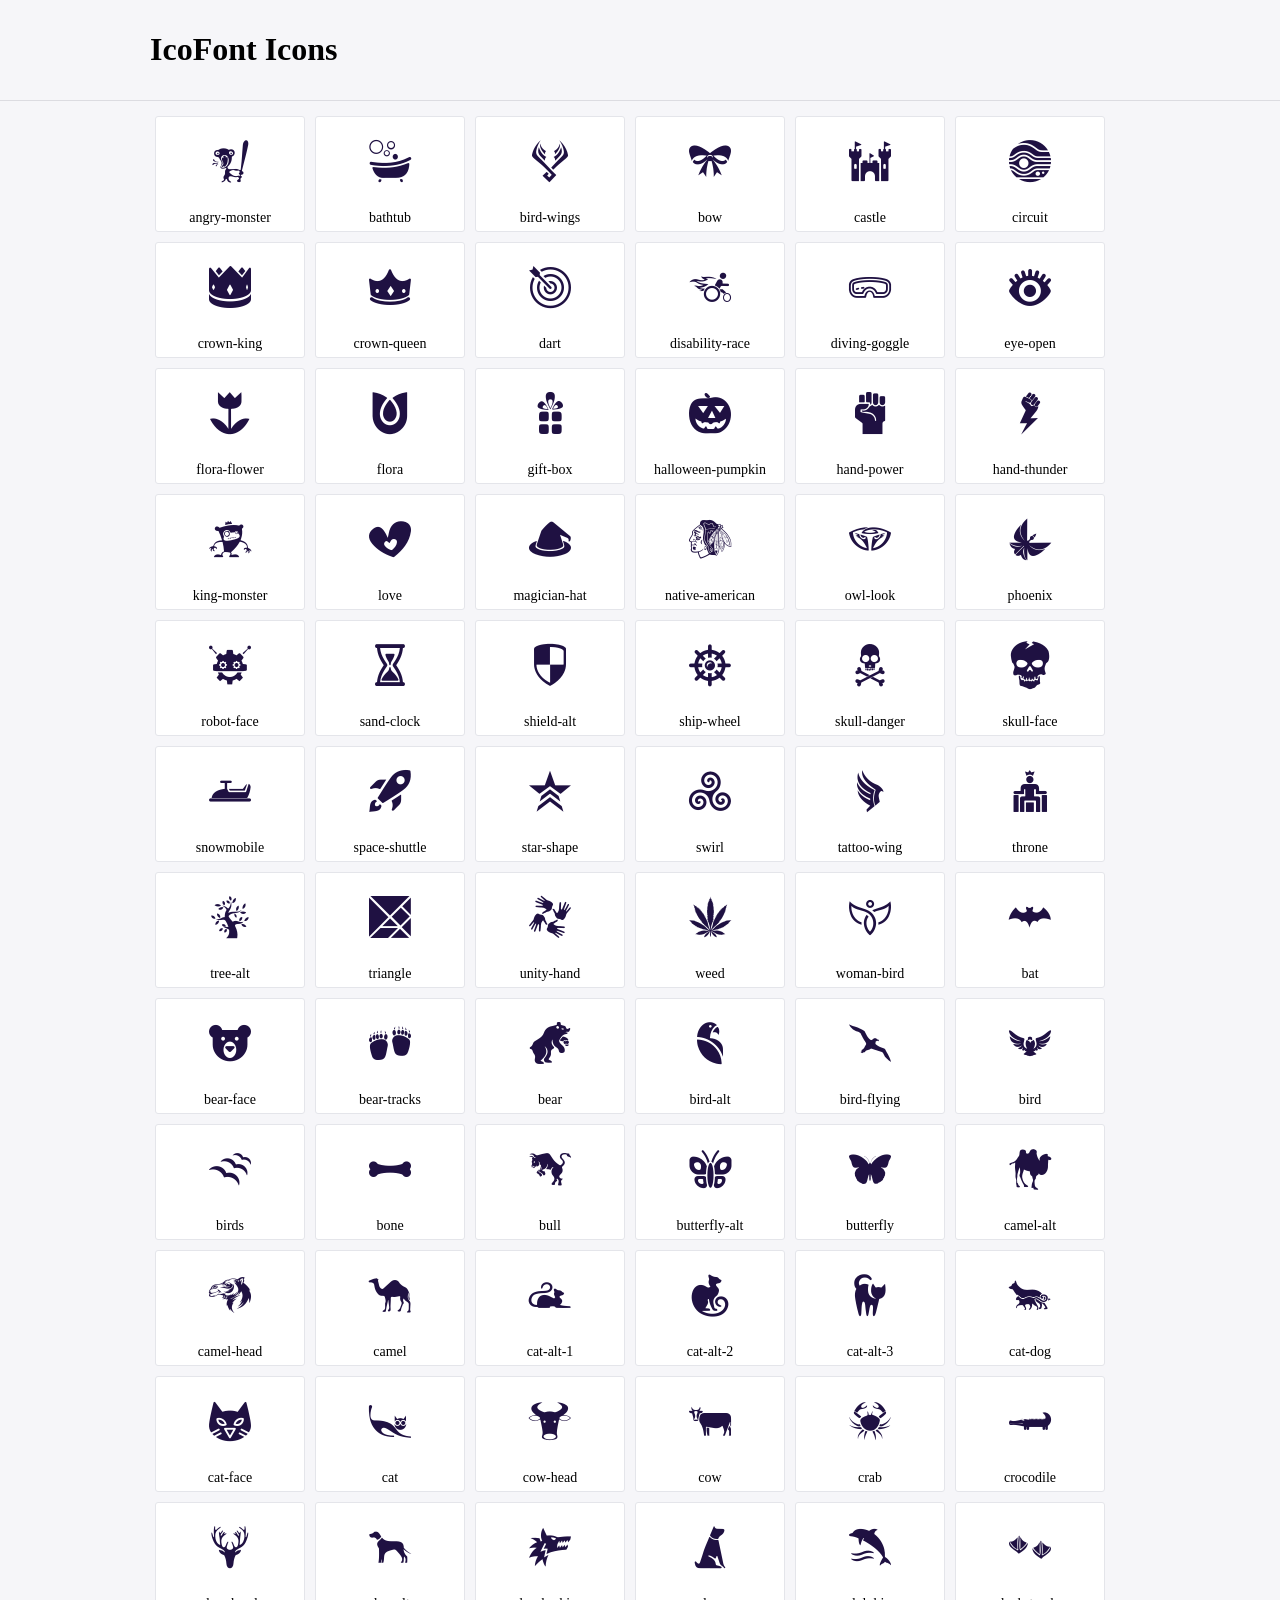
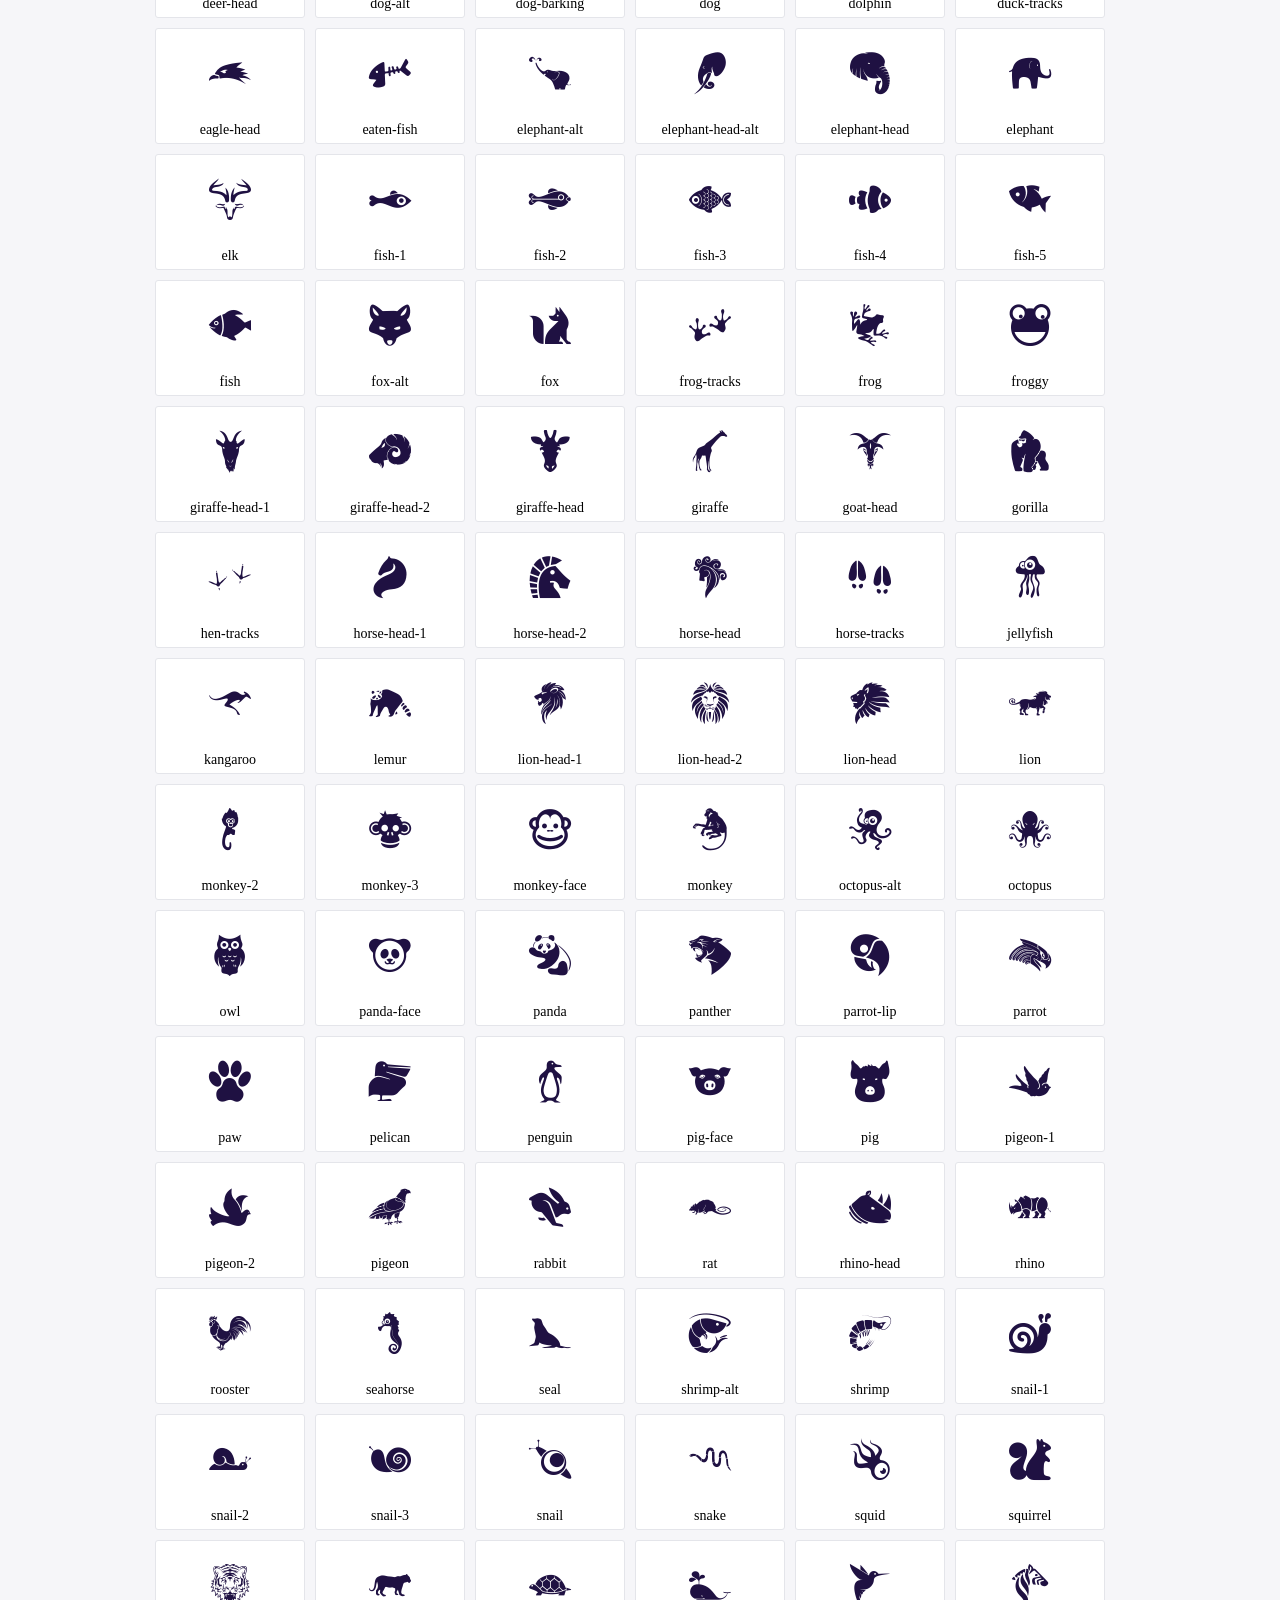
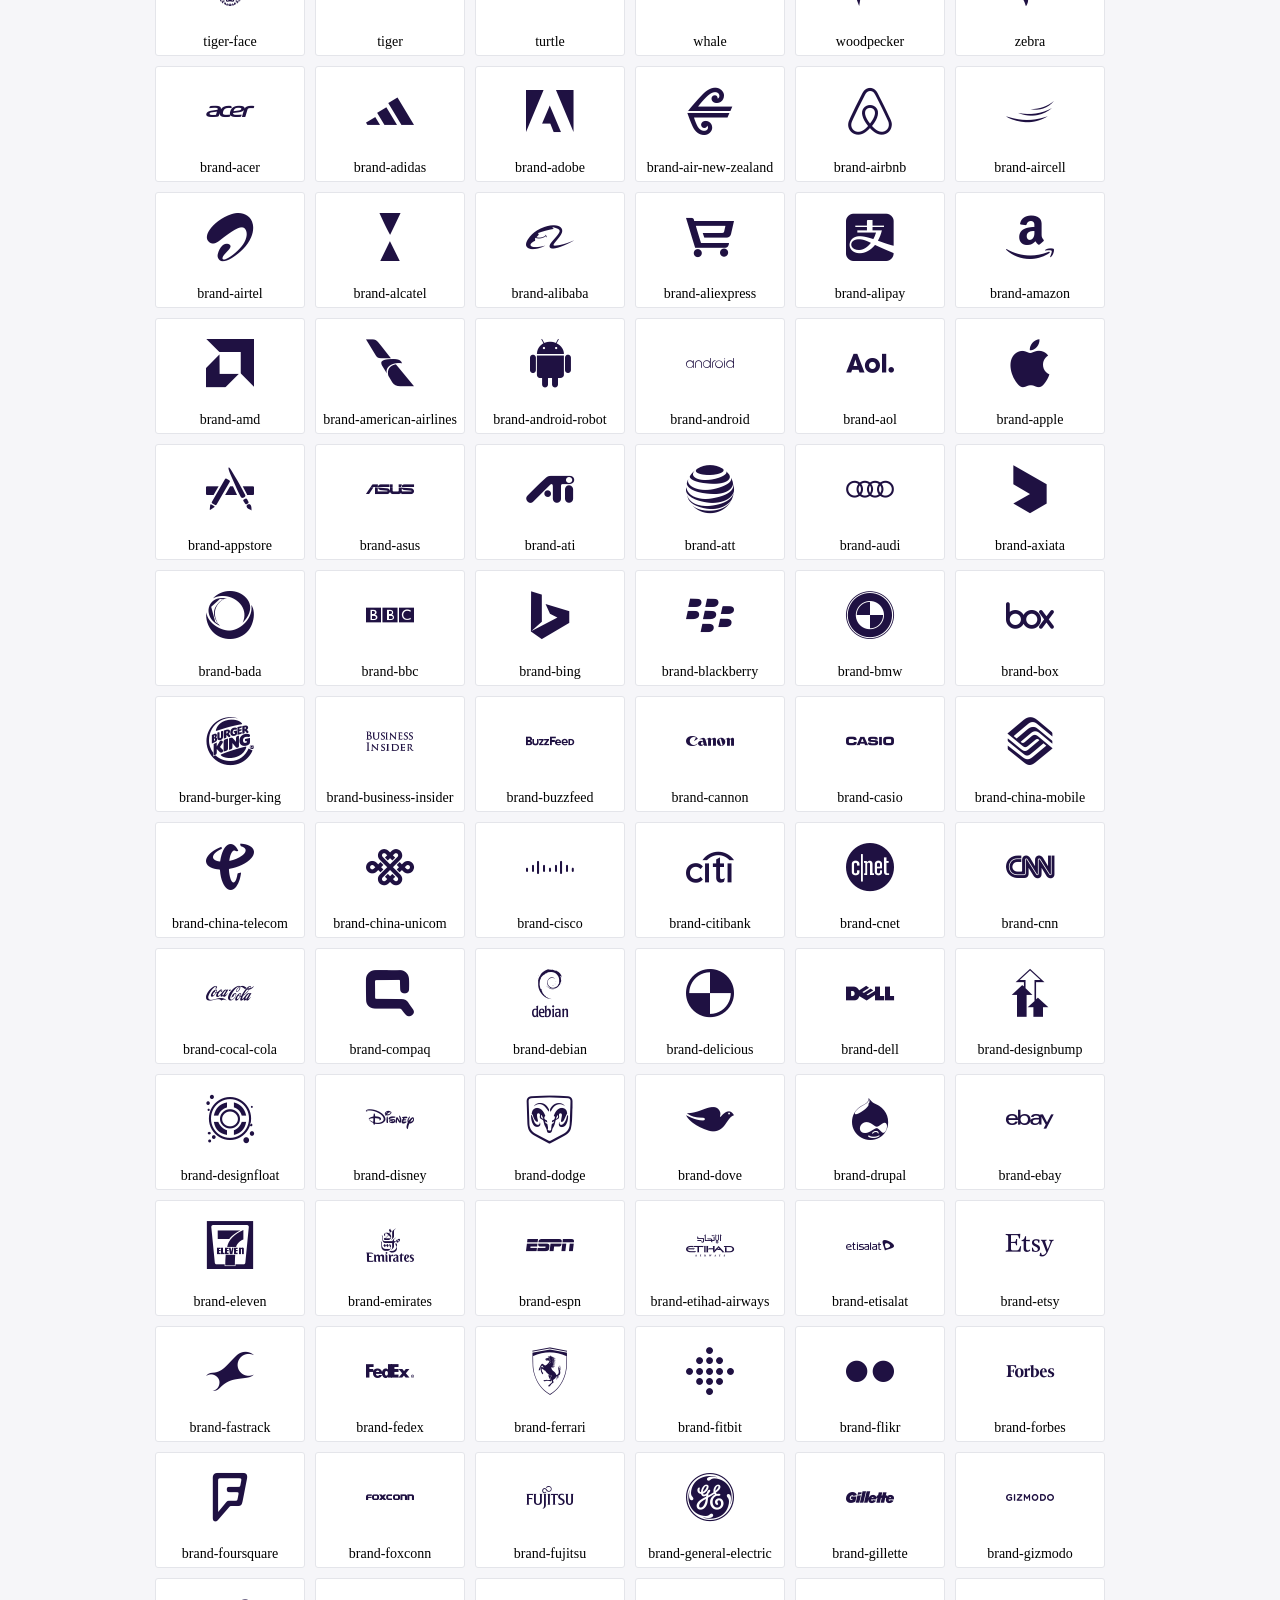
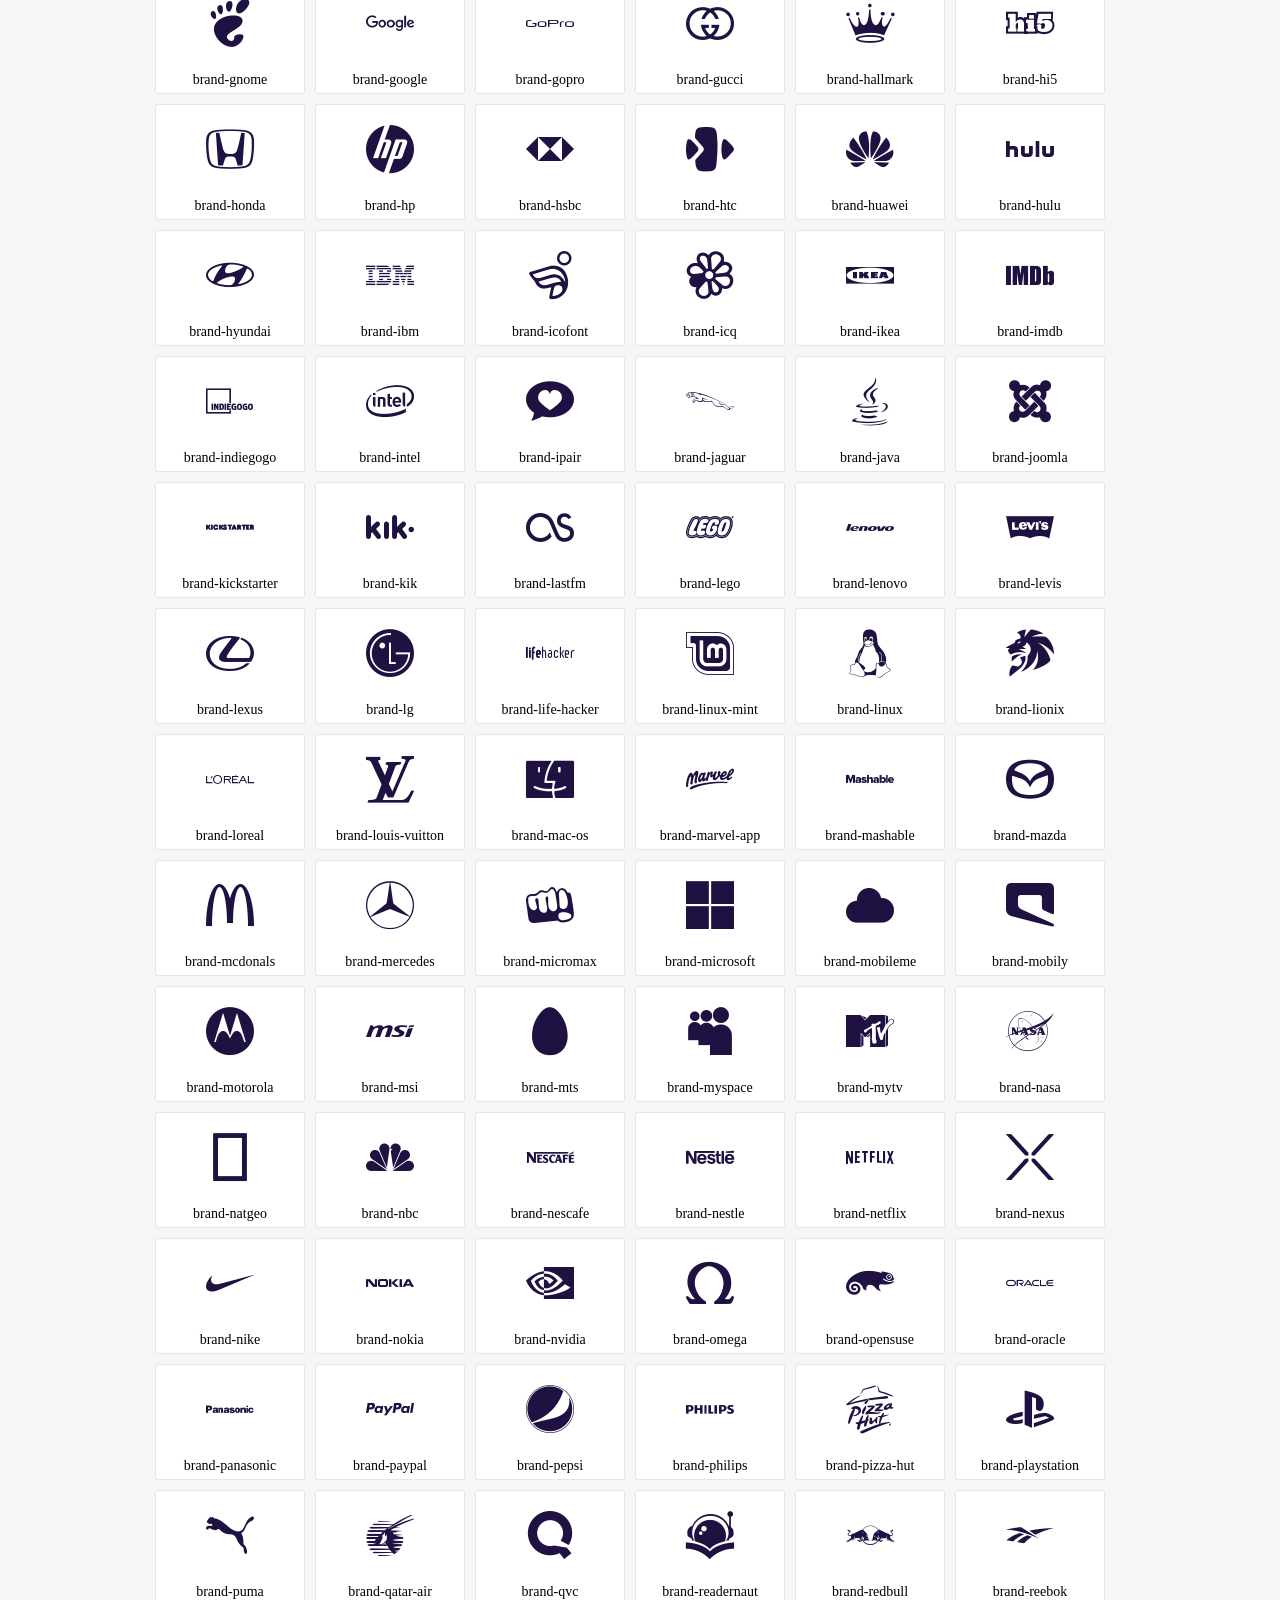
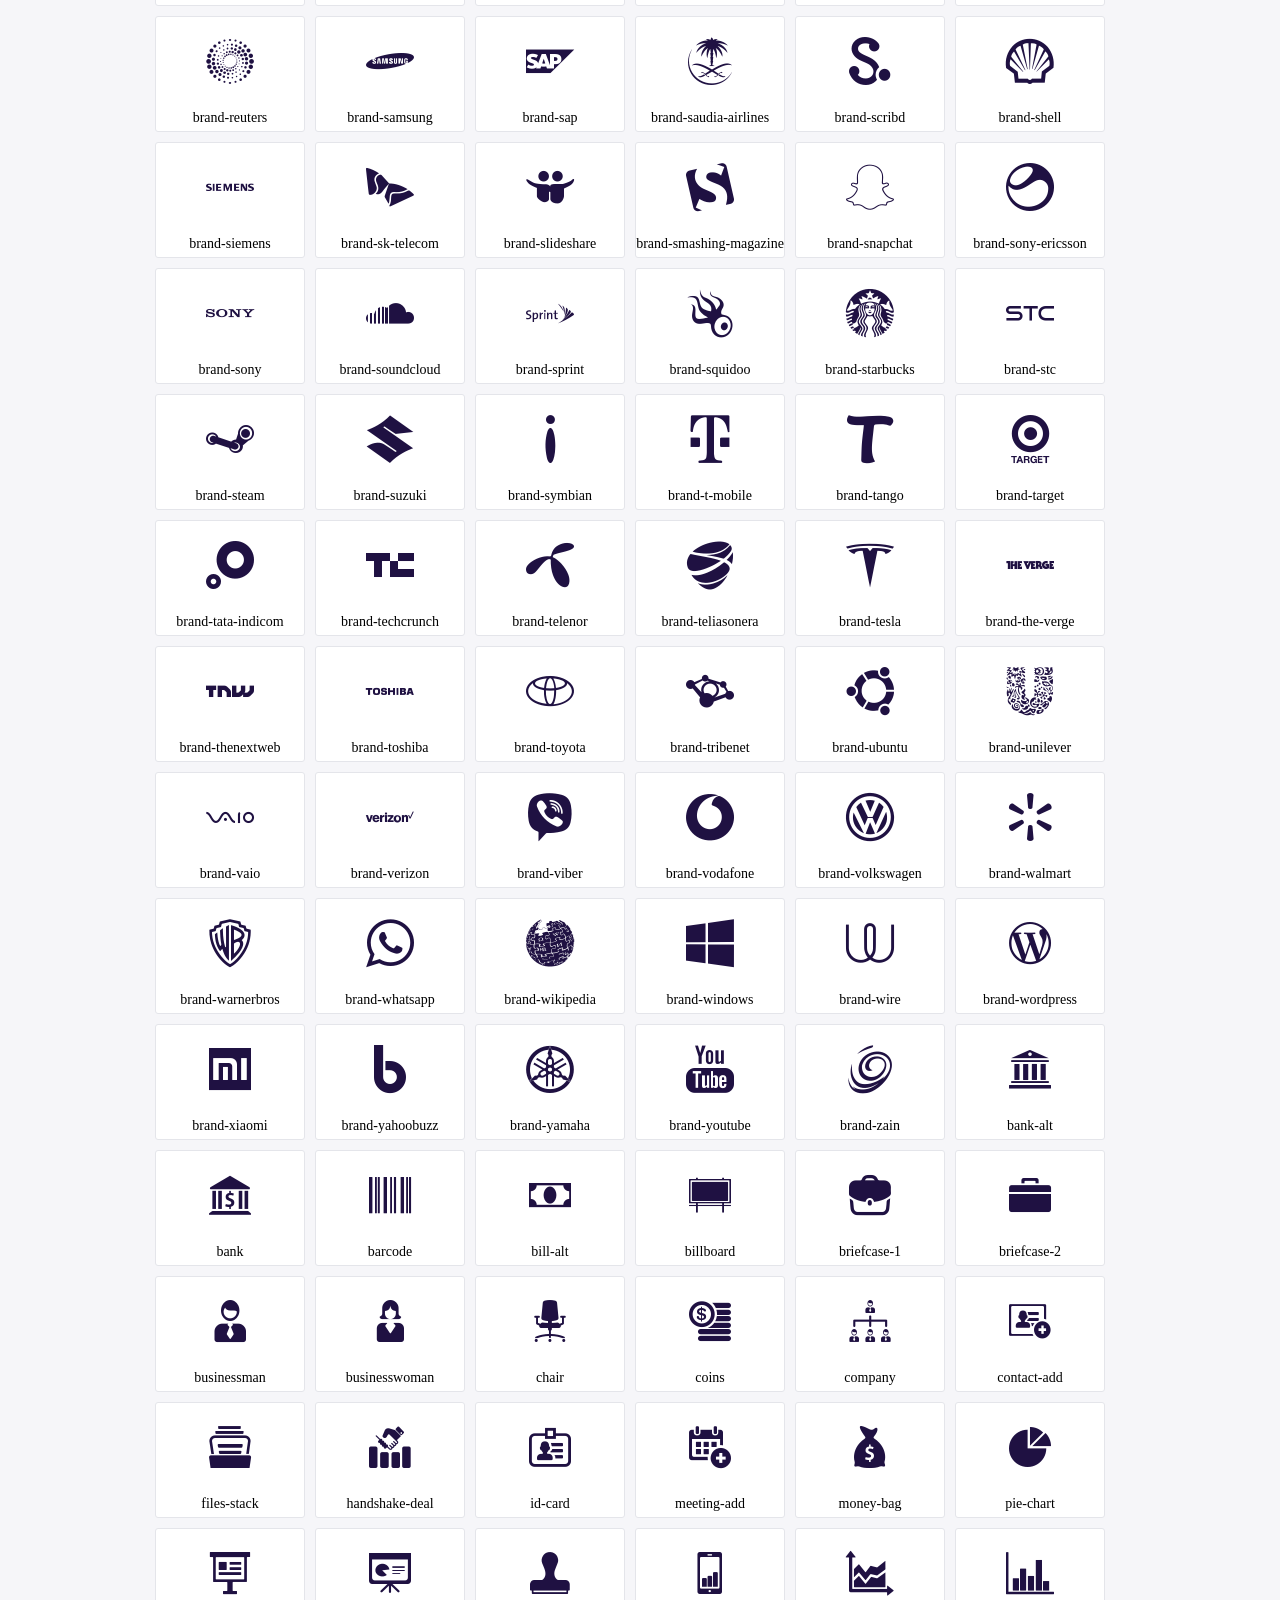
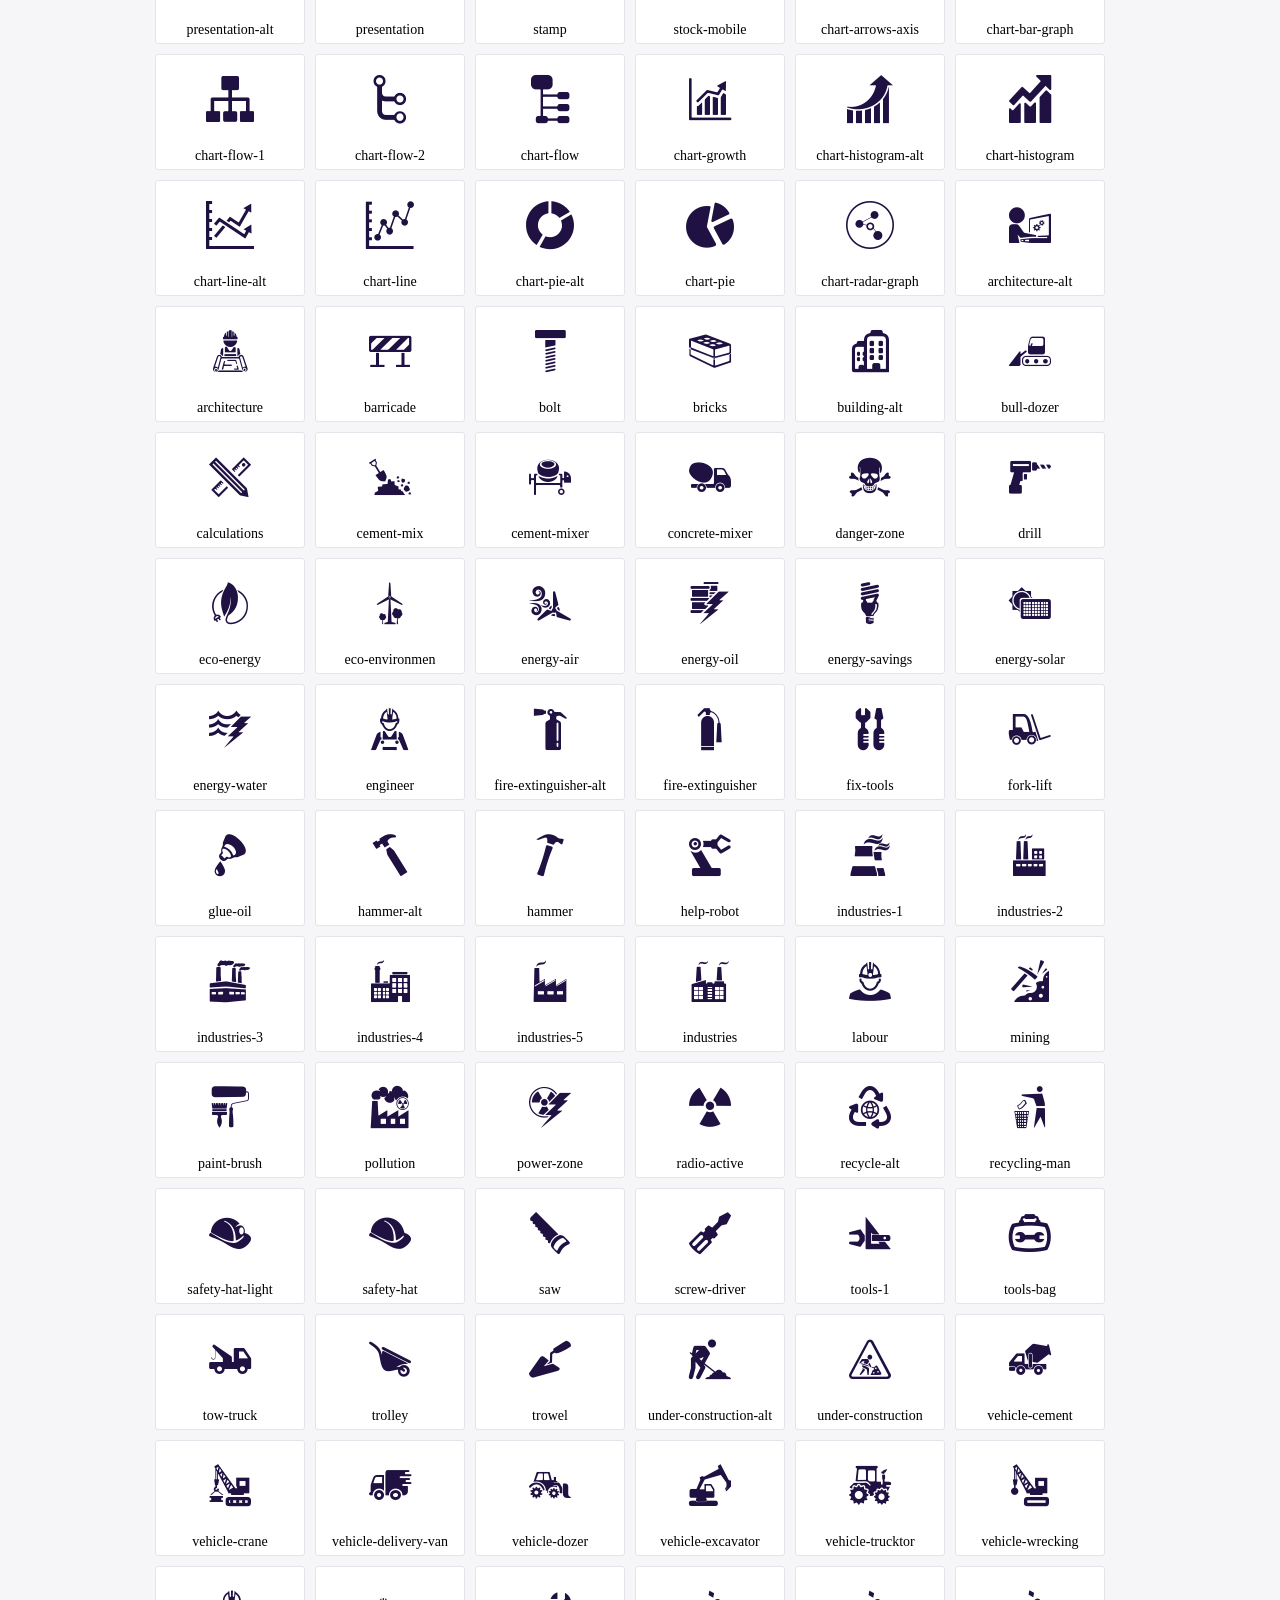
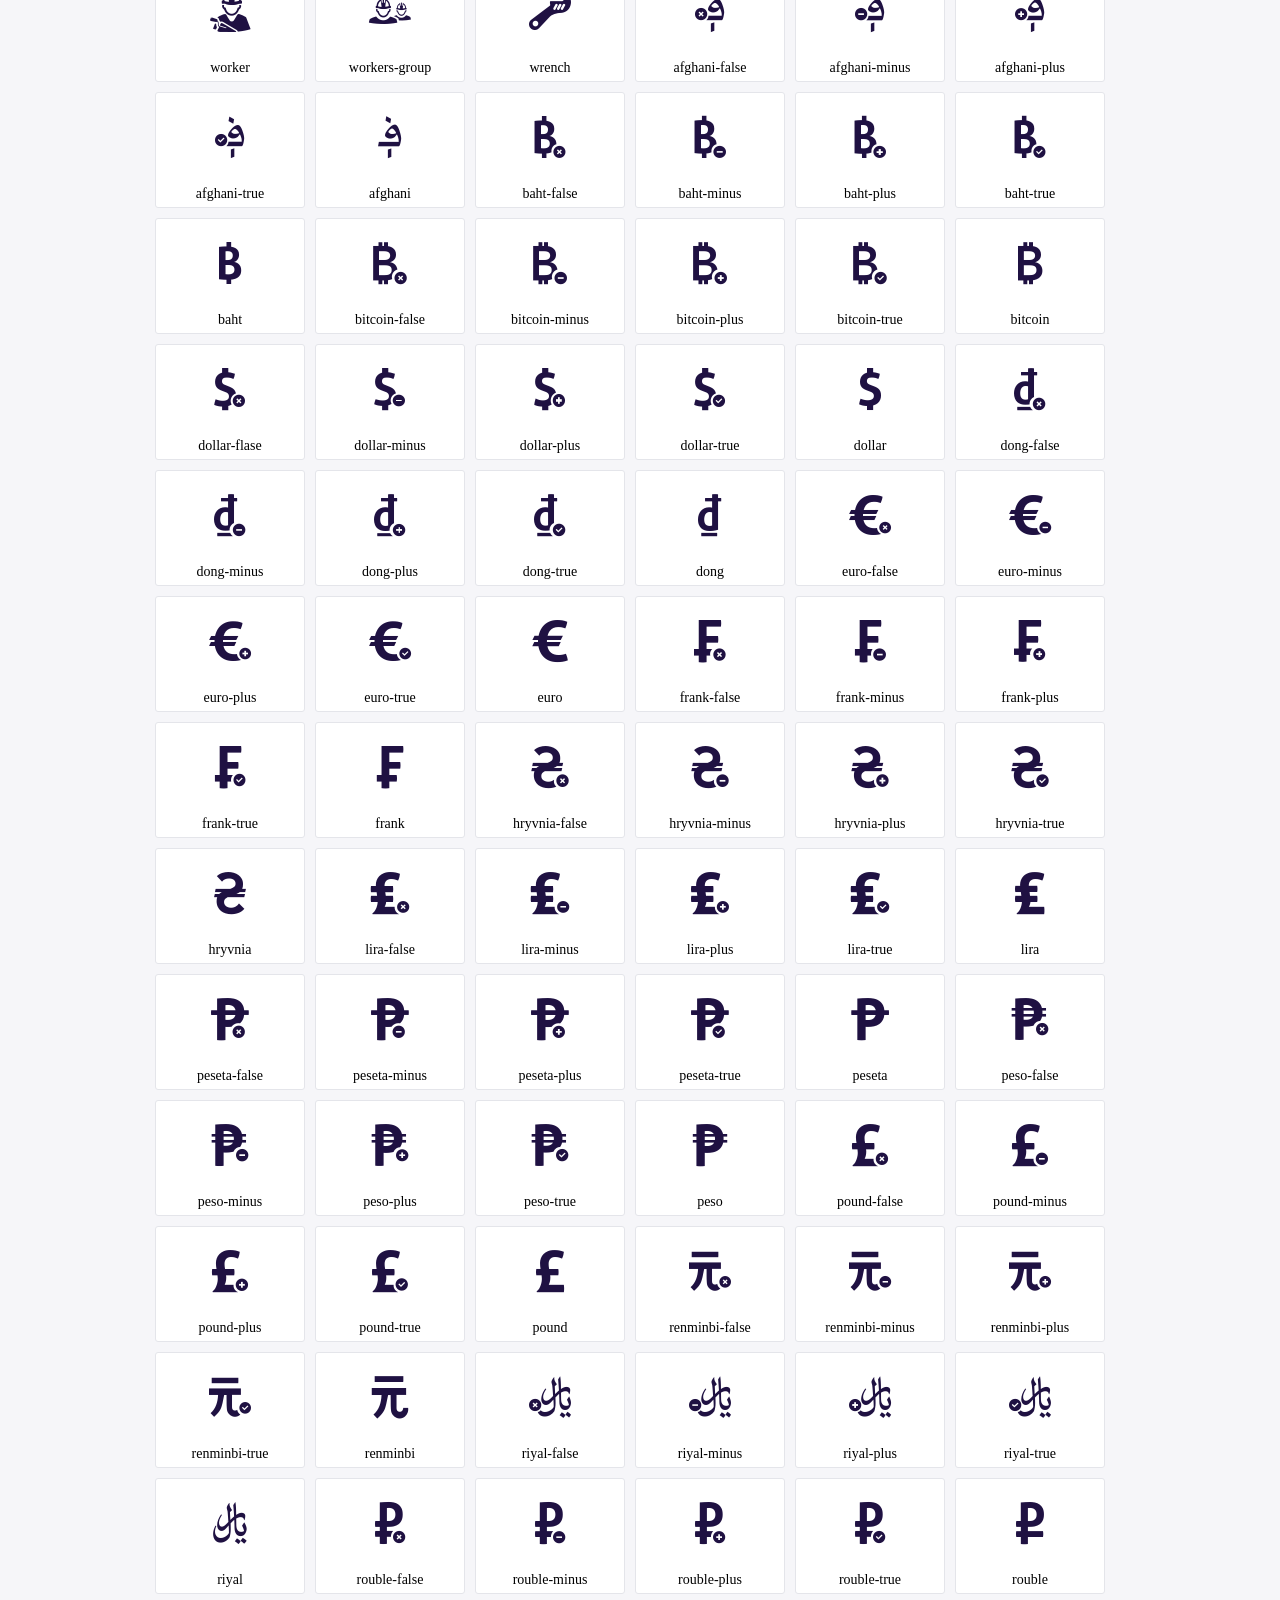
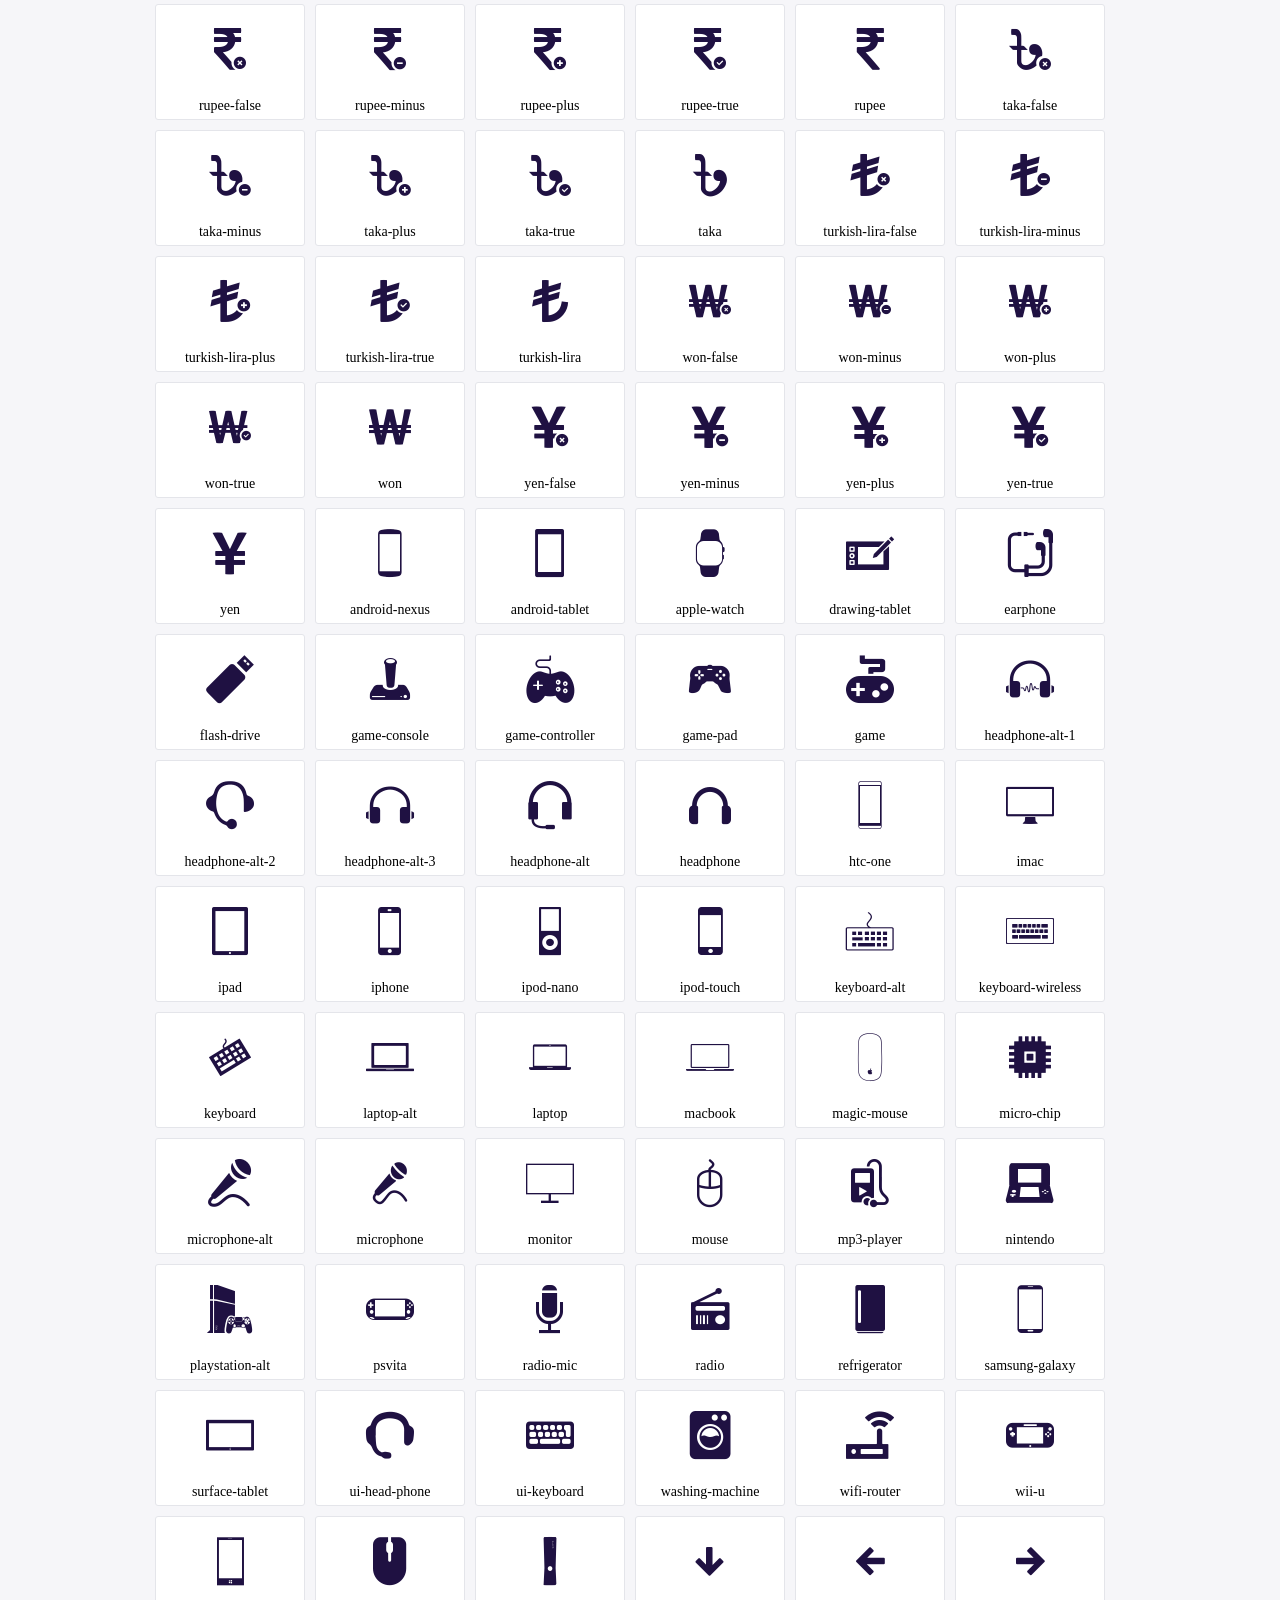
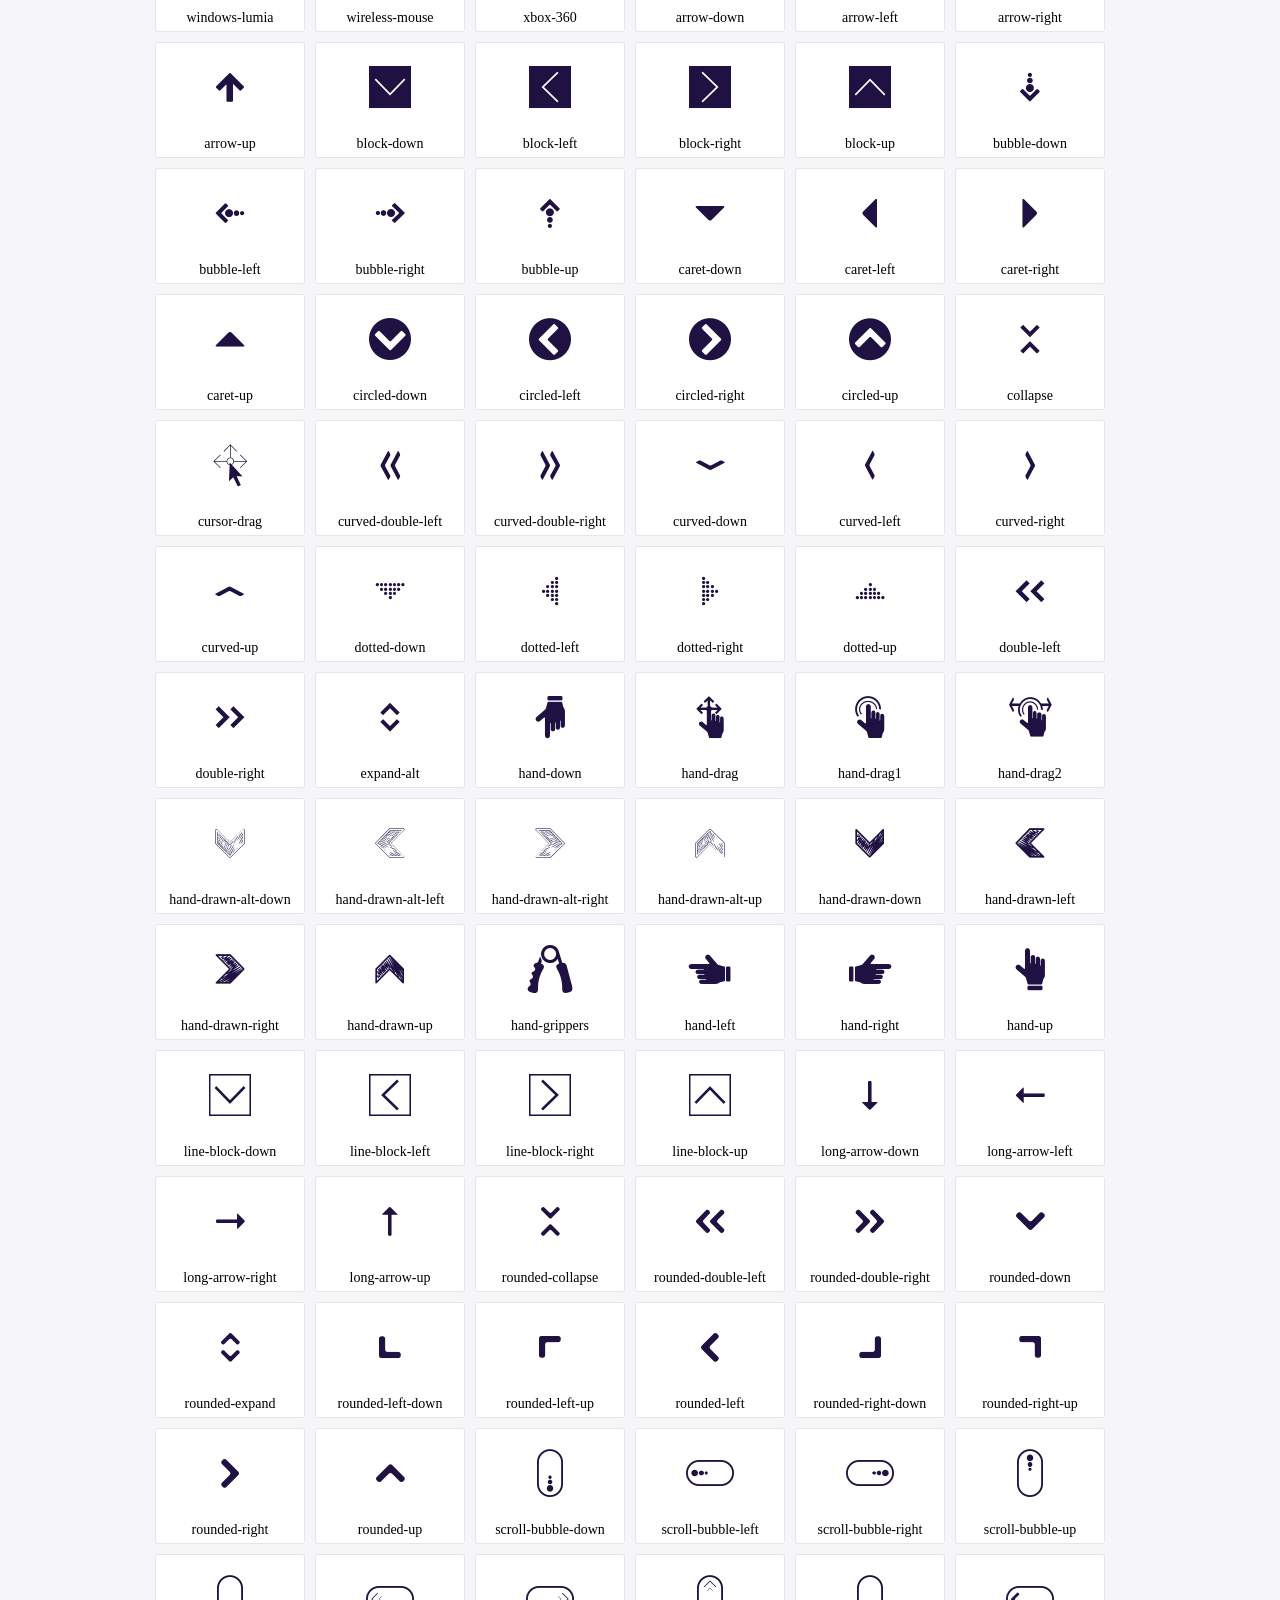
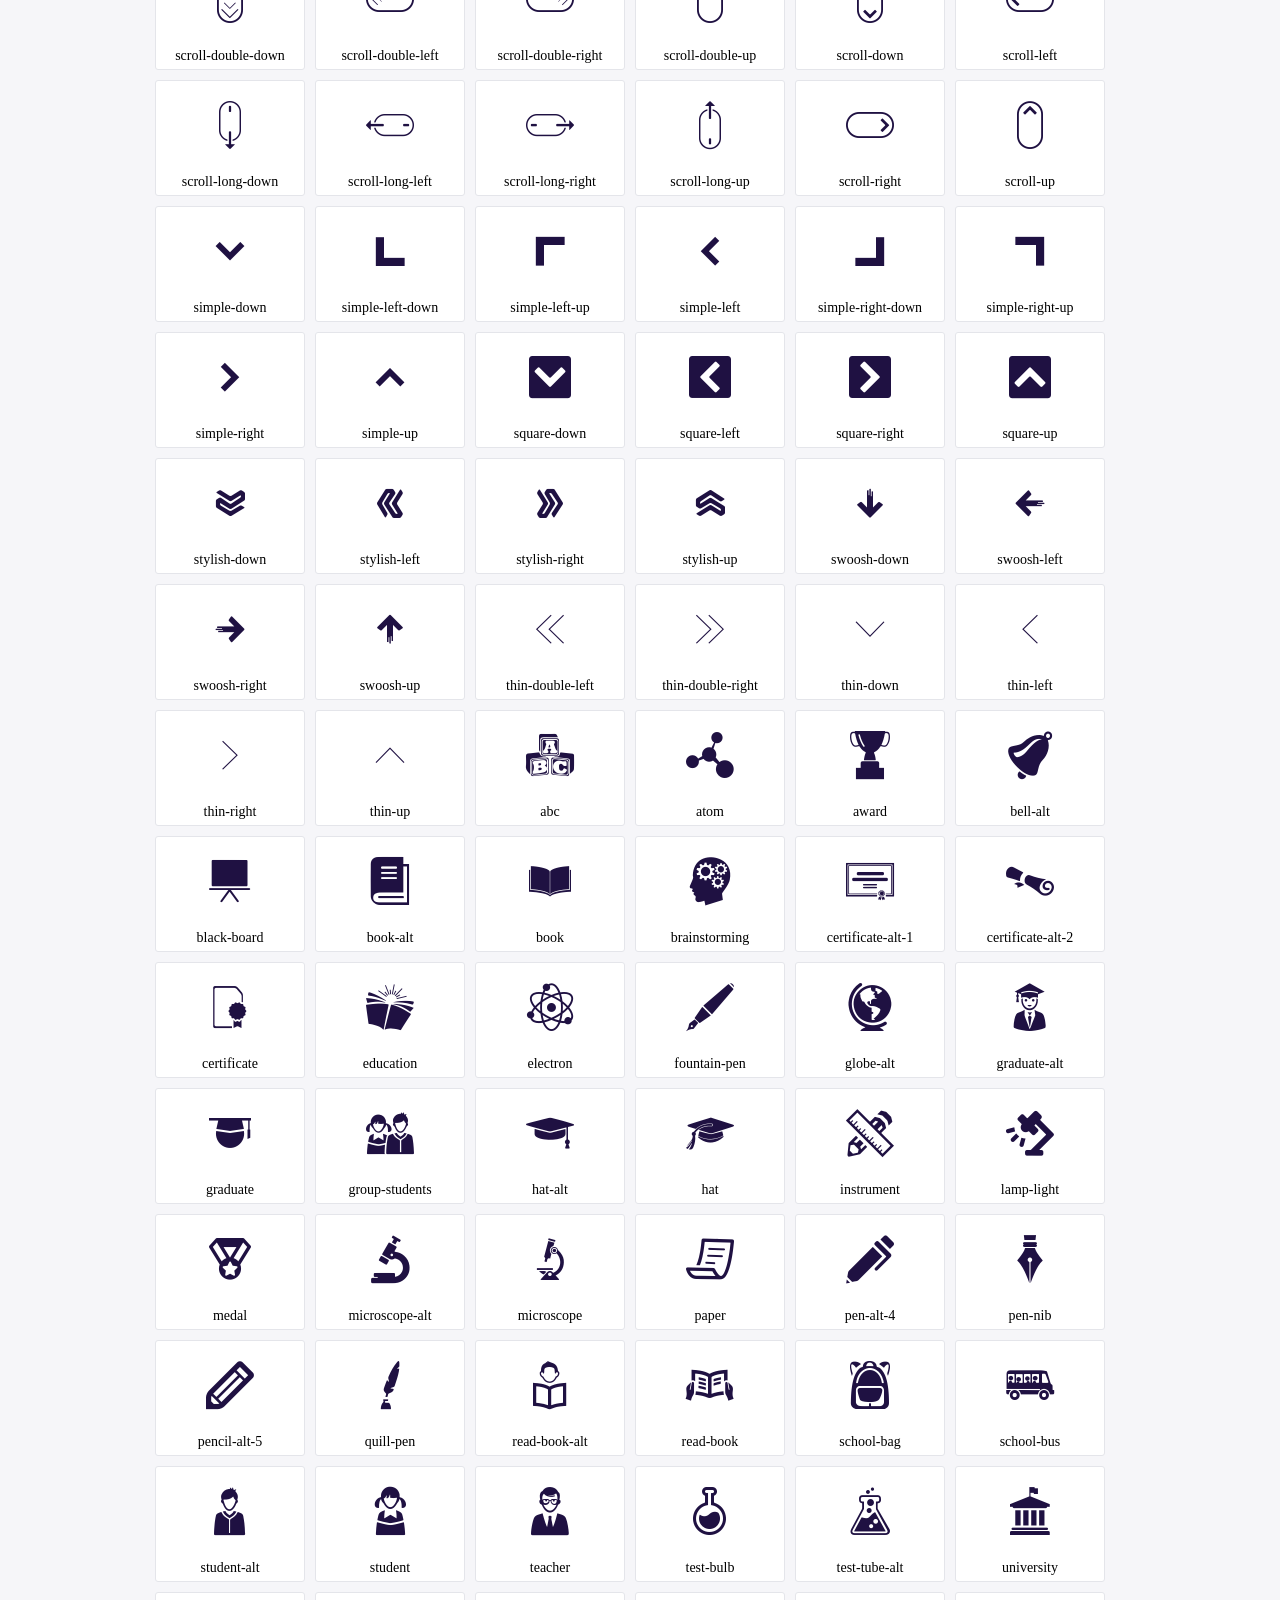
<file: Assets/icon/demo.html>
<!DOCTYPE html>
	<html>
	<head>
		<meta charset="utf-8">
		<title>Examples | IcoFont</title>
		<link rel="stylesheet" type="text/css" href="./icofont.min.css">
		<style type="text/css">
			body {
				margin: 0;
				padding: 0;
				background: #F6F6F9;
			}
			.header {
				border-bottom: 1px solid #DCDCE1;
				padding: 10px 0;
				margin-bottom: 10px;
			}
			.container {
				width: 980px;
				margin: 0 auto;
			}
			.ico-title {
				font-size: 2em;
			}
			.iconlist {
				margin: 0;
				padding: 0;
				list-style: none;
				text-align: center;
				width: 100%;
				display: flex;
				flex-wrap: wrap;
				flex-direction: row;
			}
			.iconlist li {
				position: relative;
				margin: 5px;
				width: 150px;
				cursor: pointer;
			}
			.iconlist li .icon-holder {
				position: relative;
				text-align: center;
				border-radius: 3px;
				overflow: hidden;
				padding-bottom: 5px;
				background: #ffffff;
				border: 1px solid #E4E5EA;
				transition: all 0.2s linear 0s;
			}
			.iconlist li .icon-holder:hover {
				background: #00C3DA;
				color: #ffffff;
			}
			.iconlist li .icon-holder:hover .icon i {
				color: #ffffff;
			}
			.iconlist li .icon-holder .icon {
				padding: 20px;
				text-align: center;
			}
			.iconlist li .icon-holder .icon i {
				font-size: 3em;
				color: #1F1142;
			}
			.iconlist li .icon-holder span {
				font-size: 14px;
				display: block;
				margin-top: 5px;
				border-radius: 3px;
			}
		</style>
	</head>
	<body>
	<div class="header">
		<div class="container">
			<h1 class="ico-title"> IcoFont Icons </h1>
		</div>
	</div>
	<div class="container">
		<ul class="iconlist">
		
		<li>
			<div class="icon-holder">
				<div class="icon"> 
					<i class="icofont-angry-monster"></i>
				</div> 
				<span> angry-monster </span>
			</div>
		</li>
		
		<li>
			<div class="icon-holder">
				<div class="icon"> 
					<i class="icofont-bathtub"></i>
				</div> 
				<span> bathtub </span>
			</div>
		</li>
		
		<li>
			<div class="icon-holder">
				<div class="icon"> 
					<i class="icofont-bird-wings"></i>
				</div> 
				<span> bird-wings </span>
			</div>
		</li>
		
		<li>
			<div class="icon-holder">
				<div class="icon"> 
					<i class="icofont-bow"></i>
				</div> 
				<span> bow </span>
			</div>
		</li>
		
		<li>
			<div class="icon-holder">
				<div class="icon"> 
					<i class="icofont-castle"></i>
				</div> 
				<span> castle </span>
			</div>
		</li>
		
		<li>
			<div class="icon-holder">
				<div class="icon"> 
					<i class="icofont-circuit"></i>
				</div> 
				<span> circuit </span>
			</div>
		</li>
		
		<li>
			<div class="icon-holder">
				<div class="icon"> 
					<i class="icofont-crown-king"></i>
				</div> 
				<span> crown-king </span>
			</div>
		</li>
		
		<li>
			<div class="icon-holder">
				<div class="icon"> 
					<i class="icofont-crown-queen"></i>
				</div> 
				<span> crown-queen </span>
			</div>
		</li>
		
		<li>
			<div class="icon-holder">
				<div class="icon"> 
					<i class="icofont-dart"></i>
				</div> 
				<span> dart </span>
			</div>
		</li>
		
		<li>
			<div class="icon-holder">
				<div class="icon"> 
					<i class="icofont-disability-race"></i>
				</div> 
				<span> disability-race </span>
			</div>
		</li>
		
		<li>
			<div class="icon-holder">
				<div class="icon"> 
					<i class="icofont-diving-goggle"></i>
				</div> 
				<span> diving-goggle </span>
			</div>
		</li>
		
		<li>
			<div class="icon-holder">
				<div class="icon"> 
					<i class="icofont-eye-open"></i>
				</div> 
				<span> eye-open </span>
			</div>
		</li>
		
		<li>
			<div class="icon-holder">
				<div class="icon"> 
					<i class="icofont-flora-flower"></i>
				</div> 
				<span> flora-flower </span>
			</div>
		</li>
		
		<li>
			<div class="icon-holder">
				<div class="icon"> 
					<i class="icofont-flora"></i>
				</div> 
				<span> flora </span>
			</div>
		</li>
		
		<li>
			<div class="icon-holder">
				<div class="icon"> 
					<i class="icofont-gift-box"></i>
				</div> 
				<span> gift-box </span>
			</div>
		</li>
		
		<li>
			<div class="icon-holder">
				<div class="icon"> 
					<i class="icofont-halloween-pumpkin"></i>
				</div> 
				<span> halloween-pumpkin </span>
			</div>
		</li>
		
		<li>
			<div class="icon-holder">
				<div class="icon"> 
					<i class="icofont-hand-power"></i>
				</div> 
				<span> hand-power </span>
			</div>
		</li>
		
		<li>
			<div class="icon-holder">
				<div class="icon"> 
					<i class="icofont-hand-thunder"></i>
				</div> 
				<span> hand-thunder </span>
			</div>
		</li>
		
		<li>
			<div class="icon-holder">
				<div class="icon"> 
					<i class="icofont-king-monster"></i>
				</div> 
				<span> king-monster </span>
			</div>
		</li>
		
		<li>
			<div class="icon-holder">
				<div class="icon"> 
					<i class="icofont-love"></i>
				</div> 
				<span> love </span>
			</div>
		</li>
		
		<li>
			<div class="icon-holder">
				<div class="icon"> 
					<i class="icofont-magician-hat"></i>
				</div> 
				<span> magician-hat </span>
			</div>
		</li>
		
		<li>
			<div class="icon-holder">
				<div class="icon"> 
					<i class="icofont-native-american"></i>
				</div> 
				<span> native-american </span>
			</div>
		</li>
		
		<li>
			<div class="icon-holder">
				<div class="icon"> 
					<i class="icofont-owl-look"></i>
				</div> 
				<span> owl-look </span>
			</div>
		</li>
		
		<li>
			<div class="icon-holder">
				<div class="icon"> 
					<i class="icofont-phoenix"></i>
				</div> 
				<span> phoenix </span>
			</div>
		</li>
		
		<li>
			<div class="icon-holder">
				<div class="icon"> 
					<i class="icofont-robot-face"></i>
				</div> 
				<span> robot-face </span>
			</div>
		</li>
		
		<li>
			<div class="icon-holder">
				<div class="icon"> 
					<i class="icofont-sand-clock"></i>
				</div> 
				<span> sand-clock </span>
			</div>
		</li>
		
		<li>
			<div class="icon-holder">
				<div class="icon"> 
					<i class="icofont-shield-alt"></i>
				</div> 
				<span> shield-alt </span>
			</div>
		</li>
		
		<li>
			<div class="icon-holder">
				<div class="icon"> 
					<i class="icofont-ship-wheel"></i>
				</div> 
				<span> ship-wheel </span>
			</div>
		</li>
		
		<li>
			<div class="icon-holder">
				<div class="icon"> 
					<i class="icofont-skull-danger"></i>
				</div> 
				<span> skull-danger </span>
			</div>
		</li>
		
		<li>
			<div class="icon-holder">
				<div class="icon"> 
					<i class="icofont-skull-face"></i>
				</div> 
				<span> skull-face </span>
			</div>
		</li>
		
		<li>
			<div class="icon-holder">
				<div class="icon"> 
					<i class="icofont-snowmobile"></i>
				</div> 
				<span> snowmobile </span>
			</div>
		</li>
		
		<li>
			<div class="icon-holder">
				<div class="icon"> 
					<i class="icofont-space-shuttle"></i>
				</div> 
				<span> space-shuttle </span>
			</div>
		</li>
		
		<li>
			<div class="icon-holder">
				<div class="icon"> 
					<i class="icofont-star-shape"></i>
				</div> 
				<span> star-shape </span>
			</div>
		</li>
		
		<li>
			<div class="icon-holder">
				<div class="icon"> 
					<i class="icofont-swirl"></i>
				</div> 
				<span> swirl </span>
			</div>
		</li>
		
		<li>
			<div class="icon-holder">
				<div class="icon"> 
					<i class="icofont-tattoo-wing"></i>
				</div> 
				<span> tattoo-wing </span>
			</div>
		</li>
		
		<li>
			<div class="icon-holder">
				<div class="icon"> 
					<i class="icofont-throne"></i>
				</div> 
				<span> throne </span>
			</div>
		</li>
		
		<li>
			<div class="icon-holder">
				<div class="icon"> 
					<i class="icofont-tree-alt"></i>
				</div> 
				<span> tree-alt </span>
			</div>
		</li>
		
		<li>
			<div class="icon-holder">
				<div class="icon"> 
					<i class="icofont-triangle"></i>
				</div> 
				<span> triangle </span>
			</div>
		</li>
		
		<li>
			<div class="icon-holder">
				<div class="icon"> 
					<i class="icofont-unity-hand"></i>
				</div> 
				<span> unity-hand </span>
			</div>
		</li>
		
		<li>
			<div class="icon-holder">
				<div class="icon"> 
					<i class="icofont-weed"></i>
				</div> 
				<span> weed </span>
			</div>
		</li>
		
		<li>
			<div class="icon-holder">
				<div class="icon"> 
					<i class="icofont-woman-bird"></i>
				</div> 
				<span> woman-bird </span>
			</div>
		</li>
		
		<li>
			<div class="icon-holder">
				<div class="icon"> 
					<i class="icofont-bat"></i>
				</div> 
				<span> bat </span>
			</div>
		</li>
		
		<li>
			<div class="icon-holder">
				<div class="icon"> 
					<i class="icofont-bear-face"></i>
				</div> 
				<span> bear-face </span>
			</div>
		</li>
		
		<li>
			<div class="icon-holder">
				<div class="icon"> 
					<i class="icofont-bear-tracks"></i>
				</div> 
				<span> bear-tracks </span>
			</div>
		</li>
		
		<li>
			<div class="icon-holder">
				<div class="icon"> 
					<i class="icofont-bear"></i>
				</div> 
				<span> bear </span>
			</div>
		</li>
		
		<li>
			<div class="icon-holder">
				<div class="icon"> 
					<i class="icofont-bird-alt"></i>
				</div> 
				<span> bird-alt </span>
			</div>
		</li>
		
		<li>
			<div class="icon-holder">
				<div class="icon"> 
					<i class="icofont-bird-flying"></i>
				</div> 
				<span> bird-flying </span>
			</div>
		</li>
		
		<li>
			<div class="icon-holder">
				<div class="icon"> 
					<i class="icofont-bird"></i>
				</div> 
				<span> bird </span>
			</div>
		</li>
		
		<li>
			<div class="icon-holder">
				<div class="icon"> 
					<i class="icofont-birds"></i>
				</div> 
				<span> birds </span>
			</div>
		</li>
		
		<li>
			<div class="icon-holder">
				<div class="icon"> 
					<i class="icofont-bone"></i>
				</div> 
				<span> bone </span>
			</div>
		</li>
		
		<li>
			<div class="icon-holder">
				<div class="icon"> 
					<i class="icofont-bull"></i>
				</div> 
				<span> bull </span>
			</div>
		</li>
		
		<li>
			<div class="icon-holder">
				<div class="icon"> 
					<i class="icofont-butterfly-alt"></i>
				</div> 
				<span> butterfly-alt </span>
			</div>
		</li>
		
		<li>
			<div class="icon-holder">
				<div class="icon"> 
					<i class="icofont-butterfly"></i>
				</div> 
				<span> butterfly </span>
			</div>
		</li>
		
		<li>
			<div class="icon-holder">
				<div class="icon"> 
					<i class="icofont-camel-alt"></i>
				</div> 
				<span> camel-alt </span>
			</div>
		</li>
		
		<li>
			<div class="icon-holder">
				<div class="icon"> 
					<i class="icofont-camel-head"></i>
				</div> 
				<span> camel-head </span>
			</div>
		</li>
		
		<li>
			<div class="icon-holder">
				<div class="icon"> 
					<i class="icofont-camel"></i>
				</div> 
				<span> camel </span>
			</div>
		</li>
		
		<li>
			<div class="icon-holder">
				<div class="icon"> 
					<i class="icofont-cat-alt-1"></i>
				</div> 
				<span> cat-alt-1 </span>
			</div>
		</li>
		
		<li>
			<div class="icon-holder">
				<div class="icon"> 
					<i class="icofont-cat-alt-2"></i>
				</div> 
				<span> cat-alt-2 </span>
			</div>
		</li>
		
		<li>
			<div class="icon-holder">
				<div class="icon"> 
					<i class="icofont-cat-alt-3"></i>
				</div> 
				<span> cat-alt-3 </span>
			</div>
		</li>
		
		<li>
			<div class="icon-holder">
				<div class="icon"> 
					<i class="icofont-cat-dog"></i>
				</div> 
				<span> cat-dog </span>
			</div>
		</li>
		
		<li>
			<div class="icon-holder">
				<div class="icon"> 
					<i class="icofont-cat-face"></i>
				</div> 
				<span> cat-face </span>
			</div>
		</li>
		
		<li>
			<div class="icon-holder">
				<div class="icon"> 
					<i class="icofont-cat"></i>
				</div> 
				<span> cat </span>
			</div>
		</li>
		
		<li>
			<div class="icon-holder">
				<div class="icon"> 
					<i class="icofont-cow-head"></i>
				</div> 
				<span> cow-head </span>
			</div>
		</li>
		
		<li>
			<div class="icon-holder">
				<div class="icon"> 
					<i class="icofont-cow"></i>
				</div> 
				<span> cow </span>
			</div>
		</li>
		
		<li>
			<div class="icon-holder">
				<div class="icon"> 
					<i class="icofont-crab"></i>
				</div> 
				<span> crab </span>
			</div>
		</li>
		
		<li>
			<div class="icon-holder">
				<div class="icon"> 
					<i class="icofont-crocodile"></i>
				</div> 
				<span> crocodile </span>
			</div>
		</li>
		
		<li>
			<div class="icon-holder">
				<div class="icon"> 
					<i class="icofont-deer-head"></i>
				</div> 
				<span> deer-head </span>
			</div>
		</li>
		
		<li>
			<div class="icon-holder">
				<div class="icon"> 
					<i class="icofont-dog-alt"></i>
				</div> 
				<span> dog-alt </span>
			</div>
		</li>
		
		<li>
			<div class="icon-holder">
				<div class="icon"> 
					<i class="icofont-dog-barking"></i>
				</div> 
				<span> dog-barking </span>
			</div>
		</li>
		
		<li>
			<div class="icon-holder">
				<div class="icon"> 
					<i class="icofont-dog"></i>
				</div> 
				<span> dog </span>
			</div>
		</li>
		
		<li>
			<div class="icon-holder">
				<div class="icon"> 
					<i class="icofont-dolphin"></i>
				</div> 
				<span> dolphin </span>
			</div>
		</li>
		
		<li>
			<div class="icon-holder">
				<div class="icon"> 
					<i class="icofont-duck-tracks"></i>
				</div> 
				<span> duck-tracks </span>
			</div>
		</li>
		
		<li>
			<div class="icon-holder">
				<div class="icon"> 
					<i class="icofont-eagle-head"></i>
				</div> 
				<span> eagle-head </span>
			</div>
		</li>
		
		<li>
			<div class="icon-holder">
				<div class="icon"> 
					<i class="icofont-eaten-fish"></i>
				</div> 
				<span> eaten-fish </span>
			</div>
		</li>
		
		<li>
			<div class="icon-holder">
				<div class="icon"> 
					<i class="icofont-elephant-alt"></i>
				</div> 
				<span> elephant-alt </span>
			</div>
		</li>
		
		<li>
			<div class="icon-holder">
				<div class="icon"> 
					<i class="icofont-elephant-head-alt"></i>
				</div> 
				<span> elephant-head-alt </span>
			</div>
		</li>
		
		<li>
			<div class="icon-holder">
				<div class="icon"> 
					<i class="icofont-elephant-head"></i>
				</div> 
				<span> elephant-head </span>
			</div>
		</li>
		
		<li>
			<div class="icon-holder">
				<div class="icon"> 
					<i class="icofont-elephant"></i>
				</div> 
				<span> elephant </span>
			</div>
		</li>
		
		<li>
			<div class="icon-holder">
				<div class="icon"> 
					<i class="icofont-elk"></i>
				</div> 
				<span> elk </span>
			</div>
		</li>
		
		<li>
			<div class="icon-holder">
				<div class="icon"> 
					<i class="icofont-fish-1"></i>
				</div> 
				<span> fish-1 </span>
			</div>
		</li>
		
		<li>
			<div class="icon-holder">
				<div class="icon"> 
					<i class="icofont-fish-2"></i>
				</div> 
				<span> fish-2 </span>
			</div>
		</li>
		
		<li>
			<div class="icon-holder">
				<div class="icon"> 
					<i class="icofont-fish-3"></i>
				</div> 
				<span> fish-3 </span>
			</div>
		</li>
		
		<li>
			<div class="icon-holder">
				<div class="icon"> 
					<i class="icofont-fish-4"></i>
				</div> 
				<span> fish-4 </span>
			</div>
		</li>
		
		<li>
			<div class="icon-holder">
				<div class="icon"> 
					<i class="icofont-fish-5"></i>
				</div> 
				<span> fish-5 </span>
			</div>
		</li>
		
		<li>
			<div class="icon-holder">
				<div class="icon"> 
					<i class="icofont-fish"></i>
				</div> 
				<span> fish </span>
			</div>
		</li>
		
		<li>
			<div class="icon-holder">
				<div class="icon"> 
					<i class="icofont-fox-alt"></i>
				</div> 
				<span> fox-alt </span>
			</div>
		</li>
		
		<li>
			<div class="icon-holder">
				<div class="icon"> 
					<i class="icofont-fox"></i>
				</div> 
				<span> fox </span>
			</div>
		</li>
		
		<li>
			<div class="icon-holder">
				<div class="icon"> 
					<i class="icofont-frog-tracks"></i>
				</div> 
				<span> frog-tracks </span>
			</div>
		</li>
		
		<li>
			<div class="icon-holder">
				<div class="icon"> 
					<i class="icofont-frog"></i>
				</div> 
				<span> frog </span>
			</div>
		</li>
		
		<li>
			<div class="icon-holder">
				<div class="icon"> 
					<i class="icofont-froggy"></i>
				</div> 
				<span> froggy </span>
			</div>
		</li>
		
		<li>
			<div class="icon-holder">
				<div class="icon"> 
					<i class="icofont-giraffe-head-1"></i>
				</div> 
				<span> giraffe-head-1 </span>
			</div>
		</li>
		
		<li>
			<div class="icon-holder">
				<div class="icon"> 
					<i class="icofont-giraffe-head-2"></i>
				</div> 
				<span> giraffe-head-2 </span>
			</div>
		</li>
		
		<li>
			<div class="icon-holder">
				<div class="icon"> 
					<i class="icofont-giraffe-head"></i>
				</div> 
				<span> giraffe-head </span>
			</div>
		</li>
		
		<li>
			<div class="icon-holder">
				<div class="icon"> 
					<i class="icofont-giraffe"></i>
				</div> 
				<span> giraffe </span>
			</div>
		</li>
		
		<li>
			<div class="icon-holder">
				<div class="icon"> 
					<i class="icofont-goat-head"></i>
				</div> 
				<span> goat-head </span>
			</div>
		</li>
		
		<li>
			<div class="icon-holder">
				<div class="icon"> 
					<i class="icofont-gorilla"></i>
				</div> 
				<span> gorilla </span>
			</div>
		</li>
		
		<li>
			<div class="icon-holder">
				<div class="icon"> 
					<i class="icofont-hen-tracks"></i>
				</div> 
				<span> hen-tracks </span>
			</div>
		</li>
		
		<li>
			<div class="icon-holder">
				<div class="icon"> 
					<i class="icofont-horse-head-1"></i>
				</div> 
				<span> horse-head-1 </span>
			</div>
		</li>
		
		<li>
			<div class="icon-holder">
				<div class="icon"> 
					<i class="icofont-horse-head-2"></i>
				</div> 
				<span> horse-head-2 </span>
			</div>
		</li>
		
		<li>
			<div class="icon-holder">
				<div class="icon"> 
					<i class="icofont-horse-head"></i>
				</div> 
				<span> horse-head </span>
			</div>
		</li>
		
		<li>
			<div class="icon-holder">
				<div class="icon"> 
					<i class="icofont-horse-tracks"></i>
				</div> 
				<span> horse-tracks </span>
			</div>
		</li>
		
		<li>
			<div class="icon-holder">
				<div class="icon"> 
					<i class="icofont-jellyfish"></i>
				</div> 
				<span> jellyfish </span>
			</div>
		</li>
		
		<li>
			<div class="icon-holder">
				<div class="icon"> 
					<i class="icofont-kangaroo"></i>
				</div> 
				<span> kangaroo </span>
			</div>
		</li>
		
		<li>
			<div class="icon-holder">
				<div class="icon"> 
					<i class="icofont-lemur"></i>
				</div> 
				<span> lemur </span>
			</div>
		</li>
		
		<li>
			<div class="icon-holder">
				<div class="icon"> 
					<i class="icofont-lion-head-1"></i>
				</div> 
				<span> lion-head-1 </span>
			</div>
		</li>
		
		<li>
			<div class="icon-holder">
				<div class="icon"> 
					<i class="icofont-lion-head-2"></i>
				</div> 
				<span> lion-head-2 </span>
			</div>
		</li>
		
		<li>
			<div class="icon-holder">
				<div class="icon"> 
					<i class="icofont-lion-head"></i>
				</div> 
				<span> lion-head </span>
			</div>
		</li>
		
		<li>
			<div class="icon-holder">
				<div class="icon"> 
					<i class="icofont-lion"></i>
				</div> 
				<span> lion </span>
			</div>
		</li>
		
		<li>
			<div class="icon-holder">
				<div class="icon"> 
					<i class="icofont-monkey-2"></i>
				</div> 
				<span> monkey-2 </span>
			</div>
		</li>
		
		<li>
			<div class="icon-holder">
				<div class="icon"> 
					<i class="icofont-monkey-3"></i>
				</div> 
				<span> monkey-3 </span>
			</div>
		</li>
		
		<li>
			<div class="icon-holder">
				<div class="icon"> 
					<i class="icofont-monkey-face"></i>
				</div> 
				<span> monkey-face </span>
			</div>
		</li>
		
		<li>
			<div class="icon-holder">
				<div class="icon"> 
					<i class="icofont-monkey"></i>
				</div> 
				<span> monkey </span>
			</div>
		</li>
		
		<li>
			<div class="icon-holder">
				<div class="icon"> 
					<i class="icofont-octopus-alt"></i>
				</div> 
				<span> octopus-alt </span>
			</div>
		</li>
		
		<li>
			<div class="icon-holder">
				<div class="icon"> 
					<i class="icofont-octopus"></i>
				</div> 
				<span> octopus </span>
			</div>
		</li>
		
		<li>
			<div class="icon-holder">
				<div class="icon"> 
					<i class="icofont-owl"></i>
				</div> 
				<span> owl </span>
			</div>
		</li>
		
		<li>
			<div class="icon-holder">
				<div class="icon"> 
					<i class="icofont-panda-face"></i>
				</div> 
				<span> panda-face </span>
			</div>
		</li>
		
		<li>
			<div class="icon-holder">
				<div class="icon"> 
					<i class="icofont-panda"></i>
				</div> 
				<span> panda </span>
			</div>
		</li>
		
		<li>
			<div class="icon-holder">
				<div class="icon"> 
					<i class="icofont-panther"></i>
				</div> 
				<span> panther </span>
			</div>
		</li>
		
		<li>
			<div class="icon-holder">
				<div class="icon"> 
					<i class="icofont-parrot-lip"></i>
				</div> 
				<span> parrot-lip </span>
			</div>
		</li>
		
		<li>
			<div class="icon-holder">
				<div class="icon"> 
					<i class="icofont-parrot"></i>
				</div> 
				<span> parrot </span>
			</div>
		</li>
		
		<li>
			<div class="icon-holder">
				<div class="icon"> 
					<i class="icofont-paw"></i>
				</div> 
				<span> paw </span>
			</div>
		</li>
		
		<li>
			<div class="icon-holder">
				<div class="icon"> 
					<i class="icofont-pelican"></i>
				</div> 
				<span> pelican </span>
			</div>
		</li>
		
		<li>
			<div class="icon-holder">
				<div class="icon"> 
					<i class="icofont-penguin"></i>
				</div> 
				<span> penguin </span>
			</div>
		</li>
		
		<li>
			<div class="icon-holder">
				<div class="icon"> 
					<i class="icofont-pig-face"></i>
				</div> 
				<span> pig-face </span>
			</div>
		</li>
		
		<li>
			<div class="icon-holder">
				<div class="icon"> 
					<i class="icofont-pig"></i>
				</div> 
				<span> pig </span>
			</div>
		</li>
		
		<li>
			<div class="icon-holder">
				<div class="icon"> 
					<i class="icofont-pigeon-1"></i>
				</div> 
				<span> pigeon-1 </span>
			</div>
		</li>
		
		<li>
			<div class="icon-holder">
				<div class="icon"> 
					<i class="icofont-pigeon-2"></i>
				</div> 
				<span> pigeon-2 </span>
			</div>
		</li>
		
		<li>
			<div class="icon-holder">
				<div class="icon"> 
					<i class="icofont-pigeon"></i>
				</div> 
				<span> pigeon </span>
			</div>
		</li>
		
		<li>
			<div class="icon-holder">
				<div class="icon"> 
					<i class="icofont-rabbit"></i>
				</div> 
				<span> rabbit </span>
			</div>
		</li>
		
		<li>
			<div class="icon-holder">
				<div class="icon"> 
					<i class="icofont-rat"></i>
				</div> 
				<span> rat </span>
			</div>
		</li>
		
		<li>
			<div class="icon-holder">
				<div class="icon"> 
					<i class="icofont-rhino-head"></i>
				</div> 
				<span> rhino-head </span>
			</div>
		</li>
		
		<li>
			<div class="icon-holder">
				<div class="icon"> 
					<i class="icofont-rhino"></i>
				</div> 
				<span> rhino </span>
			</div>
		</li>
		
		<li>
			<div class="icon-holder">
				<div class="icon"> 
					<i class="icofont-rooster"></i>
				</div> 
				<span> rooster </span>
			</div>
		</li>
		
		<li>
			<div class="icon-holder">
				<div class="icon"> 
					<i class="icofont-seahorse"></i>
				</div> 
				<span> seahorse </span>
			</div>
		</li>
		
		<li>
			<div class="icon-holder">
				<div class="icon"> 
					<i class="icofont-seal"></i>
				</div> 
				<span> seal </span>
			</div>
		</li>
		
		<li>
			<div class="icon-holder">
				<div class="icon"> 
					<i class="icofont-shrimp-alt"></i>
				</div> 
				<span> shrimp-alt </span>
			</div>
		</li>
		
		<li>
			<div class="icon-holder">
				<div class="icon"> 
					<i class="icofont-shrimp"></i>
				</div> 
				<span> shrimp </span>
			</div>
		</li>
		
		<li>
			<div class="icon-holder">
				<div class="icon"> 
					<i class="icofont-snail-1"></i>
				</div> 
				<span> snail-1 </span>
			</div>
		</li>
		
		<li>
			<div class="icon-holder">
				<div class="icon"> 
					<i class="icofont-snail-2"></i>
				</div> 
				<span> snail-2 </span>
			</div>
		</li>
		
		<li>
			<div class="icon-holder">
				<div class="icon"> 
					<i class="icofont-snail-3"></i>
				</div> 
				<span> snail-3 </span>
			</div>
		</li>
		
		<li>
			<div class="icon-holder">
				<div class="icon"> 
					<i class="icofont-snail"></i>
				</div> 
				<span> snail </span>
			</div>
		</li>
		
		<li>
			<div class="icon-holder">
				<div class="icon"> 
					<i class="icofont-snake"></i>
				</div> 
				<span> snake </span>
			</div>
		</li>
		
		<li>
			<div class="icon-holder">
				<div class="icon"> 
					<i class="icofont-squid"></i>
				</div> 
				<span> squid </span>
			</div>
		</li>
		
		<li>
			<div class="icon-holder">
				<div class="icon"> 
					<i class="icofont-squirrel"></i>
				</div> 
				<span> squirrel </span>
			</div>
		</li>
		
		<li>
			<div class="icon-holder">
				<div class="icon"> 
					<i class="icofont-tiger-face"></i>
				</div> 
				<span> tiger-face </span>
			</div>
		</li>
		
		<li>
			<div class="icon-holder">
				<div class="icon"> 
					<i class="icofont-tiger"></i>
				</div> 
				<span> tiger </span>
			</div>
		</li>
		
		<li>
			<div class="icon-holder">
				<div class="icon"> 
					<i class="icofont-turtle"></i>
				</div> 
				<span> turtle </span>
			</div>
		</li>
		
		<li>
			<div class="icon-holder">
				<div class="icon"> 
					<i class="icofont-whale"></i>
				</div> 
				<span> whale </span>
			</div>
		</li>
		
		<li>
			<div class="icon-holder">
				<div class="icon"> 
					<i class="icofont-woodpecker"></i>
				</div> 
				<span> woodpecker </span>
			</div>
		</li>
		
		<li>
			<div class="icon-holder">
				<div class="icon"> 
					<i class="icofont-zebra"></i>
				</div> 
				<span> zebra </span>
			</div>
		</li>
		
		<li>
			<div class="icon-holder">
				<div class="icon"> 
					<i class="icofont-brand-acer"></i>
				</div> 
				<span> brand-acer </span>
			</div>
		</li>
		
		<li>
			<div class="icon-holder">
				<div class="icon"> 
					<i class="icofont-brand-adidas"></i>
				</div> 
				<span> brand-adidas </span>
			</div>
		</li>
		
		<li>
			<div class="icon-holder">
				<div class="icon"> 
					<i class="icofont-brand-adobe"></i>
				</div> 
				<span> brand-adobe </span>
			</div>
		</li>
		
		<li>
			<div class="icon-holder">
				<div class="icon"> 
					<i class="icofont-brand-air-new-zealand"></i>
				</div> 
				<span> brand-air-new-zealand </span>
			</div>
		</li>
		
		<li>
			<div class="icon-holder">
				<div class="icon"> 
					<i class="icofont-brand-airbnb"></i>
				</div> 
				<span> brand-airbnb </span>
			</div>
		</li>
		
		<li>
			<div class="icon-holder">
				<div class="icon"> 
					<i class="icofont-brand-aircell"></i>
				</div> 
				<span> brand-aircell </span>
			</div>
		</li>
		
		<li>
			<div class="icon-holder">
				<div class="icon"> 
					<i class="icofont-brand-airtel"></i>
				</div> 
				<span> brand-airtel </span>
			</div>
		</li>
		
		<li>
			<div class="icon-holder">
				<div class="icon"> 
					<i class="icofont-brand-alcatel"></i>
				</div> 
				<span> brand-alcatel </span>
			</div>
		</li>
		
		<li>
			<div class="icon-holder">
				<div class="icon"> 
					<i class="icofont-brand-alibaba"></i>
				</div> 
				<span> brand-alibaba </span>
			</div>
		</li>
		
		<li>
			<div class="icon-holder">
				<div class="icon"> 
					<i class="icofont-brand-aliexpress"></i>
				</div> 
				<span> brand-aliexpress </span>
			</div>
		</li>
		
		<li>
			<div class="icon-holder">
				<div class="icon"> 
					<i class="icofont-brand-alipay"></i>
				</div> 
				<span> brand-alipay </span>
			</div>
		</li>
		
		<li>
			<div class="icon-holder">
				<div class="icon"> 
					<i class="icofont-brand-amazon"></i>
				</div> 
				<span> brand-amazon </span>
			</div>
		</li>
		
		<li>
			<div class="icon-holder">
				<div class="icon"> 
					<i class="icofont-brand-amd"></i>
				</div> 
				<span> brand-amd </span>
			</div>
		</li>
		
		<li>
			<div class="icon-holder">
				<div class="icon"> 
					<i class="icofont-brand-american-airlines"></i>
				</div> 
				<span> brand-american-airlines </span>
			</div>
		</li>
		
		<li>
			<div class="icon-holder">
				<div class="icon"> 
					<i class="icofont-brand-android-robot"></i>
				</div> 
				<span> brand-android-robot </span>
			</div>
		</li>
		
		<li>
			<div class="icon-holder">
				<div class="icon"> 
					<i class="icofont-brand-android"></i>
				</div> 
				<span> brand-android </span>
			</div>
		</li>
		
		<li>
			<div class="icon-holder">
				<div class="icon"> 
					<i class="icofont-brand-aol"></i>
				</div> 
				<span> brand-aol </span>
			</div>
		</li>
		
		<li>
			<div class="icon-holder">
				<div class="icon"> 
					<i class="icofont-brand-apple"></i>
				</div> 
				<span> brand-apple </span>
			</div>
		</li>
		
		<li>
			<div class="icon-holder">
				<div class="icon"> 
					<i class="icofont-brand-appstore"></i>
				</div> 
				<span> brand-appstore </span>
			</div>
		</li>
		
		<li>
			<div class="icon-holder">
				<div class="icon"> 
					<i class="icofont-brand-asus"></i>
				</div> 
				<span> brand-asus </span>
			</div>
		</li>
		
		<li>
			<div class="icon-holder">
				<div class="icon"> 
					<i class="icofont-brand-ati"></i>
				</div> 
				<span> brand-ati </span>
			</div>
		</li>
		
		<li>
			<div class="icon-holder">
				<div class="icon"> 
					<i class="icofont-brand-att"></i>
				</div> 
				<span> brand-att </span>
			</div>
		</li>
		
		<li>
			<div class="icon-holder">
				<div class="icon"> 
					<i class="icofont-brand-audi"></i>
				</div> 
				<span> brand-audi </span>
			</div>
		</li>
		
		<li>
			<div class="icon-holder">
				<div class="icon"> 
					<i class="icofont-brand-axiata"></i>
				</div> 
				<span> brand-axiata </span>
			</div>
		</li>
		
		<li>
			<div class="icon-holder">
				<div class="icon"> 
					<i class="icofont-brand-bada"></i>
				</div> 
				<span> brand-bada </span>
			</div>
		</li>
		
		<li>
			<div class="icon-holder">
				<div class="icon"> 
					<i class="icofont-brand-bbc"></i>
				</div> 
				<span> brand-bbc </span>
			</div>
		</li>
		
		<li>
			<div class="icon-holder">
				<div class="icon"> 
					<i class="icofont-brand-bing"></i>
				</div> 
				<span> brand-bing </span>
			</div>
		</li>
		
		<li>
			<div class="icon-holder">
				<div class="icon"> 
					<i class="icofont-brand-blackberry"></i>
				</div> 
				<span> brand-blackberry </span>
			</div>
		</li>
		
		<li>
			<div class="icon-holder">
				<div class="icon"> 
					<i class="icofont-brand-bmw"></i>
				</div> 
				<span> brand-bmw </span>
			</div>
		</li>
		
		<li>
			<div class="icon-holder">
				<div class="icon"> 
					<i class="icofont-brand-box"></i>
				</div> 
				<span> brand-box </span>
			</div>
		</li>
		
		<li>
			<div class="icon-holder">
				<div class="icon"> 
					<i class="icofont-brand-burger-king"></i>
				</div> 
				<span> brand-burger-king </span>
			</div>
		</li>
		
		<li>
			<div class="icon-holder">
				<div class="icon"> 
					<i class="icofont-brand-business-insider"></i>
				</div> 
				<span> brand-business-insider </span>
			</div>
		</li>
		
		<li>
			<div class="icon-holder">
				<div class="icon"> 
					<i class="icofont-brand-buzzfeed"></i>
				</div> 
				<span> brand-buzzfeed </span>
			</div>
		</li>
		
		<li>
			<div class="icon-holder">
				<div class="icon"> 
					<i class="icofont-brand-cannon"></i>
				</div> 
				<span> brand-cannon </span>
			</div>
		</li>
		
		<li>
			<div class="icon-holder">
				<div class="icon"> 
					<i class="icofont-brand-casio"></i>
				</div> 
				<span> brand-casio </span>
			</div>
		</li>
		
		<li>
			<div class="icon-holder">
				<div class="icon"> 
					<i class="icofont-brand-china-mobile"></i>
				</div> 
				<span> brand-china-mobile </span>
			</div>
		</li>
		
		<li>
			<div class="icon-holder">
				<div class="icon"> 
					<i class="icofont-brand-china-telecom"></i>
				</div> 
				<span> brand-china-telecom </span>
			</div>
		</li>
		
		<li>
			<div class="icon-holder">
				<div class="icon"> 
					<i class="icofont-brand-china-unicom"></i>
				</div> 
				<span> brand-china-unicom </span>
			</div>
		</li>
		
		<li>
			<div class="icon-holder">
				<div class="icon"> 
					<i class="icofont-brand-cisco"></i>
				</div> 
				<span> brand-cisco </span>
			</div>
		</li>
		
		<li>
			<div class="icon-holder">
				<div class="icon"> 
					<i class="icofont-brand-citibank"></i>
				</div> 
				<span> brand-citibank </span>
			</div>
		</li>
		
		<li>
			<div class="icon-holder">
				<div class="icon"> 
					<i class="icofont-brand-cnet"></i>
				</div> 
				<span> brand-cnet </span>
			</div>
		</li>
		
		<li>
			<div class="icon-holder">
				<div class="icon"> 
					<i class="icofont-brand-cnn"></i>
				</div> 
				<span> brand-cnn </span>
			</div>
		</li>
		
		<li>
			<div class="icon-holder">
				<div class="icon"> 
					<i class="icofont-brand-cocal-cola"></i>
				</div> 
				<span> brand-cocal-cola </span>
			</div>
		</li>
		
		<li>
			<div class="icon-holder">
				<div class="icon"> 
					<i class="icofont-brand-compaq"></i>
				</div> 
				<span> brand-compaq </span>
			</div>
		</li>
		
		<li>
			<div class="icon-holder">
				<div class="icon"> 
					<i class="icofont-brand-debian"></i>
				</div> 
				<span> brand-debian </span>
			</div>
		</li>
		
		<li>
			<div class="icon-holder">
				<div class="icon"> 
					<i class="icofont-brand-delicious"></i>
				</div> 
				<span> brand-delicious </span>
			</div>
		</li>
		
		<li>
			<div class="icon-holder">
				<div class="icon"> 
					<i class="icofont-brand-dell"></i>
				</div> 
				<span> brand-dell </span>
			</div>
		</li>
		
		<li>
			<div class="icon-holder">
				<div class="icon"> 
					<i class="icofont-brand-designbump"></i>
				</div> 
				<span> brand-designbump </span>
			</div>
		</li>
		
		<li>
			<div class="icon-holder">
				<div class="icon"> 
					<i class="icofont-brand-designfloat"></i>
				</div> 
				<span> brand-designfloat </span>
			</div>
		</li>
		
		<li>
			<div class="icon-holder">
				<div class="icon"> 
					<i class="icofont-brand-disney"></i>
				</div> 
				<span> brand-disney </span>
			</div>
		</li>
		
		<li>
			<div class="icon-holder">
				<div class="icon"> 
					<i class="icofont-brand-dodge"></i>
				</div> 
				<span> brand-dodge </span>
			</div>
		</li>
		
		<li>
			<div class="icon-holder">
				<div class="icon"> 
					<i class="icofont-brand-dove"></i>
				</div> 
				<span> brand-dove </span>
			</div>
		</li>
		
		<li>
			<div class="icon-holder">
				<div class="icon"> 
					<i class="icofont-brand-drupal"></i>
				</div> 
				<span> brand-drupal </span>
			</div>
		</li>
		
		<li>
			<div class="icon-holder">
				<div class="icon"> 
					<i class="icofont-brand-ebay"></i>
				</div> 
				<span> brand-ebay </span>
			</div>
		</li>
		
		<li>
			<div class="icon-holder">
				<div class="icon"> 
					<i class="icofont-brand-eleven"></i>
				</div> 
				<span> brand-eleven </span>
			</div>
		</li>
		
		<li>
			<div class="icon-holder">
				<div class="icon"> 
					<i class="icofont-brand-emirates"></i>
				</div> 
				<span> brand-emirates </span>
			</div>
		</li>
		
		<li>
			<div class="icon-holder">
				<div class="icon"> 
					<i class="icofont-brand-espn"></i>
				</div> 
				<span> brand-espn </span>
			</div>
		</li>
		
		<li>
			<div class="icon-holder">
				<div class="icon"> 
					<i class="icofont-brand-etihad-airways"></i>
				</div> 
				<span> brand-etihad-airways </span>
			</div>
		</li>
		
		<li>
			<div class="icon-holder">
				<div class="icon"> 
					<i class="icofont-brand-etisalat"></i>
				</div> 
				<span> brand-etisalat </span>
			</div>
		</li>
		
		<li>
			<div class="icon-holder">
				<div class="icon"> 
					<i class="icofont-brand-etsy"></i>
				</div> 
				<span> brand-etsy </span>
			</div>
		</li>
		
		<li>
			<div class="icon-holder">
				<div class="icon"> 
					<i class="icofont-brand-fastrack"></i>
				</div> 
				<span> brand-fastrack </span>
			</div>
		</li>
		
		<li>
			<div class="icon-holder">
				<div class="icon"> 
					<i class="icofont-brand-fedex"></i>
				</div> 
				<span> brand-fedex </span>
			</div>
		</li>
		
		<li>
			<div class="icon-holder">
				<div class="icon"> 
					<i class="icofont-brand-ferrari"></i>
				</div> 
				<span> brand-ferrari </span>
			</div>
		</li>
		
		<li>
			<div class="icon-holder">
				<div class="icon"> 
					<i class="icofont-brand-fitbit"></i>
				</div> 
				<span> brand-fitbit </span>
			</div>
		</li>
		
		<li>
			<div class="icon-holder">
				<div class="icon"> 
					<i class="icofont-brand-flikr"></i>
				</div> 
				<span> brand-flikr </span>
			</div>
		</li>
		
		<li>
			<div class="icon-holder">
				<div class="icon"> 
					<i class="icofont-brand-forbes"></i>
				</div> 
				<span> brand-forbes </span>
			</div>
		</li>
		
		<li>
			<div class="icon-holder">
				<div class="icon"> 
					<i class="icofont-brand-foursquare"></i>
				</div> 
				<span> brand-foursquare </span>
			</div>
		</li>
		
		<li>
			<div class="icon-holder">
				<div class="icon"> 
					<i class="icofont-brand-foxconn"></i>
				</div> 
				<span> brand-foxconn </span>
			</div>
		</li>
		
		<li>
			<div class="icon-holder">
				<div class="icon"> 
					<i class="icofont-brand-fujitsu"></i>
				</div> 
				<span> brand-fujitsu </span>
			</div>
		</li>
		
		<li>
			<div class="icon-holder">
				<div class="icon"> 
					<i class="icofont-brand-general-electric"></i>
				</div> 
				<span> brand-general-electric </span>
			</div>
		</li>
		
		<li>
			<div class="icon-holder">
				<div class="icon"> 
					<i class="icofont-brand-gillette"></i>
				</div> 
				<span> brand-gillette </span>
			</div>
		</li>
		
		<li>
			<div class="icon-holder">
				<div class="icon"> 
					<i class="icofont-brand-gizmodo"></i>
				</div> 
				<span> brand-gizmodo </span>
			</div>
		</li>
		
		<li>
			<div class="icon-holder">
				<div class="icon"> 
					<i class="icofont-brand-gnome"></i>
				</div> 
				<span> brand-gnome </span>
			</div>
		</li>
		
		<li>
			<div class="icon-holder">
				<div class="icon"> 
					<i class="icofont-brand-google"></i>
				</div> 
				<span> brand-google </span>
			</div>
		</li>
		
		<li>
			<div class="icon-holder">
				<div class="icon"> 
					<i class="icofont-brand-gopro"></i>
				</div> 
				<span> brand-gopro </span>
			</div>
		</li>
		
		<li>
			<div class="icon-holder">
				<div class="icon"> 
					<i class="icofont-brand-gucci"></i>
				</div> 
				<span> brand-gucci </span>
			</div>
		</li>
		
		<li>
			<div class="icon-holder">
				<div class="icon"> 
					<i class="icofont-brand-hallmark"></i>
				</div> 
				<span> brand-hallmark </span>
			</div>
		</li>
		
		<li>
			<div class="icon-holder">
				<div class="icon"> 
					<i class="icofont-brand-hi5"></i>
				</div> 
				<span> brand-hi5 </span>
			</div>
		</li>
		
		<li>
			<div class="icon-holder">
				<div class="icon"> 
					<i class="icofont-brand-honda"></i>
				</div> 
				<span> brand-honda </span>
			</div>
		</li>
		
		<li>
			<div class="icon-holder">
				<div class="icon"> 
					<i class="icofont-brand-hp"></i>
				</div> 
				<span> brand-hp </span>
			</div>
		</li>
		
		<li>
			<div class="icon-holder">
				<div class="icon"> 
					<i class="icofont-brand-hsbc"></i>
				</div> 
				<span> brand-hsbc </span>
			</div>
		</li>
		
		<li>
			<div class="icon-holder">
				<div class="icon"> 
					<i class="icofont-brand-htc"></i>
				</div> 
				<span> brand-htc </span>
			</div>
		</li>
		
		<li>
			<div class="icon-holder">
				<div class="icon"> 
					<i class="icofont-brand-huawei"></i>
				</div> 
				<span> brand-huawei </span>
			</div>
		</li>
		
		<li>
			<div class="icon-holder">
				<div class="icon"> 
					<i class="icofont-brand-hulu"></i>
				</div> 
				<span> brand-hulu </span>
			</div>
		</li>
		
		<li>
			<div class="icon-holder">
				<div class="icon"> 
					<i class="icofont-brand-hyundai"></i>
				</div> 
				<span> brand-hyundai </span>
			</div>
		</li>
		
		<li>
			<div class="icon-holder">
				<div class="icon"> 
					<i class="icofont-brand-ibm"></i>
				</div> 
				<span> brand-ibm </span>
			</div>
		</li>
		
		<li>
			<div class="icon-holder">
				<div class="icon"> 
					<i class="icofont-brand-icofont"></i>
				</div> 
				<span> brand-icofont </span>
			</div>
		</li>
		
		<li>
			<div class="icon-holder">
				<div class="icon"> 
					<i class="icofont-brand-icq"></i>
				</div> 
				<span> brand-icq </span>
			</div>
		</li>
		
		<li>
			<div class="icon-holder">
				<div class="icon"> 
					<i class="icofont-brand-ikea"></i>
				</div> 
				<span> brand-ikea </span>
			</div>
		</li>
		
		<li>
			<div class="icon-holder">
				<div class="icon"> 
					<i class="icofont-brand-imdb"></i>
				</div> 
				<span> brand-imdb </span>
			</div>
		</li>
		
		<li>
			<div class="icon-holder">
				<div class="icon"> 
					<i class="icofont-brand-indiegogo"></i>
				</div> 
				<span> brand-indiegogo </span>
			</div>
		</li>
		
		<li>
			<div class="icon-holder">
				<div class="icon"> 
					<i class="icofont-brand-intel"></i>
				</div> 
				<span> brand-intel </span>
			</div>
		</li>
		
		<li>
			<div class="icon-holder">
				<div class="icon"> 
					<i class="icofont-brand-ipair"></i>
				</div> 
				<span> brand-ipair </span>
			</div>
		</li>
		
		<li>
			<div class="icon-holder">
				<div class="icon"> 
					<i class="icofont-brand-jaguar"></i>
				</div> 
				<span> brand-jaguar </span>
			</div>
		</li>
		
		<li>
			<div class="icon-holder">
				<div class="icon"> 
					<i class="icofont-brand-java"></i>
				</div> 
				<span> brand-java </span>
			</div>
		</li>
		
		<li>
			<div class="icon-holder">
				<div class="icon"> 
					<i class="icofont-brand-joomla"></i>
				</div> 
				<span> brand-joomla </span>
			</div>
		</li>
		
		<li>
			<div class="icon-holder">
				<div class="icon"> 
					<i class="icofont-brand-kickstarter"></i>
				</div> 
				<span> brand-kickstarter </span>
			</div>
		</li>
		
		<li>
			<div class="icon-holder">
				<div class="icon"> 
					<i class="icofont-brand-kik"></i>
				</div> 
				<span> brand-kik </span>
			</div>
		</li>
		
		<li>
			<div class="icon-holder">
				<div class="icon"> 
					<i class="icofont-brand-lastfm"></i>
				</div> 
				<span> brand-lastfm </span>
			</div>
		</li>
		
		<li>
			<div class="icon-holder">
				<div class="icon"> 
					<i class="icofont-brand-lego"></i>
				</div> 
				<span> brand-lego </span>
			</div>
		</li>
		
		<li>
			<div class="icon-holder">
				<div class="icon"> 
					<i class="icofont-brand-lenovo"></i>
				</div> 
				<span> brand-lenovo </span>
			</div>
		</li>
		
		<li>
			<div class="icon-holder">
				<div class="icon"> 
					<i class="icofont-brand-levis"></i>
				</div> 
				<span> brand-levis </span>
			</div>
		</li>
		
		<li>
			<div class="icon-holder">
				<div class="icon"> 
					<i class="icofont-brand-lexus"></i>
				</div> 
				<span> brand-lexus </span>
			</div>
		</li>
		
		<li>
			<div class="icon-holder">
				<div class="icon"> 
					<i class="icofont-brand-lg"></i>
				</div> 
				<span> brand-lg </span>
			</div>
		</li>
		
		<li>
			<div class="icon-holder">
				<div class="icon"> 
					<i class="icofont-brand-life-hacker"></i>
				</div> 
				<span> brand-life-hacker </span>
			</div>
		</li>
		
		<li>
			<div class="icon-holder">
				<div class="icon"> 
					<i class="icofont-brand-linux-mint"></i>
				</div> 
				<span> brand-linux-mint </span>
			</div>
		</li>
		
		<li>
			<div class="icon-holder">
				<div class="icon"> 
					<i class="icofont-brand-linux"></i>
				</div> 
				<span> brand-linux </span>
			</div>
		</li>
		
		<li>
			<div class="icon-holder">
				<div class="icon"> 
					<i class="icofont-brand-lionix"></i>
				</div> 
				<span> brand-lionix </span>
			</div>
		</li>
		
		<li>
			<div class="icon-holder">
				<div class="icon"> 
					<i class="icofont-brand-loreal"></i>
				</div> 
				<span> brand-loreal </span>
			</div>
		</li>
		
		<li>
			<div class="icon-holder">
				<div class="icon"> 
					<i class="icofont-brand-louis-vuitton"></i>
				</div> 
				<span> brand-louis-vuitton </span>
			</div>
		</li>
		
		<li>
			<div class="icon-holder">
				<div class="icon"> 
					<i class="icofont-brand-mac-os"></i>
				</div> 
				<span> brand-mac-os </span>
			</div>
		</li>
		
		<li>
			<div class="icon-holder">
				<div class="icon"> 
					<i class="icofont-brand-marvel-app"></i>
				</div> 
				<span> brand-marvel-app </span>
			</div>
		</li>
		
		<li>
			<div class="icon-holder">
				<div class="icon"> 
					<i class="icofont-brand-mashable"></i>
				</div> 
				<span> brand-mashable </span>
			</div>
		</li>
		
		<li>
			<div class="icon-holder">
				<div class="icon"> 
					<i class="icofont-brand-mazda"></i>
				</div> 
				<span> brand-mazda </span>
			</div>
		</li>
		
		<li>
			<div class="icon-holder">
				<div class="icon"> 
					<i class="icofont-brand-mcdonals"></i>
				</div> 
				<span> brand-mcdonals </span>
			</div>
		</li>
		
		<li>
			<div class="icon-holder">
				<div class="icon"> 
					<i class="icofont-brand-mercedes"></i>
				</div> 
				<span> brand-mercedes </span>
			</div>
		</li>
		
		<li>
			<div class="icon-holder">
				<div class="icon"> 
					<i class="icofont-brand-micromax"></i>
				</div> 
				<span> brand-micromax </span>
			</div>
		</li>
		
		<li>
			<div class="icon-holder">
				<div class="icon"> 
					<i class="icofont-brand-microsoft"></i>
				</div> 
				<span> brand-microsoft </span>
			</div>
		</li>
		
		<li>
			<div class="icon-holder">
				<div class="icon"> 
					<i class="icofont-brand-mobileme"></i>
				</div> 
				<span> brand-mobileme </span>
			</div>
		</li>
		
		<li>
			<div class="icon-holder">
				<div class="icon"> 
					<i class="icofont-brand-mobily"></i>
				</div> 
				<span> brand-mobily </span>
			</div>
		</li>
		
		<li>
			<div class="icon-holder">
				<div class="icon"> 
					<i class="icofont-brand-motorola"></i>
				</div> 
				<span> brand-motorola </span>
			</div>
		</li>
		
		<li>
			<div class="icon-holder">
				<div class="icon"> 
					<i class="icofont-brand-msi"></i>
				</div> 
				<span> brand-msi </span>
			</div>
		</li>
		
		<li>
			<div class="icon-holder">
				<div class="icon"> 
					<i class="icofont-brand-mts"></i>
				</div> 
				<span> brand-mts </span>
			</div>
		</li>
		
		<li>
			<div class="icon-holder">
				<div class="icon"> 
					<i class="icofont-brand-myspace"></i>
				</div> 
				<span> brand-myspace </span>
			</div>
		</li>
		
		<li>
			<div class="icon-holder">
				<div class="icon"> 
					<i class="icofont-brand-mytv"></i>
				</div> 
				<span> brand-mytv </span>
			</div>
		</li>
		
		<li>
			<div class="icon-holder">
				<div class="icon"> 
					<i class="icofont-brand-nasa"></i>
				</div> 
				<span> brand-nasa </span>
			</div>
		</li>
		
		<li>
			<div class="icon-holder">
				<div class="icon"> 
					<i class="icofont-brand-natgeo"></i>
				</div> 
				<span> brand-natgeo </span>
			</div>
		</li>
		
		<li>
			<div class="icon-holder">
				<div class="icon"> 
					<i class="icofont-brand-nbc"></i>
				</div> 
				<span> brand-nbc </span>
			</div>
		</li>
		
		<li>
			<div class="icon-holder">
				<div class="icon"> 
					<i class="icofont-brand-nescafe"></i>
				</div> 
				<span> brand-nescafe </span>
			</div>
		</li>
		
		<li>
			<div class="icon-holder">
				<div class="icon"> 
					<i class="icofont-brand-nestle"></i>
				</div> 
				<span> brand-nestle </span>
			</div>
		</li>
		
		<li>
			<div class="icon-holder">
				<div class="icon"> 
					<i class="icofont-brand-netflix"></i>
				</div> 
				<span> brand-netflix </span>
			</div>
		</li>
		
		<li>
			<div class="icon-holder">
				<div class="icon"> 
					<i class="icofont-brand-nexus"></i>
				</div> 
				<span> brand-nexus </span>
			</div>
		</li>
		
		<li>
			<div class="icon-holder">
				<div class="icon"> 
					<i class="icofont-brand-nike"></i>
				</div> 
				<span> brand-nike </span>
			</div>
		</li>
		
		<li>
			<div class="icon-holder">
				<div class="icon"> 
					<i class="icofont-brand-nokia"></i>
				</div> 
				<span> brand-nokia </span>
			</div>
		</li>
		
		<li>
			<div class="icon-holder">
				<div class="icon"> 
					<i class="icofont-brand-nvidia"></i>
				</div> 
				<span> brand-nvidia </span>
			</div>
		</li>
		
		<li>
			<div class="icon-holder">
				<div class="icon"> 
					<i class="icofont-brand-omega"></i>
				</div> 
				<span> brand-omega </span>
			</div>
		</li>
		
		<li>
			<div class="icon-holder">
				<div class="icon"> 
					<i class="icofont-brand-opensuse"></i>
				</div> 
				<span> brand-opensuse </span>
			</div>
		</li>
		
		<li>
			<div class="icon-holder">
				<div class="icon"> 
					<i class="icofont-brand-oracle"></i>
				</div> 
				<span> brand-oracle </span>
			</div>
		</li>
		
		<li>
			<div class="icon-holder">
				<div class="icon"> 
					<i class="icofont-brand-panasonic"></i>
				</div> 
				<span> brand-panasonic </span>
			</div>
		</li>
		
		<li>
			<div class="icon-holder">
				<div class="icon"> 
					<i class="icofont-brand-paypal"></i>
				</div> 
				<span> brand-paypal </span>
			</div>
		</li>
		
		<li>
			<div class="icon-holder">
				<div class="icon"> 
					<i class="icofont-brand-pepsi"></i>
				</div> 
				<span> brand-pepsi </span>
			</div>
		</li>
		
		<li>
			<div class="icon-holder">
				<div class="icon"> 
					<i class="icofont-brand-philips"></i>
				</div> 
				<span> brand-philips </span>
			</div>
		</li>
		
		<li>
			<div class="icon-holder">
				<div class="icon"> 
					<i class="icofont-brand-pizza-hut"></i>
				</div> 
				<span> brand-pizza-hut </span>
			</div>
		</li>
		
		<li>
			<div class="icon-holder">
				<div class="icon"> 
					<i class="icofont-brand-playstation"></i>
				</div> 
				<span> brand-playstation </span>
			</div>
		</li>
		
		<li>
			<div class="icon-holder">
				<div class="icon"> 
					<i class="icofont-brand-puma"></i>
				</div> 
				<span> brand-puma </span>
			</div>
		</li>
		
		<li>
			<div class="icon-holder">
				<div class="icon"> 
					<i class="icofont-brand-qatar-air"></i>
				</div> 
				<span> brand-qatar-air </span>
			</div>
		</li>
		
		<li>
			<div class="icon-holder">
				<div class="icon"> 
					<i class="icofont-brand-qvc"></i>
				</div> 
				<span> brand-qvc </span>
			</div>
		</li>
		
		<li>
			<div class="icon-holder">
				<div class="icon"> 
					<i class="icofont-brand-readernaut"></i>
				</div> 
				<span> brand-readernaut </span>
			</div>
		</li>
		
		<li>
			<div class="icon-holder">
				<div class="icon"> 
					<i class="icofont-brand-redbull"></i>
				</div> 
				<span> brand-redbull </span>
			</div>
		</li>
		
		<li>
			<div class="icon-holder">
				<div class="icon"> 
					<i class="icofont-brand-reebok"></i>
				</div> 
				<span> brand-reebok </span>
			</div>
		</li>
		
		<li>
			<div class="icon-holder">
				<div class="icon"> 
					<i class="icofont-brand-reuters"></i>
				</div> 
				<span> brand-reuters </span>
			</div>
		</li>
		
		<li>
			<div class="icon-holder">
				<div class="icon"> 
					<i class="icofont-brand-samsung"></i>
				</div> 
				<span> brand-samsung </span>
			</div>
		</li>
		
		<li>
			<div class="icon-holder">
				<div class="icon"> 
					<i class="icofont-brand-sap"></i>
				</div> 
				<span> brand-sap </span>
			</div>
		</li>
		
		<li>
			<div class="icon-holder">
				<div class="icon"> 
					<i class="icofont-brand-saudia-airlines"></i>
				</div> 
				<span> brand-saudia-airlines </span>
			</div>
		</li>
		
		<li>
			<div class="icon-holder">
				<div class="icon"> 
					<i class="icofont-brand-scribd"></i>
				</div> 
				<span> brand-scribd </span>
			</div>
		</li>
		
		<li>
			<div class="icon-holder">
				<div class="icon"> 
					<i class="icofont-brand-shell"></i>
				</div> 
				<span> brand-shell </span>
			</div>
		</li>
		
		<li>
			<div class="icon-holder">
				<div class="icon"> 
					<i class="icofont-brand-siemens"></i>
				</div> 
				<span> brand-siemens </span>
			</div>
		</li>
		
		<li>
			<div class="icon-holder">
				<div class="icon"> 
					<i class="icofont-brand-sk-telecom"></i>
				</div> 
				<span> brand-sk-telecom </span>
			</div>
		</li>
		
		<li>
			<div class="icon-holder">
				<div class="icon"> 
					<i class="icofont-brand-slideshare"></i>
				</div> 
				<span> brand-slideshare </span>
			</div>
		</li>
		
		<li>
			<div class="icon-holder">
				<div class="icon"> 
					<i class="icofont-brand-smashing-magazine"></i>
				</div> 
				<span> brand-smashing-magazine </span>
			</div>
		</li>
		
		<li>
			<div class="icon-holder">
				<div class="icon"> 
					<i class="icofont-brand-snapchat"></i>
				</div> 
				<span> brand-snapchat </span>
			</div>
		</li>
		
		<li>
			<div class="icon-holder">
				<div class="icon"> 
					<i class="icofont-brand-sony-ericsson"></i>
				</div> 
				<span> brand-sony-ericsson </span>
			</div>
		</li>
		
		<li>
			<div class="icon-holder">
				<div class="icon"> 
					<i class="icofont-brand-sony"></i>
				</div> 
				<span> brand-sony </span>
			</div>
		</li>
		
		<li>
			<div class="icon-holder">
				<div class="icon"> 
					<i class="icofont-brand-soundcloud"></i>
				</div> 
				<span> brand-soundcloud </span>
			</div>
		</li>
		
		<li>
			<div class="icon-holder">
				<div class="icon"> 
					<i class="icofont-brand-sprint"></i>
				</div> 
				<span> brand-sprint </span>
			</div>
		</li>
		
		<li>
			<div class="icon-holder">
				<div class="icon"> 
					<i class="icofont-brand-squidoo"></i>
				</div> 
				<span> brand-squidoo </span>
			</div>
		</li>
		
		<li>
			<div class="icon-holder">
				<div class="icon"> 
					<i class="icofont-brand-starbucks"></i>
				</div> 
				<span> brand-starbucks </span>
			</div>
		</li>
		
		<li>
			<div class="icon-holder">
				<div class="icon"> 
					<i class="icofont-brand-stc"></i>
				</div> 
				<span> brand-stc </span>
			</div>
		</li>
		
		<li>
			<div class="icon-holder">
				<div class="icon"> 
					<i class="icofont-brand-steam"></i>
				</div> 
				<span> brand-steam </span>
			</div>
		</li>
		
		<li>
			<div class="icon-holder">
				<div class="icon"> 
					<i class="icofont-brand-suzuki"></i>
				</div> 
				<span> brand-suzuki </span>
			</div>
		</li>
		
		<li>
			<div class="icon-holder">
				<div class="icon"> 
					<i class="icofont-brand-symbian"></i>
				</div> 
				<span> brand-symbian </span>
			</div>
		</li>
		
		<li>
			<div class="icon-holder">
				<div class="icon"> 
					<i class="icofont-brand-t-mobile"></i>
				</div> 
				<span> brand-t-mobile </span>
			</div>
		</li>
		
		<li>
			<div class="icon-holder">
				<div class="icon"> 
					<i class="icofont-brand-tango"></i>
				</div> 
				<span> brand-tango </span>
			</div>
		</li>
		
		<li>
			<div class="icon-holder">
				<div class="icon"> 
					<i class="icofont-brand-target"></i>
				</div> 
				<span> brand-target </span>
			</div>
		</li>
		
		<li>
			<div class="icon-holder">
				<div class="icon"> 
					<i class="icofont-brand-tata-indicom"></i>
				</div> 
				<span> brand-tata-indicom </span>
			</div>
		</li>
		
		<li>
			<div class="icon-holder">
				<div class="icon"> 
					<i class="icofont-brand-techcrunch"></i>
				</div> 
				<span> brand-techcrunch </span>
			</div>
		</li>
		
		<li>
			<div class="icon-holder">
				<div class="icon"> 
					<i class="icofont-brand-telenor"></i>
				</div> 
				<span> brand-telenor </span>
			</div>
		</li>
		
		<li>
			<div class="icon-holder">
				<div class="icon"> 
					<i class="icofont-brand-teliasonera"></i>
				</div> 
				<span> brand-teliasonera </span>
			</div>
		</li>
		
		<li>
			<div class="icon-holder">
				<div class="icon"> 
					<i class="icofont-brand-tesla"></i>
				</div> 
				<span> brand-tesla </span>
			</div>
		</li>
		
		<li>
			<div class="icon-holder">
				<div class="icon"> 
					<i class="icofont-brand-the-verge"></i>
				</div> 
				<span> brand-the-verge </span>
			</div>
		</li>
		
		<li>
			<div class="icon-holder">
				<div class="icon"> 
					<i class="icofont-brand-thenextweb"></i>
				</div> 
				<span> brand-thenextweb </span>
			</div>
		</li>
		
		<li>
			<div class="icon-holder">
				<div class="icon"> 
					<i class="icofont-brand-toshiba"></i>
				</div> 
				<span> brand-toshiba </span>
			</div>
		</li>
		
		<li>
			<div class="icon-holder">
				<div class="icon"> 
					<i class="icofont-brand-toyota"></i>
				</div> 
				<span> brand-toyota </span>
			</div>
		</li>
		
		<li>
			<div class="icon-holder">
				<div class="icon"> 
					<i class="icofont-brand-tribenet"></i>
				</div> 
				<span> brand-tribenet </span>
			</div>
		</li>
		
		<li>
			<div class="icon-holder">
				<div class="icon"> 
					<i class="icofont-brand-ubuntu"></i>
				</div> 
				<span> brand-ubuntu </span>
			</div>
		</li>
		
		<li>
			<div class="icon-holder">
				<div class="icon"> 
					<i class="icofont-brand-unilever"></i>
				</div> 
				<span> brand-unilever </span>
			</div>
		</li>
		
		<li>
			<div class="icon-holder">
				<div class="icon"> 
					<i class="icofont-brand-vaio"></i>
				</div> 
				<span> brand-vaio </span>
			</div>
		</li>
		
		<li>
			<div class="icon-holder">
				<div class="icon"> 
					<i class="icofont-brand-verizon"></i>
				</div> 
				<span> brand-verizon </span>
			</div>
		</li>
		
		<li>
			<div class="icon-holder">
				<div class="icon"> 
					<i class="icofont-brand-viber"></i>
				</div> 
				<span> brand-viber </span>
			</div>
		</li>
		
		<li>
			<div class="icon-holder">
				<div class="icon"> 
					<i class="icofont-brand-vodafone"></i>
				</div> 
				<span> brand-vodafone </span>
			</div>
		</li>
		
		<li>
			<div class="icon-holder">
				<div class="icon"> 
					<i class="icofont-brand-volkswagen"></i>
				</div> 
				<span> brand-volkswagen </span>
			</div>
		</li>
		
		<li>
			<div class="icon-holder">
				<div class="icon"> 
					<i class="icofont-brand-walmart"></i>
				</div> 
				<span> brand-walmart </span>
			</div>
		</li>
		
		<li>
			<div class="icon-holder">
				<div class="icon"> 
					<i class="icofont-brand-warnerbros"></i>
				</div> 
				<span> brand-warnerbros </span>
			</div>
		</li>
		
		<li>
			<div class="icon-holder">
				<div class="icon"> 
					<i class="icofont-brand-whatsapp"></i>
				</div> 
				<span> brand-whatsapp </span>
			</div>
		</li>
		
		<li>
			<div class="icon-holder">
				<div class="icon"> 
					<i class="icofont-brand-wikipedia"></i>
				</div> 
				<span> brand-wikipedia </span>
			</div>
		</li>
		
		<li>
			<div class="icon-holder">
				<div class="icon"> 
					<i class="icofont-brand-windows"></i>
				</div> 
				<span> brand-windows </span>
			</div>
		</li>
		
		<li>
			<div class="icon-holder">
				<div class="icon"> 
					<i class="icofont-brand-wire"></i>
				</div> 
				<span> brand-wire </span>
			</div>
		</li>
		
		<li>
			<div class="icon-holder">
				<div class="icon"> 
					<i class="icofont-brand-wordpress"></i>
				</div> 
				<span> brand-wordpress </span>
			</div>
		</li>
		
		<li>
			<div class="icon-holder">
				<div class="icon"> 
					<i class="icofont-brand-xiaomi"></i>
				</div> 
				<span> brand-xiaomi </span>
			</div>
		</li>
		
		<li>
			<div class="icon-holder">
				<div class="icon"> 
					<i class="icofont-brand-yahoobuzz"></i>
				</div> 
				<span> brand-yahoobuzz </span>
			</div>
		</li>
		
		<li>
			<div class="icon-holder">
				<div class="icon"> 
					<i class="icofont-brand-yamaha"></i>
				</div> 
				<span> brand-yamaha </span>
			</div>
		</li>
		
		<li>
			<div class="icon-holder">
				<div class="icon"> 
					<i class="icofont-brand-youtube"></i>
				</div> 
				<span> brand-youtube </span>
			</div>
		</li>
		
		<li>
			<div class="icon-holder">
				<div class="icon"> 
					<i class="icofont-brand-zain"></i>
				</div> 
				<span> brand-zain </span>
			</div>
		</li>
		
		<li>
			<div class="icon-holder">
				<div class="icon"> 
					<i class="icofont-bank-alt"></i>
				</div> 
				<span> bank-alt </span>
			</div>
		</li>
		
		<li>
			<div class="icon-holder">
				<div class="icon"> 
					<i class="icofont-bank"></i>
				</div> 
				<span> bank </span>
			</div>
		</li>
		
		<li>
			<div class="icon-holder">
				<div class="icon"> 
					<i class="icofont-barcode"></i>
				</div> 
				<span> barcode </span>
			</div>
		</li>
		
		<li>
			<div class="icon-holder">
				<div class="icon"> 
					<i class="icofont-bill-alt"></i>
				</div> 
				<span> bill-alt </span>
			</div>
		</li>
		
		<li>
			<div class="icon-holder">
				<div class="icon"> 
					<i class="icofont-billboard"></i>
				</div> 
				<span> billboard </span>
			</div>
		</li>
		
		<li>
			<div class="icon-holder">
				<div class="icon"> 
					<i class="icofont-briefcase-1"></i>
				</div> 
				<span> briefcase-1 </span>
			</div>
		</li>
		
		<li>
			<div class="icon-holder">
				<div class="icon"> 
					<i class="icofont-briefcase-2"></i>
				</div> 
				<span> briefcase-2 </span>
			</div>
		</li>
		
		<li>
			<div class="icon-holder">
				<div class="icon"> 
					<i class="icofont-businessman"></i>
				</div> 
				<span> businessman </span>
			</div>
		</li>
		
		<li>
			<div class="icon-holder">
				<div class="icon"> 
					<i class="icofont-businesswoman"></i>
				</div> 
				<span> businesswoman </span>
			</div>
		</li>
		
		<li>
			<div class="icon-holder">
				<div class="icon"> 
					<i class="icofont-chair"></i>
				</div> 
				<span> chair </span>
			</div>
		</li>
		
		<li>
			<div class="icon-holder">
				<div class="icon"> 
					<i class="icofont-coins"></i>
				</div> 
				<span> coins </span>
			</div>
		</li>
		
		<li>
			<div class="icon-holder">
				<div class="icon"> 
					<i class="icofont-company"></i>
				</div> 
				<span> company </span>
			</div>
		</li>
		
		<li>
			<div class="icon-holder">
				<div class="icon"> 
					<i class="icofont-contact-add"></i>
				</div> 
				<span> contact-add </span>
			</div>
		</li>
		
		<li>
			<div class="icon-holder">
				<div class="icon"> 
					<i class="icofont-files-stack"></i>
				</div> 
				<span> files-stack </span>
			</div>
		</li>
		
		<li>
			<div class="icon-holder">
				<div class="icon"> 
					<i class="icofont-handshake-deal"></i>
				</div> 
				<span> handshake-deal </span>
			</div>
		</li>
		
		<li>
			<div class="icon-holder">
				<div class="icon"> 
					<i class="icofont-id-card"></i>
				</div> 
				<span> id-card </span>
			</div>
		</li>
		
		<li>
			<div class="icon-holder">
				<div class="icon"> 
					<i class="icofont-meeting-add"></i>
				</div> 
				<span> meeting-add </span>
			</div>
		</li>
		
		<li>
			<div class="icon-holder">
				<div class="icon"> 
					<i class="icofont-money-bag"></i>
				</div> 
				<span> money-bag </span>
			</div>
		</li>
		
		<li>
			<div class="icon-holder">
				<div class="icon"> 
					<i class="icofont-pie-chart"></i>
				</div> 
				<span> pie-chart </span>
			</div>
		</li>
		
		<li>
			<div class="icon-holder">
				<div class="icon"> 
					<i class="icofont-presentation-alt"></i>
				</div> 
				<span> presentation-alt </span>
			</div>
		</li>
		
		<li>
			<div class="icon-holder">
				<div class="icon"> 
					<i class="icofont-presentation"></i>
				</div> 
				<span> presentation </span>
			</div>
		</li>
		
		<li>
			<div class="icon-holder">
				<div class="icon"> 
					<i class="icofont-stamp"></i>
				</div> 
				<span> stamp </span>
			</div>
		</li>
		
		<li>
			<div class="icon-holder">
				<div class="icon"> 
					<i class="icofont-stock-mobile"></i>
				</div> 
				<span> stock-mobile </span>
			</div>
		</li>
		
		<li>
			<div class="icon-holder">
				<div class="icon"> 
					<i class="icofont-chart-arrows-axis"></i>
				</div> 
				<span> chart-arrows-axis </span>
			</div>
		</li>
		
		<li>
			<div class="icon-holder">
				<div class="icon"> 
					<i class="icofont-chart-bar-graph"></i>
				</div> 
				<span> chart-bar-graph </span>
			</div>
		</li>
		
		<li>
			<div class="icon-holder">
				<div class="icon"> 
					<i class="icofont-chart-flow-1"></i>
				</div> 
				<span> chart-flow-1 </span>
			</div>
		</li>
		
		<li>
			<div class="icon-holder">
				<div class="icon"> 
					<i class="icofont-chart-flow-2"></i>
				</div> 
				<span> chart-flow-2 </span>
			</div>
		</li>
		
		<li>
			<div class="icon-holder">
				<div class="icon"> 
					<i class="icofont-chart-flow"></i>
				</div> 
				<span> chart-flow </span>
			</div>
		</li>
		
		<li>
			<div class="icon-holder">
				<div class="icon"> 
					<i class="icofont-chart-growth"></i>
				</div> 
				<span> chart-growth </span>
			</div>
		</li>
		
		<li>
			<div class="icon-holder">
				<div class="icon"> 
					<i class="icofont-chart-histogram-alt"></i>
				</div> 
				<span> chart-histogram-alt </span>
			</div>
		</li>
		
		<li>
			<div class="icon-holder">
				<div class="icon"> 
					<i class="icofont-chart-histogram"></i>
				</div> 
				<span> chart-histogram </span>
			</div>
		</li>
		
		<li>
			<div class="icon-holder">
				<div class="icon"> 
					<i class="icofont-chart-line-alt"></i>
				</div> 
				<span> chart-line-alt </span>
			</div>
		</li>
		
		<li>
			<div class="icon-holder">
				<div class="icon"> 
					<i class="icofont-chart-line"></i>
				</div> 
				<span> chart-line </span>
			</div>
		</li>
		
		<li>
			<div class="icon-holder">
				<div class="icon"> 
					<i class="icofont-chart-pie-alt"></i>
				</div> 
				<span> chart-pie-alt </span>
			</div>
		</li>
		
		<li>
			<div class="icon-holder">
				<div class="icon"> 
					<i class="icofont-chart-pie"></i>
				</div> 
				<span> chart-pie </span>
			</div>
		</li>
		
		<li>
			<div class="icon-holder">
				<div class="icon"> 
					<i class="icofont-chart-radar-graph"></i>
				</div> 
				<span> chart-radar-graph </span>
			</div>
		</li>
		
		<li>
			<div class="icon-holder">
				<div class="icon"> 
					<i class="icofont-architecture-alt"></i>
				</div> 
				<span> architecture-alt </span>
			</div>
		</li>
		
		<li>
			<div class="icon-holder">
				<div class="icon"> 
					<i class="icofont-architecture"></i>
				</div> 
				<span> architecture </span>
			</div>
		</li>
		
		<li>
			<div class="icon-holder">
				<div class="icon"> 
					<i class="icofont-barricade"></i>
				</div> 
				<span> barricade </span>
			</div>
		</li>
		
		<li>
			<div class="icon-holder">
				<div class="icon"> 
					<i class="icofont-bolt"></i>
				</div> 
				<span> bolt </span>
			</div>
		</li>
		
		<li>
			<div class="icon-holder">
				<div class="icon"> 
					<i class="icofont-bricks"></i>
				</div> 
				<span> bricks </span>
			</div>
		</li>
		
		<li>
			<div class="icon-holder">
				<div class="icon"> 
					<i class="icofont-building-alt"></i>
				</div> 
				<span> building-alt </span>
			</div>
		</li>
		
		<li>
			<div class="icon-holder">
				<div class="icon"> 
					<i class="icofont-bull-dozer"></i>
				</div> 
				<span> bull-dozer </span>
			</div>
		</li>
		
		<li>
			<div class="icon-holder">
				<div class="icon"> 
					<i class="icofont-calculations"></i>
				</div> 
				<span> calculations </span>
			</div>
		</li>
		
		<li>
			<div class="icon-holder">
				<div class="icon"> 
					<i class="icofont-cement-mix"></i>
				</div> 
				<span> cement-mix </span>
			</div>
		</li>
		
		<li>
			<div class="icon-holder">
				<div class="icon"> 
					<i class="icofont-cement-mixer"></i>
				</div> 
				<span> cement-mixer </span>
			</div>
		</li>
		
		<li>
			<div class="icon-holder">
				<div class="icon"> 
					<i class="icofont-concrete-mixer"></i>
				</div> 
				<span> concrete-mixer </span>
			</div>
		</li>
		
		<li>
			<div class="icon-holder">
				<div class="icon"> 
					<i class="icofont-danger-zone"></i>
				</div> 
				<span> danger-zone </span>
			</div>
		</li>
		
		<li>
			<div class="icon-holder">
				<div class="icon"> 
					<i class="icofont-drill"></i>
				</div> 
				<span> drill </span>
			</div>
		</li>
		
		<li>
			<div class="icon-holder">
				<div class="icon"> 
					<i class="icofont-eco-energy"></i>
				</div> 
				<span> eco-energy </span>
			</div>
		</li>
		
		<li>
			<div class="icon-holder">
				<div class="icon"> 
					<i class="icofont-eco-environmen"></i>
				</div> 
				<span> eco-environmen </span>
			</div>
		</li>
		
		<li>
			<div class="icon-holder">
				<div class="icon"> 
					<i class="icofont-energy-air"></i>
				</div> 
				<span> energy-air </span>
			</div>
		</li>
		
		<li>
			<div class="icon-holder">
				<div class="icon"> 
					<i class="icofont-energy-oil"></i>
				</div> 
				<span> energy-oil </span>
			</div>
		</li>
		
		<li>
			<div class="icon-holder">
				<div class="icon"> 
					<i class="icofont-energy-savings"></i>
				</div> 
				<span> energy-savings </span>
			</div>
		</li>
		
		<li>
			<div class="icon-holder">
				<div class="icon"> 
					<i class="icofont-energy-solar"></i>
				</div> 
				<span> energy-solar </span>
			</div>
		</li>
		
		<li>
			<div class="icon-holder">
				<div class="icon"> 
					<i class="icofont-energy-water"></i>
				</div> 
				<span> energy-water </span>
			</div>
		</li>
		
		<li>
			<div class="icon-holder">
				<div class="icon"> 
					<i class="icofont-engineer"></i>
				</div> 
				<span> engineer </span>
			</div>
		</li>
		
		<li>
			<div class="icon-holder">
				<div class="icon"> 
					<i class="icofont-fire-extinguisher-alt"></i>
				</div> 
				<span> fire-extinguisher-alt </span>
			</div>
		</li>
		
		<li>
			<div class="icon-holder">
				<div class="icon"> 
					<i class="icofont-fire-extinguisher"></i>
				</div> 
				<span> fire-extinguisher </span>
			</div>
		</li>
		
		<li>
			<div class="icon-holder">
				<div class="icon"> 
					<i class="icofont-fix-tools"></i>
				</div> 
				<span> fix-tools </span>
			</div>
		</li>
		
		<li>
			<div class="icon-holder">
				<div class="icon"> 
					<i class="icofont-fork-lift"></i>
				</div> 
				<span> fork-lift </span>
			</div>
		</li>
		
		<li>
			<div class="icon-holder">
				<div class="icon"> 
					<i class="icofont-glue-oil"></i>
				</div> 
				<span> glue-oil </span>
			</div>
		</li>
		
		<li>
			<div class="icon-holder">
				<div class="icon"> 
					<i class="icofont-hammer-alt"></i>
				</div> 
				<span> hammer-alt </span>
			</div>
		</li>
		
		<li>
			<div class="icon-holder">
				<div class="icon"> 
					<i class="icofont-hammer"></i>
				</div> 
				<span> hammer </span>
			</div>
		</li>
		
		<li>
			<div class="icon-holder">
				<div class="icon"> 
					<i class="icofont-help-robot"></i>
				</div> 
				<span> help-robot </span>
			</div>
		</li>
		
		<li>
			<div class="icon-holder">
				<div class="icon"> 
					<i class="icofont-industries-1"></i>
				</div> 
				<span> industries-1 </span>
			</div>
		</li>
		
		<li>
			<div class="icon-holder">
				<div class="icon"> 
					<i class="icofont-industries-2"></i>
				</div> 
				<span> industries-2 </span>
			</div>
		</li>
		
		<li>
			<div class="icon-holder">
				<div class="icon"> 
					<i class="icofont-industries-3"></i>
				</div> 
				<span> industries-3 </span>
			</div>
		</li>
		
		<li>
			<div class="icon-holder">
				<div class="icon"> 
					<i class="icofont-industries-4"></i>
				</div> 
				<span> industries-4 </span>
			</div>
		</li>
		
		<li>
			<div class="icon-holder">
				<div class="icon"> 
					<i class="icofont-industries-5"></i>
				</div> 
				<span> industries-5 </span>
			</div>
		</li>
		
		<li>
			<div class="icon-holder">
				<div class="icon"> 
					<i class="icofont-industries"></i>
				</div> 
				<span> industries </span>
			</div>
		</li>
		
		<li>
			<div class="icon-holder">
				<div class="icon"> 
					<i class="icofont-labour"></i>
				</div> 
				<span> labour </span>
			</div>
		</li>
		
		<li>
			<div class="icon-holder">
				<div class="icon"> 
					<i class="icofont-mining"></i>
				</div> 
				<span> mining </span>
			</div>
		</li>
		
		<li>
			<div class="icon-holder">
				<div class="icon"> 
					<i class="icofont-paint-brush"></i>
				</div> 
				<span> paint-brush </span>
			</div>
		</li>
		
		<li>
			<div class="icon-holder">
				<div class="icon"> 
					<i class="icofont-pollution"></i>
				</div> 
				<span> pollution </span>
			</div>
		</li>
		
		<li>
			<div class="icon-holder">
				<div class="icon"> 
					<i class="icofont-power-zone"></i>
				</div> 
				<span> power-zone </span>
			</div>
		</li>
		
		<li>
			<div class="icon-holder">
				<div class="icon"> 
					<i class="icofont-radio-active"></i>
				</div> 
				<span> radio-active </span>
			</div>
		</li>
		
		<li>
			<div class="icon-holder">
				<div class="icon"> 
					<i class="icofont-recycle-alt"></i>
				</div> 
				<span> recycle-alt </span>
			</div>
		</li>
		
		<li>
			<div class="icon-holder">
				<div class="icon"> 
					<i class="icofont-recycling-man"></i>
				</div> 
				<span> recycling-man </span>
			</div>
		</li>
		
		<li>
			<div class="icon-holder">
				<div class="icon"> 
					<i class="icofont-safety-hat-light"></i>
				</div> 
				<span> safety-hat-light </span>
			</div>
		</li>
		
		<li>
			<div class="icon-holder">
				<div class="icon"> 
					<i class="icofont-safety-hat"></i>
				</div> 
				<span> safety-hat </span>
			</div>
		</li>
		
		<li>
			<div class="icon-holder">
				<div class="icon"> 
					<i class="icofont-saw"></i>
				</div> 
				<span> saw </span>
			</div>
		</li>
		
		<li>
			<div class="icon-holder">
				<div class="icon"> 
					<i class="icofont-screw-driver"></i>
				</div> 
				<span> screw-driver </span>
			</div>
		</li>
		
		<li>
			<div class="icon-holder">
				<div class="icon"> 
					<i class="icofont-tools-1"></i>
				</div> 
				<span> tools-1 </span>
			</div>
		</li>
		
		<li>
			<div class="icon-holder">
				<div class="icon"> 
					<i class="icofont-tools-bag"></i>
				</div> 
				<span> tools-bag </span>
			</div>
		</li>
		
		<li>
			<div class="icon-holder">
				<div class="icon"> 
					<i class="icofont-tow-truck"></i>
				</div> 
				<span> tow-truck </span>
			</div>
		</li>
		
		<li>
			<div class="icon-holder">
				<div class="icon"> 
					<i class="icofont-trolley"></i>
				</div> 
				<span> trolley </span>
			</div>
		</li>
		
		<li>
			<div class="icon-holder">
				<div class="icon"> 
					<i class="icofont-trowel"></i>
				</div> 
				<span> trowel </span>
			</div>
		</li>
		
		<li>
			<div class="icon-holder">
				<div class="icon"> 
					<i class="icofont-under-construction-alt"></i>
				</div> 
				<span> under-construction-alt </span>
			</div>
		</li>
		
		<li>
			<div class="icon-holder">
				<div class="icon"> 
					<i class="icofont-under-construction"></i>
				</div> 
				<span> under-construction </span>
			</div>
		</li>
		
		<li>
			<div class="icon-holder">
				<div class="icon"> 
					<i class="icofont-vehicle-cement"></i>
				</div> 
				<span> vehicle-cement </span>
			</div>
		</li>
		
		<li>
			<div class="icon-holder">
				<div class="icon"> 
					<i class="icofont-vehicle-crane"></i>
				</div> 
				<span> vehicle-crane </span>
			</div>
		</li>
		
		<li>
			<div class="icon-holder">
				<div class="icon"> 
					<i class="icofont-vehicle-delivery-van"></i>
				</div> 
				<span> vehicle-delivery-van </span>
			</div>
		</li>
		
		<li>
			<div class="icon-holder">
				<div class="icon"> 
					<i class="icofont-vehicle-dozer"></i>
				</div> 
				<span> vehicle-dozer </span>
			</div>
		</li>
		
		<li>
			<div class="icon-holder">
				<div class="icon"> 
					<i class="icofont-vehicle-excavator"></i>
				</div> 
				<span> vehicle-excavator </span>
			</div>
		</li>
		
		<li>
			<div class="icon-holder">
				<div class="icon"> 
					<i class="icofont-vehicle-trucktor"></i>
				</div> 
				<span> vehicle-trucktor </span>
			</div>
		</li>
		
		<li>
			<div class="icon-holder">
				<div class="icon"> 
					<i class="icofont-vehicle-wrecking"></i>
				</div> 
				<span> vehicle-wrecking </span>
			</div>
		</li>
		
		<li>
			<div class="icon-holder">
				<div class="icon"> 
					<i class="icofont-worker"></i>
				</div> 
				<span> worker </span>
			</div>
		</li>
		
		<li>
			<div class="icon-holder">
				<div class="icon"> 
					<i class="icofont-workers-group"></i>
				</div> 
				<span> workers-group </span>
			</div>
		</li>
		
		<li>
			<div class="icon-holder">
				<div class="icon"> 
					<i class="icofont-wrench"></i>
				</div> 
				<span> wrench </span>
			</div>
		</li>
		
		<li>
			<div class="icon-holder">
				<div class="icon"> 
					<i class="icofont-afghani-false"></i>
				</div> 
				<span> afghani-false </span>
			</div>
		</li>
		
		<li>
			<div class="icon-holder">
				<div class="icon"> 
					<i class="icofont-afghani-minus"></i>
				</div> 
				<span> afghani-minus </span>
			</div>
		</li>
		
		<li>
			<div class="icon-holder">
				<div class="icon"> 
					<i class="icofont-afghani-plus"></i>
				</div> 
				<span> afghani-plus </span>
			</div>
		</li>
		
		<li>
			<div class="icon-holder">
				<div class="icon"> 
					<i class="icofont-afghani-true"></i>
				</div> 
				<span> afghani-true </span>
			</div>
		</li>
		
		<li>
			<div class="icon-holder">
				<div class="icon"> 
					<i class="icofont-afghani"></i>
				</div> 
				<span> afghani </span>
			</div>
		</li>
		
		<li>
			<div class="icon-holder">
				<div class="icon"> 
					<i class="icofont-baht-false"></i>
				</div> 
				<span> baht-false </span>
			</div>
		</li>
		
		<li>
			<div class="icon-holder">
				<div class="icon"> 
					<i class="icofont-baht-minus"></i>
				</div> 
				<span> baht-minus </span>
			</div>
		</li>
		
		<li>
			<div class="icon-holder">
				<div class="icon"> 
					<i class="icofont-baht-plus"></i>
				</div> 
				<span> baht-plus </span>
			</div>
		</li>
		
		<li>
			<div class="icon-holder">
				<div class="icon"> 
					<i class="icofont-baht-true"></i>
				</div> 
				<span> baht-true </span>
			</div>
		</li>
		
		<li>
			<div class="icon-holder">
				<div class="icon"> 
					<i class="icofont-baht"></i>
				</div> 
				<span> baht </span>
			</div>
		</li>
		
		<li>
			<div class="icon-holder">
				<div class="icon"> 
					<i class="icofont-bitcoin-false"></i>
				</div> 
				<span> bitcoin-false </span>
			</div>
		</li>
		
		<li>
			<div class="icon-holder">
				<div class="icon"> 
					<i class="icofont-bitcoin-minus"></i>
				</div> 
				<span> bitcoin-minus </span>
			</div>
		</li>
		
		<li>
			<div class="icon-holder">
				<div class="icon"> 
					<i class="icofont-bitcoin-plus"></i>
				</div> 
				<span> bitcoin-plus </span>
			</div>
		</li>
		
		<li>
			<div class="icon-holder">
				<div class="icon"> 
					<i class="icofont-bitcoin-true"></i>
				</div> 
				<span> bitcoin-true </span>
			</div>
		</li>
		
		<li>
			<div class="icon-holder">
				<div class="icon"> 
					<i class="icofont-bitcoin"></i>
				</div> 
				<span> bitcoin </span>
			</div>
		</li>
		
		<li>
			<div class="icon-holder">
				<div class="icon"> 
					<i class="icofont-dollar-flase"></i>
				</div> 
				<span> dollar-flase </span>
			</div>
		</li>
		
		<li>
			<div class="icon-holder">
				<div class="icon"> 
					<i class="icofont-dollar-minus"></i>
				</div> 
				<span> dollar-minus </span>
			</div>
		</li>
		
		<li>
			<div class="icon-holder">
				<div class="icon"> 
					<i class="icofont-dollar-plus"></i>
				</div> 
				<span> dollar-plus </span>
			</div>
		</li>
		
		<li>
			<div class="icon-holder">
				<div class="icon"> 
					<i class="icofont-dollar-true"></i>
				</div> 
				<span> dollar-true </span>
			</div>
		</li>
		
		<li>
			<div class="icon-holder">
				<div class="icon"> 
					<i class="icofont-dollar"></i>
				</div> 
				<span> dollar </span>
			</div>
		</li>
		
		<li>
			<div class="icon-holder">
				<div class="icon"> 
					<i class="icofont-dong-false"></i>
				</div> 
				<span> dong-false </span>
			</div>
		</li>
		
		<li>
			<div class="icon-holder">
				<div class="icon"> 
					<i class="icofont-dong-minus"></i>
				</div> 
				<span> dong-minus </span>
			</div>
		</li>
		
		<li>
			<div class="icon-holder">
				<div class="icon"> 
					<i class="icofont-dong-plus"></i>
				</div> 
				<span> dong-plus </span>
			</div>
		</li>
		
		<li>
			<div class="icon-holder">
				<div class="icon"> 
					<i class="icofont-dong-true"></i>
				</div> 
				<span> dong-true </span>
			</div>
		</li>
		
		<li>
			<div class="icon-holder">
				<div class="icon"> 
					<i class="icofont-dong"></i>
				</div> 
				<span> dong </span>
			</div>
		</li>
		
		<li>
			<div class="icon-holder">
				<div class="icon"> 
					<i class="icofont-euro-false"></i>
				</div> 
				<span> euro-false </span>
			</div>
		</li>
		
		<li>
			<div class="icon-holder">
				<div class="icon"> 
					<i class="icofont-euro-minus"></i>
				</div> 
				<span> euro-minus </span>
			</div>
		</li>
		
		<li>
			<div class="icon-holder">
				<div class="icon"> 
					<i class="icofont-euro-plus"></i>
				</div> 
				<span> euro-plus </span>
			</div>
		</li>
		
		<li>
			<div class="icon-holder">
				<div class="icon"> 
					<i class="icofont-euro-true"></i>
				</div> 
				<span> euro-true </span>
			</div>
		</li>
		
		<li>
			<div class="icon-holder">
				<div class="icon"> 
					<i class="icofont-euro"></i>
				</div> 
				<span> euro </span>
			</div>
		</li>
		
		<li>
			<div class="icon-holder">
				<div class="icon"> 
					<i class="icofont-frank-false"></i>
				</div> 
				<span> frank-false </span>
			</div>
		</li>
		
		<li>
			<div class="icon-holder">
				<div class="icon"> 
					<i class="icofont-frank-minus"></i>
				</div> 
				<span> frank-minus </span>
			</div>
		</li>
		
		<li>
			<div class="icon-holder">
				<div class="icon"> 
					<i class="icofont-frank-plus"></i>
				</div> 
				<span> frank-plus </span>
			</div>
		</li>
		
		<li>
			<div class="icon-holder">
				<div class="icon"> 
					<i class="icofont-frank-true"></i>
				</div> 
				<span> frank-true </span>
			</div>
		</li>
		
		<li>
			<div class="icon-holder">
				<div class="icon"> 
					<i class="icofont-frank"></i>
				</div> 
				<span> frank </span>
			</div>
		</li>
		
		<li>
			<div class="icon-holder">
				<div class="icon"> 
					<i class="icofont-hryvnia-false"></i>
				</div> 
				<span> hryvnia-false </span>
			</div>
		</li>
		
		<li>
			<div class="icon-holder">
				<div class="icon"> 
					<i class="icofont-hryvnia-minus"></i>
				</div> 
				<span> hryvnia-minus </span>
			</div>
		</li>
		
		<li>
			<div class="icon-holder">
				<div class="icon"> 
					<i class="icofont-hryvnia-plus"></i>
				</div> 
				<span> hryvnia-plus </span>
			</div>
		</li>
		
		<li>
			<div class="icon-holder">
				<div class="icon"> 
					<i class="icofont-hryvnia-true"></i>
				</div> 
				<span> hryvnia-true </span>
			</div>
		</li>
		
		<li>
			<div class="icon-holder">
				<div class="icon"> 
					<i class="icofont-hryvnia"></i>
				</div> 
				<span> hryvnia </span>
			</div>
		</li>
		
		<li>
			<div class="icon-holder">
				<div class="icon"> 
					<i class="icofont-lira-false"></i>
				</div> 
				<span> lira-false </span>
			</div>
		</li>
		
		<li>
			<div class="icon-holder">
				<div class="icon"> 
					<i class="icofont-lira-minus"></i>
				</div> 
				<span> lira-minus </span>
			</div>
		</li>
		
		<li>
			<div class="icon-holder">
				<div class="icon"> 
					<i class="icofont-lira-plus"></i>
				</div> 
				<span> lira-plus </span>
			</div>
		</li>
		
		<li>
			<div class="icon-holder">
				<div class="icon"> 
					<i class="icofont-lira-true"></i>
				</div> 
				<span> lira-true </span>
			</div>
		</li>
		
		<li>
			<div class="icon-holder">
				<div class="icon"> 
					<i class="icofont-lira"></i>
				</div> 
				<span> lira </span>
			</div>
		</li>
		
		<li>
			<div class="icon-holder">
				<div class="icon"> 
					<i class="icofont-peseta-false"></i>
				</div> 
				<span> peseta-false </span>
			</div>
		</li>
		
		<li>
			<div class="icon-holder">
				<div class="icon"> 
					<i class="icofont-peseta-minus"></i>
				</div> 
				<span> peseta-minus </span>
			</div>
		</li>
		
		<li>
			<div class="icon-holder">
				<div class="icon"> 
					<i class="icofont-peseta-plus"></i>
				</div> 
				<span> peseta-plus </span>
			</div>
		</li>
		
		<li>
			<div class="icon-holder">
				<div class="icon"> 
					<i class="icofont-peseta-true"></i>
				</div> 
				<span> peseta-true </span>
			</div>
		</li>
		
		<li>
			<div class="icon-holder">
				<div class="icon"> 
					<i class="icofont-peseta"></i>
				</div> 
				<span> peseta </span>
			</div>
		</li>
		
		<li>
			<div class="icon-holder">
				<div class="icon"> 
					<i class="icofont-peso-false"></i>
				</div> 
				<span> peso-false </span>
			</div>
		</li>
		
		<li>
			<div class="icon-holder">
				<div class="icon"> 
					<i class="icofont-peso-minus"></i>
				</div> 
				<span> peso-minus </span>
			</div>
		</li>
		
		<li>
			<div class="icon-holder">
				<div class="icon"> 
					<i class="icofont-peso-plus"></i>
				</div> 
				<span> peso-plus </span>
			</div>
		</li>
		
		<li>
			<div class="icon-holder">
				<div class="icon"> 
					<i class="icofont-peso-true"></i>
				</div> 
				<span> peso-true </span>
			</div>
		</li>
		
		<li>
			<div class="icon-holder">
				<div class="icon"> 
					<i class="icofont-peso"></i>
				</div> 
				<span> peso </span>
			</div>
		</li>
		
		<li>
			<div class="icon-holder">
				<div class="icon"> 
					<i class="icofont-pound-false"></i>
				</div> 
				<span> pound-false </span>
			</div>
		</li>
		
		<li>
			<div class="icon-holder">
				<div class="icon"> 
					<i class="icofont-pound-minus"></i>
				</div> 
				<span> pound-minus </span>
			</div>
		</li>
		
		<li>
			<div class="icon-holder">
				<div class="icon"> 
					<i class="icofont-pound-plus"></i>
				</div> 
				<span> pound-plus </span>
			</div>
		</li>
		
		<li>
			<div class="icon-holder">
				<div class="icon"> 
					<i class="icofont-pound-true"></i>
				</div> 
				<span> pound-true </span>
			</div>
		</li>
		
		<li>
			<div class="icon-holder">
				<div class="icon"> 
					<i class="icofont-pound"></i>
				</div> 
				<span> pound </span>
			</div>
		</li>
		
		<li>
			<div class="icon-holder">
				<div class="icon"> 
					<i class="icofont-renminbi-false"></i>
				</div> 
				<span> renminbi-false </span>
			</div>
		</li>
		
		<li>
			<div class="icon-holder">
				<div class="icon"> 
					<i class="icofont-renminbi-minus"></i>
				</div> 
				<span> renminbi-minus </span>
			</div>
		</li>
		
		<li>
			<div class="icon-holder">
				<div class="icon"> 
					<i class="icofont-renminbi-plus"></i>
				</div> 
				<span> renminbi-plus </span>
			</div>
		</li>
		
		<li>
			<div class="icon-holder">
				<div class="icon"> 
					<i class="icofont-renminbi-true"></i>
				</div> 
				<span> renminbi-true </span>
			</div>
		</li>
		
		<li>
			<div class="icon-holder">
				<div class="icon"> 
					<i class="icofont-renminbi"></i>
				</div> 
				<span> renminbi </span>
			</div>
		</li>
		
		<li>
			<div class="icon-holder">
				<div class="icon"> 
					<i class="icofont-riyal-false"></i>
				</div> 
				<span> riyal-false </span>
			</div>
		</li>
		
		<li>
			<div class="icon-holder">
				<div class="icon"> 
					<i class="icofont-riyal-minus"></i>
				</div> 
				<span> riyal-minus </span>
			</div>
		</li>
		
		<li>
			<div class="icon-holder">
				<div class="icon"> 
					<i class="icofont-riyal-plus"></i>
				</div> 
				<span> riyal-plus </span>
			</div>
		</li>
		
		<li>
			<div class="icon-holder">
				<div class="icon"> 
					<i class="icofont-riyal-true"></i>
				</div> 
				<span> riyal-true </span>
			</div>
		</li>
		
		<li>
			<div class="icon-holder">
				<div class="icon"> 
					<i class="icofont-riyal"></i>
				</div> 
				<span> riyal </span>
			</div>
		</li>
		
		<li>
			<div class="icon-holder">
				<div class="icon"> 
					<i class="icofont-rouble-false"></i>
				</div> 
				<span> rouble-false </span>
			</div>
		</li>
		
		<li>
			<div class="icon-holder">
				<div class="icon"> 
					<i class="icofont-rouble-minus"></i>
				</div> 
				<span> rouble-minus </span>
			</div>
		</li>
		
		<li>
			<div class="icon-holder">
				<div class="icon"> 
					<i class="icofont-rouble-plus"></i>
				</div> 
				<span> rouble-plus </span>
			</div>
		</li>
		
		<li>
			<div class="icon-holder">
				<div class="icon"> 
					<i class="icofont-rouble-true"></i>
				</div> 
				<span> rouble-true </span>
			</div>
		</li>
		
		<li>
			<div class="icon-holder">
				<div class="icon"> 
					<i class="icofont-rouble"></i>
				</div> 
				<span> rouble </span>
			</div>
		</li>
		
		<li>
			<div class="icon-holder">
				<div class="icon"> 
					<i class="icofont-rupee-false"></i>
				</div> 
				<span> rupee-false </span>
			</div>
		</li>
		
		<li>
			<div class="icon-holder">
				<div class="icon"> 
					<i class="icofont-rupee-minus"></i>
				</div> 
				<span> rupee-minus </span>
			</div>
		</li>
		
		<li>
			<div class="icon-holder">
				<div class="icon"> 
					<i class="icofont-rupee-plus"></i>
				</div> 
				<span> rupee-plus </span>
			</div>
		</li>
		
		<li>
			<div class="icon-holder">
				<div class="icon"> 
					<i class="icofont-rupee-true"></i>
				</div> 
				<span> rupee-true </span>
			</div>
		</li>
		
		<li>
			<div class="icon-holder">
				<div class="icon"> 
					<i class="icofont-rupee"></i>
				</div> 
				<span> rupee </span>
			</div>
		</li>
		
		<li>
			<div class="icon-holder">
				<div class="icon"> 
					<i class="icofont-taka-false"></i>
				</div> 
				<span> taka-false </span>
			</div>
		</li>
		
		<li>
			<div class="icon-holder">
				<div class="icon"> 
					<i class="icofont-taka-minus"></i>
				</div> 
				<span> taka-minus </span>
			</div>
		</li>
		
		<li>
			<div class="icon-holder">
				<div class="icon"> 
					<i class="icofont-taka-plus"></i>
				</div> 
				<span> taka-plus </span>
			</div>
		</li>
		
		<li>
			<div class="icon-holder">
				<div class="icon"> 
					<i class="icofont-taka-true"></i>
				</div> 
				<span> taka-true </span>
			</div>
		</li>
		
		<li>
			<div class="icon-holder">
				<div class="icon"> 
					<i class="icofont-taka"></i>
				</div> 
				<span> taka </span>
			</div>
		</li>
		
		<li>
			<div class="icon-holder">
				<div class="icon"> 
					<i class="icofont-turkish-lira-false"></i>
				</div> 
				<span> turkish-lira-false </span>
			</div>
		</li>
		
		<li>
			<div class="icon-holder">
				<div class="icon"> 
					<i class="icofont-turkish-lira-minus"></i>
				</div> 
				<span> turkish-lira-minus </span>
			</div>
		</li>
		
		<li>
			<div class="icon-holder">
				<div class="icon"> 
					<i class="icofont-turkish-lira-plus"></i>
				</div> 
				<span> turkish-lira-plus </span>
			</div>
		</li>
		
		<li>
			<div class="icon-holder">
				<div class="icon"> 
					<i class="icofont-turkish-lira-true"></i>
				</div> 
				<span> turkish-lira-true </span>
			</div>
		</li>
		
		<li>
			<div class="icon-holder">
				<div class="icon"> 
					<i class="icofont-turkish-lira"></i>
				</div> 
				<span> turkish-lira </span>
			</div>
		</li>
		
		<li>
			<div class="icon-holder">
				<div class="icon"> 
					<i class="icofont-won-false"></i>
				</div> 
				<span> won-false </span>
			</div>
		</li>
		
		<li>
			<div class="icon-holder">
				<div class="icon"> 
					<i class="icofont-won-minus"></i>
				</div> 
				<span> won-minus </span>
			</div>
		</li>
		
		<li>
			<div class="icon-holder">
				<div class="icon"> 
					<i class="icofont-won-plus"></i>
				</div> 
				<span> won-plus </span>
			</div>
		</li>
		
		<li>
			<div class="icon-holder">
				<div class="icon"> 
					<i class="icofont-won-true"></i>
				</div> 
				<span> won-true </span>
			</div>
		</li>
		
		<li>
			<div class="icon-holder">
				<div class="icon"> 
					<i class="icofont-won"></i>
				</div> 
				<span> won </span>
			</div>
		</li>
		
		<li>
			<div class="icon-holder">
				<div class="icon"> 
					<i class="icofont-yen-false"></i>
				</div> 
				<span> yen-false </span>
			</div>
		</li>
		
		<li>
			<div class="icon-holder">
				<div class="icon"> 
					<i class="icofont-yen-minus"></i>
				</div> 
				<span> yen-minus </span>
			</div>
		</li>
		
		<li>
			<div class="icon-holder">
				<div class="icon"> 
					<i class="icofont-yen-plus"></i>
				</div> 
				<span> yen-plus </span>
			</div>
		</li>
		
		<li>
			<div class="icon-holder">
				<div class="icon"> 
					<i class="icofont-yen-true"></i>
				</div> 
				<span> yen-true </span>
			</div>
		</li>
		
		<li>
			<div class="icon-holder">
				<div class="icon"> 
					<i class="icofont-yen"></i>
				</div> 
				<span> yen </span>
			</div>
		</li>
		
		<li>
			<div class="icon-holder">
				<div class="icon"> 
					<i class="icofont-android-nexus"></i>
				</div> 
				<span> android-nexus </span>
			</div>
		</li>
		
		<li>
			<div class="icon-holder">
				<div class="icon"> 
					<i class="icofont-android-tablet"></i>
				</div> 
				<span> android-tablet </span>
			</div>
		</li>
		
		<li>
			<div class="icon-holder">
				<div class="icon"> 
					<i class="icofont-apple-watch"></i>
				</div> 
				<span> apple-watch </span>
			</div>
		</li>
		
		<li>
			<div class="icon-holder">
				<div class="icon"> 
					<i class="icofont-drawing-tablet"></i>
				</div> 
				<span> drawing-tablet </span>
			</div>
		</li>
		
		<li>
			<div class="icon-holder">
				<div class="icon"> 
					<i class="icofont-earphone"></i>
				</div> 
				<span> earphone </span>
			</div>
		</li>
		
		<li>
			<div class="icon-holder">
				<div class="icon"> 
					<i class="icofont-flash-drive"></i>
				</div> 
				<span> flash-drive </span>
			</div>
		</li>
		
		<li>
			<div class="icon-holder">
				<div class="icon"> 
					<i class="icofont-game-console"></i>
				</div> 
				<span> game-console </span>
			</div>
		</li>
		
		<li>
			<div class="icon-holder">
				<div class="icon"> 
					<i class="icofont-game-controller"></i>
				</div> 
				<span> game-controller </span>
			</div>
		</li>
		
		<li>
			<div class="icon-holder">
				<div class="icon"> 
					<i class="icofont-game-pad"></i>
				</div> 
				<span> game-pad </span>
			</div>
		</li>
		
		<li>
			<div class="icon-holder">
				<div class="icon"> 
					<i class="icofont-game"></i>
				</div> 
				<span> game </span>
			</div>
		</li>
		
		<li>
			<div class="icon-holder">
				<div class="icon"> 
					<i class="icofont-headphone-alt-1"></i>
				</div> 
				<span> headphone-alt-1 </span>
			</div>
		</li>
		
		<li>
			<div class="icon-holder">
				<div class="icon"> 
					<i class="icofont-headphone-alt-2"></i>
				</div> 
				<span> headphone-alt-2 </span>
			</div>
		</li>
		
		<li>
			<div class="icon-holder">
				<div class="icon"> 
					<i class="icofont-headphone-alt-3"></i>
				</div> 
				<span> headphone-alt-3 </span>
			</div>
		</li>
		
		<li>
			<div class="icon-holder">
				<div class="icon"> 
					<i class="icofont-headphone-alt"></i>
				</div> 
				<span> headphone-alt </span>
			</div>
		</li>
		
		<li>
			<div class="icon-holder">
				<div class="icon"> 
					<i class="icofont-headphone"></i>
				</div> 
				<span> headphone </span>
			</div>
		</li>
		
		<li>
			<div class="icon-holder">
				<div class="icon"> 
					<i class="icofont-htc-one"></i>
				</div> 
				<span> htc-one </span>
			</div>
		</li>
		
		<li>
			<div class="icon-holder">
				<div class="icon"> 
					<i class="icofont-imac"></i>
				</div> 
				<span> imac </span>
			</div>
		</li>
		
		<li>
			<div class="icon-holder">
				<div class="icon"> 
					<i class="icofont-ipad"></i>
				</div> 
				<span> ipad </span>
			</div>
		</li>
		
		<li>
			<div class="icon-holder">
				<div class="icon"> 
					<i class="icofont-iphone"></i>
				</div> 
				<span> iphone </span>
			</div>
		</li>
		
		<li>
			<div class="icon-holder">
				<div class="icon"> 
					<i class="icofont-ipod-nano"></i>
				</div> 
				<span> ipod-nano </span>
			</div>
		</li>
		
		<li>
			<div class="icon-holder">
				<div class="icon"> 
					<i class="icofont-ipod-touch"></i>
				</div> 
				<span> ipod-touch </span>
			</div>
		</li>
		
		<li>
			<div class="icon-holder">
				<div class="icon"> 
					<i class="icofont-keyboard-alt"></i>
				</div> 
				<span> keyboard-alt </span>
			</div>
		</li>
		
		<li>
			<div class="icon-holder">
				<div class="icon"> 
					<i class="icofont-keyboard-wireless"></i>
				</div> 
				<span> keyboard-wireless </span>
			</div>
		</li>
		
		<li>
			<div class="icon-holder">
				<div class="icon"> 
					<i class="icofont-keyboard"></i>
				</div> 
				<span> keyboard </span>
			</div>
		</li>
		
		<li>
			<div class="icon-holder">
				<div class="icon"> 
					<i class="icofont-laptop-alt"></i>
				</div> 
				<span> laptop-alt </span>
			</div>
		</li>
		
		<li>
			<div class="icon-holder">
				<div class="icon"> 
					<i class="icofont-laptop"></i>
				</div> 
				<span> laptop </span>
			</div>
		</li>
		
		<li>
			<div class="icon-holder">
				<div class="icon"> 
					<i class="icofont-macbook"></i>
				</div> 
				<span> macbook </span>
			</div>
		</li>
		
		<li>
			<div class="icon-holder">
				<div class="icon"> 
					<i class="icofont-magic-mouse"></i>
				</div> 
				<span> magic-mouse </span>
			</div>
		</li>
		
		<li>
			<div class="icon-holder">
				<div class="icon"> 
					<i class="icofont-micro-chip"></i>
				</div> 
				<span> micro-chip </span>
			</div>
		</li>
		
		<li>
			<div class="icon-holder">
				<div class="icon"> 
					<i class="icofont-microphone-alt"></i>
				</div> 
				<span> microphone-alt </span>
			</div>
		</li>
		
		<li>
			<div class="icon-holder">
				<div class="icon"> 
					<i class="icofont-microphone"></i>
				</div> 
				<span> microphone </span>
			</div>
		</li>
		
		<li>
			<div class="icon-holder">
				<div class="icon"> 
					<i class="icofont-monitor"></i>
				</div> 
				<span> monitor </span>
			</div>
		</li>
		
		<li>
			<div class="icon-holder">
				<div class="icon"> 
					<i class="icofont-mouse"></i>
				</div> 
				<span> mouse </span>
			</div>
		</li>
		
		<li>
			<div class="icon-holder">
				<div class="icon"> 
					<i class="icofont-mp3-player"></i>
				</div> 
				<span> mp3-player </span>
			</div>
		</li>
		
		<li>
			<div class="icon-holder">
				<div class="icon"> 
					<i class="icofont-nintendo"></i>
				</div> 
				<span> nintendo </span>
			</div>
		</li>
		
		<li>
			<div class="icon-holder">
				<div class="icon"> 
					<i class="icofont-playstation-alt"></i>
				</div> 
				<span> playstation-alt </span>
			</div>
		</li>
		
		<li>
			<div class="icon-holder">
				<div class="icon"> 
					<i class="icofont-psvita"></i>
				</div> 
				<span> psvita </span>
			</div>
		</li>
		
		<li>
			<div class="icon-holder">
				<div class="icon"> 
					<i class="icofont-radio-mic"></i>
				</div> 
				<span> radio-mic </span>
			</div>
		</li>
		
		<li>
			<div class="icon-holder">
				<div class="icon"> 
					<i class="icofont-radio"></i>
				</div> 
				<span> radio </span>
			</div>
		</li>
		
		<li>
			<div class="icon-holder">
				<div class="icon"> 
					<i class="icofont-refrigerator"></i>
				</div> 
				<span> refrigerator </span>
			</div>
		</li>
		
		<li>
			<div class="icon-holder">
				<div class="icon"> 
					<i class="icofont-samsung-galaxy"></i>
				</div> 
				<span> samsung-galaxy </span>
			</div>
		</li>
		
		<li>
			<div class="icon-holder">
				<div class="icon"> 
					<i class="icofont-surface-tablet"></i>
				</div> 
				<span> surface-tablet </span>
			</div>
		</li>
		
		<li>
			<div class="icon-holder">
				<div class="icon"> 
					<i class="icofont-ui-head-phone"></i>
				</div> 
				<span> ui-head-phone </span>
			</div>
		</li>
		
		<li>
			<div class="icon-holder">
				<div class="icon"> 
					<i class="icofont-ui-keyboard"></i>
				</div> 
				<span> ui-keyboard </span>
			</div>
		</li>
		
		<li>
			<div class="icon-holder">
				<div class="icon"> 
					<i class="icofont-washing-machine"></i>
				</div> 
				<span> washing-machine </span>
			</div>
		</li>
		
		<li>
			<div class="icon-holder">
				<div class="icon"> 
					<i class="icofont-wifi-router"></i>
				</div> 
				<span> wifi-router </span>
			</div>
		</li>
		
		<li>
			<div class="icon-holder">
				<div class="icon"> 
					<i class="icofont-wii-u"></i>
				</div> 
				<span> wii-u </span>
			</div>
		</li>
		
		<li>
			<div class="icon-holder">
				<div class="icon"> 
					<i class="icofont-windows-lumia"></i>
				</div> 
				<span> windows-lumia </span>
			</div>
		</li>
		
		<li>
			<div class="icon-holder">
				<div class="icon"> 
					<i class="icofont-wireless-mouse"></i>
				</div> 
				<span> wireless-mouse </span>
			</div>
		</li>
		
		<li>
			<div class="icon-holder">
				<div class="icon"> 
					<i class="icofont-xbox-360"></i>
				</div> 
				<span> xbox-360 </span>
			</div>
		</li>
		
		<li>
			<div class="icon-holder">
				<div class="icon"> 
					<i class="icofont-arrow-down"></i>
				</div> 
				<span> arrow-down </span>
			</div>
		</li>
		
		<li>
			<div class="icon-holder">
				<div class="icon"> 
					<i class="icofont-arrow-left"></i>
				</div> 
				<span> arrow-left </span>
			</div>
		</li>
		
		<li>
			<div class="icon-holder">
				<div class="icon"> 
					<i class="icofont-arrow-right"></i>
				</div> 
				<span> arrow-right </span>
			</div>
		</li>
		
		<li>
			<div class="icon-holder">
				<div class="icon"> 
					<i class="icofont-arrow-up"></i>
				</div> 
				<span> arrow-up </span>
			</div>
		</li>
		
		<li>
			<div class="icon-holder">
				<div class="icon"> 
					<i class="icofont-block-down"></i>
				</div> 
				<span> block-down </span>
			</div>
		</li>
		
		<li>
			<div class="icon-holder">
				<div class="icon"> 
					<i class="icofont-block-left"></i>
				</div> 
				<span> block-left </span>
			</div>
		</li>
		
		<li>
			<div class="icon-holder">
				<div class="icon"> 
					<i class="icofont-block-right"></i>
				</div> 
				<span> block-right </span>
			</div>
		</li>
		
		<li>
			<div class="icon-holder">
				<div class="icon"> 
					<i class="icofont-block-up"></i>
				</div> 
				<span> block-up </span>
			</div>
		</li>
		
		<li>
			<div class="icon-holder">
				<div class="icon"> 
					<i class="icofont-bubble-down"></i>
				</div> 
				<span> bubble-down </span>
			</div>
		</li>
		
		<li>
			<div class="icon-holder">
				<div class="icon"> 
					<i class="icofont-bubble-left"></i>
				</div> 
				<span> bubble-left </span>
			</div>
		</li>
		
		<li>
			<div class="icon-holder">
				<div class="icon"> 
					<i class="icofont-bubble-right"></i>
				</div> 
				<span> bubble-right </span>
			</div>
		</li>
		
		<li>
			<div class="icon-holder">
				<div class="icon"> 
					<i class="icofont-bubble-up"></i>
				</div> 
				<span> bubble-up </span>
			</div>
		</li>
		
		<li>
			<div class="icon-holder">
				<div class="icon"> 
					<i class="icofont-caret-down"></i>
				</div> 
				<span> caret-down </span>
			</div>
		</li>
		
		<li>
			<div class="icon-holder">
				<div class="icon"> 
					<i class="icofont-caret-left"></i>
				</div> 
				<span> caret-left </span>
			</div>
		</li>
		
		<li>
			<div class="icon-holder">
				<div class="icon"> 
					<i class="icofont-caret-right"></i>
				</div> 
				<span> caret-right </span>
			</div>
		</li>
		
		<li>
			<div class="icon-holder">
				<div class="icon"> 
					<i class="icofont-caret-up"></i>
				</div> 
				<span> caret-up </span>
			</div>
		</li>
		
		<li>
			<div class="icon-holder">
				<div class="icon"> 
					<i class="icofont-circled-down"></i>
				</div> 
				<span> circled-down </span>
			</div>
		</li>
		
		<li>
			<div class="icon-holder">
				<div class="icon"> 
					<i class="icofont-circled-left"></i>
				</div> 
				<span> circled-left </span>
			</div>
		</li>
		
		<li>
			<div class="icon-holder">
				<div class="icon"> 
					<i class="icofont-circled-right"></i>
				</div> 
				<span> circled-right </span>
			</div>
		</li>
		
		<li>
			<div class="icon-holder">
				<div class="icon"> 
					<i class="icofont-circled-up"></i>
				</div> 
				<span> circled-up </span>
			</div>
		</li>
		
		<li>
			<div class="icon-holder">
				<div class="icon"> 
					<i class="icofont-collapse"></i>
				</div> 
				<span> collapse </span>
			</div>
		</li>
		
		<li>
			<div class="icon-holder">
				<div class="icon"> 
					<i class="icofont-cursor-drag"></i>
				</div> 
				<span> cursor-drag </span>
			</div>
		</li>
		
		<li>
			<div class="icon-holder">
				<div class="icon"> 
					<i class="icofont-curved-double-left"></i>
				</div> 
				<span> curved-double-left </span>
			</div>
		</li>
		
		<li>
			<div class="icon-holder">
				<div class="icon"> 
					<i class="icofont-curved-double-right"></i>
				</div> 
				<span> curved-double-right </span>
			</div>
		</li>
		
		<li>
			<div class="icon-holder">
				<div class="icon"> 
					<i class="icofont-curved-down"></i>
				</div> 
				<span> curved-down </span>
			</div>
		</li>
		
		<li>
			<div class="icon-holder">
				<div class="icon"> 
					<i class="icofont-curved-left"></i>
				</div> 
				<span> curved-left </span>
			</div>
		</li>
		
		<li>
			<div class="icon-holder">
				<div class="icon"> 
					<i class="icofont-curved-right"></i>
				</div> 
				<span> curved-right </span>
			</div>
		</li>
		
		<li>
			<div class="icon-holder">
				<div class="icon"> 
					<i class="icofont-curved-up"></i>
				</div> 
				<span> curved-up </span>
			</div>
		</li>
		
		<li>
			<div class="icon-holder">
				<div class="icon"> 
					<i class="icofont-dotted-down"></i>
				</div> 
				<span> dotted-down </span>
			</div>
		</li>
		
		<li>
			<div class="icon-holder">
				<div class="icon"> 
					<i class="icofont-dotted-left"></i>
				</div> 
				<span> dotted-left </span>
			</div>
		</li>
		
		<li>
			<div class="icon-holder">
				<div class="icon"> 
					<i class="icofont-dotted-right"></i>
				</div> 
				<span> dotted-right </span>
			</div>
		</li>
		
		<li>
			<div class="icon-holder">
				<div class="icon"> 
					<i class="icofont-dotted-up"></i>
				</div> 
				<span> dotted-up </span>
			</div>
		</li>
		
		<li>
			<div class="icon-holder">
				<div class="icon"> 
					<i class="icofont-double-left"></i>
				</div> 
				<span> double-left </span>
			</div>
		</li>
		
		<li>
			<div class="icon-holder">
				<div class="icon"> 
					<i class="icofont-double-right"></i>
				</div> 
				<span> double-right </span>
			</div>
		</li>
		
		<li>
			<div class="icon-holder">
				<div class="icon"> 
					<i class="icofont-expand-alt"></i>
				</div> 
				<span> expand-alt </span>
			</div>
		</li>
		
		<li>
			<div class="icon-holder">
				<div class="icon"> 
					<i class="icofont-hand-down"></i>
				</div> 
				<span> hand-down </span>
			</div>
		</li>
		
		<li>
			<div class="icon-holder">
				<div class="icon"> 
					<i class="icofont-hand-drag"></i>
				</div> 
				<span> hand-drag </span>
			</div>
		</li>
		
		<li>
			<div class="icon-holder">
				<div class="icon"> 
					<i class="icofont-hand-drag1"></i>
				</div> 
				<span> hand-drag1 </span>
			</div>
		</li>
		
		<li>
			<div class="icon-holder">
				<div class="icon"> 
					<i class="icofont-hand-drag2"></i>
				</div> 
				<span> hand-drag2 </span>
			</div>
		</li>
		
		<li>
			<div class="icon-holder">
				<div class="icon"> 
					<i class="icofont-hand-drawn-alt-down"></i>
				</div> 
				<span> hand-drawn-alt-down </span>
			</div>
		</li>
		
		<li>
			<div class="icon-holder">
				<div class="icon"> 
					<i class="icofont-hand-drawn-alt-left"></i>
				</div> 
				<span> hand-drawn-alt-left </span>
			</div>
		</li>
		
		<li>
			<div class="icon-holder">
				<div class="icon"> 
					<i class="icofont-hand-drawn-alt-right"></i>
				</div> 
				<span> hand-drawn-alt-right </span>
			</div>
		</li>
		
		<li>
			<div class="icon-holder">
				<div class="icon"> 
					<i class="icofont-hand-drawn-alt-up"></i>
				</div> 
				<span> hand-drawn-alt-up </span>
			</div>
		</li>
		
		<li>
			<div class="icon-holder">
				<div class="icon"> 
					<i class="icofont-hand-drawn-down"></i>
				</div> 
				<span> hand-drawn-down </span>
			</div>
		</li>
		
		<li>
			<div class="icon-holder">
				<div class="icon"> 
					<i class="icofont-hand-drawn-left"></i>
				</div> 
				<span> hand-drawn-left </span>
			</div>
		</li>
		
		<li>
			<div class="icon-holder">
				<div class="icon"> 
					<i class="icofont-hand-drawn-right"></i>
				</div> 
				<span> hand-drawn-right </span>
			</div>
		</li>
		
		<li>
			<div class="icon-holder">
				<div class="icon"> 
					<i class="icofont-hand-drawn-up"></i>
				</div> 
				<span> hand-drawn-up </span>
			</div>
		</li>
		
		<li>
			<div class="icon-holder">
				<div class="icon"> 
					<i class="icofont-hand-grippers"></i>
				</div> 
				<span> hand-grippers </span>
			</div>
		</li>
		
		<li>
			<div class="icon-holder">
				<div class="icon"> 
					<i class="icofont-hand-left"></i>
				</div> 
				<span> hand-left </span>
			</div>
		</li>
		
		<li>
			<div class="icon-holder">
				<div class="icon"> 
					<i class="icofont-hand-right"></i>
				</div> 
				<span> hand-right </span>
			</div>
		</li>
		
		<li>
			<div class="icon-holder">
				<div class="icon"> 
					<i class="icofont-hand-up"></i>
				</div> 
				<span> hand-up </span>
			</div>
		</li>
		
		<li>
			<div class="icon-holder">
				<div class="icon"> 
					<i class="icofont-line-block-down"></i>
				</div> 
				<span> line-block-down </span>
			</div>
		</li>
		
		<li>
			<div class="icon-holder">
				<div class="icon"> 
					<i class="icofont-line-block-left"></i>
				</div> 
				<span> line-block-left </span>
			</div>
		</li>
		
		<li>
			<div class="icon-holder">
				<div class="icon"> 
					<i class="icofont-line-block-right"></i>
				</div> 
				<span> line-block-right </span>
			</div>
		</li>
		
		<li>
			<div class="icon-holder">
				<div class="icon"> 
					<i class="icofont-line-block-up"></i>
				</div> 
				<span> line-block-up </span>
			</div>
		</li>
		
		<li>
			<div class="icon-holder">
				<div class="icon"> 
					<i class="icofont-long-arrow-down"></i>
				</div> 
				<span> long-arrow-down </span>
			</div>
		</li>
		
		<li>
			<div class="icon-holder">
				<div class="icon"> 
					<i class="icofont-long-arrow-left"></i>
				</div> 
				<span> long-arrow-left </span>
			</div>
		</li>
		
		<li>
			<div class="icon-holder">
				<div class="icon"> 
					<i class="icofont-long-arrow-right"></i>
				</div> 
				<span> long-arrow-right </span>
			</div>
		</li>
		
		<li>
			<div class="icon-holder">
				<div class="icon"> 
					<i class="icofont-long-arrow-up"></i>
				</div> 
				<span> long-arrow-up </span>
			</div>
		</li>
		
		<li>
			<div class="icon-holder">
				<div class="icon"> 
					<i class="icofont-rounded-collapse"></i>
				</div> 
				<span> rounded-collapse </span>
			</div>
		</li>
		
		<li>
			<div class="icon-holder">
				<div class="icon"> 
					<i class="icofont-rounded-double-left"></i>
				</div> 
				<span> rounded-double-left </span>
			</div>
		</li>
		
		<li>
			<div class="icon-holder">
				<div class="icon"> 
					<i class="icofont-rounded-double-right"></i>
				</div> 
				<span> rounded-double-right </span>
			</div>
		</li>
		
		<li>
			<div class="icon-holder">
				<div class="icon"> 
					<i class="icofont-rounded-down"></i>
				</div> 
				<span> rounded-down </span>
			</div>
		</li>
		
		<li>
			<div class="icon-holder">
				<div class="icon"> 
					<i class="icofont-rounded-expand"></i>
				</div> 
				<span> rounded-expand </span>
			</div>
		</li>
		
		<li>
			<div class="icon-holder">
				<div class="icon"> 
					<i class="icofont-rounded-left-down"></i>
				</div> 
				<span> rounded-left-down </span>
			</div>
		</li>
		
		<li>
			<div class="icon-holder">
				<div class="icon"> 
					<i class="icofont-rounded-left-up"></i>
				</div> 
				<span> rounded-left-up </span>
			</div>
		</li>
		
		<li>
			<div class="icon-holder">
				<div class="icon"> 
					<i class="icofont-rounded-left"></i>
				</div> 
				<span> rounded-left </span>
			</div>
		</li>
		
		<li>
			<div class="icon-holder">
				<div class="icon"> 
					<i class="icofont-rounded-right-down"></i>
				</div> 
				<span> rounded-right-down </span>
			</div>
		</li>
		
		<li>
			<div class="icon-holder">
				<div class="icon"> 
					<i class="icofont-rounded-right-up"></i>
				</div> 
				<span> rounded-right-up </span>
			</div>
		</li>
		
		<li>
			<div class="icon-holder">
				<div class="icon"> 
					<i class="icofont-rounded-right"></i>
				</div> 
				<span> rounded-right </span>
			</div>
		</li>
		
		<li>
			<div class="icon-holder">
				<div class="icon"> 
					<i class="icofont-rounded-up"></i>
				</div> 
				<span> rounded-up </span>
			</div>
		</li>
		
		<li>
			<div class="icon-holder">
				<div class="icon"> 
					<i class="icofont-scroll-bubble-down"></i>
				</div> 
				<span> scroll-bubble-down </span>
			</div>
		</li>
		
		<li>
			<div class="icon-holder">
				<div class="icon"> 
					<i class="icofont-scroll-bubble-left"></i>
				</div> 
				<span> scroll-bubble-left </span>
			</div>
		</li>
		
		<li>
			<div class="icon-holder">
				<div class="icon"> 
					<i class="icofont-scroll-bubble-right"></i>
				</div> 
				<span> scroll-bubble-right </span>
			</div>
		</li>
		
		<li>
			<div class="icon-holder">
				<div class="icon"> 
					<i class="icofont-scroll-bubble-up"></i>
				</div> 
				<span> scroll-bubble-up </span>
			</div>
		</li>
		
		<li>
			<div class="icon-holder">
				<div class="icon"> 
					<i class="icofont-scroll-double-down"></i>
				</div> 
				<span> scroll-double-down </span>
			</div>
		</li>
		
		<li>
			<div class="icon-holder">
				<div class="icon"> 
					<i class="icofont-scroll-double-left"></i>
				</div> 
				<span> scroll-double-left </span>
			</div>
		</li>
		
		<li>
			<div class="icon-holder">
				<div class="icon"> 
					<i class="icofont-scroll-double-right"></i>
				</div> 
				<span> scroll-double-right </span>
			</div>
		</li>
		
		<li>
			<div class="icon-holder">
				<div class="icon"> 
					<i class="icofont-scroll-double-up"></i>
				</div> 
				<span> scroll-double-up </span>
			</div>
		</li>
		
		<li>
			<div class="icon-holder">
				<div class="icon"> 
					<i class="icofont-scroll-down"></i>
				</div> 
				<span> scroll-down </span>
			</div>
		</li>
		
		<li>
			<div class="icon-holder">
				<div class="icon"> 
					<i class="icofont-scroll-left"></i>
				</div> 
				<span> scroll-left </span>
			</div>
		</li>
		
		<li>
			<div class="icon-holder">
				<div class="icon"> 
					<i class="icofont-scroll-long-down"></i>
				</div> 
				<span> scroll-long-down </span>
			</div>
		</li>
		
		<li>
			<div class="icon-holder">
				<div class="icon"> 
					<i class="icofont-scroll-long-left"></i>
				</div> 
				<span> scroll-long-left </span>
			</div>
		</li>
		
		<li>
			<div class="icon-holder">
				<div class="icon"> 
					<i class="icofont-scroll-long-right"></i>
				</div> 
				<span> scroll-long-right </span>
			</div>
		</li>
		
		<li>
			<div class="icon-holder">
				<div class="icon"> 
					<i class="icofont-scroll-long-up"></i>
				</div> 
				<span> scroll-long-up </span>
			</div>
		</li>
		
		<li>
			<div class="icon-holder">
				<div class="icon"> 
					<i class="icofont-scroll-right"></i>
				</div> 
				<span> scroll-right </span>
			</div>
		</li>
		
		<li>
			<div class="icon-holder">
				<div class="icon"> 
					<i class="icofont-scroll-up"></i>
				</div> 
				<span> scroll-up </span>
			</div>
		</li>
		
		<li>
			<div class="icon-holder">
				<div class="icon"> 
					<i class="icofont-simple-down"></i>
				</div> 
				<span> simple-down </span>
			</div>
		</li>
		
		<li>
			<div class="icon-holder">
				<div class="icon"> 
					<i class="icofont-simple-left-down"></i>
				</div> 
				<span> simple-left-down </span>
			</div>
		</li>
		
		<li>
			<div class="icon-holder">
				<div class="icon"> 
					<i class="icofont-simple-left-up"></i>
				</div> 
				<span> simple-left-up </span>
			</div>
		</li>
		
		<li>
			<div class="icon-holder">
				<div class="icon"> 
					<i class="icofont-simple-left"></i>
				</div> 
				<span> simple-left </span>
			</div>
		</li>
		
		<li>
			<div class="icon-holder">
				<div class="icon"> 
					<i class="icofont-simple-right-down"></i>
				</div> 
				<span> simple-right-down </span>
			</div>
		</li>
		
		<li>
			<div class="icon-holder">
				<div class="icon"> 
					<i class="icofont-simple-right-up"></i>
				</div> 
				<span> simple-right-up </span>
			</div>
		</li>
		
		<li>
			<div class="icon-holder">
				<div class="icon"> 
					<i class="icofont-simple-right"></i>
				</div> 
				<span> simple-right </span>
			</div>
		</li>
		
		<li>
			<div class="icon-holder">
				<div class="icon"> 
					<i class="icofont-simple-up"></i>
				</div> 
				<span> simple-up </span>
			</div>
		</li>
		
		<li>
			<div class="icon-holder">
				<div class="icon"> 
					<i class="icofont-square-down"></i>
				</div> 
				<span> square-down </span>
			</div>
		</li>
		
		<li>
			<div class="icon-holder">
				<div class="icon"> 
					<i class="icofont-square-left"></i>
				</div> 
				<span> square-left </span>
			</div>
		</li>
		
		<li>
			<div class="icon-holder">
				<div class="icon"> 
					<i class="icofont-square-right"></i>
				</div> 
				<span> square-right </span>
			</div>
		</li>
		
		<li>
			<div class="icon-holder">
				<div class="icon"> 
					<i class="icofont-square-up"></i>
				</div> 
				<span> square-up </span>
			</div>
		</li>
		
		<li>
			<div class="icon-holder">
				<div class="icon"> 
					<i class="icofont-stylish-down"></i>
				</div> 
				<span> stylish-down </span>
			</div>
		</li>
		
		<li>
			<div class="icon-holder">
				<div class="icon"> 
					<i class="icofont-stylish-left"></i>
				</div> 
				<span> stylish-left </span>
			</div>
		</li>
		
		<li>
			<div class="icon-holder">
				<div class="icon"> 
					<i class="icofont-stylish-right"></i>
				</div> 
				<span> stylish-right </span>
			</div>
		</li>
		
		<li>
			<div class="icon-holder">
				<div class="icon"> 
					<i class="icofont-stylish-up"></i>
				</div> 
				<span> stylish-up </span>
			</div>
		</li>
		
		<li>
			<div class="icon-holder">
				<div class="icon"> 
					<i class="icofont-swoosh-down"></i>
				</div> 
				<span> swoosh-down </span>
			</div>
		</li>
		
		<li>
			<div class="icon-holder">
				<div class="icon"> 
					<i class="icofont-swoosh-left"></i>
				</div> 
				<span> swoosh-left </span>
			</div>
		</li>
		
		<li>
			<div class="icon-holder">
				<div class="icon"> 
					<i class="icofont-swoosh-right"></i>
				</div> 
				<span> swoosh-right </span>
			</div>
		</li>
		
		<li>
			<div class="icon-holder">
				<div class="icon"> 
					<i class="icofont-swoosh-up"></i>
				</div> 
				<span> swoosh-up </span>
			</div>
		</li>
		
		<li>
			<div class="icon-holder">
				<div class="icon"> 
					<i class="icofont-thin-double-left"></i>
				</div> 
				<span> thin-double-left </span>
			</div>
		</li>
		
		<li>
			<div class="icon-holder">
				<div class="icon"> 
					<i class="icofont-thin-double-right"></i>
				</div> 
				<span> thin-double-right </span>
			</div>
		</li>
		
		<li>
			<div class="icon-holder">
				<div class="icon"> 
					<i class="icofont-thin-down"></i>
				</div> 
				<span> thin-down </span>
			</div>
		</li>
		
		<li>
			<div class="icon-holder">
				<div class="icon"> 
					<i class="icofont-thin-left"></i>
				</div> 
				<span> thin-left </span>
			</div>
		</li>
		
		<li>
			<div class="icon-holder">
				<div class="icon"> 
					<i class="icofont-thin-right"></i>
				</div> 
				<span> thin-right </span>
			</div>
		</li>
		
		<li>
			<div class="icon-holder">
				<div class="icon"> 
					<i class="icofont-thin-up"></i>
				</div> 
				<span> thin-up </span>
			</div>
		</li>
		
		<li>
			<div class="icon-holder">
				<div class="icon"> 
					<i class="icofont-abc"></i>
				</div> 
				<span> abc </span>
			</div>
		</li>
		
		<li>
			<div class="icon-holder">
				<div class="icon"> 
					<i class="icofont-atom"></i>
				</div> 
				<span> atom </span>
			</div>
		</li>
		
		<li>
			<div class="icon-holder">
				<div class="icon"> 
					<i class="icofont-award"></i>
				</div> 
				<span> award </span>
			</div>
		</li>
		
		<li>
			<div class="icon-holder">
				<div class="icon"> 
					<i class="icofont-bell-alt"></i>
				</div> 
				<span> bell-alt </span>
			</div>
		</li>
		
		<li>
			<div class="icon-holder">
				<div class="icon"> 
					<i class="icofont-black-board"></i>
				</div> 
				<span> black-board </span>
			</div>
		</li>
		
		<li>
			<div class="icon-holder">
				<div class="icon"> 
					<i class="icofont-book-alt"></i>
				</div> 
				<span> book-alt </span>
			</div>
		</li>
		
		<li>
			<div class="icon-holder">
				<div class="icon"> 
					<i class="icofont-book"></i>
				</div> 
				<span> book </span>
			</div>
		</li>
		
		<li>
			<div class="icon-holder">
				<div class="icon"> 
					<i class="icofont-brainstorming"></i>
				</div> 
				<span> brainstorming </span>
			</div>
		</li>
		
		<li>
			<div class="icon-holder">
				<div class="icon"> 
					<i class="icofont-certificate-alt-1"></i>
				</div> 
				<span> certificate-alt-1 </span>
			</div>
		</li>
		
		<li>
			<div class="icon-holder">
				<div class="icon"> 
					<i class="icofont-certificate-alt-2"></i>
				</div> 
				<span> certificate-alt-2 </span>
			</div>
		</li>
		
		<li>
			<div class="icon-holder">
				<div class="icon"> 
					<i class="icofont-certificate"></i>
				</div> 
				<span> certificate </span>
			</div>
		</li>
		
		<li>
			<div class="icon-holder">
				<div class="icon"> 
					<i class="icofont-education"></i>
				</div> 
				<span> education </span>
			</div>
		</li>
		
		<li>
			<div class="icon-holder">
				<div class="icon"> 
					<i class="icofont-electron"></i>
				</div> 
				<span> electron </span>
			</div>
		</li>
		
		<li>
			<div class="icon-holder">
				<div class="icon"> 
					<i class="icofont-fountain-pen"></i>
				</div> 
				<span> fountain-pen </span>
			</div>
		</li>
		
		<li>
			<div class="icon-holder">
				<div class="icon"> 
					<i class="icofont-globe-alt"></i>
				</div> 
				<span> globe-alt </span>
			</div>
		</li>
		
		<li>
			<div class="icon-holder">
				<div class="icon"> 
					<i class="icofont-graduate-alt"></i>
				</div> 
				<span> graduate-alt </span>
			</div>
		</li>
		
		<li>
			<div class="icon-holder">
				<div class="icon"> 
					<i class="icofont-graduate"></i>
				</div> 
				<span> graduate </span>
			</div>
		</li>
		
		<li>
			<div class="icon-holder">
				<div class="icon"> 
					<i class="icofont-group-students"></i>
				</div> 
				<span> group-students </span>
			</div>
		</li>
		
		<li>
			<div class="icon-holder">
				<div class="icon"> 
					<i class="icofont-hat-alt"></i>
				</div> 
				<span> hat-alt </span>
			</div>
		</li>
		
		<li>
			<div class="icon-holder">
				<div class="icon"> 
					<i class="icofont-hat"></i>
				</div> 
				<span> hat </span>
			</div>
		</li>
		
		<li>
			<div class="icon-holder">
				<div class="icon"> 
					<i class="icofont-instrument"></i>
				</div> 
				<span> instrument </span>
			</div>
		</li>
		
		<li>
			<div class="icon-holder">
				<div class="icon"> 
					<i class="icofont-lamp-light"></i>
				</div> 
				<span> lamp-light </span>
			</div>
		</li>
		
		<li>
			<div class="icon-holder">
				<div class="icon"> 
					<i class="icofont-medal"></i>
				</div> 
				<span> medal </span>
			</div>
		</li>
		
		<li>
			<div class="icon-holder">
				<div class="icon"> 
					<i class="icofont-microscope-alt"></i>
				</div> 
				<span> microscope-alt </span>
			</div>
		</li>
		
		<li>
			<div class="icon-holder">
				<div class="icon"> 
					<i class="icofont-microscope"></i>
				</div> 
				<span> microscope </span>
			</div>
		</li>
		
		<li>
			<div class="icon-holder">
				<div class="icon"> 
					<i class="icofont-paper"></i>
				</div> 
				<span> paper </span>
			</div>
		</li>
		
		<li>
			<div class="icon-holder">
				<div class="icon"> 
					<i class="icofont-pen-alt-4"></i>
				</div> 
				<span> pen-alt-4 </span>
			</div>
		</li>
		
		<li>
			<div class="icon-holder">
				<div class="icon"> 
					<i class="icofont-pen-nib"></i>
				</div> 
				<span> pen-nib </span>
			</div>
		</li>
		
		<li>
			<div class="icon-holder">
				<div class="icon"> 
					<i class="icofont-pencil-alt-5"></i>
				</div> 
				<span> pencil-alt-5 </span>
			</div>
		</li>
		
		<li>
			<div class="icon-holder">
				<div class="icon"> 
					<i class="icofont-quill-pen"></i>
				</div> 
				<span> quill-pen </span>
			</div>
		</li>
		
		<li>
			<div class="icon-holder">
				<div class="icon"> 
					<i class="icofont-read-book-alt"></i>
				</div> 
				<span> read-book-alt </span>
			</div>
		</li>
		
		<li>
			<div class="icon-holder">
				<div class="icon"> 
					<i class="icofont-read-book"></i>
				</div> 
				<span> read-book </span>
			</div>
		</li>
		
		<li>
			<div class="icon-holder">
				<div class="icon"> 
					<i class="icofont-school-bag"></i>
				</div> 
				<span> school-bag </span>
			</div>
		</li>
		
		<li>
			<div class="icon-holder">
				<div class="icon"> 
					<i class="icofont-school-bus"></i>
				</div> 
				<span> school-bus </span>
			</div>
		</li>
		
		<li>
			<div class="icon-holder">
				<div class="icon"> 
					<i class="icofont-student-alt"></i>
				</div> 
				<span> student-alt </span>
			</div>
		</li>
		
		<li>
			<div class="icon-holder">
				<div class="icon"> 
					<i class="icofont-student"></i>
				</div> 
				<span> student </span>
			</div>
		</li>
		
		<li>
			<div class="icon-holder">
				<div class="icon"> 
					<i class="icofont-teacher"></i>
				</div> 
				<span> teacher </span>
			</div>
		</li>
		
		<li>
			<div class="icon-holder">
				<div class="icon"> 
					<i class="icofont-test-bulb"></i>
				</div> 
				<span> test-bulb </span>
			</div>
		</li>
		
		<li>
			<div class="icon-holder">
				<div class="icon"> 
					<i class="icofont-test-tube-alt"></i>
				</div> 
				<span> test-tube-alt </span>
			</div>
		</li>
		
		<li>
			<div class="icon-holder">
				<div class="icon"> 
					<i class="icofont-university"></i>
				</div> 
				<span> university </span>
			</div>
		</li>
		
		<li>
			<div class="icon-holder">
				<div class="icon"> 
					<i class="icofont-angry"></i>
				</div> 
				<span> angry </span>
			</div>
		</li>
		
		<li>
			<div class="icon-holder">
				<div class="icon"> 
					<i class="icofont-astonished"></i>
				</div> 
				<span> astonished </span>
			</div>
		</li>
		
		<li>
			<div class="icon-holder">
				<div class="icon"> 
					<i class="icofont-confounded"></i>
				</div> 
				<span> confounded </span>
			</div>
		</li>
		
		<li>
			<div class="icon-holder">
				<div class="icon"> 
					<i class="icofont-confused"></i>
				</div> 
				<span> confused </span>
			</div>
		</li>
		
		<li>
			<div class="icon-holder">
				<div class="icon"> 
					<i class="icofont-crying"></i>
				</div> 
				<span> crying </span>
			</div>
		</li>
		
		<li>
			<div class="icon-holder">
				<div class="icon"> 
					<i class="icofont-dizzy"></i>
				</div> 
				<span> dizzy </span>
			</div>
		</li>
		
		<li>
			<div class="icon-holder">
				<div class="icon"> 
					<i class="icofont-expressionless"></i>
				</div> 
				<span> expressionless </span>
			</div>
		</li>
		
		<li>
			<div class="icon-holder">
				<div class="icon"> 
					<i class="icofont-heart-eyes"></i>
				</div> 
				<span> heart-eyes </span>
			</div>
		</li>
		
		<li>
			<div class="icon-holder">
				<div class="icon"> 
					<i class="icofont-laughing"></i>
				</div> 
				<span> laughing </span>
			</div>
		</li>
		
		<li>
			<div class="icon-holder">
				<div class="icon"> 
					<i class="icofont-nerd-smile"></i>
				</div> 
				<span> nerd-smile </span>
			</div>
		</li>
		
		<li>
			<div class="icon-holder">
				<div class="icon"> 
					<i class="icofont-open-mouth"></i>
				</div> 
				<span> open-mouth </span>
			</div>
		</li>
		
		<li>
			<div class="icon-holder">
				<div class="icon"> 
					<i class="icofont-rage"></i>
				</div> 
				<span> rage </span>
			</div>
		</li>
		
		<li>
			<div class="icon-holder">
				<div class="icon"> 
					<i class="icofont-rolling-eyes"></i>
				</div> 
				<span> rolling-eyes </span>
			</div>
		</li>
		
		<li>
			<div class="icon-holder">
				<div class="icon"> 
					<i class="icofont-sad"></i>
				</div> 
				<span> sad </span>
			</div>
		</li>
		
		<li>
			<div class="icon-holder">
				<div class="icon"> 
					<i class="icofont-simple-smile"></i>
				</div> 
				<span> simple-smile </span>
			</div>
		</li>
		
		<li>
			<div class="icon-holder">
				<div class="icon"> 
					<i class="icofont-slightly-smile"></i>
				</div> 
				<span> slightly-smile </span>
			</div>
		</li>
		
		<li>
			<div class="icon-holder">
				<div class="icon"> 
					<i class="icofont-smirk"></i>
				</div> 
				<span> smirk </span>
			</div>
		</li>
		
		<li>
			<div class="icon-holder">
				<div class="icon"> 
					<i class="icofont-stuck-out-tongue"></i>
				</div> 
				<span> stuck-out-tongue </span>
			</div>
		</li>
		
		<li>
			<div class="icon-holder">
				<div class="icon"> 
					<i class="icofont-wink-smile"></i>
				</div> 
				<span> wink-smile </span>
			</div>
		</li>
		
		<li>
			<div class="icon-holder">
				<div class="icon"> 
					<i class="icofont-worried"></i>
				</div> 
				<span> worried </span>
			</div>
		</li>
		
		<li>
			<div class="icon-holder">
				<div class="icon"> 
					<i class="icofont-file-alt"></i>
				</div> 
				<span> file-alt </span>
			</div>
		</li>
		
		<li>
			<div class="icon-holder">
				<div class="icon"> 
					<i class="icofont-file-audio"></i>
				</div> 
				<span> file-audio </span>
			</div>
		</li>
		
		<li>
			<div class="icon-holder">
				<div class="icon"> 
					<i class="icofont-file-avi-mp4"></i>
				</div> 
				<span> file-avi-mp4 </span>
			</div>
		</li>
		
		<li>
			<div class="icon-holder">
				<div class="icon"> 
					<i class="icofont-file-bmp"></i>
				</div> 
				<span> file-bmp </span>
			</div>
		</li>
		
		<li>
			<div class="icon-holder">
				<div class="icon"> 
					<i class="icofont-file-code"></i>
				</div> 
				<span> file-code </span>
			</div>
		</li>
		
		<li>
			<div class="icon-holder">
				<div class="icon"> 
					<i class="icofont-file-css"></i>
				</div> 
				<span> file-css </span>
			</div>
		</li>
		
		<li>
			<div class="icon-holder">
				<div class="icon"> 
					<i class="icofont-file-document"></i>
				</div> 
				<span> file-document </span>
			</div>
		</li>
		
		<li>
			<div class="icon-holder">
				<div class="icon"> 
					<i class="icofont-file-eps"></i>
				</div> 
				<span> file-eps </span>
			</div>
		</li>
		
		<li>
			<div class="icon-holder">
				<div class="icon"> 
					<i class="icofont-file-excel"></i>
				</div> 
				<span> file-excel </span>
			</div>
		</li>
		
		<li>
			<div class="icon-holder">
				<div class="icon"> 
					<i class="icofont-file-exe"></i>
				</div> 
				<span> file-exe </span>
			</div>
		</li>
		
		<li>
			<div class="icon-holder">
				<div class="icon"> 
					<i class="icofont-file-file"></i>
				</div> 
				<span> file-file </span>
			</div>
		</li>
		
		<li>
			<div class="icon-holder">
				<div class="icon"> 
					<i class="icofont-file-flv"></i>
				</div> 
				<span> file-flv </span>
			</div>
		</li>
		
		<li>
			<div class="icon-holder">
				<div class="icon"> 
					<i class="icofont-file-gif"></i>
				</div> 
				<span> file-gif </span>
			</div>
		</li>
		
		<li>
			<div class="icon-holder">
				<div class="icon"> 
					<i class="icofont-file-html5"></i>
				</div> 
				<span> file-html5 </span>
			</div>
		</li>
		
		<li>
			<div class="icon-holder">
				<div class="icon"> 
					<i class="icofont-file-image"></i>
				</div> 
				<span> file-image </span>
			</div>
		</li>
		
		<li>
			<div class="icon-holder">
				<div class="icon"> 
					<i class="icofont-file-iso"></i>
				</div> 
				<span> file-iso </span>
			</div>
		</li>
		
		<li>
			<div class="icon-holder">
				<div class="icon"> 
					<i class="icofont-file-java"></i>
				</div> 
				<span> file-java </span>
			</div>
		</li>
		
		<li>
			<div class="icon-holder">
				<div class="icon"> 
					<i class="icofont-file-javascript"></i>
				</div> 
				<span> file-javascript </span>
			</div>
		</li>
		
		<li>
			<div class="icon-holder">
				<div class="icon"> 
					<i class="icofont-file-jpg"></i>
				</div> 
				<span> file-jpg </span>
			</div>
		</li>
		
		<li>
			<div class="icon-holder">
				<div class="icon"> 
					<i class="icofont-file-midi"></i>
				</div> 
				<span> file-midi </span>
			</div>
		</li>
		
		<li>
			<div class="icon-holder">
				<div class="icon"> 
					<i class="icofont-file-mov"></i>
				</div> 
				<span> file-mov </span>
			</div>
		</li>
		
		<li>
			<div class="icon-holder">
				<div class="icon"> 
					<i class="icofont-file-mp3"></i>
				</div> 
				<span> file-mp3 </span>
			</div>
		</li>
		
		<li>
			<div class="icon-holder">
				<div class="icon"> 
					<i class="icofont-file-pdf"></i>
				</div> 
				<span> file-pdf </span>
			</div>
		</li>
		
		<li>
			<div class="icon-holder">
				<div class="icon"> 
					<i class="icofont-file-php"></i>
				</div> 
				<span> file-php </span>
			</div>
		</li>
		
		<li>
			<div class="icon-holder">
				<div class="icon"> 
					<i class="icofont-file-png"></i>
				</div> 
				<span> file-png </span>
			</div>
		</li>
		
		<li>
			<div class="icon-holder">
				<div class="icon"> 
					<i class="icofont-file-powerpoint"></i>
				</div> 
				<span> file-powerpoint </span>
			</div>
		</li>
		
		<li>
			<div class="icon-holder">
				<div class="icon"> 
					<i class="icofont-file-presentation"></i>
				</div> 
				<span> file-presentation </span>
			</div>
		</li>
		
		<li>
			<div class="icon-holder">
				<div class="icon"> 
					<i class="icofont-file-psb"></i>
				</div> 
				<span> file-psb </span>
			</div>
		</li>
		
		<li>
			<div class="icon-holder">
				<div class="icon"> 
					<i class="icofont-file-psd"></i>
				</div> 
				<span> file-psd </span>
			</div>
		</li>
		
		<li>
			<div class="icon-holder">
				<div class="icon"> 
					<i class="icofont-file-python"></i>
				</div> 
				<span> file-python </span>
			</div>
		</li>
		
		<li>
			<div class="icon-holder">
				<div class="icon"> 
					<i class="icofont-file-ruby"></i>
				</div> 
				<span> file-ruby </span>
			</div>
		</li>
		
		<li>
			<div class="icon-holder">
				<div class="icon"> 
					<i class="icofont-file-spreadsheet"></i>
				</div> 
				<span> file-spreadsheet </span>
			</div>
		</li>
		
		<li>
			<div class="icon-holder">
				<div class="icon"> 
					<i class="icofont-file-sql"></i>
				</div> 
				<span> file-sql </span>
			</div>
		</li>
		
		<li>
			<div class="icon-holder">
				<div class="icon"> 
					<i class="icofont-file-svg"></i>
				</div> 
				<span> file-svg </span>
			</div>
		</li>
		
		<li>
			<div class="icon-holder">
				<div class="icon"> 
					<i class="icofont-file-text"></i>
				</div> 
				<span> file-text </span>
			</div>
		</li>
		
		<li>
			<div class="icon-holder">
				<div class="icon"> 
					<i class="icofont-file-tiff"></i>
				</div> 
				<span> file-tiff </span>
			</div>
		</li>
		
		<li>
			<div class="icon-holder">
				<div class="icon"> 
					<i class="icofont-file-video"></i>
				</div> 
				<span> file-video </span>
			</div>
		</li>
		
		<li>
			<div class="icon-holder">
				<div class="icon"> 
					<i class="icofont-file-wave"></i>
				</div> 
				<span> file-wave </span>
			</div>
		</li>
		
		<li>
			<div class="icon-holder">
				<div class="icon"> 
					<i class="icofont-file-wmv"></i>
				</div> 
				<span> file-wmv </span>
			</div>
		</li>
		
		<li>
			<div class="icon-holder">
				<div class="icon"> 
					<i class="icofont-file-word"></i>
				</div> 
				<span> file-word </span>
			</div>
		</li>
		
		<li>
			<div class="icon-holder">
				<div class="icon"> 
					<i class="icofont-file-zip"></i>
				</div> 
				<span> file-zip </span>
			</div>
		</li>
		
		<li>
			<div class="icon-holder">
				<div class="icon"> 
					<i class="icofont-cycling-alt"></i>
				</div> 
				<span> cycling-alt </span>
			</div>
		</li>
		
		<li>
			<div class="icon-holder">
				<div class="icon"> 
					<i class="icofont-cycling"></i>
				</div> 
				<span> cycling </span>
			</div>
		</li>
		
		<li>
			<div class="icon-holder">
				<div class="icon"> 
					<i class="icofont-dumbbell"></i>
				</div> 
				<span> dumbbell </span>
			</div>
		</li>
		
		<li>
			<div class="icon-holder">
				<div class="icon"> 
					<i class="icofont-dumbbells"></i>
				</div> 
				<span> dumbbells </span>
			</div>
		</li>
		
		<li>
			<div class="icon-holder">
				<div class="icon"> 
					<i class="icofont-gym-alt-1"></i>
				</div> 
				<span> gym-alt-1 </span>
			</div>
		</li>
		
		<li>
			<div class="icon-holder">
				<div class="icon"> 
					<i class="icofont-gym-alt-2"></i>
				</div> 
				<span> gym-alt-2 </span>
			</div>
		</li>
		
		<li>
			<div class="icon-holder">
				<div class="icon"> 
					<i class="icofont-gym-alt-3"></i>
				</div> 
				<span> gym-alt-3 </span>
			</div>
		</li>
		
		<li>
			<div class="icon-holder">
				<div class="icon"> 
					<i class="icofont-gym"></i>
				</div> 
				<span> gym </span>
			</div>
		</li>
		
		<li>
			<div class="icon-holder">
				<div class="icon"> 
					<i class="icofont-muscle-weight"></i>
				</div> 
				<span> muscle-weight </span>
			</div>
		</li>
		
		<li>
			<div class="icon-holder">
				<div class="icon"> 
					<i class="icofont-muscle"></i>
				</div> 
				<span> muscle </span>
			</div>
		</li>
		
		<li>
			<div class="icon-holder">
				<div class="icon"> 
					<i class="icofont-apple"></i>
				</div> 
				<span> apple </span>
			</div>
		</li>
		
		<li>
			<div class="icon-holder">
				<div class="icon"> 
					<i class="icofont-arabian-coffee"></i>
				</div> 
				<span> arabian-coffee </span>
			</div>
		</li>
		
		<li>
			<div class="icon-holder">
				<div class="icon"> 
					<i class="icofont-artichoke"></i>
				</div> 
				<span> artichoke </span>
			</div>
		</li>
		
		<li>
			<div class="icon-holder">
				<div class="icon"> 
					<i class="icofont-asparagus"></i>
				</div> 
				<span> asparagus </span>
			</div>
		</li>
		
		<li>
			<div class="icon-holder">
				<div class="icon"> 
					<i class="icofont-avocado"></i>
				</div> 
				<span> avocado </span>
			</div>
		</li>
		
		<li>
			<div class="icon-holder">
				<div class="icon"> 
					<i class="icofont-baby-food"></i>
				</div> 
				<span> baby-food </span>
			</div>
		</li>
		
		<li>
			<div class="icon-holder">
				<div class="icon"> 
					<i class="icofont-banana"></i>
				</div> 
				<span> banana </span>
			</div>
		</li>
		
		<li>
			<div class="icon-holder">
				<div class="icon"> 
					<i class="icofont-bbq"></i>
				</div> 
				<span> bbq </span>
			</div>
		</li>
		
		<li>
			<div class="icon-holder">
				<div class="icon"> 
					<i class="icofont-beans"></i>
				</div> 
				<span> beans </span>
			</div>
		</li>
		
		<li>
			<div class="icon-holder">
				<div class="icon"> 
					<i class="icofont-beer"></i>
				</div> 
				<span> beer </span>
			</div>
		</li>
		
		<li>
			<div class="icon-holder">
				<div class="icon"> 
					<i class="icofont-bell-pepper-capsicum"></i>
				</div> 
				<span> bell-pepper-capsicum </span>
			</div>
		</li>
		
		<li>
			<div class="icon-holder">
				<div class="icon"> 
					<i class="icofont-birthday-cake"></i>
				</div> 
				<span> birthday-cake </span>
			</div>
		</li>
		
		<li>
			<div class="icon-holder">
				<div class="icon"> 
					<i class="icofont-bread"></i>
				</div> 
				<span> bread </span>
			</div>
		</li>
		
		<li>
			<div class="icon-holder">
				<div class="icon"> 
					<i class="icofont-broccoli"></i>
				</div> 
				<span> broccoli </span>
			</div>
		</li>
		
		<li>
			<div class="icon-holder">
				<div class="icon"> 
					<i class="icofont-burger"></i>
				</div> 
				<span> burger </span>
			</div>
		</li>
		
		<li>
			<div class="icon-holder">
				<div class="icon"> 
					<i class="icofont-cabbage"></i>
				</div> 
				<span> cabbage </span>
			</div>
		</li>
		
		<li>
			<div class="icon-holder">
				<div class="icon"> 
					<i class="icofont-carrot"></i>
				</div> 
				<span> carrot </span>
			</div>
		</li>
		
		<li>
			<div class="icon-holder">
				<div class="icon"> 
					<i class="icofont-cauli-flower"></i>
				</div> 
				<span> cauli-flower </span>
			</div>
		</li>
		
		<li>
			<div class="icon-holder">
				<div class="icon"> 
					<i class="icofont-cheese"></i>
				</div> 
				<span> cheese </span>
			</div>
		</li>
		
		<li>
			<div class="icon-holder">
				<div class="icon"> 
					<i class="icofont-chef"></i>
				</div> 
				<span> chef </span>
			</div>
		</li>
		
		<li>
			<div class="icon-holder">
				<div class="icon"> 
					<i class="icofont-cherry"></i>
				</div> 
				<span> cherry </span>
			</div>
		</li>
		
		<li>
			<div class="icon-holder">
				<div class="icon"> 
					<i class="icofont-chicken-fry"></i>
				</div> 
				<span> chicken-fry </span>
			</div>
		</li>
		
		<li>
			<div class="icon-holder">
				<div class="icon"> 
					<i class="icofont-chicken"></i>
				</div> 
				<span> chicken </span>
			</div>
		</li>
		
		<li>
			<div class="icon-holder">
				<div class="icon"> 
					<i class="icofont-cocktail"></i>
				</div> 
				<span> cocktail </span>
			</div>
		</li>
		
		<li>
			<div class="icon-holder">
				<div class="icon"> 
					<i class="icofont-coconut-water"></i>
				</div> 
				<span> coconut-water </span>
			</div>
		</li>
		
		<li>
			<div class="icon-holder">
				<div class="icon"> 
					<i class="icofont-coconut"></i>
				</div> 
				<span> coconut </span>
			</div>
		</li>
		
		<li>
			<div class="icon-holder">
				<div class="icon"> 
					<i class="icofont-coffee-alt"></i>
				</div> 
				<span> coffee-alt </span>
			</div>
		</li>
		
		<li>
			<div class="icon-holder">
				<div class="icon"> 
					<i class="icofont-coffee-cup"></i>
				</div> 
				<span> coffee-cup </span>
			</div>
		</li>
		
		<li>
			<div class="icon-holder">
				<div class="icon"> 
					<i class="icofont-coffee-mug"></i>
				</div> 
				<span> coffee-mug </span>
			</div>
		</li>
		
		<li>
			<div class="icon-holder">
				<div class="icon"> 
					<i class="icofont-coffee-pot"></i>
				</div> 
				<span> coffee-pot </span>
			</div>
		</li>
		
		<li>
			<div class="icon-holder">
				<div class="icon"> 
					<i class="icofont-cola"></i>
				</div> 
				<span> cola </span>
			</div>
		</li>
		
		<li>
			<div class="icon-holder">
				<div class="icon"> 
					<i class="icofont-corn"></i>
				</div> 
				<span> corn </span>
			</div>
		</li>
		
		<li>
			<div class="icon-holder">
				<div class="icon"> 
					<i class="icofont-croissant"></i>
				</div> 
				<span> croissant </span>
			</div>
		</li>
		
		<li>
			<div class="icon-holder">
				<div class="icon"> 
					<i class="icofont-crop-plant"></i>
				</div> 
				<span> crop-plant </span>
			</div>
		</li>
		
		<li>
			<div class="icon-holder">
				<div class="icon"> 
					<i class="icofont-cucumber"></i>
				</div> 
				<span> cucumber </span>
			</div>
		</li>
		
		<li>
			<div class="icon-holder">
				<div class="icon"> 
					<i class="icofont-culinary"></i>
				</div> 
				<span> culinary </span>
			</div>
		</li>
		
		<li>
			<div class="icon-holder">
				<div class="icon"> 
					<i class="icofont-cup-cake"></i>
				</div> 
				<span> cup-cake </span>
			</div>
		</li>
		
		<li>
			<div class="icon-holder">
				<div class="icon"> 
					<i class="icofont-dining-table"></i>
				</div> 
				<span> dining-table </span>
			</div>
		</li>
		
		<li>
			<div class="icon-holder">
				<div class="icon"> 
					<i class="icofont-donut"></i>
				</div> 
				<span> donut </span>
			</div>
		</li>
		
		<li>
			<div class="icon-holder">
				<div class="icon"> 
					<i class="icofont-egg-plant"></i>
				</div> 
				<span> egg-plant </span>
			</div>
		</li>
		
		<li>
			<div class="icon-holder">
				<div class="icon"> 
					<i class="icofont-egg-poached"></i>
				</div> 
				<span> egg-poached </span>
			</div>
		</li>
		
		<li>
			<div class="icon-holder">
				<div class="icon"> 
					<i class="icofont-farmer-alt"></i>
				</div> 
				<span> farmer-alt </span>
			</div>
		</li>
		
		<li>
			<div class="icon-holder">
				<div class="icon"> 
					<i class="icofont-farmer"></i>
				</div> 
				<span> farmer </span>
			</div>
		</li>
		
		<li>
			<div class="icon-holder">
				<div class="icon"> 
					<i class="icofont-fast-food"></i>
				</div> 
				<span> fast-food </span>
			</div>
		</li>
		
		<li>
			<div class="icon-holder">
				<div class="icon"> 
					<i class="icofont-food-basket"></i>
				</div> 
				<span> food-basket </span>
			</div>
		</li>
		
		<li>
			<div class="icon-holder">
				<div class="icon"> 
					<i class="icofont-food-cart"></i>
				</div> 
				<span> food-cart </span>
			</div>
		</li>
		
		<li>
			<div class="icon-holder">
				<div class="icon"> 
					<i class="icofont-fork-and-knife"></i>
				</div> 
				<span> fork-and-knife </span>
			</div>
		</li>
		
		<li>
			<div class="icon-holder">
				<div class="icon"> 
					<i class="icofont-french-fries"></i>
				</div> 
				<span> french-fries </span>
			</div>
		</li>
		
		<li>
			<div class="icon-holder">
				<div class="icon"> 
					<i class="icofont-fruits"></i>
				</div> 
				<span> fruits </span>
			</div>
		</li>
		
		<li>
			<div class="icon-holder">
				<div class="icon"> 
					<i class="icofont-grapes"></i>
				</div> 
				<span> grapes </span>
			</div>
		</li>
		
		<li>
			<div class="icon-holder">
				<div class="icon"> 
					<i class="icofont-honey"></i>
				</div> 
				<span> honey </span>
			</div>
		</li>
		
		<li>
			<div class="icon-holder">
				<div class="icon"> 
					<i class="icofont-hot-dog"></i>
				</div> 
				<span> hot-dog </span>
			</div>
		</li>
		
		<li>
			<div class="icon-holder">
				<div class="icon"> 
					<i class="icofont-ice-cream-alt"></i>
				</div> 
				<span> ice-cream-alt </span>
			</div>
		</li>
		
		<li>
			<div class="icon-holder">
				<div class="icon"> 
					<i class="icofont-ice-cream"></i>
				</div> 
				<span> ice-cream </span>
			</div>
		</li>
		
		<li>
			<div class="icon-holder">
				<div class="icon"> 
					<i class="icofont-juice"></i>
				</div> 
				<span> juice </span>
			</div>
		</li>
		
		<li>
			<div class="icon-holder">
				<div class="icon"> 
					<i class="icofont-ketchup"></i>
				</div> 
				<span> ketchup </span>
			</div>
		</li>
		
		<li>
			<div class="icon-holder">
				<div class="icon"> 
					<i class="icofont-kiwi"></i>
				</div> 
				<span> kiwi </span>
			</div>
		</li>
		
		<li>
			<div class="icon-holder">
				<div class="icon"> 
					<i class="icofont-layered-cake"></i>
				</div> 
				<span> layered-cake </span>
			</div>
		</li>
		
		<li>
			<div class="icon-holder">
				<div class="icon"> 
					<i class="icofont-lemon-alt"></i>
				</div> 
				<span> lemon-alt </span>
			</div>
		</li>
		
		<li>
			<div class="icon-holder">
				<div class="icon"> 
					<i class="icofont-lemon"></i>
				</div> 
				<span> lemon </span>
			</div>
		</li>
		
		<li>
			<div class="icon-holder">
				<div class="icon"> 
					<i class="icofont-lobster"></i>
				</div> 
				<span> lobster </span>
			</div>
		</li>
		
		<li>
			<div class="icon-holder">
				<div class="icon"> 
					<i class="icofont-mango"></i>
				</div> 
				<span> mango </span>
			</div>
		</li>
		
		<li>
			<div class="icon-holder">
				<div class="icon"> 
					<i class="icofont-milk"></i>
				</div> 
				<span> milk </span>
			</div>
		</li>
		
		<li>
			<div class="icon-holder">
				<div class="icon"> 
					<i class="icofont-mushroom"></i>
				</div> 
				<span> mushroom </span>
			</div>
		</li>
		
		<li>
			<div class="icon-holder">
				<div class="icon"> 
					<i class="icofont-noodles"></i>
				</div> 
				<span> noodles </span>
			</div>
		</li>
		
		<li>
			<div class="icon-holder">
				<div class="icon"> 
					<i class="icofont-onion"></i>
				</div> 
				<span> onion </span>
			</div>
		</li>
		
		<li>
			<div class="icon-holder">
				<div class="icon"> 
					<i class="icofont-orange"></i>
				</div> 
				<span> orange </span>
			</div>
		</li>
		
		<li>
			<div class="icon-holder">
				<div class="icon"> 
					<i class="icofont-pear"></i>
				</div> 
				<span> pear </span>
			</div>
		</li>
		
		<li>
			<div class="icon-holder">
				<div class="icon"> 
					<i class="icofont-peas"></i>
				</div> 
				<span> peas </span>
			</div>
		</li>
		
		<li>
			<div class="icon-holder">
				<div class="icon"> 
					<i class="icofont-pepper"></i>
				</div> 
				<span> pepper </span>
			</div>
		</li>
		
		<li>
			<div class="icon-holder">
				<div class="icon"> 
					<i class="icofont-pie-alt"></i>
				</div> 
				<span> pie-alt </span>
			</div>
		</li>
		
		<li>
			<div class="icon-holder">
				<div class="icon"> 
					<i class="icofont-pie"></i>
				</div> 
				<span> pie </span>
			</div>
		</li>
		
		<li>
			<div class="icon-holder">
				<div class="icon"> 
					<i class="icofont-pineapple"></i>
				</div> 
				<span> pineapple </span>
			</div>
		</li>
		
		<li>
			<div class="icon-holder">
				<div class="icon"> 
					<i class="icofont-pizza-slice"></i>
				</div> 
				<span> pizza-slice </span>
			</div>
		</li>
		
		<li>
			<div class="icon-holder">
				<div class="icon"> 
					<i class="icofont-pizza"></i>
				</div> 
				<span> pizza </span>
			</div>
		</li>
		
		<li>
			<div class="icon-holder">
				<div class="icon"> 
					<i class="icofont-plant"></i>
				</div> 
				<span> plant </span>
			</div>
		</li>
		
		<li>
			<div class="icon-holder">
				<div class="icon"> 
					<i class="icofont-popcorn"></i>
				</div> 
				<span> popcorn </span>
			</div>
		</li>
		
		<li>
			<div class="icon-holder">
				<div class="icon"> 
					<i class="icofont-potato"></i>
				</div> 
				<span> potato </span>
			</div>
		</li>
		
		<li>
			<div class="icon-holder">
				<div class="icon"> 
					<i class="icofont-pumpkin"></i>
				</div> 
				<span> pumpkin </span>
			</div>
		</li>
		
		<li>
			<div class="icon-holder">
				<div class="icon"> 
					<i class="icofont-raddish"></i>
				</div> 
				<span> raddish </span>
			</div>
		</li>
		
		<li>
			<div class="icon-holder">
				<div class="icon"> 
					<i class="icofont-restaurant-menu"></i>
				</div> 
				<span> restaurant-menu </span>
			</div>
		</li>
		
		<li>
			<div class="icon-holder">
				<div class="icon"> 
					<i class="icofont-restaurant"></i>
				</div> 
				<span> restaurant </span>
			</div>
		</li>
		
		<li>
			<div class="icon-holder">
				<div class="icon"> 
					<i class="icofont-salt-and-pepper"></i>
				</div> 
				<span> salt-and-pepper </span>
			</div>
		</li>
		
		<li>
			<div class="icon-holder">
				<div class="icon"> 
					<i class="icofont-sandwich"></i>
				</div> 
				<span> sandwich </span>
			</div>
		</li>
		
		<li>
			<div class="icon-holder">
				<div class="icon"> 
					<i class="icofont-sausage"></i>
				</div> 
				<span> sausage </span>
			</div>
		</li>
		
		<li>
			<div class="icon-holder">
				<div class="icon"> 
					<i class="icofont-soft-drinks"></i>
				</div> 
				<span> soft-drinks </span>
			</div>
		</li>
		
		<li>
			<div class="icon-holder">
				<div class="icon"> 
					<i class="icofont-soup-bowl"></i>
				</div> 
				<span> soup-bowl </span>
			</div>
		</li>
		
		<li>
			<div class="icon-holder">
				<div class="icon"> 
					<i class="icofont-spoon-and-fork"></i>
				</div> 
				<span> spoon-and-fork </span>
			</div>
		</li>
		
		<li>
			<div class="icon-holder">
				<div class="icon"> 
					<i class="icofont-steak"></i>
				</div> 
				<span> steak </span>
			</div>
		</li>
		
		<li>
			<div class="icon-holder">
				<div class="icon"> 
					<i class="icofont-strawberry"></i>
				</div> 
				<span> strawberry </span>
			</div>
		</li>
		
		<li>
			<div class="icon-holder">
				<div class="icon"> 
					<i class="icofont-sub-sandwich"></i>
				</div> 
				<span> sub-sandwich </span>
			</div>
		</li>
		
		<li>
			<div class="icon-holder">
				<div class="icon"> 
					<i class="icofont-sushi"></i>
				</div> 
				<span> sushi </span>
			</div>
		</li>
		
		<li>
			<div class="icon-holder">
				<div class="icon"> 
					<i class="icofont-taco"></i>
				</div> 
				<span> taco </span>
			</div>
		</li>
		
		<li>
			<div class="icon-holder">
				<div class="icon"> 
					<i class="icofont-tea-pot"></i>
				</div> 
				<span> tea-pot </span>
			</div>
		</li>
		
		<li>
			<div class="icon-holder">
				<div class="icon"> 
					<i class="icofont-tea"></i>
				</div> 
				<span> tea </span>
			</div>
		</li>
		
		<li>
			<div class="icon-holder">
				<div class="icon"> 
					<i class="icofont-tomato"></i>
				</div> 
				<span> tomato </span>
			</div>
		</li>
		
		<li>
			<div class="icon-holder">
				<div class="icon"> 
					<i class="icofont-watermelon"></i>
				</div> 
				<span> watermelon </span>
			</div>
		</li>
		
		<li>
			<div class="icon-holder">
				<div class="icon"> 
					<i class="icofont-wheat"></i>
				</div> 
				<span> wheat </span>
			</div>
		</li>
		
		<li>
			<div class="icon-holder">
				<div class="icon"> 
					<i class="icofont-baby-backpack"></i>
				</div> 
				<span> baby-backpack </span>
			</div>
		</li>
		
		<li>
			<div class="icon-holder">
				<div class="icon"> 
					<i class="icofont-baby-cloth"></i>
				</div> 
				<span> baby-cloth </span>
			</div>
		</li>
		
		<li>
			<div class="icon-holder">
				<div class="icon"> 
					<i class="icofont-baby-milk-bottle"></i>
				</div> 
				<span> baby-milk-bottle </span>
			</div>
		</li>
		
		<li>
			<div class="icon-holder">
				<div class="icon"> 
					<i class="icofont-baby-trolley"></i>
				</div> 
				<span> baby-trolley </span>
			</div>
		</li>
		
		<li>
			<div class="icon-holder">
				<div class="icon"> 
					<i class="icofont-baby"></i>
				</div> 
				<span> baby </span>
			</div>
		</li>
		
		<li>
			<div class="icon-holder">
				<div class="icon"> 
					<i class="icofont-candy"></i>
				</div> 
				<span> candy </span>
			</div>
		</li>
		
		<li>
			<div class="icon-holder">
				<div class="icon"> 
					<i class="icofont-holding-hands"></i>
				</div> 
				<span> holding-hands </span>
			</div>
		</li>
		
		<li>
			<div class="icon-holder">
				<div class="icon"> 
					<i class="icofont-infant-nipple"></i>
				</div> 
				<span> infant-nipple </span>
			</div>
		</li>
		
		<li>
			<div class="icon-holder">
				<div class="icon"> 
					<i class="icofont-kids-scooter"></i>
				</div> 
				<span> kids-scooter </span>
			</div>
		</li>
		
		<li>
			<div class="icon-holder">
				<div class="icon"> 
					<i class="icofont-safety-pin"></i>
				</div> 
				<span> safety-pin </span>
			</div>
		</li>
		
		<li>
			<div class="icon-holder">
				<div class="icon"> 
					<i class="icofont-teddy-bear"></i>
				</div> 
				<span> teddy-bear </span>
			</div>
		</li>
		
		<li>
			<div class="icon-holder">
				<div class="icon"> 
					<i class="icofont-toy-ball"></i>
				</div> 
				<span> toy-ball </span>
			</div>
		</li>
		
		<li>
			<div class="icon-holder">
				<div class="icon"> 
					<i class="icofont-toy-cat"></i>
				</div> 
				<span> toy-cat </span>
			</div>
		</li>
		
		<li>
			<div class="icon-holder">
				<div class="icon"> 
					<i class="icofont-toy-duck"></i>
				</div> 
				<span> toy-duck </span>
			</div>
		</li>
		
		<li>
			<div class="icon-holder">
				<div class="icon"> 
					<i class="icofont-toy-elephant"></i>
				</div> 
				<span> toy-elephant </span>
			</div>
		</li>
		
		<li>
			<div class="icon-holder">
				<div class="icon"> 
					<i class="icofont-toy-hand"></i>
				</div> 
				<span> toy-hand </span>
			</div>
		</li>
		
		<li>
			<div class="icon-holder">
				<div class="icon"> 
					<i class="icofont-toy-horse"></i>
				</div> 
				<span> toy-horse </span>
			</div>
		</li>
		
		<li>
			<div class="icon-holder">
				<div class="icon"> 
					<i class="icofont-toy-lattu"></i>
				</div> 
				<span> toy-lattu </span>
			</div>
		</li>
		
		<li>
			<div class="icon-holder">
				<div class="icon"> 
					<i class="icofont-toy-train"></i>
				</div> 
				<span> toy-train </span>
			</div>
		</li>
		
		<li>
			<div class="icon-holder">
				<div class="icon"> 
					<i class="icofont-burglar"></i>
				</div> 
				<span> burglar </span>
			</div>
		</li>
		
		<li>
			<div class="icon-holder">
				<div class="icon"> 
					<i class="icofont-cannon-firing"></i>
				</div> 
				<span> cannon-firing </span>
			</div>
		</li>
		
		<li>
			<div class="icon-holder">
				<div class="icon"> 
					<i class="icofont-cc-camera"></i>
				</div> 
				<span> cc-camera </span>
			</div>
		</li>
		
		<li>
			<div class="icon-holder">
				<div class="icon"> 
					<i class="icofont-cop-badge"></i>
				</div> 
				<span> cop-badge </span>
			</div>
		</li>
		
		<li>
			<div class="icon-holder">
				<div class="icon"> 
					<i class="icofont-cop"></i>
				</div> 
				<span> cop </span>
			</div>
		</li>
		
		<li>
			<div class="icon-holder">
				<div class="icon"> 
					<i class="icofont-court-hammer"></i>
				</div> 
				<span> court-hammer </span>
			</div>
		</li>
		
		<li>
			<div class="icon-holder">
				<div class="icon"> 
					<i class="icofont-court"></i>
				</div> 
				<span> court </span>
			</div>
		</li>
		
		<li>
			<div class="icon-holder">
				<div class="icon"> 
					<i class="icofont-finger-print"></i>
				</div> 
				<span> finger-print </span>
			</div>
		</li>
		
		<li>
			<div class="icon-holder">
				<div class="icon"> 
					<i class="icofont-gavel"></i>
				</div> 
				<span> gavel </span>
			</div>
		</li>
		
		<li>
			<div class="icon-holder">
				<div class="icon"> 
					<i class="icofont-handcuff-alt"></i>
				</div> 
				<span> handcuff-alt </span>
			</div>
		</li>
		
		<li>
			<div class="icon-holder">
				<div class="icon"> 
					<i class="icofont-handcuff"></i>
				</div> 
				<span> handcuff </span>
			</div>
		</li>
		
		<li>
			<div class="icon-holder">
				<div class="icon"> 
					<i class="icofont-investigation"></i>
				</div> 
				<span> investigation </span>
			</div>
		</li>
		
		<li>
			<div class="icon-holder">
				<div class="icon"> 
					<i class="icofont-investigator"></i>
				</div> 
				<span> investigator </span>
			</div>
		</li>
		
		<li>
			<div class="icon-holder">
				<div class="icon"> 
					<i class="icofont-jail"></i>
				</div> 
				<span> jail </span>
			</div>
		</li>
		
		<li>
			<div class="icon-holder">
				<div class="icon"> 
					<i class="icofont-judge"></i>
				</div> 
				<span> judge </span>
			</div>
		</li>
		
		<li>
			<div class="icon-holder">
				<div class="icon"> 
					<i class="icofont-law-alt-1"></i>
				</div> 
				<span> law-alt-1 </span>
			</div>
		</li>
		
		<li>
			<div class="icon-holder">
				<div class="icon"> 
					<i class="icofont-law-alt-2"></i>
				</div> 
				<span> law-alt-2 </span>
			</div>
		</li>
		
		<li>
			<div class="icon-holder">
				<div class="icon"> 
					<i class="icofont-law-alt-3"></i>
				</div> 
				<span> law-alt-3 </span>
			</div>
		</li>
		
		<li>
			<div class="icon-holder">
				<div class="icon"> 
					<i class="icofont-law-book"></i>
				</div> 
				<span> law-book </span>
			</div>
		</li>
		
		<li>
			<div class="icon-holder">
				<div class="icon"> 
					<i class="icofont-law-document"></i>
				</div> 
				<span> law-document </span>
			</div>
		</li>
		
		<li>
			<div class="icon-holder">
				<div class="icon"> 
					<i class="icofont-law-order"></i>
				</div> 
				<span> law-order </span>
			</div>
		</li>
		
		<li>
			<div class="icon-holder">
				<div class="icon"> 
					<i class="icofont-law-protect"></i>
				</div> 
				<span> law-protect </span>
			</div>
		</li>
		
		<li>
			<div class="icon-holder">
				<div class="icon"> 
					<i class="icofont-law-scales"></i>
				</div> 
				<span> law-scales </span>
			</div>
		</li>
		
		<li>
			<div class="icon-holder">
				<div class="icon"> 
					<i class="icofont-law"></i>
				</div> 
				<span> law </span>
			</div>
		</li>
		
		<li>
			<div class="icon-holder">
				<div class="icon"> 
					<i class="icofont-lawyer-alt-1"></i>
				</div> 
				<span> lawyer-alt-1 </span>
			</div>
		</li>
		
		<li>
			<div class="icon-holder">
				<div class="icon"> 
					<i class="icofont-lawyer-alt-2"></i>
				</div> 
				<span> lawyer-alt-2 </span>
			</div>
		</li>
		
		<li>
			<div class="icon-holder">
				<div class="icon"> 
					<i class="icofont-lawyer"></i>
				</div> 
				<span> lawyer </span>
			</div>
		</li>
		
		<li>
			<div class="icon-holder">
				<div class="icon"> 
					<i class="icofont-legal"></i>
				</div> 
				<span> legal </span>
			</div>
		</li>
		
		<li>
			<div class="icon-holder">
				<div class="icon"> 
					<i class="icofont-pistol"></i>
				</div> 
				<span> pistol </span>
			</div>
		</li>
		
		<li>
			<div class="icon-holder">
				<div class="icon"> 
					<i class="icofont-police-badge"></i>
				</div> 
				<span> police-badge </span>
			</div>
		</li>
		
		<li>
			<div class="icon-holder">
				<div class="icon"> 
					<i class="icofont-police-cap"></i>
				</div> 
				<span> police-cap </span>
			</div>
		</li>
		
		<li>
			<div class="icon-holder">
				<div class="icon"> 
					<i class="icofont-police-car-alt-1"></i>
				</div> 
				<span> police-car-alt-1 </span>
			</div>
		</li>
		
		<li>
			<div class="icon-holder">
				<div class="icon"> 
					<i class="icofont-police-car-alt-2"></i>
				</div> 
				<span> police-car-alt-2 </span>
			</div>
		</li>
		
		<li>
			<div class="icon-holder">
				<div class="icon"> 
					<i class="icofont-police-car"></i>
				</div> 
				<span> police-car </span>
			</div>
		</li>
		
		<li>
			<div class="icon-holder">
				<div class="icon"> 
					<i class="icofont-police-hat"></i>
				</div> 
				<span> police-hat </span>
			</div>
		</li>
		
		<li>
			<div class="icon-holder">
				<div class="icon"> 
					<i class="icofont-police-van"></i>
				</div> 
				<span> police-van </span>
			</div>
		</li>
		
		<li>
			<div class="icon-holder">
				<div class="icon"> 
					<i class="icofont-police"></i>
				</div> 
				<span> police </span>
			</div>
		</li>
		
		<li>
			<div class="icon-holder">
				<div class="icon"> 
					<i class="icofont-thief-alt"></i>
				</div> 
				<span> thief-alt </span>
			</div>
		</li>
		
		<li>
			<div class="icon-holder">
				<div class="icon"> 
					<i class="icofont-thief"></i>
				</div> 
				<span> thief </span>
			</div>
		</li>
		
		<li>
			<div class="icon-holder">
				<div class="icon"> 
					<i class="icofont-abacus-alt"></i>
				</div> 
				<span> abacus-alt </span>
			</div>
		</li>
		
		<li>
			<div class="icon-holder">
				<div class="icon"> 
					<i class="icofont-abacus"></i>
				</div> 
				<span> abacus </span>
			</div>
		</li>
		
		<li>
			<div class="icon-holder">
				<div class="icon"> 
					<i class="icofont-angle-180"></i>
				</div> 
				<span> angle-180 </span>
			</div>
		</li>
		
		<li>
			<div class="icon-holder">
				<div class="icon"> 
					<i class="icofont-angle-45"></i>
				</div> 
				<span> angle-45 </span>
			</div>
		</li>
		
		<li>
			<div class="icon-holder">
				<div class="icon"> 
					<i class="icofont-angle-90"></i>
				</div> 
				<span> angle-90 </span>
			</div>
		</li>
		
		<li>
			<div class="icon-holder">
				<div class="icon"> 
					<i class="icofont-angle"></i>
				</div> 
				<span> angle </span>
			</div>
		</li>
		
		<li>
			<div class="icon-holder">
				<div class="icon"> 
					<i class="icofont-calculator-alt-1"></i>
				</div> 
				<span> calculator-alt-1 </span>
			</div>
		</li>
		
		<li>
			<div class="icon-holder">
				<div class="icon"> 
					<i class="icofont-calculator-alt-2"></i>
				</div> 
				<span> calculator-alt-2 </span>
			</div>
		</li>
		
		<li>
			<div class="icon-holder">
				<div class="icon"> 
					<i class="icofont-calculator"></i>
				</div> 
				<span> calculator </span>
			</div>
		</li>
		
		<li>
			<div class="icon-holder">
				<div class="icon"> 
					<i class="icofont-circle-ruler-alt"></i>
				</div> 
				<span> circle-ruler-alt </span>
			</div>
		</li>
		
		<li>
			<div class="icon-holder">
				<div class="icon"> 
					<i class="icofont-circle-ruler"></i>
				</div> 
				<span> circle-ruler </span>
			</div>
		</li>
		
		<li>
			<div class="icon-holder">
				<div class="icon"> 
					<i class="icofont-compass-alt-1"></i>
				</div> 
				<span> compass-alt-1 </span>
			</div>
		</li>
		
		<li>
			<div class="icon-holder">
				<div class="icon"> 
					<i class="icofont-compass-alt-2"></i>
				</div> 
				<span> compass-alt-2 </span>
			</div>
		</li>
		
		<li>
			<div class="icon-holder">
				<div class="icon"> 
					<i class="icofont-compass-alt-3"></i>
				</div> 
				<span> compass-alt-3 </span>
			</div>
		</li>
		
		<li>
			<div class="icon-holder">
				<div class="icon"> 
					<i class="icofont-compass-alt-4"></i>
				</div> 
				<span> compass-alt-4 </span>
			</div>
		</li>
		
		<li>
			<div class="icon-holder">
				<div class="icon"> 
					<i class="icofont-golden-ratio"></i>
				</div> 
				<span> golden-ratio </span>
			</div>
		</li>
		
		<li>
			<div class="icon-holder">
				<div class="icon"> 
					<i class="icofont-marker-alt-1"></i>
				</div> 
				<span> marker-alt-1 </span>
			</div>
		</li>
		
		<li>
			<div class="icon-holder">
				<div class="icon"> 
					<i class="icofont-marker-alt-2"></i>
				</div> 
				<span> marker-alt-2 </span>
			</div>
		</li>
		
		<li>
			<div class="icon-holder">
				<div class="icon"> 
					<i class="icofont-marker-alt-3"></i>
				</div> 
				<span> marker-alt-3 </span>
			</div>
		</li>
		
		<li>
			<div class="icon-holder">
				<div class="icon"> 
					<i class="icofont-marker"></i>
				</div> 
				<span> marker </span>
			</div>
		</li>
		
		<li>
			<div class="icon-holder">
				<div class="icon"> 
					<i class="icofont-math"></i>
				</div> 
				<span> math </span>
			</div>
		</li>
		
		<li>
			<div class="icon-holder">
				<div class="icon"> 
					<i class="icofont-mathematical-alt-1"></i>
				</div> 
				<span> mathematical-alt-1 </span>
			</div>
		</li>
		
		<li>
			<div class="icon-holder">
				<div class="icon"> 
					<i class="icofont-mathematical-alt-2"></i>
				</div> 
				<span> mathematical-alt-2 </span>
			</div>
		</li>
		
		<li>
			<div class="icon-holder">
				<div class="icon"> 
					<i class="icofont-mathematical"></i>
				</div> 
				<span> mathematical </span>
			</div>
		</li>
		
		<li>
			<div class="icon-holder">
				<div class="icon"> 
					<i class="icofont-pen-alt-1"></i>
				</div> 
				<span> pen-alt-1 </span>
			</div>
		</li>
		
		<li>
			<div class="icon-holder">
				<div class="icon"> 
					<i class="icofont-pen-alt-2"></i>
				</div> 
				<span> pen-alt-2 </span>
			</div>
		</li>
		
		<li>
			<div class="icon-holder">
				<div class="icon"> 
					<i class="icofont-pen-alt-3"></i>
				</div> 
				<span> pen-alt-3 </span>
			</div>
		</li>
		
		<li>
			<div class="icon-holder">
				<div class="icon"> 
					<i class="icofont-pen-holder-alt-1"></i>
				</div> 
				<span> pen-holder-alt-1 </span>
			</div>
		</li>
		
		<li>
			<div class="icon-holder">
				<div class="icon"> 
					<i class="icofont-pen-holder"></i>
				</div> 
				<span> pen-holder </span>
			</div>
		</li>
		
		<li>
			<div class="icon-holder">
				<div class="icon"> 
					<i class="icofont-pen"></i>
				</div> 
				<span> pen </span>
			</div>
		</li>
		
		<li>
			<div class="icon-holder">
				<div class="icon"> 
					<i class="icofont-pencil-alt-1"></i>
				</div> 
				<span> pencil-alt-1 </span>
			</div>
		</li>
		
		<li>
			<div class="icon-holder">
				<div class="icon"> 
					<i class="icofont-pencil-alt-2"></i>
				</div> 
				<span> pencil-alt-2 </span>
			</div>
		</li>
		
		<li>
			<div class="icon-holder">
				<div class="icon"> 
					<i class="icofont-pencil-alt-3"></i>
				</div> 
				<span> pencil-alt-3 </span>
			</div>
		</li>
		
		<li>
			<div class="icon-holder">
				<div class="icon"> 
					<i class="icofont-pencil-alt-4"></i>
				</div> 
				<span> pencil-alt-4 </span>
			</div>
		</li>
		
		<li>
			<div class="icon-holder">
				<div class="icon"> 
					<i class="icofont-pencil"></i>
				</div> 
				<span> pencil </span>
			</div>
		</li>
		
		<li>
			<div class="icon-holder">
				<div class="icon"> 
					<i class="icofont-ruler-alt-1"></i>
				</div> 
				<span> ruler-alt-1 </span>
			</div>
		</li>
		
		<li>
			<div class="icon-holder">
				<div class="icon"> 
					<i class="icofont-ruler-alt-2"></i>
				</div> 
				<span> ruler-alt-2 </span>
			</div>
		</li>
		
		<li>
			<div class="icon-holder">
				<div class="icon"> 
					<i class="icofont-ruler-compass-alt"></i>
				</div> 
				<span> ruler-compass-alt </span>
			</div>
		</li>
		
		<li>
			<div class="icon-holder">
				<div class="icon"> 
					<i class="icofont-ruler-compass"></i>
				</div> 
				<span> ruler-compass </span>
			</div>
		</li>
		
		<li>
			<div class="icon-holder">
				<div class="icon"> 
					<i class="icofont-ruler-pencil-alt-1"></i>
				</div> 
				<span> ruler-pencil-alt-1 </span>
			</div>
		</li>
		
		<li>
			<div class="icon-holder">
				<div class="icon"> 
					<i class="icofont-ruler-pencil-alt-2"></i>
				</div> 
				<span> ruler-pencil-alt-2 </span>
			</div>
		</li>
		
		<li>
			<div class="icon-holder">
				<div class="icon"> 
					<i class="icofont-ruler-pencil"></i>
				</div> 
				<span> ruler-pencil </span>
			</div>
		</li>
		
		<li>
			<div class="icon-holder">
				<div class="icon"> 
					<i class="icofont-ruler"></i>
				</div> 
				<span> ruler </span>
			</div>
		</li>
		
		<li>
			<div class="icon-holder">
				<div class="icon"> 
					<i class="icofont-rulers-alt"></i>
				</div> 
				<span> rulers-alt </span>
			</div>
		</li>
		
		<li>
			<div class="icon-holder">
				<div class="icon"> 
					<i class="icofont-rulers"></i>
				</div> 
				<span> rulers </span>
			</div>
		</li>
		
		<li>
			<div class="icon-holder">
				<div class="icon"> 
					<i class="icofont-square-root"></i>
				</div> 
				<span> square-root </span>
			</div>
		</li>
		
		<li>
			<div class="icon-holder">
				<div class="icon"> 
					<i class="icofont-ui-calculator"></i>
				</div> 
				<span> ui-calculator </span>
			</div>
		</li>
		
		<li>
			<div class="icon-holder">
				<div class="icon"> 
					<i class="icofont-aids"></i>
				</div> 
				<span> aids </span>
			</div>
		</li>
		
		<li>
			<div class="icon-holder">
				<div class="icon"> 
					<i class="icofont-ambulance-crescent"></i>
				</div> 
				<span> ambulance-crescent </span>
			</div>
		</li>
		
		<li>
			<div class="icon-holder">
				<div class="icon"> 
					<i class="icofont-ambulance-cross"></i>
				</div> 
				<span> ambulance-cross </span>
			</div>
		</li>
		
		<li>
			<div class="icon-holder">
				<div class="icon"> 
					<i class="icofont-ambulance"></i>
				</div> 
				<span> ambulance </span>
			</div>
		</li>
		
		<li>
			<div class="icon-holder">
				<div class="icon"> 
					<i class="icofont-autism"></i>
				</div> 
				<span> autism </span>
			</div>
		</li>
		
		<li>
			<div class="icon-holder">
				<div class="icon"> 
					<i class="icofont-bandage"></i>
				</div> 
				<span> bandage </span>
			</div>
		</li>
		
		<li>
			<div class="icon-holder">
				<div class="icon"> 
					<i class="icofont-blind"></i>
				</div> 
				<span> blind </span>
			</div>
		</li>
		
		<li>
			<div class="icon-holder">
				<div class="icon"> 
					<i class="icofont-blood-drop"></i>
				</div> 
				<span> blood-drop </span>
			</div>
		</li>
		
		<li>
			<div class="icon-holder">
				<div class="icon"> 
					<i class="icofont-blood-test"></i>
				</div> 
				<span> blood-test </span>
			</div>
		</li>
		
		<li>
			<div class="icon-holder">
				<div class="icon"> 
					<i class="icofont-blood"></i>
				</div> 
				<span> blood </span>
			</div>
		</li>
		
		<li>
			<div class="icon-holder">
				<div class="icon"> 
					<i class="icofont-brain-alt"></i>
				</div> 
				<span> brain-alt </span>
			</div>
		</li>
		
		<li>
			<div class="icon-holder">
				<div class="icon"> 
					<i class="icofont-brain"></i>
				</div> 
				<span> brain </span>
			</div>
		</li>
		
		<li>
			<div class="icon-holder">
				<div class="icon"> 
					<i class="icofont-capsule"></i>
				</div> 
				<span> capsule </span>
			</div>
		</li>
		
		<li>
			<div class="icon-holder">
				<div class="icon"> 
					<i class="icofont-crutch"></i>
				</div> 
				<span> crutch </span>
			</div>
		</li>
		
		<li>
			<div class="icon-holder">
				<div class="icon"> 
					<i class="icofont-disabled"></i>
				</div> 
				<span> disabled </span>
			</div>
		</li>
		
		<li>
			<div class="icon-holder">
				<div class="icon"> 
					<i class="icofont-dna-alt-1"></i>
				</div> 
				<span> dna-alt-1 </span>
			</div>
		</li>
		
		<li>
			<div class="icon-holder">
				<div class="icon"> 
					<i class="icofont-dna-alt-2"></i>
				</div> 
				<span> dna-alt-2 </span>
			</div>
		</li>
		
		<li>
			<div class="icon-holder">
				<div class="icon"> 
					<i class="icofont-dna"></i>
				</div> 
				<span> dna </span>
			</div>
		</li>
		
		<li>
			<div class="icon-holder">
				<div class="icon"> 
					<i class="icofont-doctor-alt"></i>
				</div> 
				<span> doctor-alt </span>
			</div>
		</li>
		
		<li>
			<div class="icon-holder">
				<div class="icon"> 
					<i class="icofont-doctor"></i>
				</div> 
				<span> doctor </span>
			</div>
		</li>
		
		<li>
			<div class="icon-holder">
				<div class="icon"> 
					<i class="icofont-drug-pack"></i>
				</div> 
				<span> drug-pack </span>
			</div>
		</li>
		
		<li>
			<div class="icon-holder">
				<div class="icon"> 
					<i class="icofont-drug"></i>
				</div> 
				<span> drug </span>
			</div>
		</li>
		
		<li>
			<div class="icon-holder">
				<div class="icon"> 
					<i class="icofont-first-aid-alt"></i>
				</div> 
				<span> first-aid-alt </span>
			</div>
		</li>
		
		<li>
			<div class="icon-holder">
				<div class="icon"> 
					<i class="icofont-first-aid"></i>
				</div> 
				<span> first-aid </span>
			</div>
		</li>
		
		<li>
			<div class="icon-holder">
				<div class="icon"> 
					<i class="icofont-heart-beat-alt"></i>
				</div> 
				<span> heart-beat-alt </span>
			</div>
		</li>
		
		<li>
			<div class="icon-holder">
				<div class="icon"> 
					<i class="icofont-heart-beat"></i>
				</div> 
				<span> heart-beat </span>
			</div>
		</li>
		
		<li>
			<div class="icon-holder">
				<div class="icon"> 
					<i class="icofont-heartbeat"></i>
				</div> 
				<span> heartbeat </span>
			</div>
		</li>
		
		<li>
			<div class="icon-holder">
				<div class="icon"> 
					<i class="icofont-herbal"></i>
				</div> 
				<span> herbal </span>
			</div>
		</li>
		
		<li>
			<div class="icon-holder">
				<div class="icon"> 
					<i class="icofont-hospital"></i>
				</div> 
				<span> hospital </span>
			</div>
		</li>
		
		<li>
			<div class="icon-holder">
				<div class="icon"> 
					<i class="icofont-icu"></i>
				</div> 
				<span> icu </span>
			</div>
		</li>
		
		<li>
			<div class="icon-holder">
				<div class="icon"> 
					<i class="icofont-injection-syringe"></i>
				</div> 
				<span> injection-syringe </span>
			</div>
		</li>
		
		<li>
			<div class="icon-holder">
				<div class="icon"> 
					<i class="icofont-laboratory"></i>
				</div> 
				<span> laboratory </span>
			</div>
		</li>
		
		<li>
			<div class="icon-holder">
				<div class="icon"> 
					<i class="icofont-medical-sign-alt"></i>
				</div> 
				<span> medical-sign-alt </span>
			</div>
		</li>
		
		<li>
			<div class="icon-holder">
				<div class="icon"> 
					<i class="icofont-medical-sign"></i>
				</div> 
				<span> medical-sign </span>
			</div>
		</li>
		
		<li>
			<div class="icon-holder">
				<div class="icon"> 
					<i class="icofont-nurse-alt"></i>
				</div> 
				<span> nurse-alt </span>
			</div>
		</li>
		
		<li>
			<div class="icon-holder">
				<div class="icon"> 
					<i class="icofont-nurse"></i>
				</div> 
				<span> nurse </span>
			</div>
		</li>
		
		<li>
			<div class="icon-holder">
				<div class="icon"> 
					<i class="icofont-nursing-home"></i>
				</div> 
				<span> nursing-home </span>
			</div>
		</li>
		
		<li>
			<div class="icon-holder">
				<div class="icon"> 
					<i class="icofont-operation-theater"></i>
				</div> 
				<span> operation-theater </span>
			</div>
		</li>
		
		<li>
			<div class="icon-holder">
				<div class="icon"> 
					<i class="icofont-paralysis-disability"></i>
				</div> 
				<span> paralysis-disability </span>
			</div>
		</li>
		
		<li>
			<div class="icon-holder">
				<div class="icon"> 
					<i class="icofont-patient-bed"></i>
				</div> 
				<span> patient-bed </span>
			</div>
		</li>
		
		<li>
			<div class="icon-holder">
				<div class="icon"> 
					<i class="icofont-patient-file"></i>
				</div> 
				<span> patient-file </span>
			</div>
		</li>
		
		<li>
			<div class="icon-holder">
				<div class="icon"> 
					<i class="icofont-pills"></i>
				</div> 
				<span> pills </span>
			</div>
		</li>
		
		<li>
			<div class="icon-holder">
				<div class="icon"> 
					<i class="icofont-prescription"></i>
				</div> 
				<span> prescription </span>
			</div>
		</li>
		
		<li>
			<div class="icon-holder">
				<div class="icon"> 
					<i class="icofont-pulse"></i>
				</div> 
				<span> pulse </span>
			</div>
		</li>
		
		<li>
			<div class="icon-holder">
				<div class="icon"> 
					<i class="icofont-stethoscope-alt"></i>
				</div> 
				<span> stethoscope-alt </span>
			</div>
		</li>
		
		<li>
			<div class="icon-holder">
				<div class="icon"> 
					<i class="icofont-stethoscope"></i>
				</div> 
				<span> stethoscope </span>
			</div>
		</li>
		
		<li>
			<div class="icon-holder">
				<div class="icon"> 
					<i class="icofont-stretcher"></i>
				</div> 
				<span> stretcher </span>
			</div>
		</li>
		
		<li>
			<div class="icon-holder">
				<div class="icon"> 
					<i class="icofont-surgeon-alt"></i>
				</div> 
				<span> surgeon-alt </span>
			</div>
		</li>
		
		<li>
			<div class="icon-holder">
				<div class="icon"> 
					<i class="icofont-surgeon"></i>
				</div> 
				<span> surgeon </span>
			</div>
		</li>
		
		<li>
			<div class="icon-holder">
				<div class="icon"> 
					<i class="icofont-tablets"></i>
				</div> 
				<span> tablets </span>
			</div>
		</li>
		
		<li>
			<div class="icon-holder">
				<div class="icon"> 
					<i class="icofont-test-bottle"></i>
				</div> 
				<span> test-bottle </span>
			</div>
		</li>
		
		<li>
			<div class="icon-holder">
				<div class="icon"> 
					<i class="icofont-test-tube"></i>
				</div> 
				<span> test-tube </span>
			</div>
		</li>
		
		<li>
			<div class="icon-holder">
				<div class="icon"> 
					<i class="icofont-thermometer-alt"></i>
				</div> 
				<span> thermometer-alt </span>
			</div>
		</li>
		
		<li>
			<div class="icon-holder">
				<div class="icon"> 
					<i class="icofont-thermometer"></i>
				</div> 
				<span> thermometer </span>
			</div>
		</li>
		
		<li>
			<div class="icon-holder">
				<div class="icon"> 
					<i class="icofont-tooth"></i>
				</div> 
				<span> tooth </span>
			</div>
		</li>
		
		<li>
			<div class="icon-holder">
				<div class="icon"> 
					<i class="icofont-xray"></i>
				</div> 
				<span> xray </span>
			</div>
		</li>
		
		<li>
			<div class="icon-holder">
				<div class="icon"> 
					<i class="icofont-ui-add"></i>
				</div> 
				<span> ui-add </span>
			</div>
		</li>
		
		<li>
			<div class="icon-holder">
				<div class="icon"> 
					<i class="icofont-ui-alarm"></i>
				</div> 
				<span> ui-alarm </span>
			</div>
		</li>
		
		<li>
			<div class="icon-holder">
				<div class="icon"> 
					<i class="icofont-ui-battery"></i>
				</div> 
				<span> ui-battery </span>
			</div>
		</li>
		
		<li>
			<div class="icon-holder">
				<div class="icon"> 
					<i class="icofont-ui-block"></i>
				</div> 
				<span> ui-block </span>
			</div>
		</li>
		
		<li>
			<div class="icon-holder">
				<div class="icon"> 
					<i class="icofont-ui-bluetooth"></i>
				</div> 
				<span> ui-bluetooth </span>
			</div>
		</li>
		
		<li>
			<div class="icon-holder">
				<div class="icon"> 
					<i class="icofont-ui-brightness"></i>
				</div> 
				<span> ui-brightness </span>
			</div>
		</li>
		
		<li>
			<div class="icon-holder">
				<div class="icon"> 
					<i class="icofont-ui-browser"></i>
				</div> 
				<span> ui-browser </span>
			</div>
		</li>
		
		<li>
			<div class="icon-holder">
				<div class="icon"> 
					<i class="icofont-ui-calendar"></i>
				</div> 
				<span> ui-calendar </span>
			</div>
		</li>
		
		<li>
			<div class="icon-holder">
				<div class="icon"> 
					<i class="icofont-ui-call"></i>
				</div> 
				<span> ui-call </span>
			</div>
		</li>
		
		<li>
			<div class="icon-holder">
				<div class="icon"> 
					<i class="icofont-ui-camera"></i>
				</div> 
				<span> ui-camera </span>
			</div>
		</li>
		
		<li>
			<div class="icon-holder">
				<div class="icon"> 
					<i class="icofont-ui-cart"></i>
				</div> 
				<span> ui-cart </span>
			</div>
		</li>
		
		<li>
			<div class="icon-holder">
				<div class="icon"> 
					<i class="icofont-ui-cell-phone"></i>
				</div> 
				<span> ui-cell-phone </span>
			</div>
		</li>
		
		<li>
			<div class="icon-holder">
				<div class="icon"> 
					<i class="icofont-ui-chat"></i>
				</div> 
				<span> ui-chat </span>
			</div>
		</li>
		
		<li>
			<div class="icon-holder">
				<div class="icon"> 
					<i class="icofont-ui-check"></i>
				</div> 
				<span> ui-check </span>
			</div>
		</li>
		
		<li>
			<div class="icon-holder">
				<div class="icon"> 
					<i class="icofont-ui-clip-board"></i>
				</div> 
				<span> ui-clip-board </span>
			</div>
		</li>
		
		<li>
			<div class="icon-holder">
				<div class="icon"> 
					<i class="icofont-ui-clip"></i>
				</div> 
				<span> ui-clip </span>
			</div>
		</li>
		
		<li>
			<div class="icon-holder">
				<div class="icon"> 
					<i class="icofont-ui-clock"></i>
				</div> 
				<span> ui-clock </span>
			</div>
		</li>
		
		<li>
			<div class="icon-holder">
				<div class="icon"> 
					<i class="icofont-ui-close"></i>
				</div> 
				<span> ui-close </span>
			</div>
		</li>
		
		<li>
			<div class="icon-holder">
				<div class="icon"> 
					<i class="icofont-ui-contact-list"></i>
				</div> 
				<span> ui-contact-list </span>
			</div>
		</li>
		
		<li>
			<div class="icon-holder">
				<div class="icon"> 
					<i class="icofont-ui-copy"></i>
				</div> 
				<span> ui-copy </span>
			</div>
		</li>
		
		<li>
			<div class="icon-holder">
				<div class="icon"> 
					<i class="icofont-ui-cut"></i>
				</div> 
				<span> ui-cut </span>
			</div>
		</li>
		
		<li>
			<div class="icon-holder">
				<div class="icon"> 
					<i class="icofont-ui-delete"></i>
				</div> 
				<span> ui-delete </span>
			</div>
		</li>
		
		<li>
			<div class="icon-holder">
				<div class="icon"> 
					<i class="icofont-ui-dial-phone"></i>
				</div> 
				<span> ui-dial-phone </span>
			</div>
		</li>
		
		<li>
			<div class="icon-holder">
				<div class="icon"> 
					<i class="icofont-ui-edit"></i>
				</div> 
				<span> ui-edit </span>
			</div>
		</li>
		
		<li>
			<div class="icon-holder">
				<div class="icon"> 
					<i class="icofont-ui-email"></i>
				</div> 
				<span> ui-email </span>
			</div>
		</li>
		
		<li>
			<div class="icon-holder">
				<div class="icon"> 
					<i class="icofont-ui-file"></i>
				</div> 
				<span> ui-file </span>
			</div>
		</li>
		
		<li>
			<div class="icon-holder">
				<div class="icon"> 
					<i class="icofont-ui-fire-wall"></i>
				</div> 
				<span> ui-fire-wall </span>
			</div>
		</li>
		
		<li>
			<div class="icon-holder">
				<div class="icon"> 
					<i class="icofont-ui-flash-light"></i>
				</div> 
				<span> ui-flash-light </span>
			</div>
		</li>
		
		<li>
			<div class="icon-holder">
				<div class="icon"> 
					<i class="icofont-ui-flight"></i>
				</div> 
				<span> ui-flight </span>
			</div>
		</li>
		
		<li>
			<div class="icon-holder">
				<div class="icon"> 
					<i class="icofont-ui-folder"></i>
				</div> 
				<span> ui-folder </span>
			</div>
		</li>
		
		<li>
			<div class="icon-holder">
				<div class="icon"> 
					<i class="icofont-ui-game"></i>
				</div> 
				<span> ui-game </span>
			</div>
		</li>
		
		<li>
			<div class="icon-holder">
				<div class="icon"> 
					<i class="icofont-ui-handicapped"></i>
				</div> 
				<span> ui-handicapped </span>
			</div>
		</li>
		
		<li>
			<div class="icon-holder">
				<div class="icon"> 
					<i class="icofont-ui-home"></i>
				</div> 
				<span> ui-home </span>
			</div>
		</li>
		
		<li>
			<div class="icon-holder">
				<div class="icon"> 
					<i class="icofont-ui-image"></i>
				</div> 
				<span> ui-image </span>
			</div>
		</li>
		
		<li>
			<div class="icon-holder">
				<div class="icon"> 
					<i class="icofont-ui-laoding"></i>
				</div> 
				<span> ui-laoding </span>
			</div>
		</li>
		
		<li>
			<div class="icon-holder">
				<div class="icon"> 
					<i class="icofont-ui-lock"></i>
				</div> 
				<span> ui-lock </span>
			</div>
		</li>
		
		<li>
			<div class="icon-holder">
				<div class="icon"> 
					<i class="icofont-ui-love-add"></i>
				</div> 
				<span> ui-love-add </span>
			</div>
		</li>
		
		<li>
			<div class="icon-holder">
				<div class="icon"> 
					<i class="icofont-ui-love-broken"></i>
				</div> 
				<span> ui-love-broken </span>
			</div>
		</li>
		
		<li>
			<div class="icon-holder">
				<div class="icon"> 
					<i class="icofont-ui-love-remove"></i>
				</div> 
				<span> ui-love-remove </span>
			</div>
		</li>
		
		<li>
			<div class="icon-holder">
				<div class="icon"> 
					<i class="icofont-ui-love"></i>
				</div> 
				<span> ui-love </span>
			</div>
		</li>
		
		<li>
			<div class="icon-holder">
				<div class="icon"> 
					<i class="icofont-ui-map"></i>
				</div> 
				<span> ui-map </span>
			</div>
		</li>
		
		<li>
			<div class="icon-holder">
				<div class="icon"> 
					<i class="icofont-ui-message"></i>
				</div> 
				<span> ui-message </span>
			</div>
		</li>
		
		<li>
			<div class="icon-holder">
				<div class="icon"> 
					<i class="icofont-ui-messaging"></i>
				</div> 
				<span> ui-messaging </span>
			</div>
		</li>
		
		<li>
			<div class="icon-holder">
				<div class="icon"> 
					<i class="icofont-ui-movie"></i>
				</div> 
				<span> ui-movie </span>
			</div>
		</li>
		
		<li>
			<div class="icon-holder">
				<div class="icon"> 
					<i class="icofont-ui-music-player"></i>
				</div> 
				<span> ui-music-player </span>
			</div>
		</li>
		
		<li>
			<div class="icon-holder">
				<div class="icon"> 
					<i class="icofont-ui-music"></i>
				</div> 
				<span> ui-music </span>
			</div>
		</li>
		
		<li>
			<div class="icon-holder">
				<div class="icon"> 
					<i class="icofont-ui-mute"></i>
				</div> 
				<span> ui-mute </span>
			</div>
		</li>
		
		<li>
			<div class="icon-holder">
				<div class="icon"> 
					<i class="icofont-ui-network"></i>
				</div> 
				<span> ui-network </span>
			</div>
		</li>
		
		<li>
			<div class="icon-holder">
				<div class="icon"> 
					<i class="icofont-ui-next"></i>
				</div> 
				<span> ui-next </span>
			</div>
		</li>
		
		<li>
			<div class="icon-holder">
				<div class="icon"> 
					<i class="icofont-ui-note"></i>
				</div> 
				<span> ui-note </span>
			</div>
		</li>
		
		<li>
			<div class="icon-holder">
				<div class="icon"> 
					<i class="icofont-ui-office"></i>
				</div> 
				<span> ui-office </span>
			</div>
		</li>
		
		<li>
			<div class="icon-holder">
				<div class="icon"> 
					<i class="icofont-ui-password"></i>
				</div> 
				<span> ui-password </span>
			</div>
		</li>
		
		<li>
			<div class="icon-holder">
				<div class="icon"> 
					<i class="icofont-ui-pause"></i>
				</div> 
				<span> ui-pause </span>
			</div>
		</li>
		
		<li>
			<div class="icon-holder">
				<div class="icon"> 
					<i class="icofont-ui-play-stop"></i>
				</div> 
				<span> ui-play-stop </span>
			</div>
		</li>
		
		<li>
			<div class="icon-holder">
				<div class="icon"> 
					<i class="icofont-ui-play"></i>
				</div> 
				<span> ui-play </span>
			</div>
		</li>
		
		<li>
			<div class="icon-holder">
				<div class="icon"> 
					<i class="icofont-ui-pointer"></i>
				</div> 
				<span> ui-pointer </span>
			</div>
		</li>
		
		<li>
			<div class="icon-holder">
				<div class="icon"> 
					<i class="icofont-ui-power"></i>
				</div> 
				<span> ui-power </span>
			</div>
		</li>
		
		<li>
			<div class="icon-holder">
				<div class="icon"> 
					<i class="icofont-ui-press"></i>
				</div> 
				<span> ui-press </span>
			</div>
		</li>
		
		<li>
			<div class="icon-holder">
				<div class="icon"> 
					<i class="icofont-ui-previous"></i>
				</div> 
				<span> ui-previous </span>
			</div>
		</li>
		
		<li>
			<div class="icon-holder">
				<div class="icon"> 
					<i class="icofont-ui-rate-add"></i>
				</div> 
				<span> ui-rate-add </span>
			</div>
		</li>
		
		<li>
			<div class="icon-holder">
				<div class="icon"> 
					<i class="icofont-ui-rate-blank"></i>
				</div> 
				<span> ui-rate-blank </span>
			</div>
		</li>
		
		<li>
			<div class="icon-holder">
				<div class="icon"> 
					<i class="icofont-ui-rate-remove"></i>
				</div> 
				<span> ui-rate-remove </span>
			</div>
		</li>
		
		<li>
			<div class="icon-holder">
				<div class="icon"> 
					<i class="icofont-ui-rating"></i>
				</div> 
				<span> ui-rating </span>
			</div>
		</li>
		
		<li>
			<div class="icon-holder">
				<div class="icon"> 
					<i class="icofont-ui-record"></i>
				</div> 
				<span> ui-record </span>
			</div>
		</li>
		
		<li>
			<div class="icon-holder">
				<div class="icon"> 
					<i class="icofont-ui-remove"></i>
				</div> 
				<span> ui-remove </span>
			</div>
		</li>
		
		<li>
			<div class="icon-holder">
				<div class="icon"> 
					<i class="icofont-ui-reply"></i>
				</div> 
				<span> ui-reply </span>
			</div>
		</li>
		
		<li>
			<div class="icon-holder">
				<div class="icon"> 
					<i class="icofont-ui-rotation"></i>
				</div> 
				<span> ui-rotation </span>
			</div>
		</li>
		
		<li>
			<div class="icon-holder">
				<div class="icon"> 
					<i class="icofont-ui-rss"></i>
				</div> 
				<span> ui-rss </span>
			</div>
		</li>
		
		<li>
			<div class="icon-holder">
				<div class="icon"> 
					<i class="icofont-ui-search"></i>
				</div> 
				<span> ui-search </span>
			</div>
		</li>
		
		<li>
			<div class="icon-holder">
				<div class="icon"> 
					<i class="icofont-ui-settings"></i>
				</div> 
				<span> ui-settings </span>
			</div>
		</li>
		
		<li>
			<div class="icon-holder">
				<div class="icon"> 
					<i class="icofont-ui-social-link"></i>
				</div> 
				<span> ui-social-link </span>
			</div>
		</li>
		
		<li>
			<div class="icon-holder">
				<div class="icon"> 
					<i class="icofont-ui-tag"></i>
				</div> 
				<span> ui-tag </span>
			</div>
		</li>
		
		<li>
			<div class="icon-holder">
				<div class="icon"> 
					<i class="icofont-ui-text-chat"></i>
				</div> 
				<span> ui-text-chat </span>
			</div>
		</li>
		
		<li>
			<div class="icon-holder">
				<div class="icon"> 
					<i class="icofont-ui-text-loading"></i>
				</div> 
				<span> ui-text-loading </span>
			</div>
		</li>
		
		<li>
			<div class="icon-holder">
				<div class="icon"> 
					<i class="icofont-ui-theme"></i>
				</div> 
				<span> ui-theme </span>
			</div>
		</li>
		
		<li>
			<div class="icon-holder">
				<div class="icon"> 
					<i class="icofont-ui-timer"></i>
				</div> 
				<span> ui-timer </span>
			</div>
		</li>
		
		<li>
			<div class="icon-holder">
				<div class="icon"> 
					<i class="icofont-ui-touch-phone"></i>
				</div> 
				<span> ui-touch-phone </span>
			</div>
		</li>
		
		<li>
			<div class="icon-holder">
				<div class="icon"> 
					<i class="icofont-ui-travel"></i>
				</div> 
				<span> ui-travel </span>
			</div>
		</li>
		
		<li>
			<div class="icon-holder">
				<div class="icon"> 
					<i class="icofont-ui-unlock"></i>
				</div> 
				<span> ui-unlock </span>
			</div>
		</li>
		
		<li>
			<div class="icon-holder">
				<div class="icon"> 
					<i class="icofont-ui-user-group"></i>
				</div> 
				<span> ui-user-group </span>
			</div>
		</li>
		
		<li>
			<div class="icon-holder">
				<div class="icon"> 
					<i class="icofont-ui-user"></i>
				</div> 
				<span> ui-user </span>
			</div>
		</li>
		
		<li>
			<div class="icon-holder">
				<div class="icon"> 
					<i class="icofont-ui-v-card"></i>
				</div> 
				<span> ui-v-card </span>
			</div>
		</li>
		
		<li>
			<div class="icon-holder">
				<div class="icon"> 
					<i class="icofont-ui-video-chat"></i>
				</div> 
				<span> ui-video-chat </span>
			</div>
		</li>
		
		<li>
			<div class="icon-holder">
				<div class="icon"> 
					<i class="icofont-ui-video-message"></i>
				</div> 
				<span> ui-video-message </span>
			</div>
		</li>
		
		<li>
			<div class="icon-holder">
				<div class="icon"> 
					<i class="icofont-ui-video-play"></i>
				</div> 
				<span> ui-video-play </span>
			</div>
		</li>
		
		<li>
			<div class="icon-holder">
				<div class="icon"> 
					<i class="icofont-ui-video"></i>
				</div> 
				<span> ui-video </span>
			</div>
		</li>
		
		<li>
			<div class="icon-holder">
				<div class="icon"> 
					<i class="icofont-ui-volume"></i>
				</div> 
				<span> ui-volume </span>
			</div>
		</li>
		
		<li>
			<div class="icon-holder">
				<div class="icon"> 
					<i class="icofont-ui-weather"></i>
				</div> 
				<span> ui-weather </span>
			</div>
		</li>
		
		<li>
			<div class="icon-holder">
				<div class="icon"> 
					<i class="icofont-ui-wifi"></i>
				</div> 
				<span> ui-wifi </span>
			</div>
		</li>
		
		<li>
			<div class="icon-holder">
				<div class="icon"> 
					<i class="icofont-ui-zoom-in"></i>
				</div> 
				<span> ui-zoom-in </span>
			</div>
		</li>
		
		<li>
			<div class="icon-holder">
				<div class="icon"> 
					<i class="icofont-ui-zoom-out"></i>
				</div> 
				<span> ui-zoom-out </span>
			</div>
		</li>
		
		<li>
			<div class="icon-holder">
				<div class="icon"> 
					<i class="icofont-cassette-player"></i>
				</div> 
				<span> cassette-player </span>
			</div>
		</li>
		
		<li>
			<div class="icon-holder">
				<div class="icon"> 
					<i class="icofont-cassette"></i>
				</div> 
				<span> cassette </span>
			</div>
		</li>
		
		<li>
			<div class="icon-holder">
				<div class="icon"> 
					<i class="icofont-forward"></i>
				</div> 
				<span> forward </span>
			</div>
		</li>
		
		<li>
			<div class="icon-holder">
				<div class="icon"> 
					<i class="icofont-guiter"></i>
				</div> 
				<span> guiter </span>
			</div>
		</li>
		
		<li>
			<div class="icon-holder">
				<div class="icon"> 
					<i class="icofont-movie"></i>
				</div> 
				<span> movie </span>
			</div>
		</li>
		
		<li>
			<div class="icon-holder">
				<div class="icon"> 
					<i class="icofont-multimedia"></i>
				</div> 
				<span> multimedia </span>
			</div>
		</li>
		
		<li>
			<div class="icon-holder">
				<div class="icon"> 
					<i class="icofont-music-alt"></i>
				</div> 
				<span> music-alt </span>
			</div>
		</li>
		
		<li>
			<div class="icon-holder">
				<div class="icon"> 
					<i class="icofont-music-disk"></i>
				</div> 
				<span> music-disk </span>
			</div>
		</li>
		
		<li>
			<div class="icon-holder">
				<div class="icon"> 
					<i class="icofont-music-note"></i>
				</div> 
				<span> music-note </span>
			</div>
		</li>
		
		<li>
			<div class="icon-holder">
				<div class="icon"> 
					<i class="icofont-music-notes"></i>
				</div> 
				<span> music-notes </span>
			</div>
		</li>
		
		<li>
			<div class="icon-holder">
				<div class="icon"> 
					<i class="icofont-music"></i>
				</div> 
				<span> music </span>
			</div>
		</li>
		
		<li>
			<div class="icon-holder">
				<div class="icon"> 
					<i class="icofont-mute-volume"></i>
				</div> 
				<span> mute-volume </span>
			</div>
		</li>
		
		<li>
			<div class="icon-holder">
				<div class="icon"> 
					<i class="icofont-pause"></i>
				</div> 
				<span> pause </span>
			</div>
		</li>
		
		<li>
			<div class="icon-holder">
				<div class="icon"> 
					<i class="icofont-play-alt-1"></i>
				</div> 
				<span> play-alt-1 </span>
			</div>
		</li>
		
		<li>
			<div class="icon-holder">
				<div class="icon"> 
					<i class="icofont-play-alt-2"></i>
				</div> 
				<span> play-alt-2 </span>
			</div>
		</li>
		
		<li>
			<div class="icon-holder">
				<div class="icon"> 
					<i class="icofont-play-alt-3"></i>
				</div> 
				<span> play-alt-3 </span>
			</div>
		</li>
		
		<li>
			<div class="icon-holder">
				<div class="icon"> 
					<i class="icofont-play-pause"></i>
				</div> 
				<span> play-pause </span>
			</div>
		</li>
		
		<li>
			<div class="icon-holder">
				<div class="icon"> 
					<i class="icofont-play"></i>
				</div> 
				<span> play </span>
			</div>
		</li>
		
		<li>
			<div class="icon-holder">
				<div class="icon"> 
					<i class="icofont-record"></i>
				</div> 
				<span> record </span>
			</div>
		</li>
		
		<li>
			<div class="icon-holder">
				<div class="icon"> 
					<i class="icofont-retro-music-disk"></i>
				</div> 
				<span> retro-music-disk </span>
			</div>
		</li>
		
		<li>
			<div class="icon-holder">
				<div class="icon"> 
					<i class="icofont-rewind"></i>
				</div> 
				<span> rewind </span>
			</div>
		</li>
		
		<li>
			<div class="icon-holder">
				<div class="icon"> 
					<i class="icofont-song-notes"></i>
				</div> 
				<span> song-notes </span>
			</div>
		</li>
		
		<li>
			<div class="icon-holder">
				<div class="icon"> 
					<i class="icofont-sound-wave-alt"></i>
				</div> 
				<span> sound-wave-alt </span>
			</div>
		</li>
		
		<li>
			<div class="icon-holder">
				<div class="icon"> 
					<i class="icofont-sound-wave"></i>
				</div> 
				<span> sound-wave </span>
			</div>
		</li>
		
		<li>
			<div class="icon-holder">
				<div class="icon"> 
					<i class="icofont-stop"></i>
				</div> 
				<span> stop </span>
			</div>
		</li>
		
		<li>
			<div class="icon-holder">
				<div class="icon"> 
					<i class="icofont-video-alt"></i>
				</div> 
				<span> video-alt </span>
			</div>
		</li>
		
		<li>
			<div class="icon-holder">
				<div class="icon"> 
					<i class="icofont-video-cam"></i>
				</div> 
				<span> video-cam </span>
			</div>
		</li>
		
		<li>
			<div class="icon-holder">
				<div class="icon"> 
					<i class="icofont-video-clapper"></i>
				</div> 
				<span> video-clapper </span>
			</div>
		</li>
		
		<li>
			<div class="icon-holder">
				<div class="icon"> 
					<i class="icofont-video"></i>
				</div> 
				<span> video </span>
			</div>
		</li>
		
		<li>
			<div class="icon-holder">
				<div class="icon"> 
					<i class="icofont-volume-bar"></i>
				</div> 
				<span> volume-bar </span>
			</div>
		</li>
		
		<li>
			<div class="icon-holder">
				<div class="icon"> 
					<i class="icofont-volume-down"></i>
				</div> 
				<span> volume-down </span>
			</div>
		</li>
		
		<li>
			<div class="icon-holder">
				<div class="icon"> 
					<i class="icofont-volume-mute"></i>
				</div> 
				<span> volume-mute </span>
			</div>
		</li>
		
		<li>
			<div class="icon-holder">
				<div class="icon"> 
					<i class="icofont-volume-off"></i>
				</div> 
				<span> volume-off </span>
			</div>
		</li>
		
		<li>
			<div class="icon-holder">
				<div class="icon"> 
					<i class="icofont-volume-up"></i>
				</div> 
				<span> volume-up </span>
			</div>
		</li>
		
		<li>
			<div class="icon-holder">
				<div class="icon"> 
					<i class="icofont-youtube-play"></i>
				</div> 
				<span> youtube-play </span>
			</div>
		</li>
		
		<li>
			<div class="icon-holder">
				<div class="icon"> 
					<i class="icofont-2checkout-alt"></i>
				</div> 
				<span> 2checkout-alt </span>
			</div>
		</li>
		
		<li>
			<div class="icon-holder">
				<div class="icon"> 
					<i class="icofont-2checkout"></i>
				</div> 
				<span> 2checkout </span>
			</div>
		</li>
		
		<li>
			<div class="icon-holder">
				<div class="icon"> 
					<i class="icofont-amazon-alt"></i>
				</div> 
				<span> amazon-alt </span>
			</div>
		</li>
		
		<li>
			<div class="icon-holder">
				<div class="icon"> 
					<i class="icofont-amazon"></i>
				</div> 
				<span> amazon </span>
			</div>
		</li>
		
		<li>
			<div class="icon-holder">
				<div class="icon"> 
					<i class="icofont-american-express-alt"></i>
				</div> 
				<span> american-express-alt </span>
			</div>
		</li>
		
		<li>
			<div class="icon-holder">
				<div class="icon"> 
					<i class="icofont-american-express"></i>
				</div> 
				<span> american-express </span>
			</div>
		</li>
		
		<li>
			<div class="icon-holder">
				<div class="icon"> 
					<i class="icofont-apple-pay-alt"></i>
				</div> 
				<span> apple-pay-alt </span>
			</div>
		</li>
		
		<li>
			<div class="icon-holder">
				<div class="icon"> 
					<i class="icofont-apple-pay"></i>
				</div> 
				<span> apple-pay </span>
			</div>
		</li>
		
		<li>
			<div class="icon-holder">
				<div class="icon"> 
					<i class="icofont-bank-transfer-alt"></i>
				</div> 
				<span> bank-transfer-alt </span>
			</div>
		</li>
		
		<li>
			<div class="icon-holder">
				<div class="icon"> 
					<i class="icofont-bank-transfer"></i>
				</div> 
				<span> bank-transfer </span>
			</div>
		</li>
		
		<li>
			<div class="icon-holder">
				<div class="icon"> 
					<i class="icofont-braintree-alt"></i>
				</div> 
				<span> braintree-alt </span>
			</div>
		</li>
		
		<li>
			<div class="icon-holder">
				<div class="icon"> 
					<i class="icofont-braintree"></i>
				</div> 
				<span> braintree </span>
			</div>
		</li>
		
		<li>
			<div class="icon-holder">
				<div class="icon"> 
					<i class="icofont-cash-on-delivery-alt"></i>
				</div> 
				<span> cash-on-delivery-alt </span>
			</div>
		</li>
		
		<li>
			<div class="icon-holder">
				<div class="icon"> 
					<i class="icofont-cash-on-delivery"></i>
				</div> 
				<span> cash-on-delivery </span>
			</div>
		</li>
		
		<li>
			<div class="icon-holder">
				<div class="icon"> 
					<i class="icofont-diners-club-alt-1"></i>
				</div> 
				<span> diners-club-alt-1 </span>
			</div>
		</li>
		
		<li>
			<div class="icon-holder">
				<div class="icon"> 
					<i class="icofont-diners-club-alt-2"></i>
				</div> 
				<span> diners-club-alt-2 </span>
			</div>
		</li>
		
		<li>
			<div class="icon-holder">
				<div class="icon"> 
					<i class="icofont-diners-club-alt-3"></i>
				</div> 
				<span> diners-club-alt-3 </span>
			</div>
		</li>
		
		<li>
			<div class="icon-holder">
				<div class="icon"> 
					<i class="icofont-diners-club"></i>
				</div> 
				<span> diners-club </span>
			</div>
		</li>
		
		<li>
			<div class="icon-holder">
				<div class="icon"> 
					<i class="icofont-discover-alt"></i>
				</div> 
				<span> discover-alt </span>
			</div>
		</li>
		
		<li>
			<div class="icon-holder">
				<div class="icon"> 
					<i class="icofont-discover"></i>
				</div> 
				<span> discover </span>
			</div>
		</li>
		
		<li>
			<div class="icon-holder">
				<div class="icon"> 
					<i class="icofont-eway-alt"></i>
				</div> 
				<span> eway-alt </span>
			</div>
		</li>
		
		<li>
			<div class="icon-holder">
				<div class="icon"> 
					<i class="icofont-eway"></i>
				</div> 
				<span> eway </span>
			</div>
		</li>
		
		<li>
			<div class="icon-holder">
				<div class="icon"> 
					<i class="icofont-google-wallet-alt-1"></i>
				</div> 
				<span> google-wallet-alt-1 </span>
			</div>
		</li>
		
		<li>
			<div class="icon-holder">
				<div class="icon"> 
					<i class="icofont-google-wallet-alt-2"></i>
				</div> 
				<span> google-wallet-alt-2 </span>
			</div>
		</li>
		
		<li>
			<div class="icon-holder">
				<div class="icon"> 
					<i class="icofont-google-wallet-alt-3"></i>
				</div> 
				<span> google-wallet-alt-3 </span>
			</div>
		</li>
		
		<li>
			<div class="icon-holder">
				<div class="icon"> 
					<i class="icofont-google-wallet"></i>
				</div> 
				<span> google-wallet </span>
			</div>
		</li>
		
		<li>
			<div class="icon-holder">
				<div class="icon"> 
					<i class="icofont-jcb-alt"></i>
				</div> 
				<span> jcb-alt </span>
			</div>
		</li>
		
		<li>
			<div class="icon-holder">
				<div class="icon"> 
					<i class="icofont-jcb"></i>
				</div> 
				<span> jcb </span>
			</div>
		</li>
		
		<li>
			<div class="icon-holder">
				<div class="icon"> 
					<i class="icofont-maestro-alt"></i>
				</div> 
				<span> maestro-alt </span>
			</div>
		</li>
		
		<li>
			<div class="icon-holder">
				<div class="icon"> 
					<i class="icofont-maestro"></i>
				</div> 
				<span> maestro </span>
			</div>
		</li>
		
		<li>
			<div class="icon-holder">
				<div class="icon"> 
					<i class="icofont-mastercard-alt"></i>
				</div> 
				<span> mastercard-alt </span>
			</div>
		</li>
		
		<li>
			<div class="icon-holder">
				<div class="icon"> 
					<i class="icofont-mastercard"></i>
				</div> 
				<span> mastercard </span>
			</div>
		</li>
		
		<li>
			<div class="icon-holder">
				<div class="icon"> 
					<i class="icofont-payoneer-alt"></i>
				</div> 
				<span> payoneer-alt </span>
			</div>
		</li>
		
		<li>
			<div class="icon-holder">
				<div class="icon"> 
					<i class="icofont-payoneer"></i>
				</div> 
				<span> payoneer </span>
			</div>
		</li>
		
		<li>
			<div class="icon-holder">
				<div class="icon"> 
					<i class="icofont-paypal-alt"></i>
				</div> 
				<span> paypal-alt </span>
			</div>
		</li>
		
		<li>
			<div class="icon-holder">
				<div class="icon"> 
					<i class="icofont-paypal"></i>
				</div> 
				<span> paypal </span>
			</div>
		</li>
		
		<li>
			<div class="icon-holder">
				<div class="icon"> 
					<i class="icofont-sage-alt"></i>
				</div> 
				<span> sage-alt </span>
			</div>
		</li>
		
		<li>
			<div class="icon-holder">
				<div class="icon"> 
					<i class="icofont-sage"></i>
				</div> 
				<span> sage </span>
			</div>
		</li>
		
		<li>
			<div class="icon-holder">
				<div class="icon"> 
					<i class="icofont-skrill-alt"></i>
				</div> 
				<span> skrill-alt </span>
			</div>
		</li>
		
		<li>
			<div class="icon-holder">
				<div class="icon"> 
					<i class="icofont-skrill"></i>
				</div> 
				<span> skrill </span>
			</div>
		</li>
		
		<li>
			<div class="icon-holder">
				<div class="icon"> 
					<i class="icofont-stripe-alt"></i>
				</div> 
				<span> stripe-alt </span>
			</div>
		</li>
		
		<li>
			<div class="icon-holder">
				<div class="icon"> 
					<i class="icofont-stripe"></i>
				</div> 
				<span> stripe </span>
			</div>
		</li>
		
		<li>
			<div class="icon-holder">
				<div class="icon"> 
					<i class="icofont-visa-alt"></i>
				</div> 
				<span> visa-alt </span>
			</div>
		</li>
		
		<li>
			<div class="icon-holder">
				<div class="icon"> 
					<i class="icofont-visa-electron"></i>
				</div> 
				<span> visa-electron </span>
			</div>
		</li>
		
		<li>
			<div class="icon-holder">
				<div class="icon"> 
					<i class="icofont-visa"></i>
				</div> 
				<span> visa </span>
			</div>
		</li>
		
		<li>
			<div class="icon-holder">
				<div class="icon"> 
					<i class="icofont-western-union-alt"></i>
				</div> 
				<span> western-union-alt </span>
			</div>
		</li>
		
		<li>
			<div class="icon-holder">
				<div class="icon"> 
					<i class="icofont-western-union"></i>
				</div> 
				<span> western-union </span>
			</div>
		</li>
		
		<li>
			<div class="icon-holder">
				<div class="icon"> 
					<i class="icofont-boy"></i>
				</div> 
				<span> boy </span>
			</div>
		</li>
		
		<li>
			<div class="icon-holder">
				<div class="icon"> 
					<i class="icofont-business-man-alt-1"></i>
				</div> 
				<span> business-man-alt-1 </span>
			</div>
		</li>
		
		<li>
			<div class="icon-holder">
				<div class="icon"> 
					<i class="icofont-business-man-alt-2"></i>
				</div> 
				<span> business-man-alt-2 </span>
			</div>
		</li>
		
		<li>
			<div class="icon-holder">
				<div class="icon"> 
					<i class="icofont-business-man-alt-3"></i>
				</div> 
				<span> business-man-alt-3 </span>
			</div>
		</li>
		
		<li>
			<div class="icon-holder">
				<div class="icon"> 
					<i class="icofont-business-man"></i>
				</div> 
				<span> business-man </span>
			</div>
		</li>
		
		<li>
			<div class="icon-holder">
				<div class="icon"> 
					<i class="icofont-female"></i>
				</div> 
				<span> female </span>
			</div>
		</li>
		
		<li>
			<div class="icon-holder">
				<div class="icon"> 
					<i class="icofont-funky-man"></i>
				</div> 
				<span> funky-man </span>
			</div>
		</li>
		
		<li>
			<div class="icon-holder">
				<div class="icon"> 
					<i class="icofont-girl-alt"></i>
				</div> 
				<span> girl-alt </span>
			</div>
		</li>
		
		<li>
			<div class="icon-holder">
				<div class="icon"> 
					<i class="icofont-girl"></i>
				</div> 
				<span> girl </span>
			</div>
		</li>
		
		<li>
			<div class="icon-holder">
				<div class="icon"> 
					<i class="icofont-group"></i>
				</div> 
				<span> group </span>
			</div>
		</li>
		
		<li>
			<div class="icon-holder">
				<div class="icon"> 
					<i class="icofont-hotel-boy-alt"></i>
				</div> 
				<span> hotel-boy-alt </span>
			</div>
		</li>
		
		<li>
			<div class="icon-holder">
				<div class="icon"> 
					<i class="icofont-hotel-boy"></i>
				</div> 
				<span> hotel-boy </span>
			</div>
		</li>
		
		<li>
			<div class="icon-holder">
				<div class="icon"> 
					<i class="icofont-kid"></i>
				</div> 
				<span> kid </span>
			</div>
		</li>
		
		<li>
			<div class="icon-holder">
				<div class="icon"> 
					<i class="icofont-man-in-glasses"></i>
				</div> 
				<span> man-in-glasses </span>
			</div>
		</li>
		
		<li>
			<div class="icon-holder">
				<div class="icon"> 
					<i class="icofont-people"></i>
				</div> 
				<span> people </span>
			</div>
		</li>
		
		<li>
			<div class="icon-holder">
				<div class="icon"> 
					<i class="icofont-support"></i>
				</div> 
				<span> support </span>
			</div>
		</li>
		
		<li>
			<div class="icon-holder">
				<div class="icon"> 
					<i class="icofont-user-alt-1"></i>
				</div> 
				<span> user-alt-1 </span>
			</div>
		</li>
		
		<li>
			<div class="icon-holder">
				<div class="icon"> 
					<i class="icofont-user-alt-2"></i>
				</div> 
				<span> user-alt-2 </span>
			</div>
		</li>
		
		<li>
			<div class="icon-holder">
				<div class="icon"> 
					<i class="icofont-user-alt-3"></i>
				</div> 
				<span> user-alt-3 </span>
			</div>
		</li>
		
		<li>
			<div class="icon-holder">
				<div class="icon"> 
					<i class="icofont-user-alt-4"></i>
				</div> 
				<span> user-alt-4 </span>
			</div>
		</li>
		
		<li>
			<div class="icon-holder">
				<div class="icon"> 
					<i class="icofont-user-alt-5"></i>
				</div> 
				<span> user-alt-5 </span>
			</div>
		</li>
		
		<li>
			<div class="icon-holder">
				<div class="icon"> 
					<i class="icofont-user-alt-6"></i>
				</div> 
				<span> user-alt-6 </span>
			</div>
		</li>
		
		<li>
			<div class="icon-holder">
				<div class="icon"> 
					<i class="icofont-user-alt-7"></i>
				</div> 
				<span> user-alt-7 </span>
			</div>
		</li>
		
		<li>
			<div class="icon-holder">
				<div class="icon"> 
					<i class="icofont-user-female"></i>
				</div> 
				<span> user-female </span>
			</div>
		</li>
		
		<li>
			<div class="icon-holder">
				<div class="icon"> 
					<i class="icofont-user-male"></i>
				</div> 
				<span> user-male </span>
			</div>
		</li>
		
		<li>
			<div class="icon-holder">
				<div class="icon"> 
					<i class="icofont-user-suited"></i>
				</div> 
				<span> user-suited </span>
			</div>
		</li>
		
		<li>
			<div class="icon-holder">
				<div class="icon"> 
					<i class="icofont-user"></i>
				</div> 
				<span> user </span>
			</div>
		</li>
		
		<li>
			<div class="icon-holder">
				<div class="icon"> 
					<i class="icofont-users-alt-1"></i>
				</div> 
				<span> users-alt-1 </span>
			</div>
		</li>
		
		<li>
			<div class="icon-holder">
				<div class="icon"> 
					<i class="icofont-users-alt-2"></i>
				</div> 
				<span> users-alt-2 </span>
			</div>
		</li>
		
		<li>
			<div class="icon-holder">
				<div class="icon"> 
					<i class="icofont-users-alt-3"></i>
				</div> 
				<span> users-alt-3 </span>
			</div>
		</li>
		
		<li>
			<div class="icon-holder">
				<div class="icon"> 
					<i class="icofont-users-alt-4"></i>
				</div> 
				<span> users-alt-4 </span>
			</div>
		</li>
		
		<li>
			<div class="icon-holder">
				<div class="icon"> 
					<i class="icofont-users-alt-5"></i>
				</div> 
				<span> users-alt-5 </span>
			</div>
		</li>
		
		<li>
			<div class="icon-holder">
				<div class="icon"> 
					<i class="icofont-users-alt-6"></i>
				</div> 
				<span> users-alt-6 </span>
			</div>
		</li>
		
		<li>
			<div class="icon-holder">
				<div class="icon"> 
					<i class="icofont-users-social"></i>
				</div> 
				<span> users-social </span>
			</div>
		</li>
		
		<li>
			<div class="icon-holder">
				<div class="icon"> 
					<i class="icofont-users"></i>
				</div> 
				<span> users </span>
			</div>
		</li>
		
		<li>
			<div class="icon-holder">
				<div class="icon"> 
					<i class="icofont-waiter-alt"></i>
				</div> 
				<span> waiter-alt </span>
			</div>
		</li>
		
		<li>
			<div class="icon-holder">
				<div class="icon"> 
					<i class="icofont-waiter"></i>
				</div> 
				<span> waiter </span>
			</div>
		</li>
		
		<li>
			<div class="icon-holder">
				<div class="icon"> 
					<i class="icofont-woman-in-glasses"></i>
				</div> 
				<span> woman-in-glasses </span>
			</div>
		</li>
		
		<li>
			<div class="icon-holder">
				<div class="icon"> 
					<i class="icofont-search-1"></i>
				</div> 
				<span> search-1 </span>
			</div>
		</li>
		
		<li>
			<div class="icon-holder">
				<div class="icon"> 
					<i class="icofont-search-2"></i>
				</div> 
				<span> search-2 </span>
			</div>
		</li>
		
		<li>
			<div class="icon-holder">
				<div class="icon"> 
					<i class="icofont-search-document"></i>
				</div> 
				<span> search-document </span>
			</div>
		</li>
		
		<li>
			<div class="icon-holder">
				<div class="icon"> 
					<i class="icofont-search-folder"></i>
				</div> 
				<span> search-folder </span>
			</div>
		</li>
		
		<li>
			<div class="icon-holder">
				<div class="icon"> 
					<i class="icofont-search-job"></i>
				</div> 
				<span> search-job </span>
			</div>
		</li>
		
		<li>
			<div class="icon-holder">
				<div class="icon"> 
					<i class="icofont-search-map"></i>
				</div> 
				<span> search-map </span>
			</div>
		</li>
		
		<li>
			<div class="icon-holder">
				<div class="icon"> 
					<i class="icofont-search-property"></i>
				</div> 
				<span> search-property </span>
			</div>
		</li>
		
		<li>
			<div class="icon-holder">
				<div class="icon"> 
					<i class="icofont-search-restaurant"></i>
				</div> 
				<span> search-restaurant </span>
			</div>
		</li>
		
		<li>
			<div class="icon-holder">
				<div class="icon"> 
					<i class="icofont-search-stock"></i>
				</div> 
				<span> search-stock </span>
			</div>
		</li>
		
		<li>
			<div class="icon-holder">
				<div class="icon"> 
					<i class="icofont-search-user"></i>
				</div> 
				<span> search-user </span>
			</div>
		</li>
		
		<li>
			<div class="icon-holder">
				<div class="icon"> 
					<i class="icofont-search"></i>
				</div> 
				<span> search </span>
			</div>
		</li>
		
		<li>
			<div class="icon-holder">
				<div class="icon"> 
					<i class="icofont-500px"></i>
				</div> 
				<span> 500px </span>
			</div>
		</li>
		
		<li>
			<div class="icon-holder">
				<div class="icon"> 
					<i class="icofont-aim"></i>
				</div> 
				<span> aim </span>
			</div>
		</li>
		
		<li>
			<div class="icon-holder">
				<div class="icon"> 
					<i class="icofont-badoo"></i>
				</div> 
				<span> badoo </span>
			</div>
		</li>
		
		<li>
			<div class="icon-holder">
				<div class="icon"> 
					<i class="icofont-baidu-tieba"></i>
				</div> 
				<span> baidu-tieba </span>
			</div>
		</li>
		
		<li>
			<div class="icon-holder">
				<div class="icon"> 
					<i class="icofont-bbm-messenger"></i>
				</div> 
				<span> bbm-messenger </span>
			</div>
		</li>
		
		<li>
			<div class="icon-holder">
				<div class="icon"> 
					<i class="icofont-bebo"></i>
				</div> 
				<span> bebo </span>
			</div>
		</li>
		
		<li>
			<div class="icon-holder">
				<div class="icon"> 
					<i class="icofont-behance"></i>
				</div> 
				<span> behance </span>
			</div>
		</li>
		
		<li>
			<div class="icon-holder">
				<div class="icon"> 
					<i class="icofont-blogger"></i>
				</div> 
				<span> blogger </span>
			</div>
		</li>
		
		<li>
			<div class="icon-holder">
				<div class="icon"> 
					<i class="icofont-bootstrap"></i>
				</div> 
				<span> bootstrap </span>
			</div>
		</li>
		
		<li>
			<div class="icon-holder">
				<div class="icon"> 
					<i class="icofont-brightkite"></i>
				</div> 
				<span> brightkite </span>
			</div>
		</li>
		
		<li>
			<div class="icon-holder">
				<div class="icon"> 
					<i class="icofont-cloudapp"></i>
				</div> 
				<span> cloudapp </span>
			</div>
		</li>
		
		<li>
			<div class="icon-holder">
				<div class="icon"> 
					<i class="icofont-concrete5"></i>
				</div> 
				<span> concrete5 </span>
			</div>
		</li>
		
		<li>
			<div class="icon-holder">
				<div class="icon"> 
					<i class="icofont-delicious"></i>
				</div> 
				<span> delicious </span>
			</div>
		</li>
		
		<li>
			<div class="icon-holder">
				<div class="icon"> 
					<i class="icofont-designbump"></i>
				</div> 
				<span> designbump </span>
			</div>
		</li>
		
		<li>
			<div class="icon-holder">
				<div class="icon"> 
					<i class="icofont-designfloat"></i>
				</div> 
				<span> designfloat </span>
			</div>
		</li>
		
		<li>
			<div class="icon-holder">
				<div class="icon"> 
					<i class="icofont-deviantart"></i>
				</div> 
				<span> deviantart </span>
			</div>
		</li>
		
		<li>
			<div class="icon-holder">
				<div class="icon"> 
					<i class="icofont-digg"></i>
				</div> 
				<span> digg </span>
			</div>
		</li>
		
		<li>
			<div class="icon-holder">
				<div class="icon"> 
					<i class="icofont-dotcms"></i>
				</div> 
				<span> dotcms </span>
			</div>
		</li>
		
		<li>
			<div class="icon-holder">
				<div class="icon"> 
					<i class="icofont-dribbble"></i>
				</div> 
				<span> dribbble </span>
			</div>
		</li>
		
		<li>
			<div class="icon-holder">
				<div class="icon"> 
					<i class="icofont-dribble"></i>
				</div> 
				<span> dribble </span>
			</div>
		</li>
		
		<li>
			<div class="icon-holder">
				<div class="icon"> 
					<i class="icofont-dropbox"></i>
				</div> 
				<span> dropbox </span>
			</div>
		</li>
		
		<li>
			<div class="icon-holder">
				<div class="icon"> 
					<i class="icofont-ebuddy"></i>
				</div> 
				<span> ebuddy </span>
			</div>
		</li>
		
		<li>
			<div class="icon-holder">
				<div class="icon"> 
					<i class="icofont-ello"></i>
				</div> 
				<span> ello </span>
			</div>
		</li>
		
		<li>
			<div class="icon-holder">
				<div class="icon"> 
					<i class="icofont-ember"></i>
				</div> 
				<span> ember </span>
			</div>
		</li>
		
		<li>
			<div class="icon-holder">
				<div class="icon"> 
					<i class="icofont-envato"></i>
				</div> 
				<span> envato </span>
			</div>
		</li>
		
		<li>
			<div class="icon-holder">
				<div class="icon"> 
					<i class="icofont-evernote"></i>
				</div> 
				<span> evernote </span>
			</div>
		</li>
		
		<li>
			<div class="icon-holder">
				<div class="icon"> 
					<i class="icofont-facebook-messenger"></i>
				</div> 
				<span> facebook-messenger </span>
			</div>
		</li>
		
		<li>
			<div class="icon-holder">
				<div class="icon"> 
					<i class="icofont-facebook"></i>
				</div> 
				<span> facebook </span>
			</div>
		</li>
		
		<li>
			<div class="icon-holder">
				<div class="icon"> 
					<i class="icofont-feedburner"></i>
				</div> 
				<span> feedburner </span>
			</div>
		</li>
		
		<li>
			<div class="icon-holder">
				<div class="icon"> 
					<i class="icofont-flikr"></i>
				</div> 
				<span> flikr </span>
			</div>
		</li>
		
		<li>
			<div class="icon-holder">
				<div class="icon"> 
					<i class="icofont-folkd"></i>
				</div> 
				<span> folkd </span>
			</div>
		</li>
		
		<li>
			<div class="icon-holder">
				<div class="icon"> 
					<i class="icofont-foursquare"></i>
				</div> 
				<span> foursquare </span>
			</div>
		</li>
		
		<li>
			<div class="icon-holder">
				<div class="icon"> 
					<i class="icofont-friendfeed"></i>
				</div> 
				<span> friendfeed </span>
			</div>
		</li>
		
		<li>
			<div class="icon-holder">
				<div class="icon"> 
					<i class="icofont-ghost"></i>
				</div> 
				<span> ghost </span>
			</div>
		</li>
		
		<li>
			<div class="icon-holder">
				<div class="icon"> 
					<i class="icofont-github"></i>
				</div> 
				<span> github </span>
			</div>
		</li>
		
		<li>
			<div class="icon-holder">
				<div class="icon"> 
					<i class="icofont-gnome"></i>
				</div> 
				<span> gnome </span>
			</div>
		</li>
		
		<li>
			<div class="icon-holder">
				<div class="icon"> 
					<i class="icofont-google-buzz"></i>
				</div> 
				<span> google-buzz </span>
			</div>
		</li>
		
		<li>
			<div class="icon-holder">
				<div class="icon"> 
					<i class="icofont-google-hangouts"></i>
				</div> 
				<span> google-hangouts </span>
			</div>
		</li>
		
		<li>
			<div class="icon-holder">
				<div class="icon"> 
					<i class="icofont-google-map"></i>
				</div> 
				<span> google-map </span>
			</div>
		</li>
		
		<li>
			<div class="icon-holder">
				<div class="icon"> 
					<i class="icofont-google-plus"></i>
				</div> 
				<span> google-plus </span>
			</div>
		</li>
		
		<li>
			<div class="icon-holder">
				<div class="icon"> 
					<i class="icofont-google-talk"></i>
				</div> 
				<span> google-talk </span>
			</div>
		</li>
		
		<li>
			<div class="icon-holder">
				<div class="icon"> 
					<i class="icofont-hype-machine"></i>
				</div> 
				<span> hype-machine </span>
			</div>
		</li>
		
		<li>
			<div class="icon-holder">
				<div class="icon"> 
					<i class="icofont-instagram"></i>
				</div> 
				<span> instagram </span>
			</div>
		</li>
		
		<li>
			<div class="icon-holder">
				<div class="icon"> 
					<i class="icofont-kakaotalk"></i>
				</div> 
				<span> kakaotalk </span>
			</div>
		</li>
		
		<li>
			<div class="icon-holder">
				<div class="icon"> 
					<i class="icofont-kickstarter"></i>
				</div> 
				<span> kickstarter </span>
			</div>
		</li>
		
		<li>
			<div class="icon-holder">
				<div class="icon"> 
					<i class="icofont-kik"></i>
				</div> 
				<span> kik </span>
			</div>
		</li>
		
		<li>
			<div class="icon-holder">
				<div class="icon"> 
					<i class="icofont-kiwibox"></i>
				</div> 
				<span> kiwibox </span>
			</div>
		</li>
		
		<li>
			<div class="icon-holder">
				<div class="icon"> 
					<i class="icofont-line-messenger"></i>
				</div> 
				<span> line-messenger </span>
			</div>
		</li>
		
		<li>
			<div class="icon-holder">
				<div class="icon"> 
					<i class="icofont-line"></i>
				</div> 
				<span> line </span>
			</div>
		</li>
		
		<li>
			<div class="icon-holder">
				<div class="icon"> 
					<i class="icofont-linkedin"></i>
				</div> 
				<span> linkedin </span>
			</div>
		</li>
		
		<li>
			<div class="icon-holder">
				<div class="icon"> 
					<i class="icofont-linux-mint"></i>
				</div> 
				<span> linux-mint </span>
			</div>
		</li>
		
		<li>
			<div class="icon-holder">
				<div class="icon"> 
					<i class="icofont-live-messenger"></i>
				</div> 
				<span> live-messenger </span>
			</div>
		</li>
		
		<li>
			<div class="icon-holder">
				<div class="icon"> 
					<i class="icofont-livejournal"></i>
				</div> 
				<span> livejournal </span>
			</div>
		</li>
		
		<li>
			<div class="icon-holder">
				<div class="icon"> 
					<i class="icofont-magento"></i>
				</div> 
				<span> magento </span>
			</div>
		</li>
		
		<li>
			<div class="icon-holder">
				<div class="icon"> 
					<i class="icofont-meetme"></i>
				</div> 
				<span> meetme </span>
			</div>
		</li>
		
		<li>
			<div class="icon-holder">
				<div class="icon"> 
					<i class="icofont-meetup"></i>
				</div> 
				<span> meetup </span>
			</div>
		</li>
		
		<li>
			<div class="icon-holder">
				<div class="icon"> 
					<i class="icofont-mixx"></i>
				</div> 
				<span> mixx </span>
			</div>
		</li>
		
		<li>
			<div class="icon-holder">
				<div class="icon"> 
					<i class="icofont-newsvine"></i>
				</div> 
				<span> newsvine </span>
			</div>
		</li>
		
		<li>
			<div class="icon-holder">
				<div class="icon"> 
					<i class="icofont-nimbuss"></i>
				</div> 
				<span> nimbuss </span>
			</div>
		</li>
		
		<li>
			<div class="icon-holder">
				<div class="icon"> 
					<i class="icofont-odnoklassniki"></i>
				</div> 
				<span> odnoklassniki </span>
			</div>
		</li>
		
		<li>
			<div class="icon-holder">
				<div class="icon"> 
					<i class="icofont-opencart"></i>
				</div> 
				<span> opencart </span>
			</div>
		</li>
		
		<li>
			<div class="icon-holder">
				<div class="icon"> 
					<i class="icofont-oscommerce"></i>
				</div> 
				<span> oscommerce </span>
			</div>
		</li>
		
		<li>
			<div class="icon-holder">
				<div class="icon"> 
					<i class="icofont-pandora"></i>
				</div> 
				<span> pandora </span>
			</div>
		</li>
		
		<li>
			<div class="icon-holder">
				<div class="icon"> 
					<i class="icofont-photobucket"></i>
				</div> 
				<span> photobucket </span>
			</div>
		</li>
		
		<li>
			<div class="icon-holder">
				<div class="icon"> 
					<i class="icofont-picasa"></i>
				</div> 
				<span> picasa </span>
			</div>
		</li>
		
		<li>
			<div class="icon-holder">
				<div class="icon"> 
					<i class="icofont-pinterest"></i>
				</div> 
				<span> pinterest </span>
			</div>
		</li>
		
		<li>
			<div class="icon-holder">
				<div class="icon"> 
					<i class="icofont-prestashop"></i>
				</div> 
				<span> prestashop </span>
			</div>
		</li>
		
		<li>
			<div class="icon-holder">
				<div class="icon"> 
					<i class="icofont-qik"></i>
				</div> 
				<span> qik </span>
			</div>
		</li>
		
		<li>
			<div class="icon-holder">
				<div class="icon"> 
					<i class="icofont-qq"></i>
				</div> 
				<span> qq </span>
			</div>
		</li>
		
		<li>
			<div class="icon-holder">
				<div class="icon"> 
					<i class="icofont-readernaut"></i>
				</div> 
				<span> readernaut </span>
			</div>
		</li>
		
		<li>
			<div class="icon-holder">
				<div class="icon"> 
					<i class="icofont-reddit"></i>
				</div> 
				<span> reddit </span>
			</div>
		</li>
		
		<li>
			<div class="icon-holder">
				<div class="icon"> 
					<i class="icofont-renren"></i>
				</div> 
				<span> renren </span>
			</div>
		</li>
		
		<li>
			<div class="icon-holder">
				<div class="icon"> 
					<i class="icofont-rss"></i>
				</div> 
				<span> rss </span>
			</div>
		</li>
		
		<li>
			<div class="icon-holder">
				<div class="icon"> 
					<i class="icofont-shopify"></i>
				</div> 
				<span> shopify </span>
			</div>
		</li>
		
		<li>
			<div class="icon-holder">
				<div class="icon"> 
					<i class="icofont-silverstripe"></i>
				</div> 
				<span> silverstripe </span>
			</div>
		</li>
		
		<li>
			<div class="icon-holder">
				<div class="icon"> 
					<i class="icofont-skype"></i>
				</div> 
				<span> skype </span>
			</div>
		</li>
		
		<li>
			<div class="icon-holder">
				<div class="icon"> 
					<i class="icofont-slack"></i>
				</div> 
				<span> slack </span>
			</div>
		</li>
		
		<li>
			<div class="icon-holder">
				<div class="icon"> 
					<i class="icofont-slashdot"></i>
				</div> 
				<span> slashdot </span>
			</div>
		</li>
		
		<li>
			<div class="icon-holder">
				<div class="icon"> 
					<i class="icofont-slidshare"></i>
				</div> 
				<span> slidshare </span>
			</div>
		</li>
		
		<li>
			<div class="icon-holder">
				<div class="icon"> 
					<i class="icofont-smugmug"></i>
				</div> 
				<span> smugmug </span>
			</div>
		</li>
		
		<li>
			<div class="icon-holder">
				<div class="icon"> 
					<i class="icofont-snapchat"></i>
				</div> 
				<span> snapchat </span>
			</div>
		</li>
		
		<li>
			<div class="icon-holder">
				<div class="icon"> 
					<i class="icofont-soundcloud"></i>
				</div> 
				<span> soundcloud </span>
			</div>
		</li>
		
		<li>
			<div class="icon-holder">
				<div class="icon"> 
					<i class="icofont-spotify"></i>
				</div> 
				<span> spotify </span>
			</div>
		</li>
		
		<li>
			<div class="icon-holder">
				<div class="icon"> 
					<i class="icofont-stack-exchange"></i>
				</div> 
				<span> stack-exchange </span>
			</div>
		</li>
		
		<li>
			<div class="icon-holder">
				<div class="icon"> 
					<i class="icofont-stack-overflow"></i>
				</div> 
				<span> stack-overflow </span>
			</div>
		</li>
		
		<li>
			<div class="icon-holder">
				<div class="icon"> 
					<i class="icofont-steam"></i>
				</div> 
				<span> steam </span>
			</div>
		</li>
		
		<li>
			<div class="icon-holder">
				<div class="icon"> 
					<i class="icofont-stumbleupon"></i>
				</div> 
				<span> stumbleupon </span>
			</div>
		</li>
		
		<li>
			<div class="icon-holder">
				<div class="icon"> 
					<i class="icofont-tagged"></i>
				</div> 
				<span> tagged </span>
			</div>
		</li>
		
		<li>
			<div class="icon-holder">
				<div class="icon"> 
					<i class="icofont-technorati"></i>
				</div> 
				<span> technorati </span>
			</div>
		</li>
		
		<li>
			<div class="icon-holder">
				<div class="icon"> 
					<i class="icofont-telegram"></i>
				</div> 
				<span> telegram </span>
			</div>
		</li>
		
		<li>
			<div class="icon-holder">
				<div class="icon"> 
					<i class="icofont-tinder"></i>
				</div> 
				<span> tinder </span>
			</div>
		</li>
		
		<li>
			<div class="icon-holder">
				<div class="icon"> 
					<i class="icofont-trello"></i>
				</div> 
				<span> trello </span>
			</div>
		</li>
		
		<li>
			<div class="icon-holder">
				<div class="icon"> 
					<i class="icofont-tumblr"></i>
				</div> 
				<span> tumblr </span>
			</div>
		</li>
		
		<li>
			<div class="icon-holder">
				<div class="icon"> 
					<i class="icofont-twitch"></i>
				</div> 
				<span> twitch </span>
			</div>
		</li>
		
		<li>
			<div class="icon-holder">
				<div class="icon"> 
					<i class="icofont-twitter"></i>
				</div> 
				<span> twitter </span>
			</div>
		</li>
		
		<li>
			<div class="icon-holder">
				<div class="icon"> 
					<i class="icofont-typo3"></i>
				</div> 
				<span> typo3 </span>
			</div>
		</li>
		
		<li>
			<div class="icon-holder">
				<div class="icon"> 
					<i class="icofont-ubercart"></i>
				</div> 
				<span> ubercart </span>
			</div>
		</li>
		
		<li>
			<div class="icon-holder">
				<div class="icon"> 
					<i class="icofont-viber"></i>
				</div> 
				<span> viber </span>
			</div>
		</li>
		
		<li>
			<div class="icon-holder">
				<div class="icon"> 
					<i class="icofont-viddler"></i>
				</div> 
				<span> viddler </span>
			</div>
		</li>
		
		<li>
			<div class="icon-holder">
				<div class="icon"> 
					<i class="icofont-vimeo"></i>
				</div> 
				<span> vimeo </span>
			</div>
		</li>
		
		<li>
			<div class="icon-holder">
				<div class="icon"> 
					<i class="icofont-vine"></i>
				</div> 
				<span> vine </span>
			</div>
		</li>
		
		<li>
			<div class="icon-holder">
				<div class="icon"> 
					<i class="icofont-virb"></i>
				</div> 
				<span> virb </span>
			</div>
		</li>
		
		<li>
			<div class="icon-holder">
				<div class="icon"> 
					<i class="icofont-virtuemart"></i>
				</div> 
				<span> virtuemart </span>
			</div>
		</li>
		
		<li>
			<div class="icon-holder">
				<div class="icon"> 
					<i class="icofont-vk"></i>
				</div> 
				<span> vk </span>
			</div>
		</li>
		
		<li>
			<div class="icon-holder">
				<div class="icon"> 
					<i class="icofont-wechat"></i>
				</div> 
				<span> wechat </span>
			</div>
		</li>
		
		<li>
			<div class="icon-holder">
				<div class="icon"> 
					<i class="icofont-weibo"></i>
				</div> 
				<span> weibo </span>
			</div>
		</li>
		
		<li>
			<div class="icon-holder">
				<div class="icon"> 
					<i class="icofont-whatsapp"></i>
				</div> 
				<span> whatsapp </span>
			</div>
		</li>
		
		<li>
			<div class="icon-holder">
				<div class="icon"> 
					<i class="icofont-xing"></i>
				</div> 
				<span> xing </span>
			</div>
		</li>
		
		<li>
			<div class="icon-holder">
				<div class="icon"> 
					<i class="icofont-yahoo"></i>
				</div> 
				<span> yahoo </span>
			</div>
		</li>
		
		<li>
			<div class="icon-holder">
				<div class="icon"> 
					<i class="icofont-yelp"></i>
				</div> 
				<span> yelp </span>
			</div>
		</li>
		
		<li>
			<div class="icon-holder">
				<div class="icon"> 
					<i class="icofont-youku"></i>
				</div> 
				<span> youku </span>
			</div>
		</li>
		
		<li>
			<div class="icon-holder">
				<div class="icon"> 
					<i class="icofont-youtube"></i>
				</div> 
				<span> youtube </span>
			</div>
		</li>
		
		<li>
			<div class="icon-holder">
				<div class="icon"> 
					<i class="icofont-zencart"></i>
				</div> 
				<span> zencart </span>
			</div>
		</li>
		
		<li>
			<div class="icon-holder">
				<div class="icon"> 
					<i class="icofont-badminton-birdie"></i>
				</div> 
				<span> badminton-birdie </span>
			</div>
		</li>
		
		<li>
			<div class="icon-holder">
				<div class="icon"> 
					<i class="icofont-baseball"></i>
				</div> 
				<span> baseball </span>
			</div>
		</li>
		
		<li>
			<div class="icon-holder">
				<div class="icon"> 
					<i class="icofont-baseballer"></i>
				</div> 
				<span> baseballer </span>
			</div>
		</li>
		
		<li>
			<div class="icon-holder">
				<div class="icon"> 
					<i class="icofont-basketball-hoop"></i>
				</div> 
				<span> basketball-hoop </span>
			</div>
		</li>
		
		<li>
			<div class="icon-holder">
				<div class="icon"> 
					<i class="icofont-basketball"></i>
				</div> 
				<span> basketball </span>
			</div>
		</li>
		
		<li>
			<div class="icon-holder">
				<div class="icon"> 
					<i class="icofont-billiard-ball"></i>
				</div> 
				<span> billiard-ball </span>
			</div>
		</li>
		
		<li>
			<div class="icon-holder">
				<div class="icon"> 
					<i class="icofont-boot-alt-1"></i>
				</div> 
				<span> boot-alt-1 </span>
			</div>
		</li>
		
		<li>
			<div class="icon-holder">
				<div class="icon"> 
					<i class="icofont-boot-alt-2"></i>
				</div> 
				<span> boot-alt-2 </span>
			</div>
		</li>
		
		<li>
			<div class="icon-holder">
				<div class="icon"> 
					<i class="icofont-boot"></i>
				</div> 
				<span> boot </span>
			</div>
		</li>
		
		<li>
			<div class="icon-holder">
				<div class="icon"> 
					<i class="icofont-bowling-alt"></i>
				</div> 
				<span> bowling-alt </span>
			</div>
		</li>
		
		<li>
			<div class="icon-holder">
				<div class="icon"> 
					<i class="icofont-bowling"></i>
				</div> 
				<span> bowling </span>
			</div>
		</li>
		
		<li>
			<div class="icon-holder">
				<div class="icon"> 
					<i class="icofont-canoe"></i>
				</div> 
				<span> canoe </span>
			</div>
		</li>
		
		<li>
			<div class="icon-holder">
				<div class="icon"> 
					<i class="icofont-cheer-leader"></i>
				</div> 
				<span> cheer-leader </span>
			</div>
		</li>
		
		<li>
			<div class="icon-holder">
				<div class="icon"> 
					<i class="icofont-climbing"></i>
				</div> 
				<span> climbing </span>
			</div>
		</li>
		
		<li>
			<div class="icon-holder">
				<div class="icon"> 
					<i class="icofont-corner"></i>
				</div> 
				<span> corner </span>
			</div>
		</li>
		
		<li>
			<div class="icon-holder">
				<div class="icon"> 
					<i class="icofont-field-alt"></i>
				</div> 
				<span> field-alt </span>
			</div>
		</li>
		
		<li>
			<div class="icon-holder">
				<div class="icon"> 
					<i class="icofont-field"></i>
				</div> 
				<span> field </span>
			</div>
		</li>
		
		<li>
			<div class="icon-holder">
				<div class="icon"> 
					<i class="icofont-football-alt"></i>
				</div> 
				<span> football-alt </span>
			</div>
		</li>
		
		<li>
			<div class="icon-holder">
				<div class="icon"> 
					<i class="icofont-football-american"></i>
				</div> 
				<span> football-american </span>
			</div>
		</li>
		
		<li>
			<div class="icon-holder">
				<div class="icon"> 
					<i class="icofont-football"></i>
				</div> 
				<span> football </span>
			</div>
		</li>
		
		<li>
			<div class="icon-holder">
				<div class="icon"> 
					<i class="icofont-foul"></i>
				</div> 
				<span> foul </span>
			</div>
		</li>
		
		<li>
			<div class="icon-holder">
				<div class="icon"> 
					<i class="icofont-goal-keeper"></i>
				</div> 
				<span> goal-keeper </span>
			</div>
		</li>
		
		<li>
			<div class="icon-holder">
				<div class="icon"> 
					<i class="icofont-goal"></i>
				</div> 
				<span> goal </span>
			</div>
		</li>
		
		<li>
			<div class="icon-holder">
				<div class="icon"> 
					<i class="icofont-golf-alt"></i>
				</div> 
				<span> golf-alt </span>
			</div>
		</li>
		
		<li>
			<div class="icon-holder">
				<div class="icon"> 
					<i class="icofont-golf-bag"></i>
				</div> 
				<span> golf-bag </span>
			</div>
		</li>
		
		<li>
			<div class="icon-holder">
				<div class="icon"> 
					<i class="icofont-golf-cart"></i>
				</div> 
				<span> golf-cart </span>
			</div>
		</li>
		
		<li>
			<div class="icon-holder">
				<div class="icon"> 
					<i class="icofont-golf-field"></i>
				</div> 
				<span> golf-field </span>
			</div>
		</li>
		
		<li>
			<div class="icon-holder">
				<div class="icon"> 
					<i class="icofont-golf"></i>
				</div> 
				<span> golf </span>
			</div>
		</li>
		
		<li>
			<div class="icon-holder">
				<div class="icon"> 
					<i class="icofont-golfer"></i>
				</div> 
				<span> golfer </span>
			</div>
		</li>
		
		<li>
			<div class="icon-holder">
				<div class="icon"> 
					<i class="icofont-helmet"></i>
				</div> 
				<span> helmet </span>
			</div>
		</li>
		
		<li>
			<div class="icon-holder">
				<div class="icon"> 
					<i class="icofont-hockey-alt"></i>
				</div> 
				<span> hockey-alt </span>
			</div>
		</li>
		
		<li>
			<div class="icon-holder">
				<div class="icon"> 
					<i class="icofont-hockey"></i>
				</div> 
				<span> hockey </span>
			</div>
		</li>
		
		<li>
			<div class="icon-holder">
				<div class="icon"> 
					<i class="icofont-ice-skate"></i>
				</div> 
				<span> ice-skate </span>
			</div>
		</li>
		
		<li>
			<div class="icon-holder">
				<div class="icon"> 
					<i class="icofont-jersey-alt"></i>
				</div> 
				<span> jersey-alt </span>
			</div>
		</li>
		
		<li>
			<div class="icon-holder">
				<div class="icon"> 
					<i class="icofont-jersey"></i>
				</div> 
				<span> jersey </span>
			</div>
		</li>
		
		<li>
			<div class="icon-holder">
				<div class="icon"> 
					<i class="icofont-jumping"></i>
				</div> 
				<span> jumping </span>
			</div>
		</li>
		
		<li>
			<div class="icon-holder">
				<div class="icon"> 
					<i class="icofont-kick"></i>
				</div> 
				<span> kick </span>
			</div>
		</li>
		
		<li>
			<div class="icon-holder">
				<div class="icon"> 
					<i class="icofont-leg"></i>
				</div> 
				<span> leg </span>
			</div>
		</li>
		
		<li>
			<div class="icon-holder">
				<div class="icon"> 
					<i class="icofont-match-review"></i>
				</div> 
				<span> match-review </span>
			</div>
		</li>
		
		<li>
			<div class="icon-holder">
				<div class="icon"> 
					<i class="icofont-medal-sport"></i>
				</div> 
				<span> medal-sport </span>
			</div>
		</li>
		
		<li>
			<div class="icon-holder">
				<div class="icon"> 
					<i class="icofont-offside"></i>
				</div> 
				<span> offside </span>
			</div>
		</li>
		
		<li>
			<div class="icon-holder">
				<div class="icon"> 
					<i class="icofont-olympic-logo"></i>
				</div> 
				<span> olympic-logo </span>
			</div>
		</li>
		
		<li>
			<div class="icon-holder">
				<div class="icon"> 
					<i class="icofont-olympic"></i>
				</div> 
				<span> olympic </span>
			</div>
		</li>
		
		<li>
			<div class="icon-holder">
				<div class="icon"> 
					<i class="icofont-padding"></i>
				</div> 
				<span> padding </span>
			</div>
		</li>
		
		<li>
			<div class="icon-holder">
				<div class="icon"> 
					<i class="icofont-penalty-card"></i>
				</div> 
				<span> penalty-card </span>
			</div>
		</li>
		
		<li>
			<div class="icon-holder">
				<div class="icon"> 
					<i class="icofont-racer"></i>
				</div> 
				<span> racer </span>
			</div>
		</li>
		
		<li>
			<div class="icon-holder">
				<div class="icon"> 
					<i class="icofont-racing-car"></i>
				</div> 
				<span> racing-car </span>
			</div>
		</li>
		
		<li>
			<div class="icon-holder">
				<div class="icon"> 
					<i class="icofont-racing-flag-alt"></i>
				</div> 
				<span> racing-flag-alt </span>
			</div>
		</li>
		
		<li>
			<div class="icon-holder">
				<div class="icon"> 
					<i class="icofont-racing-flag"></i>
				</div> 
				<span> racing-flag </span>
			</div>
		</li>
		
		<li>
			<div class="icon-holder">
				<div class="icon"> 
					<i class="icofont-racings-wheel"></i>
				</div> 
				<span> racings-wheel </span>
			</div>
		</li>
		
		<li>
			<div class="icon-holder">
				<div class="icon"> 
					<i class="icofont-referee"></i>
				</div> 
				<span> referee </span>
			</div>
		</li>
		
		<li>
			<div class="icon-holder">
				<div class="icon"> 
					<i class="icofont-refree-jersey"></i>
				</div> 
				<span> refree-jersey </span>
			</div>
		</li>
		
		<li>
			<div class="icon-holder">
				<div class="icon"> 
					<i class="icofont-result-sport"></i>
				</div> 
				<span> result-sport </span>
			</div>
		</li>
		
		<li>
			<div class="icon-holder">
				<div class="icon"> 
					<i class="icofont-rugby-ball"></i>
				</div> 
				<span> rugby-ball </span>
			</div>
		</li>
		
		<li>
			<div class="icon-holder">
				<div class="icon"> 
					<i class="icofont-rugby-player"></i>
				</div> 
				<span> rugby-player </span>
			</div>
		</li>
		
		<li>
			<div class="icon-holder">
				<div class="icon"> 
					<i class="icofont-rugby"></i>
				</div> 
				<span> rugby </span>
			</div>
		</li>
		
		<li>
			<div class="icon-holder">
				<div class="icon"> 
					<i class="icofont-runner-alt-1"></i>
				</div> 
				<span> runner-alt-1 </span>
			</div>
		</li>
		
		<li>
			<div class="icon-holder">
				<div class="icon"> 
					<i class="icofont-runner-alt-2"></i>
				</div> 
				<span> runner-alt-2 </span>
			</div>
		</li>
		
		<li>
			<div class="icon-holder">
				<div class="icon"> 
					<i class="icofont-runner"></i>
				</div> 
				<span> runner </span>
			</div>
		</li>
		
		<li>
			<div class="icon-holder">
				<div class="icon"> 
					<i class="icofont-score-board"></i>
				</div> 
				<span> score-board </span>
			</div>
		</li>
		
		<li>
			<div class="icon-holder">
				<div class="icon"> 
					<i class="icofont-skiing-man"></i>
				</div> 
				<span> skiing-man </span>
			</div>
		</li>
		
		<li>
			<div class="icon-holder">
				<div class="icon"> 
					<i class="icofont-skydiving-goggles"></i>
				</div> 
				<span> skydiving-goggles </span>
			</div>
		</li>
		
		<li>
			<div class="icon-holder">
				<div class="icon"> 
					<i class="icofont-snow-mobile"></i>
				</div> 
				<span> snow-mobile </span>
			</div>
		</li>
		
		<li>
			<div class="icon-holder">
				<div class="icon"> 
					<i class="icofont-steering"></i>
				</div> 
				<span> steering </span>
			</div>
		</li>
		
		<li>
			<div class="icon-holder">
				<div class="icon"> 
					<i class="icofont-stopwatch"></i>
				</div> 
				<span> stopwatch </span>
			</div>
		</li>
		
		<li>
			<div class="icon-holder">
				<div class="icon"> 
					<i class="icofont-substitute"></i>
				</div> 
				<span> substitute </span>
			</div>
		</li>
		
		<li>
			<div class="icon-holder">
				<div class="icon"> 
					<i class="icofont-swimmer"></i>
				</div> 
				<span> swimmer </span>
			</div>
		</li>
		
		<li>
			<div class="icon-holder">
				<div class="icon"> 
					<i class="icofont-table-tennis"></i>
				</div> 
				<span> table-tennis </span>
			</div>
		</li>
		
		<li>
			<div class="icon-holder">
				<div class="icon"> 
					<i class="icofont-team-alt"></i>
				</div> 
				<span> team-alt </span>
			</div>
		</li>
		
		<li>
			<div class="icon-holder">
				<div class="icon"> 
					<i class="icofont-team"></i>
				</div> 
				<span> team </span>
			</div>
		</li>
		
		<li>
			<div class="icon-holder">
				<div class="icon"> 
					<i class="icofont-tennis-player"></i>
				</div> 
				<span> tennis-player </span>
			</div>
		</li>
		
		<li>
			<div class="icon-holder">
				<div class="icon"> 
					<i class="icofont-tennis"></i>
				</div> 
				<span> tennis </span>
			</div>
		</li>
		
		<li>
			<div class="icon-holder">
				<div class="icon"> 
					<i class="icofont-tracking"></i>
				</div> 
				<span> tracking </span>
			</div>
		</li>
		
		<li>
			<div class="icon-holder">
				<div class="icon"> 
					<i class="icofont-trophy-alt"></i>
				</div> 
				<span> trophy-alt </span>
			</div>
		</li>
		
		<li>
			<div class="icon-holder">
				<div class="icon"> 
					<i class="icofont-trophy"></i>
				</div> 
				<span> trophy </span>
			</div>
		</li>
		
		<li>
			<div class="icon-holder">
				<div class="icon"> 
					<i class="icofont-volleyball-alt"></i>
				</div> 
				<span> volleyball-alt </span>
			</div>
		</li>
		
		<li>
			<div class="icon-holder">
				<div class="icon"> 
					<i class="icofont-volleyball-fire"></i>
				</div> 
				<span> volleyball-fire </span>
			</div>
		</li>
		
		<li>
			<div class="icon-holder">
				<div class="icon"> 
					<i class="icofont-volleyball"></i>
				</div> 
				<span> volleyball </span>
			</div>
		</li>
		
		<li>
			<div class="icon-holder">
				<div class="icon"> 
					<i class="icofont-water-bottle"></i>
				</div> 
				<span> water-bottle </span>
			</div>
		</li>
		
		<li>
			<div class="icon-holder">
				<div class="icon"> 
					<i class="icofont-whistle-alt"></i>
				</div> 
				<span> whistle-alt </span>
			</div>
		</li>
		
		<li>
			<div class="icon-holder">
				<div class="icon"> 
					<i class="icofont-whistle"></i>
				</div> 
				<span> whistle </span>
			</div>
		</li>
		
		<li>
			<div class="icon-holder">
				<div class="icon"> 
					<i class="icofont-win-trophy"></i>
				</div> 
				<span> win-trophy </span>
			</div>
		</li>
		
		<li>
			<div class="icon-holder">
				<div class="icon"> 
					<i class="icofont-align-center"></i>
				</div> 
				<span> align-center </span>
			</div>
		</li>
		
		<li>
			<div class="icon-holder">
				<div class="icon"> 
					<i class="icofont-align-left"></i>
				</div> 
				<span> align-left </span>
			</div>
		</li>
		
		<li>
			<div class="icon-holder">
				<div class="icon"> 
					<i class="icofont-align-right"></i>
				</div> 
				<span> align-right </span>
			</div>
		</li>
		
		<li>
			<div class="icon-holder">
				<div class="icon"> 
					<i class="icofont-all-caps"></i>
				</div> 
				<span> all-caps </span>
			</div>
		</li>
		
		<li>
			<div class="icon-holder">
				<div class="icon"> 
					<i class="icofont-bold"></i>
				</div> 
				<span> bold </span>
			</div>
		</li>
		
		<li>
			<div class="icon-holder">
				<div class="icon"> 
					<i class="icofont-brush"></i>
				</div> 
				<span> brush </span>
			</div>
		</li>
		
		<li>
			<div class="icon-holder">
				<div class="icon"> 
					<i class="icofont-clip-board"></i>
				</div> 
				<span> clip-board </span>
			</div>
		</li>
		
		<li>
			<div class="icon-holder">
				<div class="icon"> 
					<i class="icofont-code-alt"></i>
				</div> 
				<span> code-alt </span>
			</div>
		</li>
		
		<li>
			<div class="icon-holder">
				<div class="icon"> 
					<i class="icofont-color-bucket"></i>
				</div> 
				<span> color-bucket </span>
			</div>
		</li>
		
		<li>
			<div class="icon-holder">
				<div class="icon"> 
					<i class="icofont-color-picker"></i>
				</div> 
				<span> color-picker </span>
			</div>
		</li>
		
		<li>
			<div class="icon-holder">
				<div class="icon"> 
					<i class="icofont-copy-invert"></i>
				</div> 
				<span> copy-invert </span>
			</div>
		</li>
		
		<li>
			<div class="icon-holder">
				<div class="icon"> 
					<i class="icofont-copy"></i>
				</div> 
				<span> copy </span>
			</div>
		</li>
		
		<li>
			<div class="icon-holder">
				<div class="icon"> 
					<i class="icofont-cut"></i>
				</div> 
				<span> cut </span>
			</div>
		</li>
		
		<li>
			<div class="icon-holder">
				<div class="icon"> 
					<i class="icofont-delete-alt"></i>
				</div> 
				<span> delete-alt </span>
			</div>
		</li>
		
		<li>
			<div class="icon-holder">
				<div class="icon"> 
					<i class="icofont-edit-alt"></i>
				</div> 
				<span> edit-alt </span>
			</div>
		</li>
		
		<li>
			<div class="icon-holder">
				<div class="icon"> 
					<i class="icofont-eraser-alt"></i>
				</div> 
				<span> eraser-alt </span>
			</div>
		</li>
		
		<li>
			<div class="icon-holder">
				<div class="icon"> 
					<i class="icofont-font"></i>
				</div> 
				<span> font </span>
			</div>
		</li>
		
		<li>
			<div class="icon-holder">
				<div class="icon"> 
					<i class="icofont-heading"></i>
				</div> 
				<span> heading </span>
			</div>
		</li>
		
		<li>
			<div class="icon-holder">
				<div class="icon"> 
					<i class="icofont-indent"></i>
				</div> 
				<span> indent </span>
			</div>
		</li>
		
		<li>
			<div class="icon-holder">
				<div class="icon"> 
					<i class="icofont-italic-alt"></i>
				</div> 
				<span> italic-alt </span>
			</div>
		</li>
		
		<li>
			<div class="icon-holder">
				<div class="icon"> 
					<i class="icofont-italic"></i>
				</div> 
				<span> italic </span>
			</div>
		</li>
		
		<li>
			<div class="icon-holder">
				<div class="icon"> 
					<i class="icofont-justify-all"></i>
				</div> 
				<span> justify-all </span>
			</div>
		</li>
		
		<li>
			<div class="icon-holder">
				<div class="icon"> 
					<i class="icofont-justify-center"></i>
				</div> 
				<span> justify-center </span>
			</div>
		</li>
		
		<li>
			<div class="icon-holder">
				<div class="icon"> 
					<i class="icofont-justify-left"></i>
				</div> 
				<span> justify-left </span>
			</div>
		</li>
		
		<li>
			<div class="icon-holder">
				<div class="icon"> 
					<i class="icofont-justify-right"></i>
				</div> 
				<span> justify-right </span>
			</div>
		</li>
		
		<li>
			<div class="icon-holder">
				<div class="icon"> 
					<i class="icofont-link-broken"></i>
				</div> 
				<span> link-broken </span>
			</div>
		</li>
		
		<li>
			<div class="icon-holder">
				<div class="icon"> 
					<i class="icofont-outdent"></i>
				</div> 
				<span> outdent </span>
			</div>
		</li>
		
		<li>
			<div class="icon-holder">
				<div class="icon"> 
					<i class="icofont-paper-clip"></i>
				</div> 
				<span> paper-clip </span>
			</div>
		</li>
		
		<li>
			<div class="icon-holder">
				<div class="icon"> 
					<i class="icofont-paragraph"></i>
				</div> 
				<span> paragraph </span>
			</div>
		</li>
		
		<li>
			<div class="icon-holder">
				<div class="icon"> 
					<i class="icofont-pin"></i>
				</div> 
				<span> pin </span>
			</div>
		</li>
		
		<li>
			<div class="icon-holder">
				<div class="icon"> 
					<i class="icofont-printer"></i>
				</div> 
				<span> printer </span>
			</div>
		</li>
		
		<li>
			<div class="icon-holder">
				<div class="icon"> 
					<i class="icofont-redo"></i>
				</div> 
				<span> redo </span>
			</div>
		</li>
		
		<li>
			<div class="icon-holder">
				<div class="icon"> 
					<i class="icofont-rotation"></i>
				</div> 
				<span> rotation </span>
			</div>
		</li>
		
		<li>
			<div class="icon-holder">
				<div class="icon"> 
					<i class="icofont-save"></i>
				</div> 
				<span> save </span>
			</div>
		</li>
		
		<li>
			<div class="icon-holder">
				<div class="icon"> 
					<i class="icofont-small-cap"></i>
				</div> 
				<span> small-cap </span>
			</div>
		</li>
		
		<li>
			<div class="icon-holder">
				<div class="icon"> 
					<i class="icofont-strike-through"></i>
				</div> 
				<span> strike-through </span>
			</div>
		</li>
		
		<li>
			<div class="icon-holder">
				<div class="icon"> 
					<i class="icofont-sub-listing"></i>
				</div> 
				<span> sub-listing </span>
			</div>
		</li>
		
		<li>
			<div class="icon-holder">
				<div class="icon"> 
					<i class="icofont-subscript"></i>
				</div> 
				<span> subscript </span>
			</div>
		</li>
		
		<li>
			<div class="icon-holder">
				<div class="icon"> 
					<i class="icofont-superscript"></i>
				</div> 
				<span> superscript </span>
			</div>
		</li>
		
		<li>
			<div class="icon-holder">
				<div class="icon"> 
					<i class="icofont-table"></i>
				</div> 
				<span> table </span>
			</div>
		</li>
		
		<li>
			<div class="icon-holder">
				<div class="icon"> 
					<i class="icofont-text-height"></i>
				</div> 
				<span> text-height </span>
			</div>
		</li>
		
		<li>
			<div class="icon-holder">
				<div class="icon"> 
					<i class="icofont-text-width"></i>
				</div> 
				<span> text-width </span>
			</div>
		</li>
		
		<li>
			<div class="icon-holder">
				<div class="icon"> 
					<i class="icofont-trash"></i>
				</div> 
				<span> trash </span>
			</div>
		</li>
		
		<li>
			<div class="icon-holder">
				<div class="icon"> 
					<i class="icofont-underline"></i>
				</div> 
				<span> underline </span>
			</div>
		</li>
		
		<li>
			<div class="icon-holder">
				<div class="icon"> 
					<i class="icofont-undo"></i>
				</div> 
				<span> undo </span>
			</div>
		</li>
		
		<li>
			<div class="icon-holder">
				<div class="icon"> 
					<i class="icofont-air-balloon"></i>
				</div> 
				<span> air-balloon </span>
			</div>
		</li>
		
		<li>
			<div class="icon-holder">
				<div class="icon"> 
					<i class="icofont-airplane-alt"></i>
				</div> 
				<span> airplane-alt </span>
			</div>
		</li>
		
		<li>
			<div class="icon-holder">
				<div class="icon"> 
					<i class="icofont-airplane"></i>
				</div> 
				<span> airplane </span>
			</div>
		</li>
		
		<li>
			<div class="icon-holder">
				<div class="icon"> 
					<i class="icofont-articulated-truck"></i>
				</div> 
				<span> articulated-truck </span>
			</div>
		</li>
		
		<li>
			<div class="icon-holder">
				<div class="icon"> 
					<i class="icofont-auto-mobile"></i>
				</div> 
				<span> auto-mobile </span>
			</div>
		</li>
		
		<li>
			<div class="icon-holder">
				<div class="icon"> 
					<i class="icofont-auto-rickshaw"></i>
				</div> 
				<span> auto-rickshaw </span>
			</div>
		</li>
		
		<li>
			<div class="icon-holder">
				<div class="icon"> 
					<i class="icofont-bicycle-alt-1"></i>
				</div> 
				<span> bicycle-alt-1 </span>
			</div>
		</li>
		
		<li>
			<div class="icon-holder">
				<div class="icon"> 
					<i class="icofont-bicycle-alt-2"></i>
				</div> 
				<span> bicycle-alt-2 </span>
			</div>
		</li>
		
		<li>
			<div class="icon-holder">
				<div class="icon"> 
					<i class="icofont-bicycle"></i>
				</div> 
				<span> bicycle </span>
			</div>
		</li>
		
		<li>
			<div class="icon-holder">
				<div class="icon"> 
					<i class="icofont-bus-alt-1"></i>
				</div> 
				<span> bus-alt-1 </span>
			</div>
		</li>
		
		<li>
			<div class="icon-holder">
				<div class="icon"> 
					<i class="icofont-bus-alt-2"></i>
				</div> 
				<span> bus-alt-2 </span>
			</div>
		</li>
		
		<li>
			<div class="icon-holder">
				<div class="icon"> 
					<i class="icofont-bus-alt-3"></i>
				</div> 
				<span> bus-alt-3 </span>
			</div>
		</li>
		
		<li>
			<div class="icon-holder">
				<div class="icon"> 
					<i class="icofont-bus"></i>
				</div> 
				<span> bus </span>
			</div>
		</li>
		
		<li>
			<div class="icon-holder">
				<div class="icon"> 
					<i class="icofont-cab"></i>
				</div> 
				<span> cab </span>
			</div>
		</li>
		
		<li>
			<div class="icon-holder">
				<div class="icon"> 
					<i class="icofont-cable-car"></i>
				</div> 
				<span> cable-car </span>
			</div>
		</li>
		
		<li>
			<div class="icon-holder">
				<div class="icon"> 
					<i class="icofont-car-alt-1"></i>
				</div> 
				<span> car-alt-1 </span>
			</div>
		</li>
		
		<li>
			<div class="icon-holder">
				<div class="icon"> 
					<i class="icofont-car-alt-2"></i>
				</div> 
				<span> car-alt-2 </span>
			</div>
		</li>
		
		<li>
			<div class="icon-holder">
				<div class="icon"> 
					<i class="icofont-car-alt-3"></i>
				</div> 
				<span> car-alt-3 </span>
			</div>
		</li>
		
		<li>
			<div class="icon-holder">
				<div class="icon"> 
					<i class="icofont-car-alt-4"></i>
				</div> 
				<span> car-alt-4 </span>
			</div>
		</li>
		
		<li>
			<div class="icon-holder">
				<div class="icon"> 
					<i class="icofont-car"></i>
				</div> 
				<span> car </span>
			</div>
		</li>
		
		<li>
			<div class="icon-holder">
				<div class="icon"> 
					<i class="icofont-delivery-time"></i>
				</div> 
				<span> delivery-time </span>
			</div>
		</li>
		
		<li>
			<div class="icon-holder">
				<div class="icon"> 
					<i class="icofont-fast-delivery"></i>
				</div> 
				<span> fast-delivery </span>
			</div>
		</li>
		
		<li>
			<div class="icon-holder">
				<div class="icon"> 
					<i class="icofont-fire-truck-alt"></i>
				</div> 
				<span> fire-truck-alt </span>
			</div>
		</li>
		
		<li>
			<div class="icon-holder">
				<div class="icon"> 
					<i class="icofont-fire-truck"></i>
				</div> 
				<span> fire-truck </span>
			</div>
		</li>
		
		<li>
			<div class="icon-holder">
				<div class="icon"> 
					<i class="icofont-free-delivery"></i>
				</div> 
				<span> free-delivery </span>
			</div>
		</li>
		
		<li>
			<div class="icon-holder">
				<div class="icon"> 
					<i class="icofont-helicopter"></i>
				</div> 
				<span> helicopter </span>
			</div>
		</li>
		
		<li>
			<div class="icon-holder">
				<div class="icon"> 
					<i class="icofont-motor-bike-alt"></i>
				</div> 
				<span> motor-bike-alt </span>
			</div>
		</li>
		
		<li>
			<div class="icon-holder">
				<div class="icon"> 
					<i class="icofont-motor-bike"></i>
				</div> 
				<span> motor-bike </span>
			</div>
		</li>
		
		<li>
			<div class="icon-holder">
				<div class="icon"> 
					<i class="icofont-motor-biker"></i>
				</div> 
				<span> motor-biker </span>
			</div>
		</li>
		
		<li>
			<div class="icon-holder">
				<div class="icon"> 
					<i class="icofont-oil-truck"></i>
				</div> 
				<span> oil-truck </span>
			</div>
		</li>
		
		<li>
			<div class="icon-holder">
				<div class="icon"> 
					<i class="icofont-rickshaw"></i>
				</div> 
				<span> rickshaw </span>
			</div>
		</li>
		
		<li>
			<div class="icon-holder">
				<div class="icon"> 
					<i class="icofont-rocket-alt-1"></i>
				</div> 
				<span> rocket-alt-1 </span>
			</div>
		</li>
		
		<li>
			<div class="icon-holder">
				<div class="icon"> 
					<i class="icofont-rocket-alt-2"></i>
				</div> 
				<span> rocket-alt-2 </span>
			</div>
		</li>
		
		<li>
			<div class="icon-holder">
				<div class="icon"> 
					<i class="icofont-rocket"></i>
				</div> 
				<span> rocket </span>
			</div>
		</li>
		
		<li>
			<div class="icon-holder">
				<div class="icon"> 
					<i class="icofont-sail-boat-alt-1"></i>
				</div> 
				<span> sail-boat-alt-1 </span>
			</div>
		</li>
		
		<li>
			<div class="icon-holder">
				<div class="icon"> 
					<i class="icofont-sail-boat-alt-2"></i>
				</div> 
				<span> sail-boat-alt-2 </span>
			</div>
		</li>
		
		<li>
			<div class="icon-holder">
				<div class="icon"> 
					<i class="icofont-sail-boat"></i>
				</div> 
				<span> sail-boat </span>
			</div>
		</li>
		
		<li>
			<div class="icon-holder">
				<div class="icon"> 
					<i class="icofont-scooter"></i>
				</div> 
				<span> scooter </span>
			</div>
		</li>
		
		<li>
			<div class="icon-holder">
				<div class="icon"> 
					<i class="icofont-sea-plane"></i>
				</div> 
				<span> sea-plane </span>
			</div>
		</li>
		
		<li>
			<div class="icon-holder">
				<div class="icon"> 
					<i class="icofont-ship-alt"></i>
				</div> 
				<span> ship-alt </span>
			</div>
		</li>
		
		<li>
			<div class="icon-holder">
				<div class="icon"> 
					<i class="icofont-ship"></i>
				</div> 
				<span> ship </span>
			</div>
		</li>
		
		<li>
			<div class="icon-holder">
				<div class="icon"> 
					<i class="icofont-speed-boat"></i>
				</div> 
				<span> speed-boat </span>
			</div>
		</li>
		
		<li>
			<div class="icon-holder">
				<div class="icon"> 
					<i class="icofont-taxi"></i>
				</div> 
				<span> taxi </span>
			</div>
		</li>
		
		<li>
			<div class="icon-holder">
				<div class="icon"> 
					<i class="icofont-tractor"></i>
				</div> 
				<span> tractor </span>
			</div>
		</li>
		
		<li>
			<div class="icon-holder">
				<div class="icon"> 
					<i class="icofont-train-line"></i>
				</div> 
				<span> train-line </span>
			</div>
		</li>
		
		<li>
			<div class="icon-holder">
				<div class="icon"> 
					<i class="icofont-train-steam"></i>
				</div> 
				<span> train-steam </span>
			</div>
		</li>
		
		<li>
			<div class="icon-holder">
				<div class="icon"> 
					<i class="icofont-tram"></i>
				</div> 
				<span> tram </span>
			</div>
		</li>
		
		<li>
			<div class="icon-holder">
				<div class="icon"> 
					<i class="icofont-truck-alt"></i>
				</div> 
				<span> truck-alt </span>
			</div>
		</li>
		
		<li>
			<div class="icon-holder">
				<div class="icon"> 
					<i class="icofont-truck-loaded"></i>
				</div> 
				<span> truck-loaded </span>
			</div>
		</li>
		
		<li>
			<div class="icon-holder">
				<div class="icon"> 
					<i class="icofont-truck"></i>
				</div> 
				<span> truck </span>
			</div>
		</li>
		
		<li>
			<div class="icon-holder">
				<div class="icon"> 
					<i class="icofont-van-alt"></i>
				</div> 
				<span> van-alt </span>
			</div>
		</li>
		
		<li>
			<div class="icon-holder">
				<div class="icon"> 
					<i class="icofont-van"></i>
				</div> 
				<span> van </span>
			</div>
		</li>
		
		<li>
			<div class="icon-holder">
				<div class="icon"> 
					<i class="icofont-yacht"></i>
				</div> 
				<span> yacht </span>
			</div>
		</li>
		
		<li>
			<div class="icon-holder">
				<div class="icon"> 
					<i class="icofont-5-star-hotel"></i>
				</div> 
				<span> 5-star-hotel </span>
			</div>
		</li>
		
		<li>
			<div class="icon-holder">
				<div class="icon"> 
					<i class="icofont-air-ticket"></i>
				</div> 
				<span> air-ticket </span>
			</div>
		</li>
		
		<li>
			<div class="icon-holder">
				<div class="icon"> 
					<i class="icofont-beach-bed"></i>
				</div> 
				<span> beach-bed </span>
			</div>
		</li>
		
		<li>
			<div class="icon-holder">
				<div class="icon"> 
					<i class="icofont-beach"></i>
				</div> 
				<span> beach </span>
			</div>
		</li>
		
		<li>
			<div class="icon-holder">
				<div class="icon"> 
					<i class="icofont-camping-vest"></i>
				</div> 
				<span> camping-vest </span>
			</div>
		</li>
		
		<li>
			<div class="icon-holder">
				<div class="icon"> 
					<i class="icofont-direction-sign"></i>
				</div> 
				<span> direction-sign </span>
			</div>
		</li>
		
		<li>
			<div class="icon-holder">
				<div class="icon"> 
					<i class="icofont-hill-side"></i>
				</div> 
				<span> hill-side </span>
			</div>
		</li>
		
		<li>
			<div class="icon-holder">
				<div class="icon"> 
					<i class="icofont-hill"></i>
				</div> 
				<span> hill </span>
			</div>
		</li>
		
		<li>
			<div class="icon-holder">
				<div class="icon"> 
					<i class="icofont-hotel"></i>
				</div> 
				<span> hotel </span>
			</div>
		</li>
		
		<li>
			<div class="icon-holder">
				<div class="icon"> 
					<i class="icofont-island-alt"></i>
				</div> 
				<span> island-alt </span>
			</div>
		</li>
		
		<li>
			<div class="icon-holder">
				<div class="icon"> 
					<i class="icofont-island"></i>
				</div> 
				<span> island </span>
			</div>
		</li>
		
		<li>
			<div class="icon-holder">
				<div class="icon"> 
					<i class="icofont-sandals-female"></i>
				</div> 
				<span> sandals-female </span>
			</div>
		</li>
		
		<li>
			<div class="icon-holder">
				<div class="icon"> 
					<i class="icofont-sandals-male"></i>
				</div> 
				<span> sandals-male </span>
			</div>
		</li>
		
		<li>
			<div class="icon-holder">
				<div class="icon"> 
					<i class="icofont-travelling"></i>
				</div> 
				<span> travelling </span>
			</div>
		</li>
		
		<li>
			<div class="icon-holder">
				<div class="icon"> 
					<i class="icofont-breakdown"></i>
				</div> 
				<span> breakdown </span>
			</div>
		</li>
		
		<li>
			<div class="icon-holder">
				<div class="icon"> 
					<i class="icofont-celsius"></i>
				</div> 
				<span> celsius </span>
			</div>
		</li>
		
		<li>
			<div class="icon-holder">
				<div class="icon"> 
					<i class="icofont-clouds"></i>
				</div> 
				<span> clouds </span>
			</div>
		</li>
		
		<li>
			<div class="icon-holder">
				<div class="icon"> 
					<i class="icofont-cloudy"></i>
				</div> 
				<span> cloudy </span>
			</div>
		</li>
		
		<li>
			<div class="icon-holder">
				<div class="icon"> 
					<i class="icofont-dust"></i>
				</div> 
				<span> dust </span>
			</div>
		</li>
		
		<li>
			<div class="icon-holder">
				<div class="icon"> 
					<i class="icofont-eclipse"></i>
				</div> 
				<span> eclipse </span>
			</div>
		</li>
		
		<li>
			<div class="icon-holder">
				<div class="icon"> 
					<i class="icofont-fahrenheit"></i>
				</div> 
				<span> fahrenheit </span>
			</div>
		</li>
		
		<li>
			<div class="icon-holder">
				<div class="icon"> 
					<i class="icofont-forest-fire"></i>
				</div> 
				<span> forest-fire </span>
			</div>
		</li>
		
		<li>
			<div class="icon-holder">
				<div class="icon"> 
					<i class="icofont-full-night"></i>
				</div> 
				<span> full-night </span>
			</div>
		</li>
		
		<li>
			<div class="icon-holder">
				<div class="icon"> 
					<i class="icofont-full-sunny"></i>
				</div> 
				<span> full-sunny </span>
			</div>
		</li>
		
		<li>
			<div class="icon-holder">
				<div class="icon"> 
					<i class="icofont-hail-night"></i>
				</div> 
				<span> hail-night </span>
			</div>
		</li>
		
		<li>
			<div class="icon-holder">
				<div class="icon"> 
					<i class="icofont-hail-rainy-night"></i>
				</div> 
				<span> hail-rainy-night </span>
			</div>
		</li>
		
		<li>
			<div class="icon-holder">
				<div class="icon"> 
					<i class="icofont-hail-rainy-sunny"></i>
				</div> 
				<span> hail-rainy-sunny </span>
			</div>
		</li>
		
		<li>
			<div class="icon-holder">
				<div class="icon"> 
					<i class="icofont-hail-rainy"></i>
				</div> 
				<span> hail-rainy </span>
			</div>
		</li>
		
		<li>
			<div class="icon-holder">
				<div class="icon"> 
					<i class="icofont-hail-sunny"></i>
				</div> 
				<span> hail-sunny </span>
			</div>
		</li>
		
		<li>
			<div class="icon-holder">
				<div class="icon"> 
					<i class="icofont-hail-thunder-night"></i>
				</div> 
				<span> hail-thunder-night </span>
			</div>
		</li>
		
		<li>
			<div class="icon-holder">
				<div class="icon"> 
					<i class="icofont-hail-thunder-sunny"></i>
				</div> 
				<span> hail-thunder-sunny </span>
			</div>
		</li>
		
		<li>
			<div class="icon-holder">
				<div class="icon"> 
					<i class="icofont-hail-thunder"></i>
				</div> 
				<span> hail-thunder </span>
			</div>
		</li>
		
		<li>
			<div class="icon-holder">
				<div class="icon"> 
					<i class="icofont-hail"></i>
				</div> 
				<span> hail </span>
			</div>
		</li>
		
		<li>
			<div class="icon-holder">
				<div class="icon"> 
					<i class="icofont-hill-night"></i>
				</div> 
				<span> hill-night </span>
			</div>
		</li>
		
		<li>
			<div class="icon-holder">
				<div class="icon"> 
					<i class="icofont-hill-sunny"></i>
				</div> 
				<span> hill-sunny </span>
			</div>
		</li>
		
		<li>
			<div class="icon-holder">
				<div class="icon"> 
					<i class="icofont-hurricane"></i>
				</div> 
				<span> hurricane </span>
			</div>
		</li>
		
		<li>
			<div class="icon-holder">
				<div class="icon"> 
					<i class="icofont-meteor"></i>
				</div> 
				<span> meteor </span>
			</div>
		</li>
		
		<li>
			<div class="icon-holder">
				<div class="icon"> 
					<i class="icofont-night"></i>
				</div> 
				<span> night </span>
			</div>
		</li>
		
		<li>
			<div class="icon-holder">
				<div class="icon"> 
					<i class="icofont-rainy-night"></i>
				</div> 
				<span> rainy-night </span>
			</div>
		</li>
		
		<li>
			<div class="icon-holder">
				<div class="icon"> 
					<i class="icofont-rainy-sunny"></i>
				</div> 
				<span> rainy-sunny </span>
			</div>
		</li>
		
		<li>
			<div class="icon-holder">
				<div class="icon"> 
					<i class="icofont-rainy-thunder"></i>
				</div> 
				<span> rainy-thunder </span>
			</div>
		</li>
		
		<li>
			<div class="icon-holder">
				<div class="icon"> 
					<i class="icofont-rainy"></i>
				</div> 
				<span> rainy </span>
			</div>
		</li>
		
		<li>
			<div class="icon-holder">
				<div class="icon"> 
					<i class="icofont-snow-alt"></i>
				</div> 
				<span> snow-alt </span>
			</div>
		</li>
		
		<li>
			<div class="icon-holder">
				<div class="icon"> 
					<i class="icofont-snow-flake"></i>
				</div> 
				<span> snow-flake </span>
			</div>
		</li>
		
		<li>
			<div class="icon-holder">
				<div class="icon"> 
					<i class="icofont-snow-temp"></i>
				</div> 
				<span> snow-temp </span>
			</div>
		</li>
		
		<li>
			<div class="icon-holder">
				<div class="icon"> 
					<i class="icofont-snow"></i>
				</div> 
				<span> snow </span>
			</div>
		</li>
		
		<li>
			<div class="icon-holder">
				<div class="icon"> 
					<i class="icofont-snowy-hail"></i>
				</div> 
				<span> snowy-hail </span>
			</div>
		</li>
		
		<li>
			<div class="icon-holder">
				<div class="icon"> 
					<i class="icofont-snowy-night-hail"></i>
				</div> 
				<span> snowy-night-hail </span>
			</div>
		</li>
		
		<li>
			<div class="icon-holder">
				<div class="icon"> 
					<i class="icofont-snowy-night-rainy"></i>
				</div> 
				<span> snowy-night-rainy </span>
			</div>
		</li>
		
		<li>
			<div class="icon-holder">
				<div class="icon"> 
					<i class="icofont-snowy-night"></i>
				</div> 
				<span> snowy-night </span>
			</div>
		</li>
		
		<li>
			<div class="icon-holder">
				<div class="icon"> 
					<i class="icofont-snowy-rainy"></i>
				</div> 
				<span> snowy-rainy </span>
			</div>
		</li>
		
		<li>
			<div class="icon-holder">
				<div class="icon"> 
					<i class="icofont-snowy-sunny-hail"></i>
				</div> 
				<span> snowy-sunny-hail </span>
			</div>
		</li>
		
		<li>
			<div class="icon-holder">
				<div class="icon"> 
					<i class="icofont-snowy-sunny-rainy"></i>
				</div> 
				<span> snowy-sunny-rainy </span>
			</div>
		</li>
		
		<li>
			<div class="icon-holder">
				<div class="icon"> 
					<i class="icofont-snowy-sunny"></i>
				</div> 
				<span> snowy-sunny </span>
			</div>
		</li>
		
		<li>
			<div class="icon-holder">
				<div class="icon"> 
					<i class="icofont-snowy-thunder-night"></i>
				</div> 
				<span> snowy-thunder-night </span>
			</div>
		</li>
		
		<li>
			<div class="icon-holder">
				<div class="icon"> 
					<i class="icofont-snowy-thunder-sunny"></i>
				</div> 
				<span> snowy-thunder-sunny </span>
			</div>
		</li>
		
		<li>
			<div class="icon-holder">
				<div class="icon"> 
					<i class="icofont-snowy-thunder"></i>
				</div> 
				<span> snowy-thunder </span>
			</div>
		</li>
		
		<li>
			<div class="icon-holder">
				<div class="icon"> 
					<i class="icofont-snowy-windy-night"></i>
				</div> 
				<span> snowy-windy-night </span>
			</div>
		</li>
		
		<li>
			<div class="icon-holder">
				<div class="icon"> 
					<i class="icofont-snowy-windy-sunny"></i>
				</div> 
				<span> snowy-windy-sunny </span>
			</div>
		</li>
		
		<li>
			<div class="icon-holder">
				<div class="icon"> 
					<i class="icofont-snowy-windy"></i>
				</div> 
				<span> snowy-windy </span>
			</div>
		</li>
		
		<li>
			<div class="icon-holder">
				<div class="icon"> 
					<i class="icofont-snowy"></i>
				</div> 
				<span> snowy </span>
			</div>
		</li>
		
		<li>
			<div class="icon-holder">
				<div class="icon"> 
					<i class="icofont-sun-alt"></i>
				</div> 
				<span> sun-alt </span>
			</div>
		</li>
		
		<li>
			<div class="icon-holder">
				<div class="icon"> 
					<i class="icofont-sun-rise"></i>
				</div> 
				<span> sun-rise </span>
			</div>
		</li>
		
		<li>
			<div class="icon-holder">
				<div class="icon"> 
					<i class="icofont-sun-set"></i>
				</div> 
				<span> sun-set </span>
			</div>
		</li>
		
		<li>
			<div class="icon-holder">
				<div class="icon"> 
					<i class="icofont-sun"></i>
				</div> 
				<span> sun </span>
			</div>
		</li>
		
		<li>
			<div class="icon-holder">
				<div class="icon"> 
					<i class="icofont-sunny-day-temp"></i>
				</div> 
				<span> sunny-day-temp </span>
			</div>
		</li>
		
		<li>
			<div class="icon-holder">
				<div class="icon"> 
					<i class="icofont-sunny"></i>
				</div> 
				<span> sunny </span>
			</div>
		</li>
		
		<li>
			<div class="icon-holder">
				<div class="icon"> 
					<i class="icofont-thunder-light"></i>
				</div> 
				<span> thunder-light </span>
			</div>
		</li>
		
		<li>
			<div class="icon-holder">
				<div class="icon"> 
					<i class="icofont-tornado"></i>
				</div> 
				<span> tornado </span>
			</div>
		</li>
		
		<li>
			<div class="icon-holder">
				<div class="icon"> 
					<i class="icofont-umbrella-alt"></i>
				</div> 
				<span> umbrella-alt </span>
			</div>
		</li>
		
		<li>
			<div class="icon-holder">
				<div class="icon"> 
					<i class="icofont-umbrella"></i>
				</div> 
				<span> umbrella </span>
			</div>
		</li>
		
		<li>
			<div class="icon-holder">
				<div class="icon"> 
					<i class="icofont-volcano"></i>
				</div> 
				<span> volcano </span>
			</div>
		</li>
		
		<li>
			<div class="icon-holder">
				<div class="icon"> 
					<i class="icofont-wave"></i>
				</div> 
				<span> wave </span>
			</div>
		</li>
		
		<li>
			<div class="icon-holder">
				<div class="icon"> 
					<i class="icofont-wind-scale-0"></i>
				</div> 
				<span> wind-scale-0 </span>
			</div>
		</li>
		
		<li>
			<div class="icon-holder">
				<div class="icon"> 
					<i class="icofont-wind-scale-1"></i>
				</div> 
				<span> wind-scale-1 </span>
			</div>
		</li>
		
		<li>
			<div class="icon-holder">
				<div class="icon"> 
					<i class="icofont-wind-scale-10"></i>
				</div> 
				<span> wind-scale-10 </span>
			</div>
		</li>
		
		<li>
			<div class="icon-holder">
				<div class="icon"> 
					<i class="icofont-wind-scale-11"></i>
				</div> 
				<span> wind-scale-11 </span>
			</div>
		</li>
		
		<li>
			<div class="icon-holder">
				<div class="icon"> 
					<i class="icofont-wind-scale-12"></i>
				</div> 
				<span> wind-scale-12 </span>
			</div>
		</li>
		
		<li>
			<div class="icon-holder">
				<div class="icon"> 
					<i class="icofont-wind-scale-2"></i>
				</div> 
				<span> wind-scale-2 </span>
			</div>
		</li>
		
		<li>
			<div class="icon-holder">
				<div class="icon"> 
					<i class="icofont-wind-scale-3"></i>
				</div> 
				<span> wind-scale-3 </span>
			</div>
		</li>
		
		<li>
			<div class="icon-holder">
				<div class="icon"> 
					<i class="icofont-wind-scale-4"></i>
				</div> 
				<span> wind-scale-4 </span>
			</div>
		</li>
		
		<li>
			<div class="icon-holder">
				<div class="icon"> 
					<i class="icofont-wind-scale-5"></i>
				</div> 
				<span> wind-scale-5 </span>
			</div>
		</li>
		
		<li>
			<div class="icon-holder">
				<div class="icon"> 
					<i class="icofont-wind-scale-6"></i>
				</div> 
				<span> wind-scale-6 </span>
			</div>
		</li>
		
		<li>
			<div class="icon-holder">
				<div class="icon"> 
					<i class="icofont-wind-scale-7"></i>
				</div> 
				<span> wind-scale-7 </span>
			</div>
		</li>
		
		<li>
			<div class="icon-holder">
				<div class="icon"> 
					<i class="icofont-wind-scale-8"></i>
				</div> 
				<span> wind-scale-8 </span>
			</div>
		</li>
		
		<li>
			<div class="icon-holder">
				<div class="icon"> 
					<i class="icofont-wind-scale-9"></i>
				</div> 
				<span> wind-scale-9 </span>
			</div>
		</li>
		
		<li>
			<div class="icon-holder">
				<div class="icon"> 
					<i class="icofont-wind-waves"></i>
				</div> 
				<span> wind-waves </span>
			</div>
		</li>
		
		<li>
			<div class="icon-holder">
				<div class="icon"> 
					<i class="icofont-wind"></i>
				</div> 
				<span> wind </span>
			</div>
		</li>
		
		<li>
			<div class="icon-holder">
				<div class="icon"> 
					<i class="icofont-windy-hail"></i>
				</div> 
				<span> windy-hail </span>
			</div>
		</li>
		
		<li>
			<div class="icon-holder">
				<div class="icon"> 
					<i class="icofont-windy-night"></i>
				</div> 
				<span> windy-night </span>
			</div>
		</li>
		
		<li>
			<div class="icon-holder">
				<div class="icon"> 
					<i class="icofont-windy-raining"></i>
				</div> 
				<span> windy-raining </span>
			</div>
		</li>
		
		<li>
			<div class="icon-holder">
				<div class="icon"> 
					<i class="icofont-windy-sunny"></i>
				</div> 
				<span> windy-sunny </span>
			</div>
		</li>
		
		<li>
			<div class="icon-holder">
				<div class="icon"> 
					<i class="icofont-windy-thunder-raining"></i>
				</div> 
				<span> windy-thunder-raining </span>
			</div>
		</li>
		
		<li>
			<div class="icon-holder">
				<div class="icon"> 
					<i class="icofont-windy-thunder"></i>
				</div> 
				<span> windy-thunder </span>
			</div>
		</li>
		
		<li>
			<div class="icon-holder">
				<div class="icon"> 
					<i class="icofont-windy"></i>
				</div> 
				<span> windy </span>
			</div>
		</li>
		
		<li>
			<div class="icon-holder">
				<div class="icon"> 
					<i class="icofont-addons"></i>
				</div> 
				<span> addons </span>
			</div>
		</li>
		
		<li>
			<div class="icon-holder">
				<div class="icon"> 
					<i class="icofont-address-book"></i>
				</div> 
				<span> address-book </span>
			</div>
		</li>
		
		<li>
			<div class="icon-holder">
				<div class="icon"> 
					<i class="icofont-adjust"></i>
				</div> 
				<span> adjust </span>
			</div>
		</li>
		
		<li>
			<div class="icon-holder">
				<div class="icon"> 
					<i class="icofont-alarm"></i>
				</div> 
				<span> alarm </span>
			</div>
		</li>
		
		<li>
			<div class="icon-holder">
				<div class="icon"> 
					<i class="icofont-anchor"></i>
				</div> 
				<span> anchor </span>
			</div>
		</li>
		
		<li>
			<div class="icon-holder">
				<div class="icon"> 
					<i class="icofont-archive"></i>
				</div> 
				<span> archive </span>
			</div>
		</li>
		
		<li>
			<div class="icon-holder">
				<div class="icon"> 
					<i class="icofont-at"></i>
				</div> 
				<span> at </span>
			</div>
		</li>
		
		<li>
			<div class="icon-holder">
				<div class="icon"> 
					<i class="icofont-attachment"></i>
				</div> 
				<span> attachment </span>
			</div>
		</li>
		
		<li>
			<div class="icon-holder">
				<div class="icon"> 
					<i class="icofont-audio"></i>
				</div> 
				<span> audio </span>
			</div>
		</li>
		
		<li>
			<div class="icon-holder">
				<div class="icon"> 
					<i class="icofont-automation"></i>
				</div> 
				<span> automation </span>
			</div>
		</li>
		
		<li>
			<div class="icon-holder">
				<div class="icon"> 
					<i class="icofont-badge"></i>
				</div> 
				<span> badge </span>
			</div>
		</li>
		
		<li>
			<div class="icon-holder">
				<div class="icon"> 
					<i class="icofont-bag-alt"></i>
				</div> 
				<span> bag-alt </span>
			</div>
		</li>
		
		<li>
			<div class="icon-holder">
				<div class="icon"> 
					<i class="icofont-bag"></i>
				</div> 
				<span> bag </span>
			</div>
		</li>
		
		<li>
			<div class="icon-holder">
				<div class="icon"> 
					<i class="icofont-ban"></i>
				</div> 
				<span> ban </span>
			</div>
		</li>
		
		<li>
			<div class="icon-holder">
				<div class="icon"> 
					<i class="icofont-bar-code"></i>
				</div> 
				<span> bar-code </span>
			</div>
		</li>
		
		<li>
			<div class="icon-holder">
				<div class="icon"> 
					<i class="icofont-bars"></i>
				</div> 
				<span> bars </span>
			</div>
		</li>
		
		<li>
			<div class="icon-holder">
				<div class="icon"> 
					<i class="icofont-basket"></i>
				</div> 
				<span> basket </span>
			</div>
		</li>
		
		<li>
			<div class="icon-holder">
				<div class="icon"> 
					<i class="icofont-battery-empty"></i>
				</div> 
				<span> battery-empty </span>
			</div>
		</li>
		
		<li>
			<div class="icon-holder">
				<div class="icon"> 
					<i class="icofont-battery-full"></i>
				</div> 
				<span> battery-full </span>
			</div>
		</li>
		
		<li>
			<div class="icon-holder">
				<div class="icon"> 
					<i class="icofont-battery-half"></i>
				</div> 
				<span> battery-half </span>
			</div>
		</li>
		
		<li>
			<div class="icon-holder">
				<div class="icon"> 
					<i class="icofont-battery-low"></i>
				</div> 
				<span> battery-low </span>
			</div>
		</li>
		
		<li>
			<div class="icon-holder">
				<div class="icon"> 
					<i class="icofont-beaker"></i>
				</div> 
				<span> beaker </span>
			</div>
		</li>
		
		<li>
			<div class="icon-holder">
				<div class="icon"> 
					<i class="icofont-beard"></i>
				</div> 
				<span> beard </span>
			</div>
		</li>
		
		<li>
			<div class="icon-holder">
				<div class="icon"> 
					<i class="icofont-bed"></i>
				</div> 
				<span> bed </span>
			</div>
		</li>
		
		<li>
			<div class="icon-holder">
				<div class="icon"> 
					<i class="icofont-bell"></i>
				</div> 
				<span> bell </span>
			</div>
		</li>
		
		<li>
			<div class="icon-holder">
				<div class="icon"> 
					<i class="icofont-beverage"></i>
				</div> 
				<span> beverage </span>
			</div>
		</li>
		
		<li>
			<div class="icon-holder">
				<div class="icon"> 
					<i class="icofont-bill"></i>
				</div> 
				<span> bill </span>
			</div>
		</li>
		
		<li>
			<div class="icon-holder">
				<div class="icon"> 
					<i class="icofont-bin"></i>
				</div> 
				<span> bin </span>
			</div>
		</li>
		
		<li>
			<div class="icon-holder">
				<div class="icon"> 
					<i class="icofont-binary"></i>
				</div> 
				<span> binary </span>
			</div>
		</li>
		
		<li>
			<div class="icon-holder">
				<div class="icon"> 
					<i class="icofont-binoculars"></i>
				</div> 
				<span> binoculars </span>
			</div>
		</li>
		
		<li>
			<div class="icon-holder">
				<div class="icon"> 
					<i class="icofont-bluetooth"></i>
				</div> 
				<span> bluetooth </span>
			</div>
		</li>
		
		<li>
			<div class="icon-holder">
				<div class="icon"> 
					<i class="icofont-bomb"></i>
				</div> 
				<span> bomb </span>
			</div>
		</li>
		
		<li>
			<div class="icon-holder">
				<div class="icon"> 
					<i class="icofont-book-mark"></i>
				</div> 
				<span> book-mark </span>
			</div>
		</li>
		
		<li>
			<div class="icon-holder">
				<div class="icon"> 
					<i class="icofont-box"></i>
				</div> 
				<span> box </span>
			</div>
		</li>
		
		<li>
			<div class="icon-holder">
				<div class="icon"> 
					<i class="icofont-briefcase"></i>
				</div> 
				<span> briefcase </span>
			</div>
		</li>
		
		<li>
			<div class="icon-holder">
				<div class="icon"> 
					<i class="icofont-broken"></i>
				</div> 
				<span> broken </span>
			</div>
		</li>
		
		<li>
			<div class="icon-holder">
				<div class="icon"> 
					<i class="icofont-bucket"></i>
				</div> 
				<span> bucket </span>
			</div>
		</li>
		
		<li>
			<div class="icon-holder">
				<div class="icon"> 
					<i class="icofont-bucket1"></i>
				</div> 
				<span> bucket1 </span>
			</div>
		</li>
		
		<li>
			<div class="icon-holder">
				<div class="icon"> 
					<i class="icofont-bucket2"></i>
				</div> 
				<span> bucket2 </span>
			</div>
		</li>
		
		<li>
			<div class="icon-holder">
				<div class="icon"> 
					<i class="icofont-bug"></i>
				</div> 
				<span> bug </span>
			</div>
		</li>
		
		<li>
			<div class="icon-holder">
				<div class="icon"> 
					<i class="icofont-building"></i>
				</div> 
				<span> building </span>
			</div>
		</li>
		
		<li>
			<div class="icon-holder">
				<div class="icon"> 
					<i class="icofont-bulb-alt"></i>
				</div> 
				<span> bulb-alt </span>
			</div>
		</li>
		
		<li>
			<div class="icon-holder">
				<div class="icon"> 
					<i class="icofont-bullet"></i>
				</div> 
				<span> bullet </span>
			</div>
		</li>
		
		<li>
			<div class="icon-holder">
				<div class="icon"> 
					<i class="icofont-bullhorn"></i>
				</div> 
				<span> bullhorn </span>
			</div>
		</li>
		
		<li>
			<div class="icon-holder">
				<div class="icon"> 
					<i class="icofont-bullseye"></i>
				</div> 
				<span> bullseye </span>
			</div>
		</li>
		
		<li>
			<div class="icon-holder">
				<div class="icon"> 
					<i class="icofont-calendar"></i>
				</div> 
				<span> calendar </span>
			</div>
		</li>
		
		<li>
			<div class="icon-holder">
				<div class="icon"> 
					<i class="icofont-camera-alt"></i>
				</div> 
				<span> camera-alt </span>
			</div>
		</li>
		
		<li>
			<div class="icon-holder">
				<div class="icon"> 
					<i class="icofont-camera"></i>
				</div> 
				<span> camera </span>
			</div>
		</li>
		
		<li>
			<div class="icon-holder">
				<div class="icon"> 
					<i class="icofont-card"></i>
				</div> 
				<span> card </span>
			</div>
		</li>
		
		<li>
			<div class="icon-holder">
				<div class="icon"> 
					<i class="icofont-cart-alt"></i>
				</div> 
				<span> cart-alt </span>
			</div>
		</li>
		
		<li>
			<div class="icon-holder">
				<div class="icon"> 
					<i class="icofont-cart"></i>
				</div> 
				<span> cart </span>
			</div>
		</li>
		
		<li>
			<div class="icon-holder">
				<div class="icon"> 
					<i class="icofont-cc"></i>
				</div> 
				<span> cc </span>
			</div>
		</li>
		
		<li>
			<div class="icon-holder">
				<div class="icon"> 
					<i class="icofont-charging"></i>
				</div> 
				<span> charging </span>
			</div>
		</li>
		
		<li>
			<div class="icon-holder">
				<div class="icon"> 
					<i class="icofont-chat"></i>
				</div> 
				<span> chat </span>
			</div>
		</li>
		
		<li>
			<div class="icon-holder">
				<div class="icon"> 
					<i class="icofont-check-alt"></i>
				</div> 
				<span> check-alt </span>
			</div>
		</li>
		
		<li>
			<div class="icon-holder">
				<div class="icon"> 
					<i class="icofont-check-circled"></i>
				</div> 
				<span> check-circled </span>
			</div>
		</li>
		
		<li>
			<div class="icon-holder">
				<div class="icon"> 
					<i class="icofont-check"></i>
				</div> 
				<span> check </span>
			</div>
		</li>
		
		<li>
			<div class="icon-holder">
				<div class="icon"> 
					<i class="icofont-checked"></i>
				</div> 
				<span> checked </span>
			</div>
		</li>
		
		<li>
			<div class="icon-holder">
				<div class="icon"> 
					<i class="icofont-children-care"></i>
				</div> 
				<span> children-care </span>
			</div>
		</li>
		
		<li>
			<div class="icon-holder">
				<div class="icon"> 
					<i class="icofont-clip"></i>
				</div> 
				<span> clip </span>
			</div>
		</li>
		
		<li>
			<div class="icon-holder">
				<div class="icon"> 
					<i class="icofont-clock-time"></i>
				</div> 
				<span> clock-time </span>
			</div>
		</li>
		
		<li>
			<div class="icon-holder">
				<div class="icon"> 
					<i class="icofont-close-circled"></i>
				</div> 
				<span> close-circled </span>
			</div>
		</li>
		
		<li>
			<div class="icon-holder">
				<div class="icon"> 
					<i class="icofont-close-line-circled"></i>
				</div> 
				<span> close-line-circled </span>
			</div>
		</li>
		
		<li>
			<div class="icon-holder">
				<div class="icon"> 
					<i class="icofont-close-line-squared-alt"></i>
				</div> 
				<span> close-line-squared-alt </span>
			</div>
		</li>
		
		<li>
			<div class="icon-holder">
				<div class="icon"> 
					<i class="icofont-close-line-squared"></i>
				</div> 
				<span> close-line-squared </span>
			</div>
		</li>
		
		<li>
			<div class="icon-holder">
				<div class="icon"> 
					<i class="icofont-close-line"></i>
				</div> 
				<span> close-line </span>
			</div>
		</li>
		
		<li>
			<div class="icon-holder">
				<div class="icon"> 
					<i class="icofont-close-squared-alt"></i>
				</div> 
				<span> close-squared-alt </span>
			</div>
		</li>
		
		<li>
			<div class="icon-holder">
				<div class="icon"> 
					<i class="icofont-close-squared"></i>
				</div> 
				<span> close-squared </span>
			</div>
		</li>
		
		<li>
			<div class="icon-holder">
				<div class="icon"> 
					<i class="icofont-close"></i>
				</div> 
				<span> close </span>
			</div>
		</li>
		
		<li>
			<div class="icon-holder">
				<div class="icon"> 
					<i class="icofont-cloud-download"></i>
				</div> 
				<span> cloud-download </span>
			</div>
		</li>
		
		<li>
			<div class="icon-holder">
				<div class="icon"> 
					<i class="icofont-cloud-refresh"></i>
				</div> 
				<span> cloud-refresh </span>
			</div>
		</li>
		
		<li>
			<div class="icon-holder">
				<div class="icon"> 
					<i class="icofont-cloud-upload"></i>
				</div> 
				<span> cloud-upload </span>
			</div>
		</li>
		
		<li>
			<div class="icon-holder">
				<div class="icon"> 
					<i class="icofont-cloud"></i>
				</div> 
				<span> cloud </span>
			</div>
		</li>
		
		<li>
			<div class="icon-holder">
				<div class="icon"> 
					<i class="icofont-code-not-allowed"></i>
				</div> 
				<span> code-not-allowed </span>
			</div>
		</li>
		
		<li>
			<div class="icon-holder">
				<div class="icon"> 
					<i class="icofont-code"></i>
				</div> 
				<span> code </span>
			</div>
		</li>
		
		<li>
			<div class="icon-holder">
				<div class="icon"> 
					<i class="icofont-comment"></i>
				</div> 
				<span> comment </span>
			</div>
		</li>
		
		<li>
			<div class="icon-holder">
				<div class="icon"> 
					<i class="icofont-compass-alt"></i>
				</div> 
				<span> compass-alt </span>
			</div>
		</li>
		
		<li>
			<div class="icon-holder">
				<div class="icon"> 
					<i class="icofont-compass"></i>
				</div> 
				<span> compass </span>
			</div>
		</li>
		
		<li>
			<div class="icon-holder">
				<div class="icon"> 
					<i class="icofont-computer"></i>
				</div> 
				<span> computer </span>
			</div>
		</li>
		
		<li>
			<div class="icon-holder">
				<div class="icon"> 
					<i class="icofont-connection"></i>
				</div> 
				<span> connection </span>
			</div>
		</li>
		
		<li>
			<div class="icon-holder">
				<div class="icon"> 
					<i class="icofont-console"></i>
				</div> 
				<span> console </span>
			</div>
		</li>
		
		<li>
			<div class="icon-holder">
				<div class="icon"> 
					<i class="icofont-contacts"></i>
				</div> 
				<span> contacts </span>
			</div>
		</li>
		
		<li>
			<div class="icon-holder">
				<div class="icon"> 
					<i class="icofont-contrast"></i>
				</div> 
				<span> contrast </span>
			</div>
		</li>
		
		<li>
			<div class="icon-holder">
				<div class="icon"> 
					<i class="icofont-copyright"></i>
				</div> 
				<span> copyright </span>
			</div>
		</li>
		
		<li>
			<div class="icon-holder">
				<div class="icon"> 
					<i class="icofont-credit-card"></i>
				</div> 
				<span> credit-card </span>
			</div>
		</li>
		
		<li>
			<div class="icon-holder">
				<div class="icon"> 
					<i class="icofont-crop"></i>
				</div> 
				<span> crop </span>
			</div>
		</li>
		
		<li>
			<div class="icon-holder">
				<div class="icon"> 
					<i class="icofont-crown"></i>
				</div> 
				<span> crown </span>
			</div>
		</li>
		
		<li>
			<div class="icon-holder">
				<div class="icon"> 
					<i class="icofont-cube"></i>
				</div> 
				<span> cube </span>
			</div>
		</li>
		
		<li>
			<div class="icon-holder">
				<div class="icon"> 
					<i class="icofont-cubes"></i>
				</div> 
				<span> cubes </span>
			</div>
		</li>
		
		<li>
			<div class="icon-holder">
				<div class="icon"> 
					<i class="icofont-dashboard-web"></i>
				</div> 
				<span> dashboard-web </span>
			</div>
		</li>
		
		<li>
			<div class="icon-holder">
				<div class="icon"> 
					<i class="icofont-dashboard"></i>
				</div> 
				<span> dashboard </span>
			</div>
		</li>
		
		<li>
			<div class="icon-holder">
				<div class="icon"> 
					<i class="icofont-data"></i>
				</div> 
				<span> data </span>
			</div>
		</li>
		
		<li>
			<div class="icon-holder">
				<div class="icon"> 
					<i class="icofont-database-add"></i>
				</div> 
				<span> database-add </span>
			</div>
		</li>
		
		<li>
			<div class="icon-holder">
				<div class="icon"> 
					<i class="icofont-database-locked"></i>
				</div> 
				<span> database-locked </span>
			</div>
		</li>
		
		<li>
			<div class="icon-holder">
				<div class="icon"> 
					<i class="icofont-database-remove"></i>
				</div> 
				<span> database-remove </span>
			</div>
		</li>
		
		<li>
			<div class="icon-holder">
				<div class="icon"> 
					<i class="icofont-database"></i>
				</div> 
				<span> database </span>
			</div>
		</li>
		
		<li>
			<div class="icon-holder">
				<div class="icon"> 
					<i class="icofont-delete"></i>
				</div> 
				<span> delete </span>
			</div>
		</li>
		
		<li>
			<div class="icon-holder">
				<div class="icon"> 
					<i class="icofont-diamond"></i>
				</div> 
				<span> diamond </span>
			</div>
		</li>
		
		<li>
			<div class="icon-holder">
				<div class="icon"> 
					<i class="icofont-dice-multiple"></i>
				</div> 
				<span> dice-multiple </span>
			</div>
		</li>
		
		<li>
			<div class="icon-holder">
				<div class="icon"> 
					<i class="icofont-dice"></i>
				</div> 
				<span> dice </span>
			</div>
		</li>
		
		<li>
			<div class="icon-holder">
				<div class="icon"> 
					<i class="icofont-disc"></i>
				</div> 
				<span> disc </span>
			</div>
		</li>
		
		<li>
			<div class="icon-holder">
				<div class="icon"> 
					<i class="icofont-diskette"></i>
				</div> 
				<span> diskette </span>
			</div>
		</li>
		
		<li>
			<div class="icon-holder">
				<div class="icon"> 
					<i class="icofont-document-folder"></i>
				</div> 
				<span> document-folder </span>
			</div>
		</li>
		
		<li>
			<div class="icon-holder">
				<div class="icon"> 
					<i class="icofont-download-alt"></i>
				</div> 
				<span> download-alt </span>
			</div>
		</li>
		
		<li>
			<div class="icon-holder">
				<div class="icon"> 
					<i class="icofont-download"></i>
				</div> 
				<span> download </span>
			</div>
		</li>
		
		<li>
			<div class="icon-holder">
				<div class="icon"> 
					<i class="icofont-downloaded"></i>
				</div> 
				<span> downloaded </span>
			</div>
		</li>
		
		<li>
			<div class="icon-holder">
				<div class="icon"> 
					<i class="icofont-drag"></i>
				</div> 
				<span> drag </span>
			</div>
		</li>
		
		<li>
			<div class="icon-holder">
				<div class="icon"> 
					<i class="icofont-drag1"></i>
				</div> 
				<span> drag1 </span>
			</div>
		</li>
		
		<li>
			<div class="icon-holder">
				<div class="icon"> 
					<i class="icofont-drag2"></i>
				</div> 
				<span> drag2 </span>
			</div>
		</li>
		
		<li>
			<div class="icon-holder">
				<div class="icon"> 
					<i class="icofont-drag3"></i>
				</div> 
				<span> drag3 </span>
			</div>
		</li>
		
		<li>
			<div class="icon-holder">
				<div class="icon"> 
					<i class="icofont-earth"></i>
				</div> 
				<span> earth </span>
			</div>
		</li>
		
		<li>
			<div class="icon-holder">
				<div class="icon"> 
					<i class="icofont-ebook"></i>
				</div> 
				<span> ebook </span>
			</div>
		</li>
		
		<li>
			<div class="icon-holder">
				<div class="icon"> 
					<i class="icofont-edit"></i>
				</div> 
				<span> edit </span>
			</div>
		</li>
		
		<li>
			<div class="icon-holder">
				<div class="icon"> 
					<i class="icofont-eject"></i>
				</div> 
				<span> eject </span>
			</div>
		</li>
		
		<li>
			<div class="icon-holder">
				<div class="icon"> 
					<i class="icofont-email"></i>
				</div> 
				<span> email </span>
			</div>
		</li>
		
		<li>
			<div class="icon-holder">
				<div class="icon"> 
					<i class="icofont-envelope-open"></i>
				</div> 
				<span> envelope-open </span>
			</div>
		</li>
		
		<li>
			<div class="icon-holder">
				<div class="icon"> 
					<i class="icofont-envelope"></i>
				</div> 
				<span> envelope </span>
			</div>
		</li>
		
		<li>
			<div class="icon-holder">
				<div class="icon"> 
					<i class="icofont-eraser"></i>
				</div> 
				<span> eraser </span>
			</div>
		</li>
		
		<li>
			<div class="icon-holder">
				<div class="icon"> 
					<i class="icofont-error"></i>
				</div> 
				<span> error </span>
			</div>
		</li>
		
		<li>
			<div class="icon-holder">
				<div class="icon"> 
					<i class="icofont-excavator"></i>
				</div> 
				<span> excavator </span>
			</div>
		</li>
		
		<li>
			<div class="icon-holder">
				<div class="icon"> 
					<i class="icofont-exchange"></i>
				</div> 
				<span> exchange </span>
			</div>
		</li>
		
		<li>
			<div class="icon-holder">
				<div class="icon"> 
					<i class="icofont-exclamation-circle"></i>
				</div> 
				<span> exclamation-circle </span>
			</div>
		</li>
		
		<li>
			<div class="icon-holder">
				<div class="icon"> 
					<i class="icofont-exclamation-square"></i>
				</div> 
				<span> exclamation-square </span>
			</div>
		</li>
		
		<li>
			<div class="icon-holder">
				<div class="icon"> 
					<i class="icofont-exclamation-tringle"></i>
				</div> 
				<span> exclamation-tringle </span>
			</div>
		</li>
		
		<li>
			<div class="icon-holder">
				<div class="icon"> 
					<i class="icofont-exclamation"></i>
				</div> 
				<span> exclamation </span>
			</div>
		</li>
		
		<li>
			<div class="icon-holder">
				<div class="icon"> 
					<i class="icofont-exit"></i>
				</div> 
				<span> exit </span>
			</div>
		</li>
		
		<li>
			<div class="icon-holder">
				<div class="icon"> 
					<i class="icofont-expand"></i>
				</div> 
				<span> expand </span>
			</div>
		</li>
		
		<li>
			<div class="icon-holder">
				<div class="icon"> 
					<i class="icofont-external-link"></i>
				</div> 
				<span> external-link </span>
			</div>
		</li>
		
		<li>
			<div class="icon-holder">
				<div class="icon"> 
					<i class="icofont-external"></i>
				</div> 
				<span> external </span>
			</div>
		</li>
		
		<li>
			<div class="icon-holder">
				<div class="icon"> 
					<i class="icofont-eye-alt"></i>
				</div> 
				<span> eye-alt </span>
			</div>
		</li>
		
		<li>
			<div class="icon-holder">
				<div class="icon"> 
					<i class="icofont-eye-blocked"></i>
				</div> 
				<span> eye-blocked </span>
			</div>
		</li>
		
		<li>
			<div class="icon-holder">
				<div class="icon"> 
					<i class="icofont-eye-dropper"></i>
				</div> 
				<span> eye-dropper </span>
			</div>
		</li>
		
		<li>
			<div class="icon-holder">
				<div class="icon"> 
					<i class="icofont-eye"></i>
				</div> 
				<span> eye </span>
			</div>
		</li>
		
		<li>
			<div class="icon-holder">
				<div class="icon"> 
					<i class="icofont-favourite"></i>
				</div> 
				<span> favourite </span>
			</div>
		</li>
		
		<li>
			<div class="icon-holder">
				<div class="icon"> 
					<i class="icofont-fax"></i>
				</div> 
				<span> fax </span>
			</div>
		</li>
		
		<li>
			<div class="icon-holder">
				<div class="icon"> 
					<i class="icofont-file-fill"></i>
				</div> 
				<span> file-fill </span>
			</div>
		</li>
		
		<li>
			<div class="icon-holder">
				<div class="icon"> 
					<i class="icofont-film"></i>
				</div> 
				<span> film </span>
			</div>
		</li>
		
		<li>
			<div class="icon-holder">
				<div class="icon"> 
					<i class="icofont-filter"></i>
				</div> 
				<span> filter </span>
			</div>
		</li>
		
		<li>
			<div class="icon-holder">
				<div class="icon"> 
					<i class="icofont-fire-alt"></i>
				</div> 
				<span> fire-alt </span>
			</div>
		</li>
		
		<li>
			<div class="icon-holder">
				<div class="icon"> 
					<i class="icofont-fire-burn"></i>
				</div> 
				<span> fire-burn </span>
			</div>
		</li>
		
		<li>
			<div class="icon-holder">
				<div class="icon"> 
					<i class="icofont-fire"></i>
				</div> 
				<span> fire </span>
			</div>
		</li>
		
		<li>
			<div class="icon-holder">
				<div class="icon"> 
					<i class="icofont-flag-alt-1"></i>
				</div> 
				<span> flag-alt-1 </span>
			</div>
		</li>
		
		<li>
			<div class="icon-holder">
				<div class="icon"> 
					<i class="icofont-flag-alt-2"></i>
				</div> 
				<span> flag-alt-2 </span>
			</div>
		</li>
		
		<li>
			<div class="icon-holder">
				<div class="icon"> 
					<i class="icofont-flag"></i>
				</div> 
				<span> flag </span>
			</div>
		</li>
		
		<li>
			<div class="icon-holder">
				<div class="icon"> 
					<i class="icofont-flame-torch"></i>
				</div> 
				<span> flame-torch </span>
			</div>
		</li>
		
		<li>
			<div class="icon-holder">
				<div class="icon"> 
					<i class="icofont-flash-light"></i>
				</div> 
				<span> flash-light </span>
			</div>
		</li>
		
		<li>
			<div class="icon-holder">
				<div class="icon"> 
					<i class="icofont-flash"></i>
				</div> 
				<span> flash </span>
			</div>
		</li>
		
		<li>
			<div class="icon-holder">
				<div class="icon"> 
					<i class="icofont-flask"></i>
				</div> 
				<span> flask </span>
			</div>
		</li>
		
		<li>
			<div class="icon-holder">
				<div class="icon"> 
					<i class="icofont-focus"></i>
				</div> 
				<span> focus </span>
			</div>
		</li>
		
		<li>
			<div class="icon-holder">
				<div class="icon"> 
					<i class="icofont-folder-open"></i>
				</div> 
				<span> folder-open </span>
			</div>
		</li>
		
		<li>
			<div class="icon-holder">
				<div class="icon"> 
					<i class="icofont-folder"></i>
				</div> 
				<span> folder </span>
			</div>
		</li>
		
		<li>
			<div class="icon-holder">
				<div class="icon"> 
					<i class="icofont-foot-print"></i>
				</div> 
				<span> foot-print </span>
			</div>
		</li>
		
		<li>
			<div class="icon-holder">
				<div class="icon"> 
					<i class="icofont-garbage"></i>
				</div> 
				<span> garbage </span>
			</div>
		</li>
		
		<li>
			<div class="icon-holder">
				<div class="icon"> 
					<i class="icofont-gear-alt"></i>
				</div> 
				<span> gear-alt </span>
			</div>
		</li>
		
		<li>
			<div class="icon-holder">
				<div class="icon"> 
					<i class="icofont-gear"></i>
				</div> 
				<span> gear </span>
			</div>
		</li>
		
		<li>
			<div class="icon-holder">
				<div class="icon"> 
					<i class="icofont-gears"></i>
				</div> 
				<span> gears </span>
			</div>
		</li>
		
		<li>
			<div class="icon-holder">
				<div class="icon"> 
					<i class="icofont-gift"></i>
				</div> 
				<span> gift </span>
			</div>
		</li>
		
		<li>
			<div class="icon-holder">
				<div class="icon"> 
					<i class="icofont-glass"></i>
				</div> 
				<span> glass </span>
			</div>
		</li>
		
		<li>
			<div class="icon-holder">
				<div class="icon"> 
					<i class="icofont-globe"></i>
				</div> 
				<span> globe </span>
			</div>
		</li>
		
		<li>
			<div class="icon-holder">
				<div class="icon"> 
					<i class="icofont-graffiti"></i>
				</div> 
				<span> graffiti </span>
			</div>
		</li>
		
		<li>
			<div class="icon-holder">
				<div class="icon"> 
					<i class="icofont-grocery"></i>
				</div> 
				<span> grocery </span>
			</div>
		</li>
		
		<li>
			<div class="icon-holder">
				<div class="icon"> 
					<i class="icofont-hand"></i>
				</div> 
				<span> hand </span>
			</div>
		</li>
		
		<li>
			<div class="icon-holder">
				<div class="icon"> 
					<i class="icofont-hanger"></i>
				</div> 
				<span> hanger </span>
			</div>
		</li>
		
		<li>
			<div class="icon-holder">
				<div class="icon"> 
					<i class="icofont-hard-disk"></i>
				</div> 
				<span> hard-disk </span>
			</div>
		</li>
		
		<li>
			<div class="icon-holder">
				<div class="icon"> 
					<i class="icofont-heart-alt"></i>
				</div> 
				<span> heart-alt </span>
			</div>
		</li>
		
		<li>
			<div class="icon-holder">
				<div class="icon"> 
					<i class="icofont-heart"></i>
				</div> 
				<span> heart </span>
			</div>
		</li>
		
		<li>
			<div class="icon-holder">
				<div class="icon"> 
					<i class="icofont-history"></i>
				</div> 
				<span> history </span>
			</div>
		</li>
		
		<li>
			<div class="icon-holder">
				<div class="icon"> 
					<i class="icofont-home"></i>
				</div> 
				<span> home </span>
			</div>
		</li>
		
		<li>
			<div class="icon-holder">
				<div class="icon"> 
					<i class="icofont-horn"></i>
				</div> 
				<span> horn </span>
			</div>
		</li>
		
		<li>
			<div class="icon-holder">
				<div class="icon"> 
					<i class="icofont-hour-glass"></i>
				</div> 
				<span> hour-glass </span>
			</div>
		</li>
		
		<li>
			<div class="icon-holder">
				<div class="icon"> 
					<i class="icofont-id"></i>
				</div> 
				<span> id </span>
			</div>
		</li>
		
		<li>
			<div class="icon-holder">
				<div class="icon"> 
					<i class="icofont-image"></i>
				</div> 
				<span> image </span>
			</div>
		</li>
		
		<li>
			<div class="icon-holder">
				<div class="icon"> 
					<i class="icofont-inbox"></i>
				</div> 
				<span> inbox </span>
			</div>
		</li>
		
		<li>
			<div class="icon-holder">
				<div class="icon"> 
					<i class="icofont-infinite"></i>
				</div> 
				<span> infinite </span>
			</div>
		</li>
		
		<li>
			<div class="icon-holder">
				<div class="icon"> 
					<i class="icofont-info-circle"></i>
				</div> 
				<span> info-circle </span>
			</div>
		</li>
		
		<li>
			<div class="icon-holder">
				<div class="icon"> 
					<i class="icofont-info-square"></i>
				</div> 
				<span> info-square </span>
			</div>
		</li>
		
		<li>
			<div class="icon-holder">
				<div class="icon"> 
					<i class="icofont-info"></i>
				</div> 
				<span> info </span>
			</div>
		</li>
		
		<li>
			<div class="icon-holder">
				<div class="icon"> 
					<i class="icofont-institution"></i>
				</div> 
				<span> institution </span>
			</div>
		</li>
		
		<li>
			<div class="icon-holder">
				<div class="icon"> 
					<i class="icofont-interface"></i>
				</div> 
				<span> interface </span>
			</div>
		</li>
		
		<li>
			<div class="icon-holder">
				<div class="icon"> 
					<i class="icofont-invisible"></i>
				</div> 
				<span> invisible </span>
			</div>
		</li>
		
		<li>
			<div class="icon-holder">
				<div class="icon"> 
					<i class="icofont-jacket"></i>
				</div> 
				<span> jacket </span>
			</div>
		</li>
		
		<li>
			<div class="icon-holder">
				<div class="icon"> 
					<i class="icofont-jar"></i>
				</div> 
				<span> jar </span>
			</div>
		</li>
		
		<li>
			<div class="icon-holder">
				<div class="icon"> 
					<i class="icofont-jewlery"></i>
				</div> 
				<span> jewlery </span>
			</div>
		</li>
		
		<li>
			<div class="icon-holder">
				<div class="icon"> 
					<i class="icofont-karate"></i>
				</div> 
				<span> karate </span>
			</div>
		</li>
		
		<li>
			<div class="icon-holder">
				<div class="icon"> 
					<i class="icofont-key-hole"></i>
				</div> 
				<span> key-hole </span>
			</div>
		</li>
		
		<li>
			<div class="icon-holder">
				<div class="icon"> 
					<i class="icofont-key"></i>
				</div> 
				<span> key </span>
			</div>
		</li>
		
		<li>
			<div class="icon-holder">
				<div class="icon"> 
					<i class="icofont-label"></i>
				</div> 
				<span> label </span>
			</div>
		</li>
		
		<li>
			<div class="icon-holder">
				<div class="icon"> 
					<i class="icofont-lamp"></i>
				</div> 
				<span> lamp </span>
			</div>
		</li>
		
		<li>
			<div class="icon-holder">
				<div class="icon"> 
					<i class="icofont-layers"></i>
				</div> 
				<span> layers </span>
			</div>
		</li>
		
		<li>
			<div class="icon-holder">
				<div class="icon"> 
					<i class="icofont-layout"></i>
				</div> 
				<span> layout </span>
			</div>
		</li>
		
		<li>
			<div class="icon-holder">
				<div class="icon"> 
					<i class="icofont-leaf"></i>
				</div> 
				<span> leaf </span>
			</div>
		</li>
		
		<li>
			<div class="icon-holder">
				<div class="icon"> 
					<i class="icofont-leaflet"></i>
				</div> 
				<span> leaflet </span>
			</div>
		</li>
		
		<li>
			<div class="icon-holder">
				<div class="icon"> 
					<i class="icofont-learn"></i>
				</div> 
				<span> learn </span>
			</div>
		</li>
		
		<li>
			<div class="icon-holder">
				<div class="icon"> 
					<i class="icofont-lego"></i>
				</div> 
				<span> lego </span>
			</div>
		</li>
		
		<li>
			<div class="icon-holder">
				<div class="icon"> 
					<i class="icofont-lens"></i>
				</div> 
				<span> lens </span>
			</div>
		</li>
		
		<li>
			<div class="icon-holder">
				<div class="icon"> 
					<i class="icofont-letter"></i>
				</div> 
				<span> letter </span>
			</div>
		</li>
		
		<li>
			<div class="icon-holder">
				<div class="icon"> 
					<i class="icofont-letterbox"></i>
				</div> 
				<span> letterbox </span>
			</div>
		</li>
		
		<li>
			<div class="icon-holder">
				<div class="icon"> 
					<i class="icofont-library"></i>
				</div> 
				<span> library </span>
			</div>
		</li>
		
		<li>
			<div class="icon-holder">
				<div class="icon"> 
					<i class="icofont-license"></i>
				</div> 
				<span> license </span>
			</div>
		</li>
		
		<li>
			<div class="icon-holder">
				<div class="icon"> 
					<i class="icofont-life-bouy"></i>
				</div> 
				<span> life-bouy </span>
			</div>
		</li>
		
		<li>
			<div class="icon-holder">
				<div class="icon"> 
					<i class="icofont-life-buoy"></i>
				</div> 
				<span> life-buoy </span>
			</div>
		</li>
		
		<li>
			<div class="icon-holder">
				<div class="icon"> 
					<i class="icofont-life-jacket"></i>
				</div> 
				<span> life-jacket </span>
			</div>
		</li>
		
		<li>
			<div class="icon-holder">
				<div class="icon"> 
					<i class="icofont-life-ring"></i>
				</div> 
				<span> life-ring </span>
			</div>
		</li>
		
		<li>
			<div class="icon-holder">
				<div class="icon"> 
					<i class="icofont-light-bulb"></i>
				</div> 
				<span> light-bulb </span>
			</div>
		</li>
		
		<li>
			<div class="icon-holder">
				<div class="icon"> 
					<i class="icofont-lighter"></i>
				</div> 
				<span> lighter </span>
			</div>
		</li>
		
		<li>
			<div class="icon-holder">
				<div class="icon"> 
					<i class="icofont-lightning-ray"></i>
				</div> 
				<span> lightning-ray </span>
			</div>
		</li>
		
		<li>
			<div class="icon-holder">
				<div class="icon"> 
					<i class="icofont-like"></i>
				</div> 
				<span> like </span>
			</div>
		</li>
		
		<li>
			<div class="icon-holder">
				<div class="icon"> 
					<i class="icofont-line-height"></i>
				</div> 
				<span> line-height </span>
			</div>
		</li>
		
		<li>
			<div class="icon-holder">
				<div class="icon"> 
					<i class="icofont-link-alt"></i>
				</div> 
				<span> link-alt </span>
			</div>
		</li>
		
		<li>
			<div class="icon-holder">
				<div class="icon"> 
					<i class="icofont-link"></i>
				</div> 
				<span> link </span>
			</div>
		</li>
		
		<li>
			<div class="icon-holder">
				<div class="icon"> 
					<i class="icofont-list"></i>
				</div> 
				<span> list </span>
			</div>
		</li>
		
		<li>
			<div class="icon-holder">
				<div class="icon"> 
					<i class="icofont-listening"></i>
				</div> 
				<span> listening </span>
			</div>
		</li>
		
		<li>
			<div class="icon-holder">
				<div class="icon"> 
					<i class="icofont-listine-dots"></i>
				</div> 
				<span> listine-dots </span>
			</div>
		</li>
		
		<li>
			<div class="icon-holder">
				<div class="icon"> 
					<i class="icofont-listing-box"></i>
				</div> 
				<span> listing-box </span>
			</div>
		</li>
		
		<li>
			<div class="icon-holder">
				<div class="icon"> 
					<i class="icofont-listing-number"></i>
				</div> 
				<span> listing-number </span>
			</div>
		</li>
		
		<li>
			<div class="icon-holder">
				<div class="icon"> 
					<i class="icofont-live-support"></i>
				</div> 
				<span> live-support </span>
			</div>
		</li>
		
		<li>
			<div class="icon-holder">
				<div class="icon"> 
					<i class="icofont-location-arrow"></i>
				</div> 
				<span> location-arrow </span>
			</div>
		</li>
		
		<li>
			<div class="icon-holder">
				<div class="icon"> 
					<i class="icofont-location-pin"></i>
				</div> 
				<span> location-pin </span>
			</div>
		</li>
		
		<li>
			<div class="icon-holder">
				<div class="icon"> 
					<i class="icofont-lock"></i>
				</div> 
				<span> lock </span>
			</div>
		</li>
		
		<li>
			<div class="icon-holder">
				<div class="icon"> 
					<i class="icofont-login"></i>
				</div> 
				<span> login </span>
			</div>
		</li>
		
		<li>
			<div class="icon-holder">
				<div class="icon"> 
					<i class="icofont-logout"></i>
				</div> 
				<span> logout </span>
			</div>
		</li>
		
		<li>
			<div class="icon-holder">
				<div class="icon"> 
					<i class="icofont-lollipop"></i>
				</div> 
				<span> lollipop </span>
			</div>
		</li>
		
		<li>
			<div class="icon-holder">
				<div class="icon"> 
					<i class="icofont-long-drive"></i>
				</div> 
				<span> long-drive </span>
			</div>
		</li>
		
		<li>
			<div class="icon-holder">
				<div class="icon"> 
					<i class="icofont-look"></i>
				</div> 
				<span> look </span>
			</div>
		</li>
		
		<li>
			<div class="icon-holder">
				<div class="icon"> 
					<i class="icofont-loop"></i>
				</div> 
				<span> loop </span>
			</div>
		</li>
		
		<li>
			<div class="icon-holder">
				<div class="icon"> 
					<i class="icofont-luggage"></i>
				</div> 
				<span> luggage </span>
			</div>
		</li>
		
		<li>
			<div class="icon-holder">
				<div class="icon"> 
					<i class="icofont-lunch"></i>
				</div> 
				<span> lunch </span>
			</div>
		</li>
		
		<li>
			<div class="icon-holder">
				<div class="icon"> 
					<i class="icofont-lungs"></i>
				</div> 
				<span> lungs </span>
			</div>
		</li>
		
		<li>
			<div class="icon-holder">
				<div class="icon"> 
					<i class="icofont-magic-alt"></i>
				</div> 
				<span> magic-alt </span>
			</div>
		</li>
		
		<li>
			<div class="icon-holder">
				<div class="icon"> 
					<i class="icofont-magic"></i>
				</div> 
				<span> magic </span>
			</div>
		</li>
		
		<li>
			<div class="icon-holder">
				<div class="icon"> 
					<i class="icofont-magnet"></i>
				</div> 
				<span> magnet </span>
			</div>
		</li>
		
		<li>
			<div class="icon-holder">
				<div class="icon"> 
					<i class="icofont-mail-box"></i>
				</div> 
				<span> mail-box </span>
			</div>
		</li>
		
		<li>
			<div class="icon-holder">
				<div class="icon"> 
					<i class="icofont-mail"></i>
				</div> 
				<span> mail </span>
			</div>
		</li>
		
		<li>
			<div class="icon-holder">
				<div class="icon"> 
					<i class="icofont-male"></i>
				</div> 
				<span> male </span>
			</div>
		</li>
		
		<li>
			<div class="icon-holder">
				<div class="icon"> 
					<i class="icofont-map-pins"></i>
				</div> 
				<span> map-pins </span>
			</div>
		</li>
		
		<li>
			<div class="icon-holder">
				<div class="icon"> 
					<i class="icofont-map"></i>
				</div> 
				<span> map </span>
			</div>
		</li>
		
		<li>
			<div class="icon-holder">
				<div class="icon"> 
					<i class="icofont-maximize"></i>
				</div> 
				<span> maximize </span>
			</div>
		</li>
		
		<li>
			<div class="icon-holder">
				<div class="icon"> 
					<i class="icofont-measure"></i>
				</div> 
				<span> measure </span>
			</div>
		</li>
		
		<li>
			<div class="icon-holder">
				<div class="icon"> 
					<i class="icofont-medicine"></i>
				</div> 
				<span> medicine </span>
			</div>
		</li>
		
		<li>
			<div class="icon-holder">
				<div class="icon"> 
					<i class="icofont-mega-phone"></i>
				</div> 
				<span> mega-phone </span>
			</div>
		</li>
		
		<li>
			<div class="icon-holder">
				<div class="icon"> 
					<i class="icofont-megaphone-alt"></i>
				</div> 
				<span> megaphone-alt </span>
			</div>
		</li>
		
		<li>
			<div class="icon-holder">
				<div class="icon"> 
					<i class="icofont-megaphone"></i>
				</div> 
				<span> megaphone </span>
			</div>
		</li>
		
		<li>
			<div class="icon-holder">
				<div class="icon"> 
					<i class="icofont-memorial"></i>
				</div> 
				<span> memorial </span>
			</div>
		</li>
		
		<li>
			<div class="icon-holder">
				<div class="icon"> 
					<i class="icofont-memory-card"></i>
				</div> 
				<span> memory-card </span>
			</div>
		</li>
		
		<li>
			<div class="icon-holder">
				<div class="icon"> 
					<i class="icofont-mic-mute"></i>
				</div> 
				<span> mic-mute </span>
			</div>
		</li>
		
		<li>
			<div class="icon-holder">
				<div class="icon"> 
					<i class="icofont-mic"></i>
				</div> 
				<span> mic </span>
			</div>
		</li>
		
		<li>
			<div class="icon-holder">
				<div class="icon"> 
					<i class="icofont-military"></i>
				</div> 
				<span> military </span>
			</div>
		</li>
		
		<li>
			<div class="icon-holder">
				<div class="icon"> 
					<i class="icofont-mill"></i>
				</div> 
				<span> mill </span>
			</div>
		</li>
		
		<li>
			<div class="icon-holder">
				<div class="icon"> 
					<i class="icofont-minus-circle"></i>
				</div> 
				<span> minus-circle </span>
			</div>
		</li>
		
		<li>
			<div class="icon-holder">
				<div class="icon"> 
					<i class="icofont-minus-square"></i>
				</div> 
				<span> minus-square </span>
			</div>
		</li>
		
		<li>
			<div class="icon-holder">
				<div class="icon"> 
					<i class="icofont-minus"></i>
				</div> 
				<span> minus </span>
			</div>
		</li>
		
		<li>
			<div class="icon-holder">
				<div class="icon"> 
					<i class="icofont-mobile-phone"></i>
				</div> 
				<span> mobile-phone </span>
			</div>
		</li>
		
		<li>
			<div class="icon-holder">
				<div class="icon"> 
					<i class="icofont-molecule"></i>
				</div> 
				<span> molecule </span>
			</div>
		</li>
		
		<li>
			<div class="icon-holder">
				<div class="icon"> 
					<i class="icofont-money"></i>
				</div> 
				<span> money </span>
			</div>
		</li>
		
		<li>
			<div class="icon-holder">
				<div class="icon"> 
					<i class="icofont-moon"></i>
				</div> 
				<span> moon </span>
			</div>
		</li>
		
		<li>
			<div class="icon-holder">
				<div class="icon"> 
					<i class="icofont-mop"></i>
				</div> 
				<span> mop </span>
			</div>
		</li>
		
		<li>
			<div class="icon-holder">
				<div class="icon"> 
					<i class="icofont-muffin"></i>
				</div> 
				<span> muffin </span>
			</div>
		</li>
		
		<li>
			<div class="icon-holder">
				<div class="icon"> 
					<i class="icofont-mustache"></i>
				</div> 
				<span> mustache </span>
			</div>
		</li>
		
		<li>
			<div class="icon-holder">
				<div class="icon"> 
					<i class="icofont-navigation-menu"></i>
				</div> 
				<span> navigation-menu </span>
			</div>
		</li>
		
		<li>
			<div class="icon-holder">
				<div class="icon"> 
					<i class="icofont-navigation"></i>
				</div> 
				<span> navigation </span>
			</div>
		</li>
		
		<li>
			<div class="icon-holder">
				<div class="icon"> 
					<i class="icofont-network-tower"></i>
				</div> 
				<span> network-tower </span>
			</div>
		</li>
		
		<li>
			<div class="icon-holder">
				<div class="icon"> 
					<i class="icofont-network"></i>
				</div> 
				<span> network </span>
			</div>
		</li>
		
		<li>
			<div class="icon-holder">
				<div class="icon"> 
					<i class="icofont-news"></i>
				</div> 
				<span> news </span>
			</div>
		</li>
		
		<li>
			<div class="icon-holder">
				<div class="icon"> 
					<i class="icofont-newspaper"></i>
				</div> 
				<span> newspaper </span>
			</div>
		</li>
		
		<li>
			<div class="icon-holder">
				<div class="icon"> 
					<i class="icofont-no-smoking"></i>
				</div> 
				<span> no-smoking </span>
			</div>
		</li>
		
		<li>
			<div class="icon-holder">
				<div class="icon"> 
					<i class="icofont-not-allowed"></i>
				</div> 
				<span> not-allowed </span>
			</div>
		</li>
		
		<li>
			<div class="icon-holder">
				<div class="icon"> 
					<i class="icofont-notebook"></i>
				</div> 
				<span> notebook </span>
			</div>
		</li>
		
		<li>
			<div class="icon-holder">
				<div class="icon"> 
					<i class="icofont-notepad"></i>
				</div> 
				<span> notepad </span>
			</div>
		</li>
		
		<li>
			<div class="icon-holder">
				<div class="icon"> 
					<i class="icofont-notification"></i>
				</div> 
				<span> notification </span>
			</div>
		</li>
		
		<li>
			<div class="icon-holder">
				<div class="icon"> 
					<i class="icofont-numbered"></i>
				</div> 
				<span> numbered </span>
			</div>
		</li>
		
		<li>
			<div class="icon-holder">
				<div class="icon"> 
					<i class="icofont-opposite"></i>
				</div> 
				<span> opposite </span>
			</div>
		</li>
		
		<li>
			<div class="icon-holder">
				<div class="icon"> 
					<i class="icofont-optic"></i>
				</div> 
				<span> optic </span>
			</div>
		</li>
		
		<li>
			<div class="icon-holder">
				<div class="icon"> 
					<i class="icofont-options"></i>
				</div> 
				<span> options </span>
			</div>
		</li>
		
		<li>
			<div class="icon-holder">
				<div class="icon"> 
					<i class="icofont-package"></i>
				</div> 
				<span> package </span>
			</div>
		</li>
		
		<li>
			<div class="icon-holder">
				<div class="icon"> 
					<i class="icofont-page"></i>
				</div> 
				<span> page </span>
			</div>
		</li>
		
		<li>
			<div class="icon-holder">
				<div class="icon"> 
					<i class="icofont-paint"></i>
				</div> 
				<span> paint </span>
			</div>
		</li>
		
		<li>
			<div class="icon-holder">
				<div class="icon"> 
					<i class="icofont-paper-plane"></i>
				</div> 
				<span> paper-plane </span>
			</div>
		</li>
		
		<li>
			<div class="icon-holder">
				<div class="icon"> 
					<i class="icofont-paperclip"></i>
				</div> 
				<span> paperclip </span>
			</div>
		</li>
		
		<li>
			<div class="icon-holder">
				<div class="icon"> 
					<i class="icofont-papers"></i>
				</div> 
				<span> papers </span>
			</div>
		</li>
		
		<li>
			<div class="icon-holder">
				<div class="icon"> 
					<i class="icofont-pay"></i>
				</div> 
				<span> pay </span>
			</div>
		</li>
		
		<li>
			<div class="icon-holder">
				<div class="icon"> 
					<i class="icofont-penguin-linux"></i>
				</div> 
				<span> penguin-linux </span>
			</div>
		</li>
		
		<li>
			<div class="icon-holder">
				<div class="icon"> 
					<i class="icofont-pestle"></i>
				</div> 
				<span> pestle </span>
			</div>
		</li>
		
		<li>
			<div class="icon-holder">
				<div class="icon"> 
					<i class="icofont-phone-circle"></i>
				</div> 
				<span> phone-circle </span>
			</div>
		</li>
		
		<li>
			<div class="icon-holder">
				<div class="icon"> 
					<i class="icofont-phone"></i>
				</div> 
				<span> phone </span>
			</div>
		</li>
		
		<li>
			<div class="icon-holder">
				<div class="icon"> 
					<i class="icofont-picture"></i>
				</div> 
				<span> picture </span>
			</div>
		</li>
		
		<li>
			<div class="icon-holder">
				<div class="icon"> 
					<i class="icofont-pine"></i>
				</div> 
				<span> pine </span>
			</div>
		</li>
		
		<li>
			<div class="icon-holder">
				<div class="icon"> 
					<i class="icofont-pixels"></i>
				</div> 
				<span> pixels </span>
			</div>
		</li>
		
		<li>
			<div class="icon-holder">
				<div class="icon"> 
					<i class="icofont-plugin"></i>
				</div> 
				<span> plugin </span>
			</div>
		</li>
		
		<li>
			<div class="icon-holder">
				<div class="icon"> 
					<i class="icofont-plus-circle"></i>
				</div> 
				<span> plus-circle </span>
			</div>
		</li>
		
		<li>
			<div class="icon-holder">
				<div class="icon"> 
					<i class="icofont-plus-square"></i>
				</div> 
				<span> plus-square </span>
			</div>
		</li>
		
		<li>
			<div class="icon-holder">
				<div class="icon"> 
					<i class="icofont-plus"></i>
				</div> 
				<span> plus </span>
			</div>
		</li>
		
		<li>
			<div class="icon-holder">
				<div class="icon"> 
					<i class="icofont-polygonal"></i>
				</div> 
				<span> polygonal </span>
			</div>
		</li>
		
		<li>
			<div class="icon-holder">
				<div class="icon"> 
					<i class="icofont-power"></i>
				</div> 
				<span> power </span>
			</div>
		</li>
		
		<li>
			<div class="icon-holder">
				<div class="icon"> 
					<i class="icofont-price"></i>
				</div> 
				<span> price </span>
			</div>
		</li>
		
		<li>
			<div class="icon-holder">
				<div class="icon"> 
					<i class="icofont-print"></i>
				</div> 
				<span> print </span>
			</div>
		</li>
		
		<li>
			<div class="icon-holder">
				<div class="icon"> 
					<i class="icofont-puzzle"></i>
				</div> 
				<span> puzzle </span>
			</div>
		</li>
		
		<li>
			<div class="icon-holder">
				<div class="icon"> 
					<i class="icofont-qr-code"></i>
				</div> 
				<span> qr-code </span>
			</div>
		</li>
		
		<li>
			<div class="icon-holder">
				<div class="icon"> 
					<i class="icofont-queen"></i>
				</div> 
				<span> queen </span>
			</div>
		</li>
		
		<li>
			<div class="icon-holder">
				<div class="icon"> 
					<i class="icofont-question-circle"></i>
				</div> 
				<span> question-circle </span>
			</div>
		</li>
		
		<li>
			<div class="icon-holder">
				<div class="icon"> 
					<i class="icofont-question-square"></i>
				</div> 
				<span> question-square </span>
			</div>
		</li>
		
		<li>
			<div class="icon-holder">
				<div class="icon"> 
					<i class="icofont-question"></i>
				</div> 
				<span> question </span>
			</div>
		</li>
		
		<li>
			<div class="icon-holder">
				<div class="icon"> 
					<i class="icofont-quote-left"></i>
				</div> 
				<span> quote-left </span>
			</div>
		</li>
		
		<li>
			<div class="icon-holder">
				<div class="icon"> 
					<i class="icofont-quote-right"></i>
				</div> 
				<span> quote-right </span>
			</div>
		</li>
		
		<li>
			<div class="icon-holder">
				<div class="icon"> 
					<i class="icofont-random"></i>
				</div> 
				<span> random </span>
			</div>
		</li>
		
		<li>
			<div class="icon-holder">
				<div class="icon"> 
					<i class="icofont-recycle"></i>
				</div> 
				<span> recycle </span>
			</div>
		</li>
		
		<li>
			<div class="icon-holder">
				<div class="icon"> 
					<i class="icofont-refresh"></i>
				</div> 
				<span> refresh </span>
			</div>
		</li>
		
		<li>
			<div class="icon-holder">
				<div class="icon"> 
					<i class="icofont-repair"></i>
				</div> 
				<span> repair </span>
			</div>
		</li>
		
		<li>
			<div class="icon-holder">
				<div class="icon"> 
					<i class="icofont-reply-all"></i>
				</div> 
				<span> reply-all </span>
			</div>
		</li>
		
		<li>
			<div class="icon-holder">
				<div class="icon"> 
					<i class="icofont-reply"></i>
				</div> 
				<span> reply </span>
			</div>
		</li>
		
		<li>
			<div class="icon-holder">
				<div class="icon"> 
					<i class="icofont-resize"></i>
				</div> 
				<span> resize </span>
			</div>
		</li>
		
		<li>
			<div class="icon-holder">
				<div class="icon"> 
					<i class="icofont-responsive"></i>
				</div> 
				<span> responsive </span>
			</div>
		</li>
		
		<li>
			<div class="icon-holder">
				<div class="icon"> 
					<i class="icofont-retweet"></i>
				</div> 
				<span> retweet </span>
			</div>
		</li>
		
		<li>
			<div class="icon-holder">
				<div class="icon"> 
					<i class="icofont-road"></i>
				</div> 
				<span> road </span>
			</div>
		</li>
		
		<li>
			<div class="icon-holder">
				<div class="icon"> 
					<i class="icofont-robot"></i>
				</div> 
				<span> robot </span>
			</div>
		</li>
		
		<li>
			<div class="icon-holder">
				<div class="icon"> 
					<i class="icofont-royal"></i>
				</div> 
				<span> royal </span>
			</div>
		</li>
		
		<li>
			<div class="icon-holder">
				<div class="icon"> 
					<i class="icofont-rss-feed"></i>
				</div> 
				<span> rss-feed </span>
			</div>
		</li>
		
		<li>
			<div class="icon-holder">
				<div class="icon"> 
					<i class="icofont-safety"></i>
				</div> 
				<span> safety </span>
			</div>
		</li>
		
		<li>
			<div class="icon-holder">
				<div class="icon"> 
					<i class="icofont-sale-discount"></i>
				</div> 
				<span> sale-discount </span>
			</div>
		</li>
		
		<li>
			<div class="icon-holder">
				<div class="icon"> 
					<i class="icofont-satellite"></i>
				</div> 
				<span> satellite </span>
			</div>
		</li>
		
		<li>
			<div class="icon-holder">
				<div class="icon"> 
					<i class="icofont-send-mail"></i>
				</div> 
				<span> send-mail </span>
			</div>
		</li>
		
		<li>
			<div class="icon-holder">
				<div class="icon"> 
					<i class="icofont-server"></i>
				</div> 
				<span> server </span>
			</div>
		</li>
		
		<li>
			<div class="icon-holder">
				<div class="icon"> 
					<i class="icofont-settings-alt"></i>
				</div> 
				<span> settings-alt </span>
			</div>
		</li>
		
		<li>
			<div class="icon-holder">
				<div class="icon"> 
					<i class="icofont-settings"></i>
				</div> 
				<span> settings </span>
			</div>
		</li>
		
		<li>
			<div class="icon-holder">
				<div class="icon"> 
					<i class="icofont-share-alt"></i>
				</div> 
				<span> share-alt </span>
			</div>
		</li>
		
		<li>
			<div class="icon-holder">
				<div class="icon"> 
					<i class="icofont-share-boxed"></i>
				</div> 
				<span> share-boxed </span>
			</div>
		</li>
		
		<li>
			<div class="icon-holder">
				<div class="icon"> 
					<i class="icofont-share"></i>
				</div> 
				<span> share </span>
			</div>
		</li>
		
		<li>
			<div class="icon-holder">
				<div class="icon"> 
					<i class="icofont-shield"></i>
				</div> 
				<span> shield </span>
			</div>
		</li>
		
		<li>
			<div class="icon-holder">
				<div class="icon"> 
					<i class="icofont-shopping-cart"></i>
				</div> 
				<span> shopping-cart </span>
			</div>
		</li>
		
		<li>
			<div class="icon-holder">
				<div class="icon"> 
					<i class="icofont-sign-in"></i>
				</div> 
				<span> sign-in </span>
			</div>
		</li>
		
		<li>
			<div class="icon-holder">
				<div class="icon"> 
					<i class="icofont-sign-out"></i>
				</div> 
				<span> sign-out </span>
			</div>
		</li>
		
		<li>
			<div class="icon-holder">
				<div class="icon"> 
					<i class="icofont-signal"></i>
				</div> 
				<span> signal </span>
			</div>
		</li>
		
		<li>
			<div class="icon-holder">
				<div class="icon"> 
					<i class="icofont-site-map"></i>
				</div> 
				<span> site-map </span>
			</div>
		</li>
		
		<li>
			<div class="icon-holder">
				<div class="icon"> 
					<i class="icofont-smart-phone"></i>
				</div> 
				<span> smart-phone </span>
			</div>
		</li>
		
		<li>
			<div class="icon-holder">
				<div class="icon"> 
					<i class="icofont-soccer"></i>
				</div> 
				<span> soccer </span>
			</div>
		</li>
		
		<li>
			<div class="icon-holder">
				<div class="icon"> 
					<i class="icofont-sort-alt"></i>
				</div> 
				<span> sort-alt </span>
			</div>
		</li>
		
		<li>
			<div class="icon-holder">
				<div class="icon"> 
					<i class="icofont-sort"></i>
				</div> 
				<span> sort </span>
			</div>
		</li>
		
		<li>
			<div class="icon-holder">
				<div class="icon"> 
					<i class="icofont-space"></i>
				</div> 
				<span> space </span>
			</div>
		</li>
		
		<li>
			<div class="icon-holder">
				<div class="icon"> 
					<i class="icofont-spanner"></i>
				</div> 
				<span> spanner </span>
			</div>
		</li>
		
		<li>
			<div class="icon-holder">
				<div class="icon"> 
					<i class="icofont-speech-comments"></i>
				</div> 
				<span> speech-comments </span>
			</div>
		</li>
		
		<li>
			<div class="icon-holder">
				<div class="icon"> 
					<i class="icofont-speed-meter"></i>
				</div> 
				<span> speed-meter </span>
			</div>
		</li>
		
		<li>
			<div class="icon-holder">
				<div class="icon"> 
					<i class="icofont-spinner-alt-1"></i>
				</div> 
				<span> spinner-alt-1 </span>
			</div>
		</li>
		
		<li>
			<div class="icon-holder">
				<div class="icon"> 
					<i class="icofont-spinner-alt-2"></i>
				</div> 
				<span> spinner-alt-2 </span>
			</div>
		</li>
		
		<li>
			<div class="icon-holder">
				<div class="icon"> 
					<i class="icofont-spinner-alt-3"></i>
				</div> 
				<span> spinner-alt-3 </span>
			</div>
		</li>
		
		<li>
			<div class="icon-holder">
				<div class="icon"> 
					<i class="icofont-spinner-alt-4"></i>
				</div> 
				<span> spinner-alt-4 </span>
			</div>
		</li>
		
		<li>
			<div class="icon-holder">
				<div class="icon"> 
					<i class="icofont-spinner-alt-5"></i>
				</div> 
				<span> spinner-alt-5 </span>
			</div>
		</li>
		
		<li>
			<div class="icon-holder">
				<div class="icon"> 
					<i class="icofont-spinner-alt-6"></i>
				</div> 
				<span> spinner-alt-6 </span>
			</div>
		</li>
		
		<li>
			<div class="icon-holder">
				<div class="icon"> 
					<i class="icofont-spinner"></i>
				</div> 
				<span> spinner </span>
			</div>
		</li>
		
		<li>
			<div class="icon-holder">
				<div class="icon"> 
					<i class="icofont-spreadsheet"></i>
				</div> 
				<span> spreadsheet </span>
			</div>
		</li>
		
		<li>
			<div class="icon-holder">
				<div class="icon"> 
					<i class="icofont-square"></i>
				</div> 
				<span> square </span>
			</div>
		</li>
		
		<li>
			<div class="icon-holder">
				<div class="icon"> 
					<i class="icofont-ssl-security"></i>
				</div> 
				<span> ssl-security </span>
			</div>
		</li>
		
		<li>
			<div class="icon-holder">
				<div class="icon"> 
					<i class="icofont-star-alt-1"></i>
				</div> 
				<span> star-alt-1 </span>
			</div>
		</li>
		
		<li>
			<div class="icon-holder">
				<div class="icon"> 
					<i class="icofont-star-alt-2"></i>
				</div> 
				<span> star-alt-2 </span>
			</div>
		</li>
		
		<li>
			<div class="icon-holder">
				<div class="icon"> 
					<i class="icofont-star"></i>
				</div> 
				<span> star </span>
			</div>
		</li>
		
		<li>
			<div class="icon-holder">
				<div class="icon"> 
					<i class="icofont-street-view"></i>
				</div> 
				<span> street-view </span>
			</div>
		</li>
		
		<li>
			<div class="icon-holder">
				<div class="icon"> 
					<i class="icofont-support-faq"></i>
				</div> 
				<span> support-faq </span>
			</div>
		</li>
		
		<li>
			<div class="icon-holder">
				<div class="icon"> 
					<i class="icofont-tack-pin"></i>
				</div> 
				<span> tack-pin </span>
			</div>
		</li>
		
		<li>
			<div class="icon-holder">
				<div class="icon"> 
					<i class="icofont-tag"></i>
				</div> 
				<span> tag </span>
			</div>
		</li>
		
		<li>
			<div class="icon-holder">
				<div class="icon"> 
					<i class="icofont-tags"></i>
				</div> 
				<span> tags </span>
			</div>
		</li>
		
		<li>
			<div class="icon-holder">
				<div class="icon"> 
					<i class="icofont-tasks-alt"></i>
				</div> 
				<span> tasks-alt </span>
			</div>
		</li>
		
		<li>
			<div class="icon-holder">
				<div class="icon"> 
					<i class="icofont-tasks"></i>
				</div> 
				<span> tasks </span>
			</div>
		</li>
		
		<li>
			<div class="icon-holder">
				<div class="icon"> 
					<i class="icofont-telephone"></i>
				</div> 
				<span> telephone </span>
			</div>
		</li>
		
		<li>
			<div class="icon-holder">
				<div class="icon"> 
					<i class="icofont-telescope"></i>
				</div> 
				<span> telescope </span>
			</div>
		</li>
		
		<li>
			<div class="icon-holder">
				<div class="icon"> 
					<i class="icofont-terminal"></i>
				</div> 
				<span> terminal </span>
			</div>
		</li>
		
		<li>
			<div class="icon-holder">
				<div class="icon"> 
					<i class="icofont-thumbs-down"></i>
				</div> 
				<span> thumbs-down </span>
			</div>
		</li>
		
		<li>
			<div class="icon-holder">
				<div class="icon"> 
					<i class="icofont-thumbs-up"></i>
				</div> 
				<span> thumbs-up </span>
			</div>
		</li>
		
		<li>
			<div class="icon-holder">
				<div class="icon"> 
					<i class="icofont-tick-boxed"></i>
				</div> 
				<span> tick-boxed </span>
			</div>
		</li>
		
		<li>
			<div class="icon-holder">
				<div class="icon"> 
					<i class="icofont-tick-mark"></i>
				</div> 
				<span> tick-mark </span>
			</div>
		</li>
		
		<li>
			<div class="icon-holder">
				<div class="icon"> 
					<i class="icofont-ticket"></i>
				</div> 
				<span> ticket </span>
			</div>
		</li>
		
		<li>
			<div class="icon-holder">
				<div class="icon"> 
					<i class="icofont-tie"></i>
				</div> 
				<span> tie </span>
			</div>
		</li>
		
		<li>
			<div class="icon-holder">
				<div class="icon"> 
					<i class="icofont-toggle-off"></i>
				</div> 
				<span> toggle-off </span>
			</div>
		</li>
		
		<li>
			<div class="icon-holder">
				<div class="icon"> 
					<i class="icofont-toggle-on"></i>
				</div> 
				<span> toggle-on </span>
			</div>
		</li>
		
		<li>
			<div class="icon-holder">
				<div class="icon"> 
					<i class="icofont-tools-alt-2"></i>
				</div> 
				<span> tools-alt-2 </span>
			</div>
		</li>
		
		<li>
			<div class="icon-holder">
				<div class="icon"> 
					<i class="icofont-tools"></i>
				</div> 
				<span> tools </span>
			</div>
		</li>
		
		<li>
			<div class="icon-holder">
				<div class="icon"> 
					<i class="icofont-touch"></i>
				</div> 
				<span> touch </span>
			</div>
		</li>
		
		<li>
			<div class="icon-holder">
				<div class="icon"> 
					<i class="icofont-traffic-light"></i>
				</div> 
				<span> traffic-light </span>
			</div>
		</li>
		
		<li>
			<div class="icon-holder">
				<div class="icon"> 
					<i class="icofont-transparent"></i>
				</div> 
				<span> transparent </span>
			</div>
		</li>
		
		<li>
			<div class="icon-holder">
				<div class="icon"> 
					<i class="icofont-tree"></i>
				</div> 
				<span> tree </span>
			</div>
		</li>
		
		<li>
			<div class="icon-holder">
				<div class="icon"> 
					<i class="icofont-unique-idea"></i>
				</div> 
				<span> unique-idea </span>
			</div>
		</li>
		
		<li>
			<div class="icon-holder">
				<div class="icon"> 
					<i class="icofont-unlock"></i>
				</div> 
				<span> unlock </span>
			</div>
		</li>
		
		<li>
			<div class="icon-holder">
				<div class="icon"> 
					<i class="icofont-unlocked"></i>
				</div> 
				<span> unlocked </span>
			</div>
		</li>
		
		<li>
			<div class="icon-holder">
				<div class="icon"> 
					<i class="icofont-upload-alt"></i>
				</div> 
				<span> upload-alt </span>
			</div>
		</li>
		
		<li>
			<div class="icon-holder">
				<div class="icon"> 
					<i class="icofont-upload"></i>
				</div> 
				<span> upload </span>
			</div>
		</li>
		
		<li>
			<div class="icon-holder">
				<div class="icon"> 
					<i class="icofont-usb-drive"></i>
				</div> 
				<span> usb-drive </span>
			</div>
		</li>
		
		<li>
			<div class="icon-holder">
				<div class="icon"> 
					<i class="icofont-usb"></i>
				</div> 
				<span> usb </span>
			</div>
		</li>
		
		<li>
			<div class="icon-holder">
				<div class="icon"> 
					<i class="icofont-vector-path"></i>
				</div> 
				<span> vector-path </span>
			</div>
		</li>
		
		<li>
			<div class="icon-holder">
				<div class="icon"> 
					<i class="icofont-verification-check"></i>
				</div> 
				<span> verification-check </span>
			</div>
		</li>
		
		<li>
			<div class="icon-holder">
				<div class="icon"> 
					<i class="icofont-wall-clock"></i>
				</div> 
				<span> wall-clock </span>
			</div>
		</li>
		
		<li>
			<div class="icon-holder">
				<div class="icon"> 
					<i class="icofont-wall"></i>
				</div> 
				<span> wall </span>
			</div>
		</li>
		
		<li>
			<div class="icon-holder">
				<div class="icon"> 
					<i class="icofont-wallet"></i>
				</div> 
				<span> wallet </span>
			</div>
		</li>
		
		<li>
			<div class="icon-holder">
				<div class="icon"> 
					<i class="icofont-warning-alt"></i>
				</div> 
				<span> warning-alt </span>
			</div>
		</li>
		
		<li>
			<div class="icon-holder">
				<div class="icon"> 
					<i class="icofont-warning"></i>
				</div> 
				<span> warning </span>
			</div>
		</li>
		
		<li>
			<div class="icon-holder">
				<div class="icon"> 
					<i class="icofont-water-drop"></i>
				</div> 
				<span> water-drop </span>
			</div>
		</li>
		
		<li>
			<div class="icon-holder">
				<div class="icon"> 
					<i class="icofont-web"></i>
				</div> 
				<span> web </span>
			</div>
		</li>
		
		<li>
			<div class="icon-holder">
				<div class="icon"> 
					<i class="icofont-wheelchair"></i>
				</div> 
				<span> wheelchair </span>
			</div>
		</li>
		
		<li>
			<div class="icon-holder">
				<div class="icon"> 
					<i class="icofont-wifi-alt"></i>
				</div> 
				<span> wifi-alt </span>
			</div>
		</li>
		
		<li>
			<div class="icon-holder">
				<div class="icon"> 
					<i class="icofont-wifi"></i>
				</div> 
				<span> wifi </span>
			</div>
		</li>
		
		<li>
			<div class="icon-holder">
				<div class="icon"> 
					<i class="icofont-world"></i>
				</div> 
				<span> world </span>
			</div>
		</li>
		
		<li>
			<div class="icon-holder">
				<div class="icon"> 
					<i class="icofont-zigzag"></i>
				</div> 
				<span> zigzag </span>
			</div>
		</li>
		
		<li>
			<div class="icon-holder">
				<div class="icon"> 
					<i class="icofont-zipped"></i>
				</div> 
				<span> zipped </span>
			</div>
		</li>
		
		</ul>
	</div>	
	</body>
	</html>
</file>
